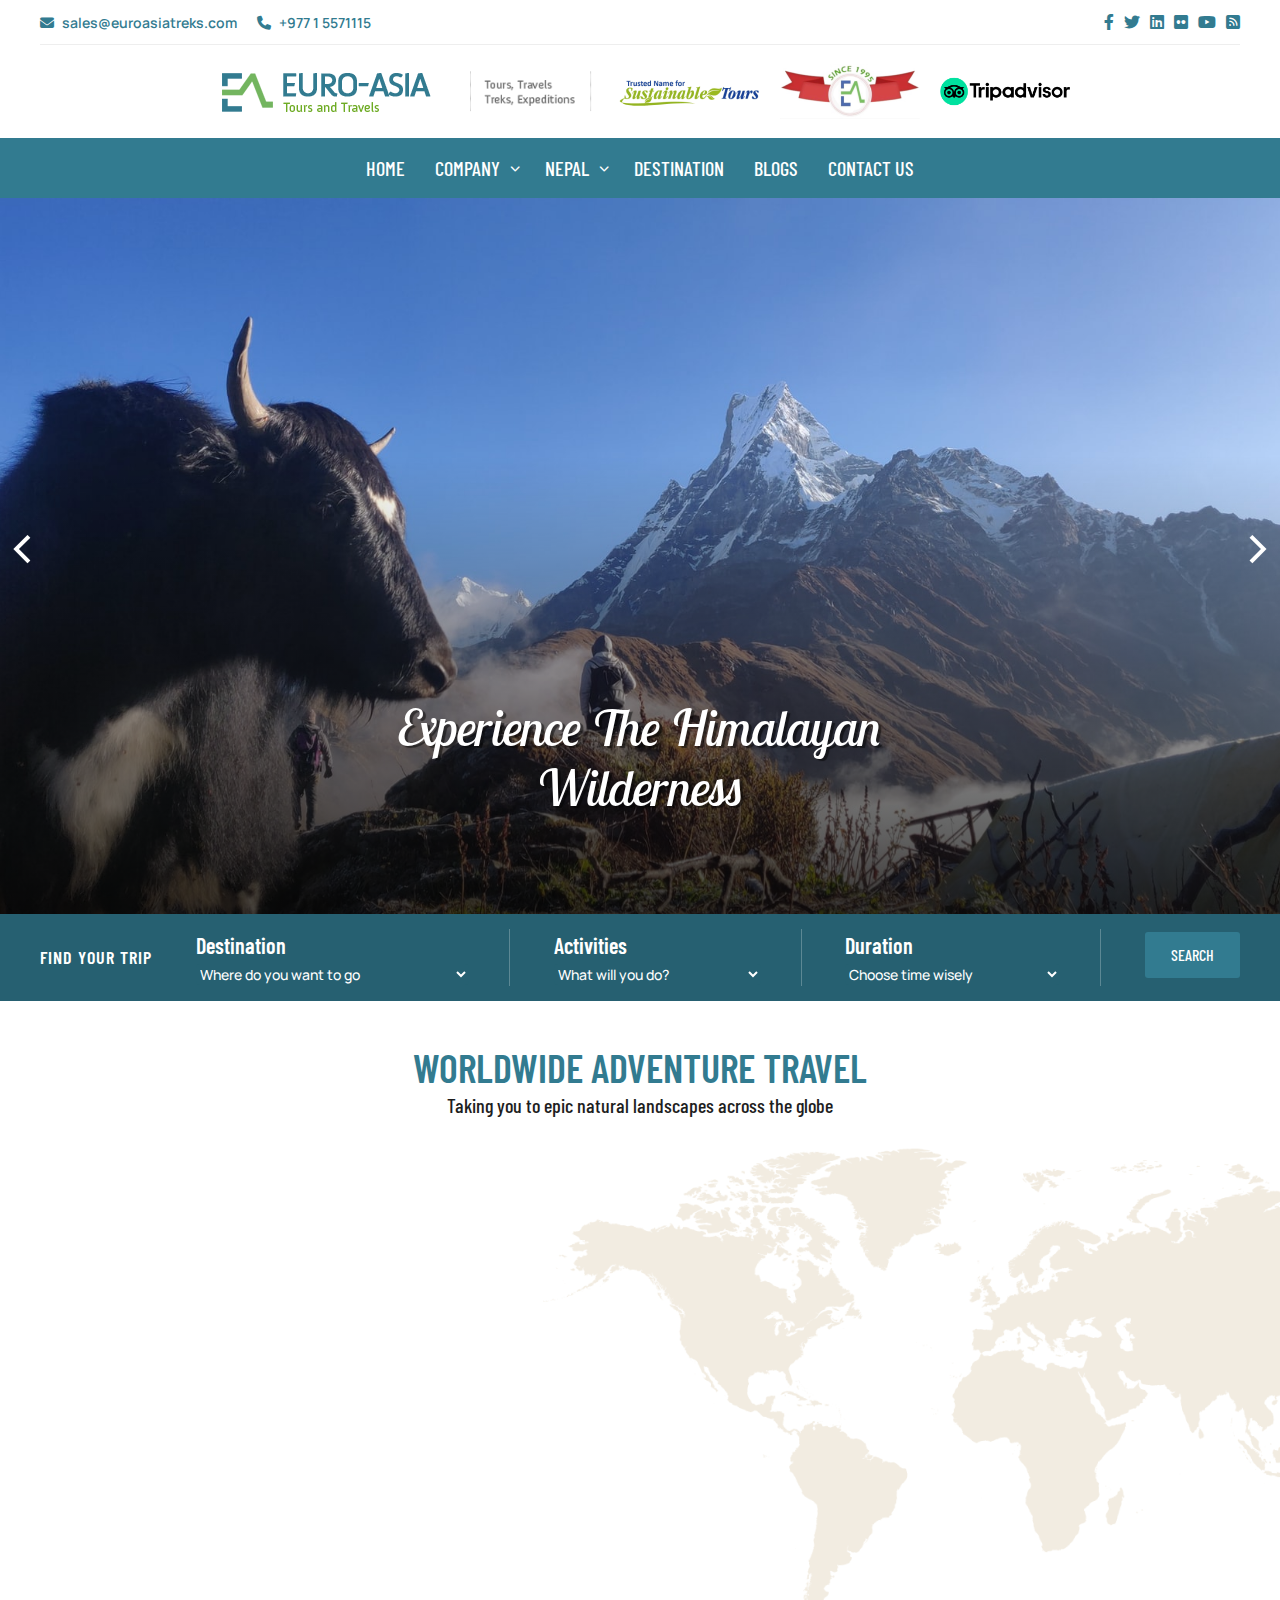
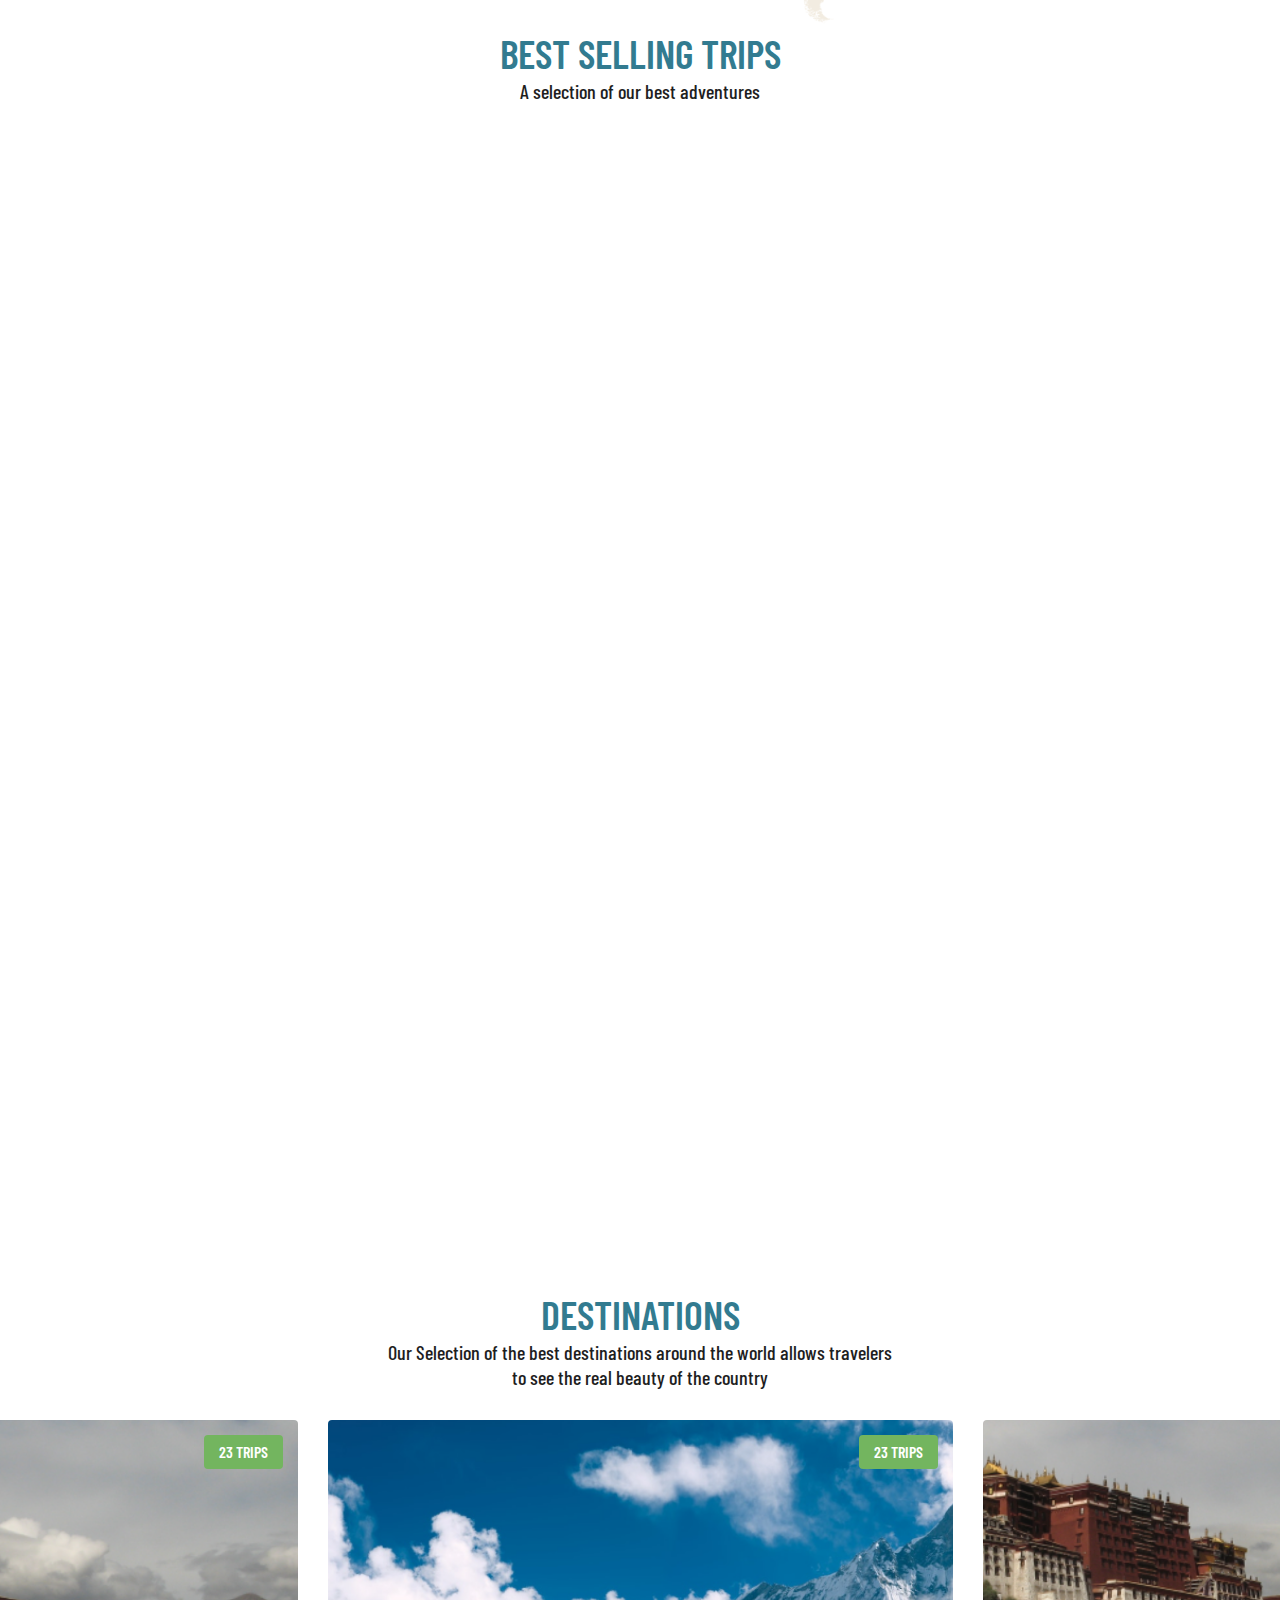
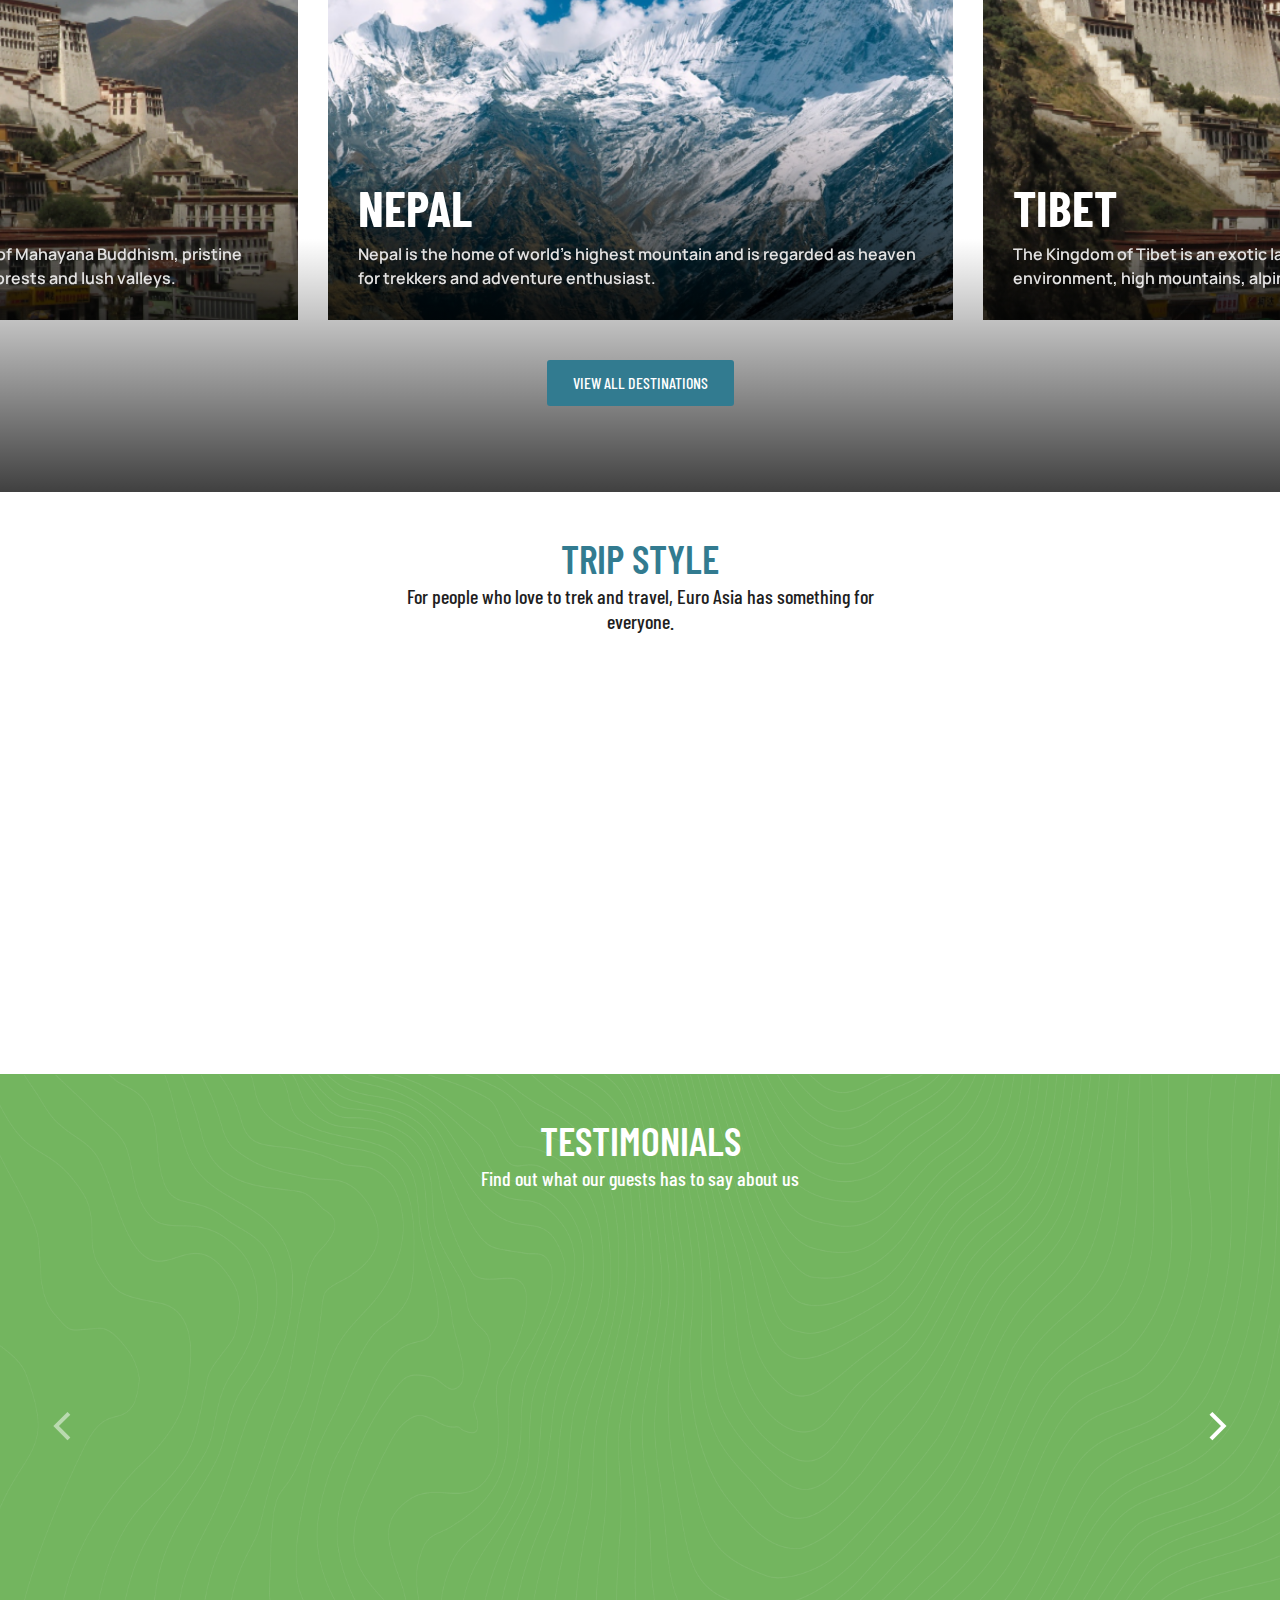
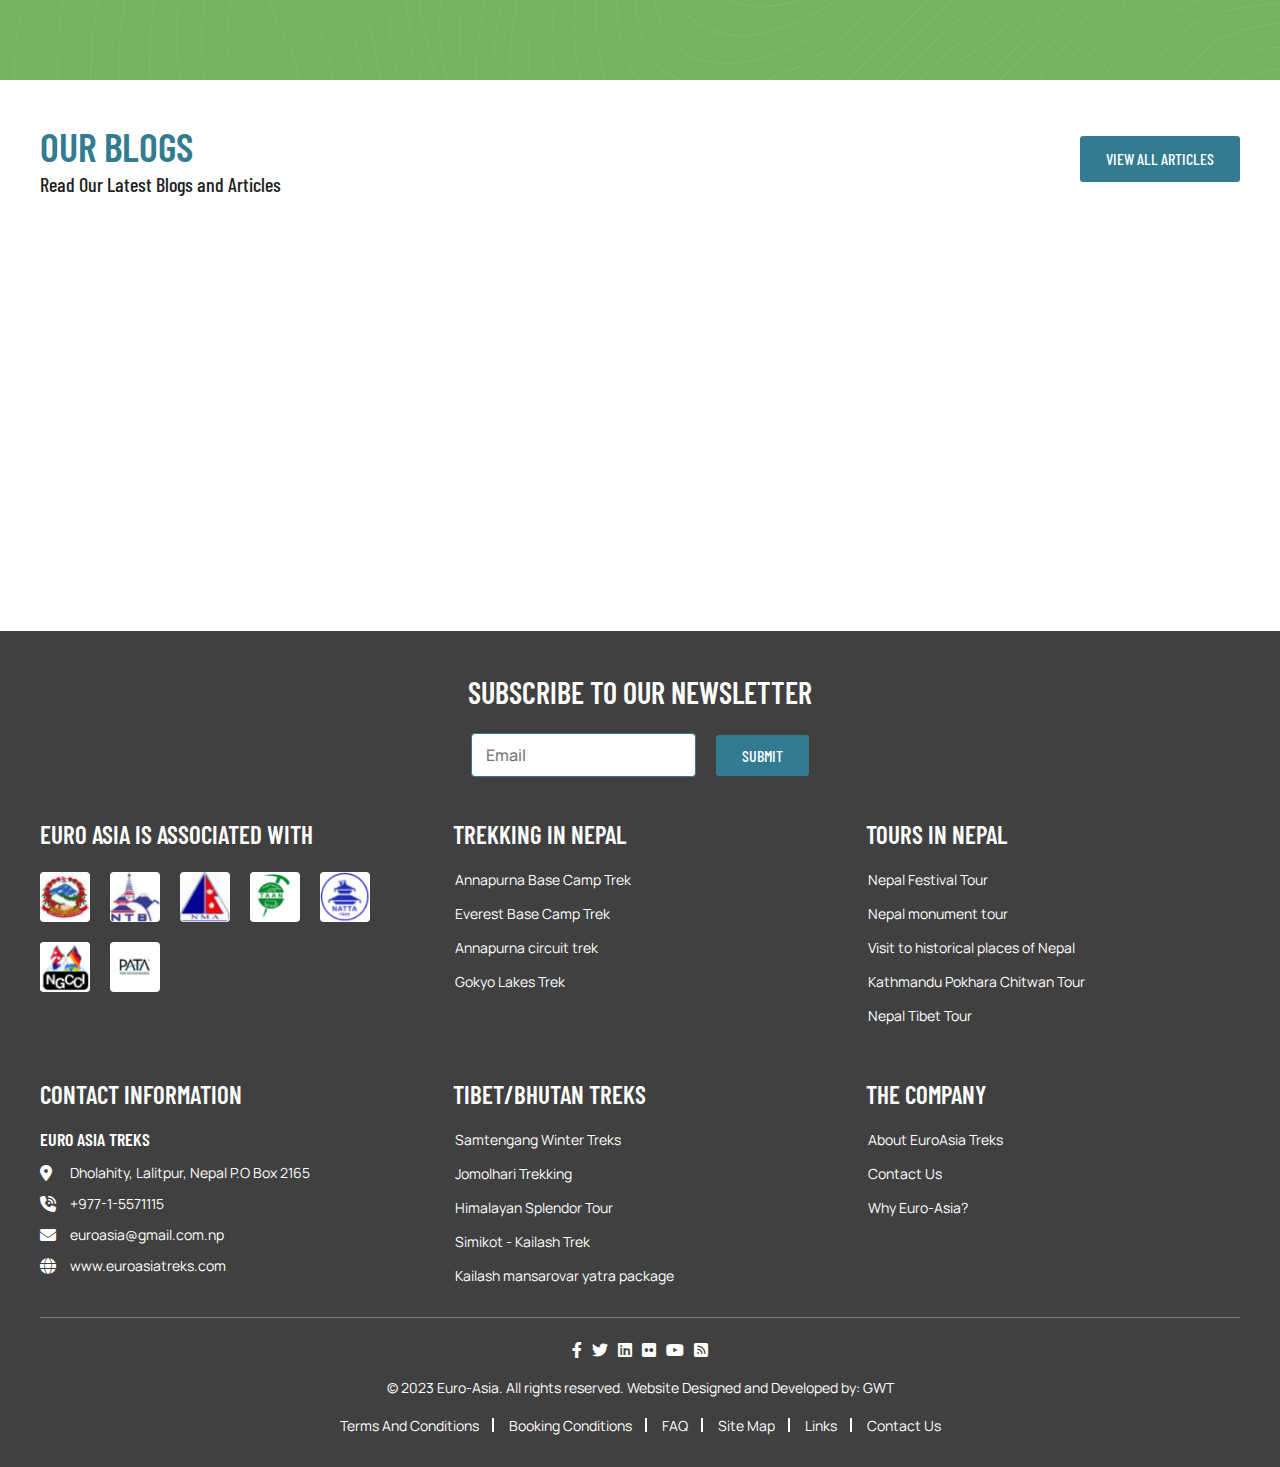
<file: index.html>
<!DOCTYPE html>
<html lang="en">

<head>
    <meta charset="UTF-8">
    <meta name="viewport" content="width=device-width, initial-scale=1.0">
    <title>Euroasia</title>

    <link rel="stylesheet" href="./assets/css/all.css">
    <link rel="stylesheet" href="./assets/css/fancybox.css">
    <link rel="stylesheet" href="./assets/css/owl.carousel.min.css">
    <link rel="stylesheet" href="./assets/css/owl.theme.default.min.css">
    <link rel="stylesheet" href="./assets/css/uikit.min.css">
    <link rel="stylesheet" href="./assets/css/style.css">
    <link rel="stylesheet" href="./assets/css/responsive.css">
</head>

<body>


    <div class="top-header uk-visible@s">
        <div class="uk-container">
            <div class="wrapper">
                <div class="info">
                    <div>
                        <i class="fa-solid fa-envelope"></i>
                        <a href="mailto:sales@euroasiatreks.com ">sales@euroasiatreks.com </a>
                    </div>
                    <div>
                        <i class="fa-solid fa-phone"></i>
                        <a href="tel:+97715571115">+977 1 5571115</a>
                    </div>
                </div>

                <div>
                    <div class="social_icons">
                        <ul>
                            <li><a href="#"><i class="fa-brands fa-facebook-f"></i></a></li>
                            <li><a href="#"><i class="fa-brands fa-twitter"></i></a></li>
                            <li><a href="#"><i class="fa-brands fa-linkedin"></i></a></li>
                            <li><a href="#"><i class="fa-brands fa-flickr"></i></a></li>
                            <li><a href="#"><i class="fa-brands fa-youtube"></i></a></li>
                            <li><a href="#"><i class="fa-solid fa-square-rss"></i></a></li>
                        </ul>
                    </div>
                </div>
            </div>
        </div>
    </div>

    <header id="masthead" class="site-header">
        <div class="mid-header"
            data-uk-sticky="media: (max-width: 960px);start: 300; animation: uk-animation-slide-top">
            <div class="uk-container">

                <div class="site-branding">
                    <div>

                        <a href="index.html" class="custom-logo-link"><img src="./assets/img/logo.png"
                                class="custom-logo" alt=""></a>

                    </div>

                    <div class="uk-visible@m">
                        <img alt="" src='/assets/img/logo-tag1.png'>
                    </div>
                    <div class="uk-visible@m">
                        <img alt="" src='/assets/img/logo-tag2.png'>
                    </div>
                    <div class="uk-visible@m">
                        <img alt="" src='/assets/img/logo-tag3.png'>
                    </div>
                    <div class="uk-visible@m trip__advisor">
                        <a href="#">
                            <img alt="" src='/assets/img/trip-advisor.png'>
                        </a>
                    </div>

                    <div class="ham__menu uk-hidden@m" data-uk-toggle="target: #offcanvas-overlay">

                        <svg width="24" height="24" viewBox="0 0 24 24" fill="none" xmlns="http://www.w3.org/2000/svg">
                            <path
                                d="M20 17.5C20.3852 17.5002 20.7556 17.6486 21.0344 17.9144C21.3132 18.1802 21.479 18.5431 21.4975 18.9279C21.516 19.3127 21.3858 19.6898 21.1338 19.9812C20.8818 20.2726 20.5274 20.4558 20.144 20.493L20 20.5H4C3.61478 20.4998 3.24441 20.3514 2.96561 20.0856C2.68682 19.8198 2.52099 19.4569 2.50248 19.0721C2.48396 18.6873 2.61419 18.3102 2.86618 18.0188C3.11816 17.7274 3.47258 17.5442 3.856 17.507L4 17.5H20ZM20 10.5C20.3978 10.5 20.7794 10.658 21.0607 10.9393C21.342 11.2206 21.5 11.6022 21.5 12C21.5 12.3978 21.342 12.7794 21.0607 13.0607C20.7794 13.342 20.3978 13.5 20 13.5H4C3.60218 13.5 3.22064 13.342 2.93934 13.0607C2.65804 12.7794 2.5 12.3978 2.5 12C2.5 11.6022 2.65804 11.2206 2.93934 10.9393C3.22064 10.658 3.60218 10.5 4 10.5H20ZM20 3.5C20.3978 3.5 20.7794 3.65804 21.0607 3.93934C21.342 4.22064 21.5 4.60218 21.5 5C21.5 5.39782 21.342 5.77936 21.0607 6.06066C20.7794 6.34196 20.3978 6.5 20 6.5H4C3.60218 6.5 3.22064 6.34196 2.93934 6.06066C2.65804 5.77936 2.5 5.39782 2.5 5C2.5 4.60218 2.65804 4.22064 2.93934 3.93934C3.22064 3.65804 3.60218 3.5 4 3.5H20Z"
                                fill="var(--secondary)" />
                        </svg>
                    </div>
                </div><!-- .site-branding -->
            </div>
        </div>

        <nav id="site-navigation" class="main-navigation uk-visible@m"
            data-uk-sticky="start: 300; animation: uk-animation-slide-top">


            <div class="menu-visible-main-menu-container">
                <ul id="primary-menu" class="menu">
                    <li class="menu-item menu-item-type-custom menu-item-object-custom current-menu-item menu-item-745">
                        <a href="index.html" aria-current="page">Home</a>
                    </li>
                    <li
                        class="menu-item menu-item-type-post_type menu-item-object-page menu-item-has-children menu-item-799">
                        <a href="#">Company</a>
                        <ul class="sub-menu">
                            <li class="menu-item menu-item-type-post_type menu-item-object-page menu-item-803"><a
                                    href="about.html">About Euroasia Treks</a></li>
                            <li class="menu-item menu-item-type-post_type menu-item-object-page menu-item-803"><a
                                    href="team.html">Our Team</a></li>
                            <li class="menu-item menu-item-type-post_type menu-item-object-page menu-item-803"><a
                                    href="partnership.html">Partnership with Euroasia</a></li>
                            <li class="menu-item menu-item-type-post_type menu-item-object-page menu-item-803"><a
                                    href="why.html">Why Euroasia?</a></li>
                        </ul>
                    </li>
                    <li
                        class="menu-item menu-item-type-post_type menu-item-object-page menu-item-has-children menu-item-746">
                        <a href="#">Nepal</a>
                        <ul class="sub-menu">
                            <li
                                class="menu-item menu-item-type-post_type menu-item-object-page menu-item-has-children menu-item-747">
                                <a href="nepalTrekking.html">Nepal Trekking</a>
                                <ul class="sub-menu">
                                    <li
                                        class="menu-item menu-item-type-custom menu-item-object-custom menu-item-has-children menu-item-810">
                                        <a href="everestRegion.html">Everest Region Trekking</a>
                                        <ul class="sub-menu">
                                            <li
                                                class="menu-item menu-item-type-taxonomy menu-item-object-category menu-item-748">
                                                <a href="everestBaseCamp.html">Everest Base Camp Trek</a>
                                            </li>
                                        </ul>
                                    </li>

                                </ul>
                            </li>

                        </ul>
                    </li>
                    <li class="menu-item menu-item-type-custom menu-item-object-custom menu-item-807">
                        <a href="destination.html">Destination</a>

                    </li>
                    <li class="menu-item menu-item-type-post_type menu-item-object-page menu-item-800"><a
                            href="blog.html">Blogs</a></li>

                    <li class="menu-item menu-item-type-post_type menu-item-object-page menu-item-801"><a
                            href="contactUs.html">Contact Us</a></li>
                </ul>
            </div>
        </nav>

        <div id="offcanvas-overlay" data-uk-offcanvas="overlay: true">
            <div class="uk-offcanvas-bar">
                <a href="index.html" class="custom-logo-link"><img src="./assets/img/logo.png" class="custom-logo"
                        alt=""></a>
                <button class="uk-offcanvas-close" type="button" data-uk-close></button>

                <div>


                    <div class="menu-visible-main-menu-container uk-hidden@m">
                        <ul id="primary-menu1" class="menu">
                            <li
                                class="menu-item menu-item-type-custom menu-item-object-custom current-menu-item menu-item-745">
                                <a href="index.html" aria-current="page">Home</a>
                            </li>
                            <li
                                class="menu-item menu-item-type-post_type menu-item-object-page menu-item-has-children menu-item-799">
                                <a href="#">Company</a>
                                <ul class="sub-menu">
                                    <li class="menu-item menu-item-type-post_type menu-item-object-page menu-item-803">
                                        <a href="about.html">About Euroasia Treks</a>
                                    </li>
                                    <li class="menu-item menu-item-type-post_type menu-item-object-page menu-item-803">
                                        <a href="team.html">Our Team</a>
                                    </li>
                                    <li class="menu-item menu-item-type-post_type menu-item-object-page menu-item-803">
                                        <a href="partnership.html">Partnership with Euroasia</a>
                                    </li>
                                    <li class="menu-item menu-item-type-post_type menu-item-object-page menu-item-803">
                                        <a href="why.html">Why Euroasia?</a>
                                    </li>
                                </ul>
                            </li>
                            <li
                                class="menu-item menu-item-type-post_type menu-item-object-page menu-item-has-children menu-item-746">
                                <a href="#">Nepal</a>
                                <ul class="sub-menu">
                                    <li
                                        class="menu-item menu-item-type-post_type menu-item-object-page menu-item-has-children menu-item-747">
                                        <a href="nepalTrekking.html">Nepal Trekking</a>
                                        <ul class="sub-menu">
                                            <li
                                                class="menu-item menu-item-type-custom menu-item-object-custom menu-item-has-children menu-item-810">
                                                <a href="everestRegion.html">Everest Region Trekking</a>
                                                <ul class="sub-menu">
                                                    <li
                                                        class="menu-item menu-item-type-taxonomy menu-item-object-category menu-item-748">
                                                        <a href="everestBaseCamp.html">Everest Base Camp Trek</a>
                                                    </li>
                                                </ul>
                                            </li>

                                        </ul>
                                    </li>

                                </ul>
                            </li>
                            <li class="menu-item menu-item-type-custom menu-item-object-custom menu-item-807">
                                <a href="destination.html">Destination</a>

                            </li>
                            <li class="menu-item menu-item-type-post_type menu-item-object-page menu-item-800"><a
                                    href="blog.html">Blogs</a></li>

                            <li class="menu-item menu-item-type-post_type menu-item-object-page menu-item-801"><a
                                    href="contactUs.html">Contact Us</a></li>
                        </ul>
                    </div>


                </div>

                <div class="offcanvas__images">
                    <div>
                        <img alt="" src='/assets/img/logo-tag1.png'>
                    </div>
                    <div>
                        <img alt="" src='/assets/img/logo-tag2.png'>
                    </div>
                    <div>
                        <img alt="" src='/assets/img/logo-tag3.png'>
                    </div>
                    <div class=" trip__advisor">
                        <a href="#">
                            <img alt="" src='/assets/img/trip-advisor.png'>
                        </a>
                    </div>
                </div>

                <div class="offcanvas__info uk-hidden@s">
                    <div class="wrapper">
                        <div class="info">
                            <div>
                                <i class="fa-solid fa-envelope"></i>
                                <a href="mailto:sales@euroasiatreks.com ">sales@euroasiatreks.com </a>
                            </div>
                            <div>
                                <i class="fa-solid fa-phone"></i>
                                <a href="tel:+97715571115">+977 1 5571115</a>
                            </div>
                        </div>

                        <div>
                            <div class="social_icons">
                                <ul>
                                    <li><a href="#"><i class="fa-brands fa-facebook-f"></i></a></li>
                                    <li><a href="#"><i class="fa-brands fa-twitter"></i></a></li>
                                    <li><a href="#"><i class="fa-brands fa-linkedin"></i></a></li>
                                    <li><a href="#"><i class="fa-brands fa-flickr"></i></a></li>
                                    <li><a href="#"><i class="fa-brands fa-youtube"></i></a></li>
                                    <li><a href="#"><i class="fa-solid fa-square-rss"></i></a></li>
                                </ul>
                            </div>
                        </div>
                    </div>
                </div>



            </div>
        </div>
    </header>



    <main id="primary" class="site-main">

        <!-- banner section -->
        <section class="banner__section">
            <div class="owl-carousel banner-carousel owl-theme">
                <div class="banner__content">
                    <img alt="bannerimg" src='/assets/img/banner1.jpg'>
                    <div class="banner__txt" data-uk-scrollspy="cls: uk-animation-fade; delay: 300;repeat:true">
                        <h1> Experience The Himalayan Wilderness</h1>
                    </div>

                    <div class="overlay"></div>
                </div>

                <div class="banner__content">
                    <img alt="bannerimg" src='/assets/img/banner2.jpg'>
                    <div class="banner__txt" data-uk-scrollspy="cls: uk-animation-fade; delay: 300;repeat:true">
                        <h1> Experience The Himalayan Wilderness</h1>
                    </div>
                    <div class="overlay"></div>
                </div>
                <div class="banner__content">
                    <img alt="bannerimg" src='/assets/img/banner3.jpg'>
                    <div class="banner__txt" data-uk-scrollspy="cls: uk-animation-fade; delay: 300;repeat:true">
                        <h1> Experience The Himalayan Wilderness</h1>
                    </div>
                    <div class="overlay"></div>
                </div>
            </div>
        </section>
        <!-- banner section -->

        <!-- search section -->
        <div class="search__section">
            <div class="uk-container">
                <div class="search__wrapper">
                    <div class="find__your__trip">

                        <h2>Find your trip</h2>

                    </div>

                    <div class="wrapper">
                        <label for="destination">Destination</label>
                        <select name="destination" id="destination">
                            <option value="">Where do you want to go</option>
                            <option value="1">Nepal</option>
                            <option value="2">Tibet</option>
                            <option value="3">Bhutan</option>
                        </select>
                    </div>

                    <div class="wrapper">
                        <label for="activities">Activities</label>
                        <select name="activities" id="activities">
                            <option value="">What will you do?</option>
                            <option value="1">Trek</option>
                            <option value="2">Tour</option>
                        </select>
                    </div>

                    <div class="wrapper">
                        <label for="duration">Duration</label>
                        <select name="duration" id="duration">
                            <option value="">Choose time wisely</option>
                            <option value="1">Morning</option>
                            <option value="2">Noon</option>
                        </select>
                    </div>

                    <div>
                        <a href="#" class="btn">Search</a>
                    </div>
                </div>
            </div>

        </div>
        <!-- search section -->

        <!-- about section -->
        <section class="about__section uk-section">
            <div class="uk-container">
                <div class="title">
                    <h2>WORLDWIDE ADVENTURE TRAVEL</h2>
                    <p>Taking you to epic natural landscapes across the globe</p>
                </div>
            </div>
            <div class="content__wrapper">
                <div class="uk-container">

                    <div class="uk-grid uk-child-width-1-2@m uk-flex-middle"
                        data-uk-scrollspy="target:>div;cls: uk-animation-fade; delay: 300" data-uk-grid>
                        <div>
                            <div class="the__content">
                                <p>Established in the year 1995, Euroasia Tours and Travels is a DMC for Nepal, Bhutan,
                                    and
                                    Tibet. Euroasia Tour and Travels was born in the foothills of the Himalayas.
                                    Euroasia Tours
                                    and Travels has successfully operated holidays in the Himalayan region of Nepal,
                                    Bhutan, and
                                    Tibet for 23 years. If you are looking for the perfect Himalayan holiday, be it
                                    tours,
                                    treks, peak climbing combined with other adventure sports, then Euro-Asia Tours &
                                    Travels is
                                    a perfect choice.</p>
                            </div>

                            <div class="about__info">

                                <div class="wrapper">

                                    <div class="info">

                                        <div>
                                            <span>4</span>
                                            <p>iconic
                                                destinations</p>
                                        </div>
                                        <div>
                                            <span>84</span>
                                            <p>Unique
                                                Adventures</p>
                                        </div>
                                        <div>
                                            <span>28</span>
                                            <p>years of
                                                Experience</p>
                                        </div>
                                    </div>

                                    <div class="about__btn">
                                        <a href="about.html" class="btn">Discover More</a>
                                    </div>
                                </div>

                            </div>
                        </div>

                        <div>
                            <div class="about__img">
                                <img alt="" src='/assets/img/about-img.png'>
                            </div>
                        </div>
                    </div>
                </div>

                <div class="overlay__bg">
                    <img alt="" src='/assets/img/about-bg.png'>
                </div>
            </div>

        </section>
        <!-- about section -->

        <!-- selling trips section -->
        <section class="selling__trips__section uk-section">
            <div class="uk-container">
                <div class="title">
                    <h2>Best Selling Trips</h2>
                    <p>A selection of our best adventures</p>
                </div>

                <div class="content__wrapper">

                    <div class="uk-grid uk-grid-match uk-child-width-1-3@m uk-child-width-1-2@s" data-uk-grid
                        data-uk-scrollspy="target:>div;cls: uk-animation-slide-bottom; delay: 300">
                        <div>
                            <div class="wrapper img__container">
                                <div class="img img__wrapper">
                                    <a href="everestBaseCamp.html">
                                        <img alt="" src='/assets/img/img1.png'>
                                    </a>
                                </div>
                                <div class="content">
                                    <div>
                                        <a href="everestBaseCamp.html">
                                            <h3>Everest Base Camp Trek</h3>
                                        </a>
                                        <p>“Experience the ultimate adventure in Nepal by trekking to the magnificent
                                            Everest
                                            Base Camp Trek with us....</p>

                                        <div class="content-info">
                                            <div>
                                                <span class="title">Duration:</span>
                                                <span class="txt">17 days</span>
                                            </div>
                                            <div class="uk-flex uk-flex-middle">
                                                <span class="title">max altitude:</span>
                                                <span class="txt">5545m</span>
                                            </div>
                                        </div>

                                    </div>
                                    <div class="view__btn">
                                        <hr>
                                        <a href="everestBaseCamp.html" class="btn">View DEtails</a>
                                    </div>

                                </div>
                            </div>
                        </div>

                        <div>
                            <div class="wrapper img__container">
                                <div class="img img__wrapper">
                                    <a href="everestBaseCamp.html">
                                        <img alt="" src='/assets/img/img2.png'>
                                    </a>
                                </div>
                                <div class="content">
                                    <div>

                                        <a href="everestBaseCamp.html">
                                            <h3>Island Peak Trek</h3>
                                        </a>
                                        <p>“To the lover of wilderness, Nepal is one of the most wonderful countries in
                                            the
                                            world for island peak trek .”</p>

                                        <div class="content-info">
                                            <div>
                                                <span class="title">Duration:</span>
                                                <span class="txt">17 days</span>
                                            </div>
                                            <div class="uk-flex uk-flex-middle">
                                                <span class="title">max altitude:</span>
                                                <span class="txt">5545m</span>
                                            </div>
                                        </div>

                                    </div>

                                    <div class="view__btn">
                                        <hr>
                                        <a href="everestBaseCamp.html" class="btn">View DEtails</a>
                                    </div>

                                </div>
                            </div>
                        </div>

                        <div>
                            <div class="wrapper img__container">
                                <div class="img img__wrapper">
                                    <a href="everestBaseCamp.html">
                                        <img alt="" src='/assets/img/img3.png'>
                                    </a>
                                </div>
                                <div class="content">
                                    <div>

                                        <a href="everestBaseCamp.html">
                                            <h3>Community trekking in Pokhara</h3>
                                        </a>
                                        <p>Pokhara day trek or community trekking known as Nepal Community Trek
                                            developed by
                                            famous personality Mahabir Pun....</p>

                                        <div class="content-info">
                                            <div>
                                                <span class="title">Duration:</span>
                                                <span class="txt">17 days</span>
                                            </div>
                                            <div class="uk-flex uk-flex-middle">
                                                <span class="title">max altitude:</span>
                                                <span class="txt">5545m</span>
                                            </div>
                                        </div>

                                    </div>
                                    <div class="view__btn">
                                        <hr>
                                        <a href="everestBaseCamp.html" class="btn">View DEtails</a>
                                    </div>

                                </div>
                            </div>
                        </div>

                        <div>
                            <div class="wrapper img__container">
                                <div class="img img__wrapper">
                                    <a href="everestBaseCamp.html">
                                        <img alt="" src='/assets/img/img4.png'>
                                    </a>
                                </div>
                                <div class="content">
                                    <div>

                                        <a href="everestBaseCamp.html">
                                            <h3>Kailash mansarovar yatra package</h3>
                                        </a>
                                        <p>Mount kailash manasa sarovar yatra package is the holiest pilgrimage tour in
                                            Tibet
                                            via Nepal. All the travelers starting for this tour will get the chance...
                                        </p>

                                        <div class="content-info">
                                            <div>
                                                <span class="title">Duration:</span>
                                                <span class="txt">17 days</span>
                                            </div>
                                            <div class="uk-flex uk-flex-middle">
                                                <span class="title">max altitude:</span>
                                                <span class="txt">5545m</span>
                                            </div>
                                        </div>

                                    </div>
                                    <div class="view__btn">
                                        <hr>
                                        <a href="everestBaseCamp.html" class="btn">View DEtails</a>
                                    </div>

                                </div>
                            </div>
                        </div>

                        <div>
                            <div class="wrapper img__container">
                                <div class="img img__wrapper">
                                    <a href="everestBaseCamp.html">
                                        <img alt="" src='/assets/img/img5.png'>
                                    </a>
                                </div>
                                <div class="content">
                                    <div>

                                        <a href="everestBaseCamp.html">
                                            <h3>Nepal Highlight Tour along with Short Hiking</h3>
                                        </a>
                                        <p>It offer a blend of short hike along with cultural and traditional
                                            exploration.
                                            It is
                                            a perfect blend with short hikes around nature and hence makes this
                                            trip.....
                                        </p>

                                        <div class="content-info">
                                            <div>
                                                <span class="title">Duration:</span>
                                                <span class="txt">17 days</span>
                                            </div>
                                            <div class="uk-flex uk-flex-middle">
                                                <span class="title">max altitude:</span>
                                                <span class="txt">5545m</span>
                                            </div>
                                        </div>

                                    </div>

                                    <div class="view__btn">
                                        <hr>
                                        <a href="everestBaseCamp.html" class="btn">View DEtails</a>
                                    </div>

                                </div>
                            </div>
                        </div>

                        <div>
                            <div class="wrapper img__container">
                                <div class="img img__wrapper">
                                    <a href="everestBaseCamp.html">
                                        <img alt="" src='/assets/img/img6.png'>
                                    </a>
                                </div>
                                <div class="content">
                                    <div>
                                        <a href="everestBaseCamp.html">
                                            <h3>Langtang Gosaikunda Trek</h3>
                                        </a>
                                        <p>It gives you the chance to be at the famous pilgrimage site Gosaikunda lake
                                            .Along
                                            with this you can enjoy trekking adventure in the beautiful.....</p>

                                        <div class="content-info">
                                            <div>
                                                <span class="title">Duration:</span>
                                                <span class="txt">17 days</span>
                                            </div>
                                            <div class="uk-flex uk-flex-middle">
                                                <span class="title">max altitude:</span>
                                                <span class="txt">5545m</span>
                                            </div>
                                        </div>
                                    </div>

                                    <div class="view__btn">
                                        <hr>
                                        <a href="everestBaseCamp.html" class="btn">View DEtails</a>
                                    </div>

                                </div>
                            </div>
                        </div>
                    </div>

                </div>
            </div>
        </section>
        <!-- selling trips section -->

        <!-- destination section -->
        <section class="destination__section uk-section pt-0">

            <div class="title small__title">
                <h2>Destinations</h2>
                <p>Our Selection of the best destinations around the world allows travelers to see the real beauty of
                    the
                    country</p>
            </div>

            <div class="content__wrapper">
                <div class="owl-carousel destination-carousel owl-theme">


                    <div class="wrapper badge__container img__container">
                        <div class="img__wrapper">
                            <a href="destination.html">
                                <img alt="" src='/assets/img/destination1.png'>
                            </a>
                        </div>
                        <div class="badge"><span>23 Trips</span></div>
                        <div class="content">
                            <a href="destination.html">

                                <h3>Nepal</h3>
                            </a>
                            <p>Nepal is the home of world's highest mountain and is regarded as heaven for trekkers and
                                adventure enthusiast.</p>
                        </div>
                    </div>
                    <div class="wrapper badge__container img__container">
                        <div class="img__wrapper">
                            <a href="destination.html">
                                <img alt="" src='/assets/img/destination2.png'>
                            </a>
                        </div>
                        <div class="badge"><span>23 Trips</span></div>
                        <div class="content">
                            <a href="destination.html">

                                <h3>Tibet</h3>
                            </a>
                            <p>The Kingdom of Tibet is an exotic land of Mahayana Buddhism, pristine environment, high
                                mountains, alpine forests and lush valleys.</p>
                        </div>
                    </div>
                    <div class="wrapper badge__container img__container">
                        <div class="img__wrapper">
                            <a href="destination.html">
                                <img alt="" src='/assets/img/destination3.png'>
                            </a>
                        </div>
                        <div class="badge"><span>23 Trips</span></div>
                        <div class="content">
                            <a href="destination.html">

                                <h3>Bhutan</h3>
                            </a>
                            <p>The Kingdom of Bhutan is an exotic land of Mahayana Buddhism, pristine environment, high
                                mountains, alpine forests and lush valleys.</p>
                        </div>
                    </div>
                    <div class="wrapper badge__container img__container">
                        <div class="img__wrapper">
                            <a href="#">
                                <img alt="" src='/assets/img/destination1.png'>
                            </a>
                        </div>
                        <div class="badge"><span>23 Trips</span></div>
                        <div class="content">
                            <a href="#">

                                <h3>Nepal</h3>
                            </a>
                            <p>Nepal is the home of world's highest mountain and is regarded as heaven for trekkers and
                                adventure enthusiast.</p>
                        </div>
                    </div>
                    <div class="wrapper badge__container img__container">
                        <div class="img__wrapper">
                            <a href="#">
                                <img alt="" src='/assets/img/destination2.png'>
                            </a>
                        </div>
                        <div class="badge"><span>23 Trips</span></div>
                        <div class="content">
                            <a href="#">

                                <h3>Tibet</h3>
                            </a>
                            <p>The Kingdom of Tibet is an exotic land of Mahayana Buddhism, pristine environment, high
                                mountains, alpine forests and lush valleys.</p>
                        </div>
                    </div>
                </div>

                <div class="center__btn">
                    <a href="#" class="btn">View all Destinations</a>
                </div>

            </div>
        </section>
        <!-- destination section -->

        <!-- trip style section -->
        <section class="trip__style__section uk-section">
            <div class="title small__title">
                <h2>Trip Style</h2>
                <p>For people who love to trek and travel, Euro Asia has something for everyone.</p>
            </div>

            <div class="uk-container">
                <div class="content__wrapper">
                    <div class="uk-grid uk-child-width-1-3@m" data-uk-grid
                        data-uk-scrollspy="target:>div;cls: uk-animation-scale-up; delay: 300">
                        <div>
                            <div class="wrapper img__container badge__container">
                                <div class="img img__wrapper">
                                    <a href="#">
                                        <img src='/assets/img/trip-style1.png' alt="">

                                    </a>
                                </div>

                                <div class="overlay"></div>
                                <div class="badge"><span>20 trips</span></div>
                                <div class="type">
                                    <div class="icon">
                                        <img src='/assets/img/icon1.png' alt="">
                                    </div>
                                    <a href="#">
                                        <h3>trekking</h3>
                                    </a>
                                </div>
                            </div>
                        </div>
                        <div>
                            <div class="wrapper img__container badge__container">
                                <div class="img img__wrapper">
                                    <a href="#">
                                        <img src='/assets/img/trip-style2.png' alt="">

                                    </a>
                                </div>

                                <div class="overlay"></div>
                                <div class="badge"><span>9 trips</span></div>
                                <div class="type">
                                    <div class="icon">
                                        <img src='/assets/img/icon2.png' alt="">
                                    </div>
                                    <a href="#">
                                        <h3>Tours</h3>
                                    </a>
                                </div>
                            </div>
                        </div>
                        <div>
                            <div class="wrapper img__container badge__container">
                                <div class="img img__wrapper">
                                    <a href="#">
                                        <img src='/assets/img/trip-style3.png' alt="">

                                    </a>
                                </div>

                                <div class="overlay"></div>
                                <div class="badge"><span>5 trips</span></div>
                                <div class="type">
                                    <div class="icon">
                                        <img src='/assets/img/icon3.png' alt="">
                                    </div>
                                    <a href="#">
                                        <h3>Peak Climbing</h3>
                                    </a>
                                </div>
                            </div>
                        </div>
                    </div>
                </div>
            </div>
        </section> <!-- trip style section -->

        <!-- testimonial section -->
        <section class="testimonial__section uk-section">
            <div class="title light__title">
                <h2>TEstimonials</h2>
                <p>Find out what our guests has to say about us</p>
            </div>

            <div class="uk-container">

                <div class="content__wrapper">
                    <div class="owl-carousel testimonial-carousel owl-theme"
                        data-uk-scrollspy="target:.wrapper;cls: uk-animation-fade; delay: 300">
                        <div class="wrapper">

                            <a href='/assets/img/testimonial1.png' data-fancybox="gallery" data-caption="Caption #1">
                                <img src='/assets/img/testimonial1.png' alt="">
                            </a>

                        </div>
                        <div class="wrapper">

                            <a href='/assets/img/testimonial2.png' data-fancybox="gallery" data-caption="Caption #1">
                                <img src='/assets/img/testimonial2.png' alt="">
                            </a>

                        </div>
                        <div class="wrapper">

                            <a href='/assets/img/testimonial3.png' data-fancybox="gallery" data-caption="Caption #1">
                                <img src='/assets/img/testimonial3.png' alt="">
                            </a>
                        </div>
                        <div class="wrapper">

                            <a href='/assets/img/testimonial1.png' data-fancybox="gallery" data-caption="Caption #1">
                                <img src='/assets/img/testimonial1.png' alt="">
                            </a>
                        </div>
                        <div class="wrapper">

                            <a href='/assets/img/testimonial2.png' data-fancybox="gallery" data-caption="Caption #1">
                                <img src='/assets/img/testimonial2.png' alt="">
                            </a>
                        </div>
                    </div>

                    <!-- <div class="center__btn">
                        <a href="#" class="btn light__btn">View all reviews</a>
                    </div> -->
                </div>
            </div>

            <div class="overlay__bg">
                <img alt="" src='/assets/img/testimonial-bg.png'>
            </div>
        </section>
        <!-- testimonial section -->

        <!-- blog section -->
        <section class="blog__section uk-section">
            <div class="uk-container">

                <div class="title__wrapper">
                    <div class="title">
                        <h2>Our Blogs</h2>
                        <p>Read Our Latest Blogs and Articles</p>
                    </div>

                    <div class="uk-flex">
                        <a href="blog.html" class="btn light__btn">View All Articles</a>
                    </div>
                </div>

                <div class="content__wrapper">
                    <div class="uk-grid uk-child-width-1-3@m" data-uk-grid
                        data-uk-scrollspy="target:>div;cls: uk-animation-slide-bottom; delay: 300">
                        <div>
                            <div class="wrapper img__container">
                                <div class="img img__wrapper">
                                    <a href="singleBlog.html">
                                        <img src='/assets/img/blog1.png' alt="">
                                    </a>
                                </div>
                                <div class="content">
                                    <a href="singleBlog.html">
                                        <h3>
                                            How travel will change post covid-19
                                        </h3>
                                    </a>
                                    <p>28 Jun 2020</p>
                                </div>
                            </div>
                        </div>
                        <div>
                            <div class="wrapper img__container">
                                <div class="img img__wrapper">
                                    <a href="singleBlog.html">
                                        <img src='/assets/img/blog2.png' alt="">
                                    </a>
                                </div>
                                <div class="content">
                                    <a href="singleBlog.html">
                                        <h3>
                                            Renovation of TIA Airport amidst Covid-19 lockdown
                                        </h3>
                                    </a>
                                    <p>28 Jun 2020</p>
                                </div>
                            </div>
                        </div>
                        <div>
                            <div class="wrapper img__container">
                                <div class="img img__wrapper">
                                    <a href="singleBlog.html">
                                        <img src='/assets/img/blog3.png' alt="">
                                    </a>
                                </div>
                                <div class="content">
                                    <a href="singleBlog.html">
                                        <h3>
                                            Top Five Attractions of Nepal
                                        </h3>
                                    </a>
                                    <p>28 Jun 2020</p>
                                </div>
                            </div>
                        </div>
                    </div>
                </div>
            </div>
        </section>
        <!-- blog section -->

    </main><!-- #main -->

    <footer id="colophon" class="site-footer">
        <div class="site-info">
            <div class=" uk-container">
                <div class="wrapper">
                    <div class="top__foot">
                        <div class="newsletter">
                            <h3>Subscribe to our NewsLetter</h3>
                            <div class="uk-margin-top">
                                <form action="">
                                    <div>
                                        <input type="email" id="email" placeholder="Email">
                                    </div>
                                    <button type="submit" class="btn">
                                        Submit
                                    </button>
                                </form>
                            </div>
                        </div>
                    </div>
                    <div class="mid__foot">
                        <div class="uk-grid uk-child-width-1-3@m uk-child-width-1-2@s" data-uk-grid>
                            <div>

                                <h3>Euro Asia is associated with</h3>
                                <div class="footer__img">

                                    <img alt="" src='/assets/img/partner1.png'>
                                    <img alt="" src='/assets/img/partner2.png'>
                                    <img alt="" src='/assets/img/partner3.png'>
                                    <img alt="" src='/assets/img/partner4.png'>
                                    <img alt="" src='/assets/img/partner5.png'>
                                    <img alt="" src='/assets/img/partner6.png'>
                                    <img alt="" src='/assets/img/partner7.png'>

                                </div>

                            </div>

                            <div>
                                <h3>Trekking in Nepal</h3>
                                <div class="content__wrapper">
                                    <ul>
                                        <li>
                                            <a href="#">
                                                Annapurna Base Camp Trek
                                            </a>
                                        </li>
                                        <li>
                                            <a href="#">
                                                Everest Base Camp Trek

                                            </a>
                                        </li>
                                        <li>
                                            <a href="#">

                                                Annapurna circuit trek
                                            </a>
                                        </li>
                                        <li>
                                            <a href="#">
                                                Gokyo Lakes Trek

                                            </a>
                                        </li>

                                    </ul>
                                </div>
                            </div>

                            <div>
                                <h3>Tours in Nepal</h3>
                                <div class="content__wrapper">
                                    <ul>
                                        <li>
                                            <a href="#">
                                                Nepal Festival Tour
                                            </a>
                                        </li>
                                        <li>
                                            <a href="#">
                                                Nepal monument tour
                                            </a>
                                        </li>
                                        <li>
                                            <a href="#">
                                                Visit to historical places of Nepal
                                            </a>
                                        </li>
                                        <li>
                                            <a href="#">
                                                Kathmandu Pokhara Chitwan Tour
                                            </a>
                                        </li>
                                        <li>
                                            <a href="#">
                                                Nepal Tibet Tour
                                            </a>
                                        </li>

                                    </ul>
                                </div>
                            </div>

                            <div>
                                <h3>Contact Information</h3>
                                <div class="content__wrapper">
                                    <h3>EURO ASIA TREKS</h3>

                                    <div>
                                        <div class="info">
                                            <i class="fa-solid fa-location-dot"></i>
                                            <span>Dholahity, Lalitpur, Nepal P.O Box 2165</span>
                                        </div>

                                        <div class="info">
                                            <i class="fa-solid fa-phone-volume"></i>
                                            <a href="tel:5571115">
                                                +977-1-5571115
                                            </a>
                                        </div>
                                        <div class="info">
                                            <i class="fa-solid fa-envelope"></i>
                                            <a href="mailto:euroasia@gmail.com.np">
                                                euroasia@gmail.com.np
                                            </a>
                                        </div>
                                        <div class="info">
                                            <i class="fa-solid fa-globe"></i>
                                            <a href="www.euroasiatreks.com">
                                                www.euroasiatreks.com
                                            </a>
                                        </div>
                                    </div>

                                </div>
                            </div>


                            <div>
                                <h3>Tibet/Bhutan Treks</h3>
                                <div class="content__wrapper">
                                    <ul>
                                        <li>
                                            <a href="#">
                                                Samtengang Winter Treks
                                            </a>
                                        </li>
                                        <li>
                                            <a href="#">
                                                Jomolhari Trekking
                                            </a>
                                        </li>
                                        <li>
                                            <a href="#">
                                                Himalayan Splendor Tour
                                            </a>
                                        </li>
                                        <li>
                                            <a href="#">
                                                Simikot - Kailash Trek
                                            </a>
                                        </li>
                                        <li>
                                            <a href="#">
                                                Kailash mansarovar yatra package
                                            </a>
                                        </li>

                                    </ul>
                                </div>
                            </div>

                            <div>
                                <h3>The Company</h3>
                                <div class="content__wrapper">
                                    <ul>
                                        <li>
                                            <a href="#">
                                                About EuroAsia Treks
                                            </a>
                                        </li>
                                        <li>
                                            <a href="#">
                                                Contact Us
                                            </a>
                                        </li>
                                        <li>
                                            <a href="#">
                                                Why Euro-Asia?
                                            </a>
                                        </li>

                                    </ul>
                                </div>
                            </div>

                        </div>

                    </div>

                    <hr>

                    <div class="bottom__foot">
                        <div class="social_icons">
                            <ul>
                                <li><a href="#"><i class="fa-brands fa-facebook-f"></i></a></li>
                                <li><a href="#"><i class="fa-brands fa-twitter"></i></a></li>
                                <li><a href="#"><i class="fa-brands fa-linkedin"></i></a></li>
                                <li><a href="#"><i class="fa-brands fa-flickr"></i></a></li>
                                <li><a href="#"><i class="fa-brands fa-youtube"></i></a></li>
                                <li><a href="#"><i class="fa-solid fa-square-rss"></i></a></li>
                            </ul>
                        </div>
                        <div>
                            <span>&copy; 2023 Euro-Asia. All rights reserved. Website Designed and Developed by:
                                GWT</span>
                        </div>

                        <div class="links">
                            <ul>
                                <li>
                                    <a href="#">
                                        Terms And Conditions
                                    </a>
                                </li>
                                <li>
                                    <a href="#">
                                        Booking Conditions
                                    </a>
                                </li>
                                <li>
                                    <a href="#">
                                        FAQ
                                    </a>
                                </li>
                                <li>
                                    <a href="#">
                                        Site Map
                                    </a>
                                </li>
                                <li>
                                    <a href="#">
                                        Links
                                    </a>
                                </li>
                                <li>
                                    <a href="#">
                                        Contact Us
                                    </a>
                                </li>
                            </ul>
                        </div>
                    </div>
                </div>
            </div>
            <div class="overlay__bg"></div>
        </div><!-- .site-info -->
    </footer>

    <script src="./assets/js/all.js"></script>
    <script src="./assets/js/fancybox.umd.js"></script>
    <script src="./assets/js/jquery.js"></script>
    <script src="./assets/js/owl.carousel.min.js"></script>
    <script src="./assets/js/readmore.min.js"></script>
    <script src="./assets/js/uikit.min.js"></script>
    <script src="./assets/js/main.js"></script>
</body>

</html>
</file>
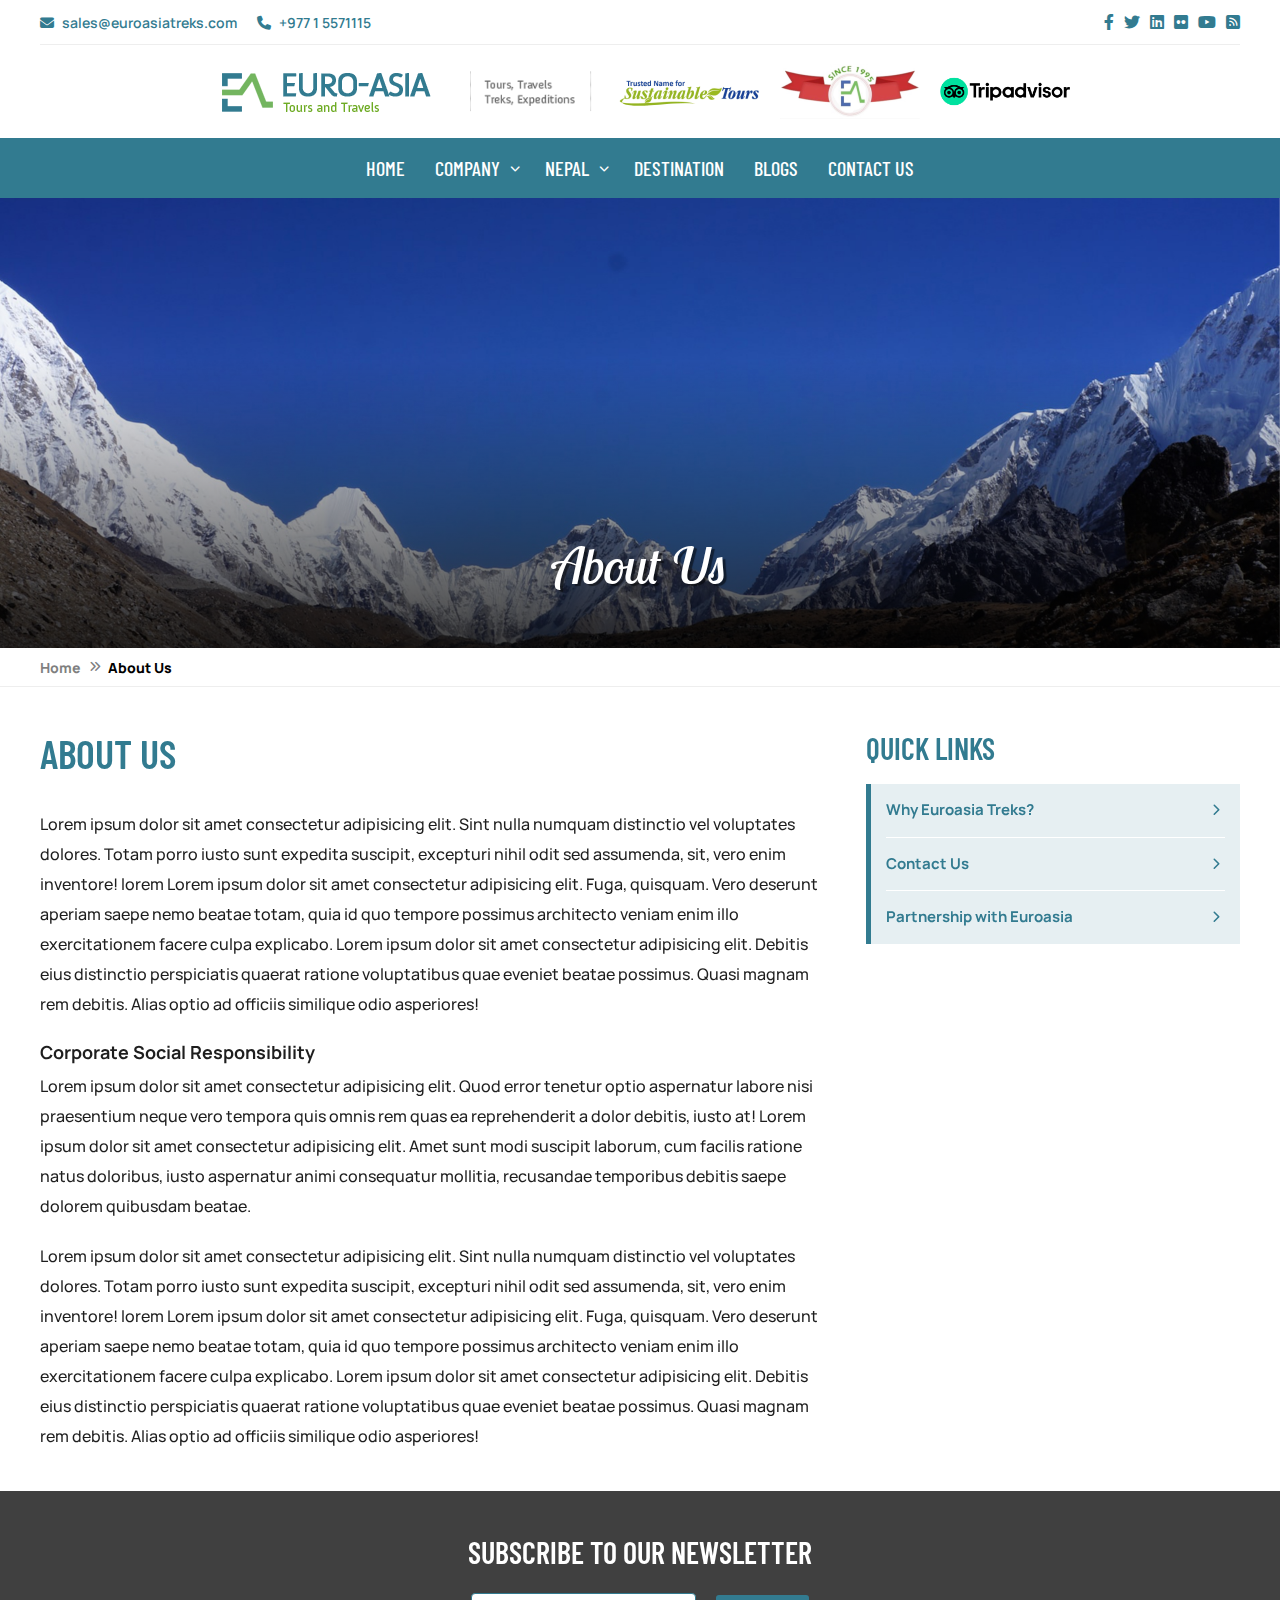
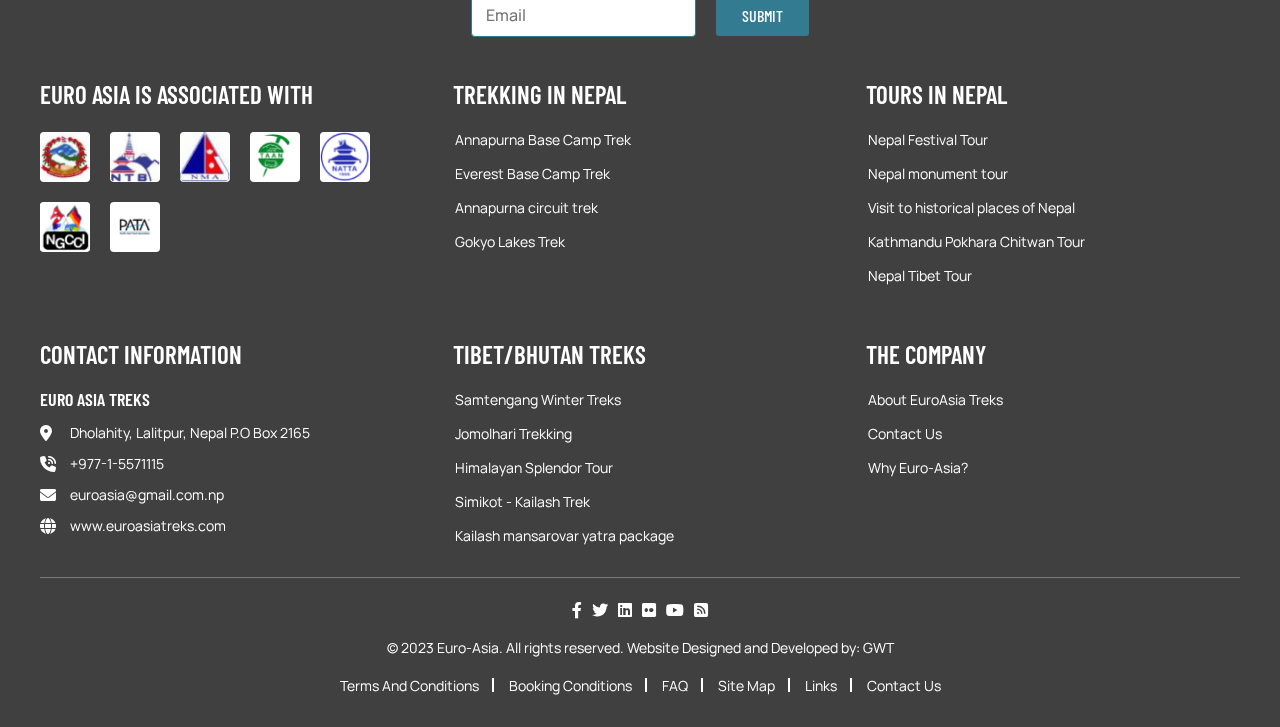
<file: about.html>
<!DOCTYPE html>
<html lang="en">

<head>
    <meta charset="UTF-8">
    <meta name="viewport" content="width=device-width, initial-scale=1.0">
    <title>Euroasia</title>

    <link rel="stylesheet" href="./assets/css/all.css">
    <link rel="stylesheet" href="./assets/css/fancybox.css">
    <link rel="stylesheet" href="./assets/css/owl.carousel.min.css">
    <link rel="stylesheet" href="./assets/css/owl.theme.default.min.css">
    <link rel="stylesheet" href="./assets/css/uikit.min.css">
    <link rel="stylesheet" href="./assets/css/style.css">
    <link rel="stylesheet" href="./assets/css/responsive.css">
</head>

<body>


    <div class="top-header uk-visible@s">
        <div class="uk-container">
            <div class="wrapper">
                <div class="info">
                    <div>
                        <i class="fa-solid fa-envelope"></i>
                        <a href="mailto:sales@euroasiatreks.com ">sales@euroasiatreks.com </a>
                    </div>
                    <div>
                        <i class="fa-solid fa-phone"></i>
                        <a href="tel:+97715571115">+977 1 5571115</a>
                    </div>
                </div>

                <div>
                    <div class="social_icons">
                        <ul>
                            <li><a href="#"><i class="fa-brands fa-facebook-f"></i></a></li>
                            <li><a href="#"><i class="fa-brands fa-twitter"></i></a></li>
                            <li><a href="#"><i class="fa-brands fa-linkedin"></i></a></li>
                            <li><a href="#"><i class="fa-brands fa-flickr"></i></a></li>
                            <li><a href="#"><i class="fa-brands fa-youtube"></i></a></li>
                            <li><a href="#"><i class="fa-solid fa-square-rss"></i></a></li>
                        </ul>
                    </div>
                </div>
            </div>
        </div>
    </div>

    <header id="masthead" class="site-header">
        <div class="mid-header"
            data-uk-sticky="media: (max-width: 960px);start: 300; animation: uk-animation-slide-top">
            <div class="uk-container">

                <div class="site-branding">
                    <div>

                        <a href="index.html" class="custom-logo-link"><img src="./assets/img/logo.png"
                                class="custom-logo" alt=""></a>

                    </div>

                    <div class="uk-visible@m">
                        <img alt="" src='/assets/img/logo-tag1.png'>
                    </div>
                    <div class="uk-visible@m">
                        <img alt="" src='/assets/img/logo-tag2.png'>
                    </div>
                    <div class="uk-visible@m">
                        <img alt="" src='/assets/img/logo-tag3.png'>
                    </div>
                    <div class="uk-visible@m trip__advisor">
                        <a href="#">
                            <img alt="" src='/assets/img/trip-advisor.png'>
                        </a>
                    </div>

                    <div class="ham__menu uk-hidden@m" data-uk-toggle="target: #offcanvas-overlay">

                        <svg width="24" height="24" viewBox="0 0 24 24" fill="none" xmlns="http://www.w3.org/2000/svg">
                            <path
                                d="M20 17.5C20.3852 17.5002 20.7556 17.6486 21.0344 17.9144C21.3132 18.1802 21.479 18.5431 21.4975 18.9279C21.516 19.3127 21.3858 19.6898 21.1338 19.9812C20.8818 20.2726 20.5274 20.4558 20.144 20.493L20 20.5H4C3.61478 20.4998 3.24441 20.3514 2.96561 20.0856C2.68682 19.8198 2.52099 19.4569 2.50248 19.0721C2.48396 18.6873 2.61419 18.3102 2.86618 18.0188C3.11816 17.7274 3.47258 17.5442 3.856 17.507L4 17.5H20ZM20 10.5C20.3978 10.5 20.7794 10.658 21.0607 10.9393C21.342 11.2206 21.5 11.6022 21.5 12C21.5 12.3978 21.342 12.7794 21.0607 13.0607C20.7794 13.342 20.3978 13.5 20 13.5H4C3.60218 13.5 3.22064 13.342 2.93934 13.0607C2.65804 12.7794 2.5 12.3978 2.5 12C2.5 11.6022 2.65804 11.2206 2.93934 10.9393C3.22064 10.658 3.60218 10.5 4 10.5H20ZM20 3.5C20.3978 3.5 20.7794 3.65804 21.0607 3.93934C21.342 4.22064 21.5 4.60218 21.5 5C21.5 5.39782 21.342 5.77936 21.0607 6.06066C20.7794 6.34196 20.3978 6.5 20 6.5H4C3.60218 6.5 3.22064 6.34196 2.93934 6.06066C2.65804 5.77936 2.5 5.39782 2.5 5C2.5 4.60218 2.65804 4.22064 2.93934 3.93934C3.22064 3.65804 3.60218 3.5 4 3.5H20Z"
                                fill="var(--secondary)" />
                        </svg>
                    </div>
                </div><!-- .site-branding -->
            </div>
        </div>

        <nav id="site-navigation" class="main-navigation uk-visible@m"
            data-uk-sticky="start: 300; animation: uk-animation-slide-top">


            <div class="menu-visible-main-menu-container">
                <ul id="primary-menu" class="menu">
                    <li class="menu-item menu-item-type-custom menu-item-object-custom current-menu-item menu-item-745">
                        <a href="index.html" aria-current="page">Home</a>
                    </li>
                    <li
                        class="menu-item menu-item-type-post_type menu-item-object-page menu-item-has-children menu-item-799">
                        <a href="#">Company</a>
                        <ul class="sub-menu">
                            <li class="menu-item menu-item-type-post_type menu-item-object-page menu-item-803"><a
                                    href="about.html">About Euroasia Treks</a></li>
                            <li class="menu-item menu-item-type-post_type menu-item-object-page menu-item-803"><a
                                    href="team.html">Our Team</a></li>
                            <li class="menu-item menu-item-type-post_type menu-item-object-page menu-item-803"><a
                                    href="partnership.html">Partnership with Euroasia</a></li>
                            <li class="menu-item menu-item-type-post_type menu-item-object-page menu-item-803"><a
                                    href="why.html">Why Euroasia?</a></li>
                        </ul>
                    </li>
                    <li
                        class="menu-item menu-item-type-post_type menu-item-object-page menu-item-has-children menu-item-746">
                        <a href="#">Nepal</a>
                        <ul class="sub-menu">
                            <li
                                class="menu-item menu-item-type-post_type menu-item-object-page menu-item-has-children menu-item-747">
                                <a href="nepalTrekking.html">Nepal Trekking</a>
                                <ul class="sub-menu">
                                    <li
                                        class="menu-item menu-item-type-custom menu-item-object-custom menu-item-has-children menu-item-810">
                                        <a href="everestRegion.html">Everest Region Trekking</a>
                                        <ul class="sub-menu">
                                            <li
                                                class="menu-item menu-item-type-taxonomy menu-item-object-category menu-item-748">
                                                <a href="everestBaseCamp.html">Everest Base Camp Trek</a>
                                            </li>
                                        </ul>
                                    </li>

                                </ul>
                            </li>

                        </ul>
                    </li>
                    <li class="menu-item menu-item-type-custom menu-item-object-custom menu-item-807">
                        <a href="destination.html">Destination</a>

                    </li>
                    <li class="menu-item menu-item-type-post_type menu-item-object-page menu-item-800"><a
                            href="blog.html">Blogs</a></li>

                    <li class="menu-item menu-item-type-post_type menu-item-object-page menu-item-801"><a
                            href="contactUs.html">Contact Us</a></li>
                </ul>
            </div>
        </nav>

        <div id="offcanvas-overlay" data-uk-offcanvas="overlay: true">
            <div class="uk-offcanvas-bar">
                <a href="index.html" class="custom-logo-link"><img src="./assets/img/logo.png" class="custom-logo"
                        alt=""></a>
                <button class="uk-offcanvas-close" type="button" data-uk-close></button>

                <div>


                    <div class="menu-visible-main-menu-container uk-hidden@m">
                        <ul id="primary-menu1" class="menu">
                            <li
                                class="menu-item menu-item-type-custom menu-item-object-custom current-menu-item menu-item-745">
                                <a href="index.html" aria-current="page">Home</a>
                            </li>
                            <li
                                class="menu-item menu-item-type-post_type menu-item-object-page menu-item-has-children menu-item-799">
                                <a href="#">Company</a>
                                <ul class="sub-menu">
                                    <li class="menu-item menu-item-type-post_type menu-item-object-page menu-item-803">
                                        <a href="about.html">About Euroasia Treks</a>
                                    </li>
                                    <li class="menu-item menu-item-type-post_type menu-item-object-page menu-item-803">
                                        <a href="team.html">Our Team</a>
                                    </li>
                                    <li class="menu-item menu-item-type-post_type menu-item-object-page menu-item-803">
                                        <a href="partnership.html">Partnership with Euroasia</a>
                                    </li>
                                    <li class="menu-item menu-item-type-post_type menu-item-object-page menu-item-803">
                                        <a href="why.html">Why Euroasia?</a>
                                    </li>
                                </ul>
                            </li>
                            <li
                                class="menu-item menu-item-type-post_type menu-item-object-page menu-item-has-children menu-item-746">
                                <a href="#">Nepal</a>
                                <ul class="sub-menu">
                                    <li
                                        class="menu-item menu-item-type-post_type menu-item-object-page menu-item-has-children menu-item-747">
                                        <a href="nepalTrekking.html">Nepal Trekking</a>
                                        <ul class="sub-menu">
                                            <li
                                                class="menu-item menu-item-type-custom menu-item-object-custom menu-item-has-children menu-item-810">
                                                <a href="everestRegion.html">Everest Region Trekking</a>
                                                <ul class="sub-menu">
                                                    <li
                                                        class="menu-item menu-item-type-taxonomy menu-item-object-category menu-item-748">
                                                        <a href="everestBaseCamp.html">Everest Base Camp Trek</a>
                                                    </li>
                                                </ul>
                                            </li>

                                        </ul>
                                    </li>

                                </ul>
                            </li>
                            <li class="menu-item menu-item-type-custom menu-item-object-custom menu-item-807">
                                <a href="destination.html">Destination</a>

                            </li>
                            <li class="menu-item menu-item-type-post_type menu-item-object-page menu-item-800"><a
                                    href="blog.html">Blogs</a></li>

                            <li class="menu-item menu-item-type-post_type menu-item-object-page menu-item-801"><a
                                    href="contactUs.html">Contact Us</a></li>
                        </ul>
                    </div>


                </div>

                <div class="offcanvas__images">
                    <div>
                        <img alt="" src='/assets/img/logo-tag1.png'>
                    </div>
                    <div>
                        <img alt="" src='/assets/img/logo-tag2.png'>
                    </div>
                    <div>
                        <img alt="" src='/assets/img/logo-tag3.png'>
                    </div>
                    <div class=" trip__advisor">
                        <a href="#">
                            <img alt="" src='/assets/img/trip-advisor.png'>
                        </a>
                    </div>
                </div>

                <div class="offcanvas__info uk-hidden@s">
                    <div class="wrapper">
                        <div class="info">
                            <div>
                                <i class="fa-solid fa-envelope"></i>
                                <a href="mailto:sales@euroasiatreks.com ">sales@euroasiatreks.com </a>
                            </div>
                            <div>
                                <i class="fa-solid fa-phone"></i>
                                <a href="tel:+97715571115">+977 1 5571115</a>
                            </div>
                        </div>

                        <div>
                            <div class="social_icons">
                                <ul>
                                    <li><a href="#"><i class="fa-brands fa-facebook-f"></i></a></li>
                                    <li><a href="#"><i class="fa-brands fa-twitter"></i></a></li>
                                    <li><a href="#"><i class="fa-brands fa-linkedin"></i></a></li>
                                    <li><a href="#"><i class="fa-brands fa-flickr"></i></a></li>
                                    <li><a href="#"><i class="fa-brands fa-youtube"></i></a></li>
                                    <li><a href="#"><i class="fa-solid fa-square-rss"></i></a></li>
                                </ul>
                            </div>
                        </div>
                    </div>
                </div>

            </div>
        </div>
    </header>

    <main id="primary" class="site-main">

        <!-- single banner section -->
        <section class="banner__section single__banner">
            <div class="banner__content">
                <img alt="bannerimg" src='/assets/img/single-banner.png'>
                <div class="banner__txt" data-uk-scrollspy="cls: uk-animation-fade; delay: 300;repeat:true">
                    <h1>About Us</h1>
                </div>

                <div class="overlay"></div>
            </div>
        </section>
        <!-- single banner section -->

        <!-- breadcrumb section -->
        <div class="breadcrumb">
            <div class="uk-container">
                <ul>
                    <li><a href="index.html">Home</a></li>
                    <li><a href="about.html" class="active">About Us</a></li>
                </ul>
            </div>
        </div>
        <!-- breadcrumb section -->

        <!-- about section -->
        <section class="about__section uk-section">
            <div class="uk-container">

                <div class="uk-grid" data-uk-grid>
                    <div class="uk-width-2-3@m">

                        <div class="sticky__class">

                            <div class="title uk-text-left">
                                <h2>about us</h2>
                            </div>

                            <div class="content__wrapper">
                                <div class="the__content">
                                    <p>Lorem ipsum dolor sit amet consectetur adipisicing elit. Sint nulla numquam
                                        distinctio
                                        vel
                                        voluptates dolores. Totam porro iusto sunt expedita suscipit, excepturi nihil
                                        odit
                                        sed
                                        assumenda, sit, vero enim inventore! lorem Lorem ipsum dolor sit amet
                                        consectetur
                                        adipisicing
                                        elit. Fuga, quisquam. Vero deserunt aperiam saepe nemo beatae totam, quia id quo
                                        tempore
                                        possimus architecto veniam enim illo exercitationem facere culpa explicabo.
                                        Lorem
                                        ipsum
                                        dolor
                                        sit amet consectetur adipisicing elit. Debitis eius distinctio perspiciatis
                                        quaerat
                                        ratione
                                        voluptatibus quae eveniet beatae possimus. Quasi magnam rem debitis. Alias optio
                                        ad
                                        officiis
                                        similique odio asperiores!</p>

                                    <strong>Corporate Social Responsibility</strong>
                                    <p>Lorem ipsum dolor sit amet consectetur adipisicing elit. Quod error tenetur optio
                                        aspernatur
                                        labore nisi praesentium neque vero tempora quis omnis rem quas ea reprehenderit
                                        a
                                        dolor
                                        debitis,
                                        iusto at! Lorem ipsum dolor sit amet consectetur adipisicing elit. Amet sunt
                                        modi
                                        suscipit
                                        laborum, cum facilis ratione natus doloribus, iusto aspernatur animi consequatur
                                        mollitia,
                                        recusandae temporibus debitis saepe dolorem quibusdam beatae.</p>

                                    <p>Lorem ipsum dolor sit amet consectetur adipisicing elit. Sint nulla numquam
                                        distinctio
                                        vel
                                        voluptates dolores. Totam porro iusto sunt expedita suscipit, excepturi nihil
                                        odit
                                        sed
                                        assumenda, sit, vero enim inventore! lorem Lorem ipsum dolor sit amet
                                        consectetur
                                        adipisicing
                                        elit. Fuga, quisquam. Vero deserunt aperiam saepe nemo beatae totam, quia id quo
                                        tempore
                                        possimus architecto veniam enim illo exercitationem facere culpa explicabo.
                                        Lorem
                                        ipsum
                                        dolor
                                        sit amet consectetur adipisicing elit. Debitis eius distinctio perspiciatis
                                        quaerat
                                        ratione
                                        voluptatibus quae eveniet beatae possimus. Quasi magnam rem debitis. Alias optio
                                        ad
                                        officiis
                                        similique odio asperiores!</p>
                                </div>
                            </div>
                        </div>
                    </div>

                    <div class="uk-width-1-3@m">
                        <div class="sticky__class">

                            <div class="sticky__content quick__links">
                                <h3>Quick Links</h3>
                                <div class="list">
                                    <ul>
                                        <li>
                                            <a href="#">
                                                Why Euroasia Treks?
                                            </a>
                                        </li>
                                        <li>
                                            <a href="#">
                                                Contact Us
                                            </a>
                                        </li>
                                        <li>
                                            <a href="#">
                                                Partnership with Euroasia
                                            </a>
                                        </li>


                                    </ul>
                                </div>
                            </div>


                        </div>
                    </div>
                </div>
            </div>
        </section>
        <!-- about section -->

    </main><!-- #main -->
    <footer id="colophon" class="site-footer">
        <div class="site-info">
            <div class=" uk-container">
                <div class="wrapper">
                    <div class="top__foot">
                        <div class="newsletter">
                            <h3>Subscribe to our NewsLetter</h3>
                            <div class="uk-margin-top">
                                <form action="">
                                    <div>
                                        <input type="email" id="email" placeholder="Email">
                                    </div>
                                    <button type="submit" class="btn">
                                        Submit
                                    </button>
                                </form>
                            </div>
                        </div>
                    </div>
                    <div class="mid__foot">
                        <div class="uk-grid uk-child-width-1-3@m uk-child-width-1-2@s" data-uk-grid>
                            <div>

                                <h3>Euro Asia is associated with</h3>
                                <div class="footer__img">

                                    <img alt="" src='/assets/img/partner1.png'>
                                    <img alt="" src='/assets/img/partner2.png'>
                                    <img alt="" src='/assets/img/partner3.png'>
                                    <img alt="" src='/assets/img/partner4.png'>
                                    <img alt="" src='/assets/img/partner5.png'>
                                    <img alt="" src='/assets/img/partner6.png'>
                                    <img alt="" src='/assets/img/partner7.png'>

                                </div>

                            </div>

                            <div>
                                <h3>Trekking in Nepal</h3>
                                <div class="content__wrapper">
                                    <ul>
                                        <li>
                                            <a href="#">
                                                Annapurna Base Camp Trek
                                            </a>
                                        </li>
                                        <li>
                                            <a href="#">
                                                Everest Base Camp Trek

                                            </a>
                                        </li>
                                        <li>
                                            <a href="#">

                                                Annapurna circuit trek
                                            </a>
                                        </li>
                                        <li>
                                            <a href="#">
                                                Gokyo Lakes Trek

                                            </a>
                                        </li>

                                    </ul>
                                </div>
                            </div>

                            <div>
                                <h3>Tours in Nepal</h3>
                                <div class="content__wrapper">
                                    <ul>
                                        <li>
                                            <a href="#">
                                                Nepal Festival Tour
                                            </a>
                                        </li>
                                        <li>
                                            <a href="#">
                                                Nepal monument tour
                                            </a>
                                        </li>
                                        <li>
                                            <a href="#">
                                                Visit to historical places of Nepal
                                            </a>
                                        </li>
                                        <li>
                                            <a href="#">
                                                Kathmandu Pokhara Chitwan Tour
                                            </a>
                                        </li>
                                        <li>
                                            <a href="#">
                                                Nepal Tibet Tour
                                            </a>
                                        </li>

                                    </ul>
                                </div>
                            </div>

                            <div>
                                <h3>Contact Information</h3>
                                <div class="content__wrapper">
                                    <h3>EURO ASIA TREKS</h3>

                                    <div>
                                        <div class="info">
                                            <i class="fa-solid fa-location-dot"></i>
                                            <span>Dholahity, Lalitpur, Nepal P.O Box 2165</span>
                                        </div>

                                        <div class="info">
                                            <i class="fa-solid fa-phone-volume"></i>
                                            <a href="tel:5571115">
                                                +977-1-5571115
                                            </a>
                                        </div>
                                        <div class="info">
                                            <i class="fa-solid fa-envelope"></i>
                                            <a href="mailto:euroasia@gmail.com.np">
                                                euroasia@gmail.com.np
                                            </a>
                                        </div>
                                        <div class="info">
                                            <i class="fa-solid fa-globe"></i>
                                            <a href="www.euroasiatreks.com">
                                                www.euroasiatreks.com
                                            </a>
                                        </div>
                                    </div>

                                </div>
                            </div>


                            <div>
                                <h3>Tibet/Bhutan Treks</h3>
                                <div class="content__wrapper">
                                    <ul>
                                        <li>
                                            <a href="#">
                                                Samtengang Winter Treks
                                            </a>
                                        </li>
                                        <li>
                                            <a href="#">
                                                Jomolhari Trekking
                                            </a>
                                        </li>
                                        <li>
                                            <a href="#">
                                                Himalayan Splendor Tour
                                            </a>
                                        </li>
                                        <li>
                                            <a href="#">
                                                Simikot - Kailash Trek
                                            </a>
                                        </li>
                                        <li>
                                            <a href="#">
                                                Kailash mansarovar yatra package
                                            </a>
                                        </li>

                                    </ul>
                                </div>
                            </div>

                            <div>
                                <h3>The Company</h3>
                                <div class="content__wrapper">
                                    <ul>
                                        <li>
                                            <a href="#">
                                                About EuroAsia Treks
                                            </a>
                                        </li>
                                        <li>
                                            <a href="#">
                                                Contact Us
                                            </a>
                                        </li>
                                        <li>
                                            <a href="#">
                                                Why Euro-Asia?
                                            </a>
                                        </li>

                                    </ul>
                                </div>
                            </div>

                        </div>

                    </div>

                    <hr>

                    <div class="bottom__foot">
                        <div class="social_icons">
                            <ul>
                                <li><a href="#"><i class="fa-brands fa-facebook-f"></i></a></li>
                                <li><a href="#"><i class="fa-brands fa-twitter"></i></a></li>
                                <li><a href="#"><i class="fa-brands fa-linkedin"></i></a></li>
                                <li><a href="#"><i class="fa-brands fa-flickr"></i></a></li>
                                <li><a href="#"><i class="fa-brands fa-youtube"></i></a></li>
                                <li><a href="#"><i class="fa-solid fa-square-rss"></i></a></li>
                            </ul>
                        </div>
                        <div>
                            <span>&copy; 2023 Euro-Asia. All rights reserved. Website Designed and Developed by:
                                GWT</span>
                        </div>

                        <div class="links">
                            <ul>
                                <li>
                                    <a href="#">
                                        Terms And Conditions
                                    </a>
                                </li>
                                <li>
                                    <a href="#">
                                        Booking Conditions
                                    </a>
                                </li>
                                <li>
                                    <a href="#">
                                        FAQ
                                    </a>
                                </li>
                                <li>
                                    <a href="#">
                                        Site Map
                                    </a>
                                </li>
                                <li>
                                    <a href="#">
                                        Links
                                    </a>
                                </li>
                                <li>
                                    <a href="#">
                                        Contact Us
                                    </a>
                                </li>
                            </ul>
                        </div>
                    </div>
                </div>
            </div>
            <div class="overlay__bg"></div>
        </div><!-- .site-info -->
    </footer>

    <script src="./assets/js/all.js"></script>
    <script src="./assets/js/fancybox.umd.js"></script>
    <script src="./assets/js/jquery.js"></script>
    <script src="./assets/js/owl.carousel.min.js"></script>
    <script src="./assets/js/readmore.min.js"></script>
    <script src="./assets/js/uikit.min.js"></script>
    <script src="./assets/js/main.js"></script>
</body>

</html>
</file>
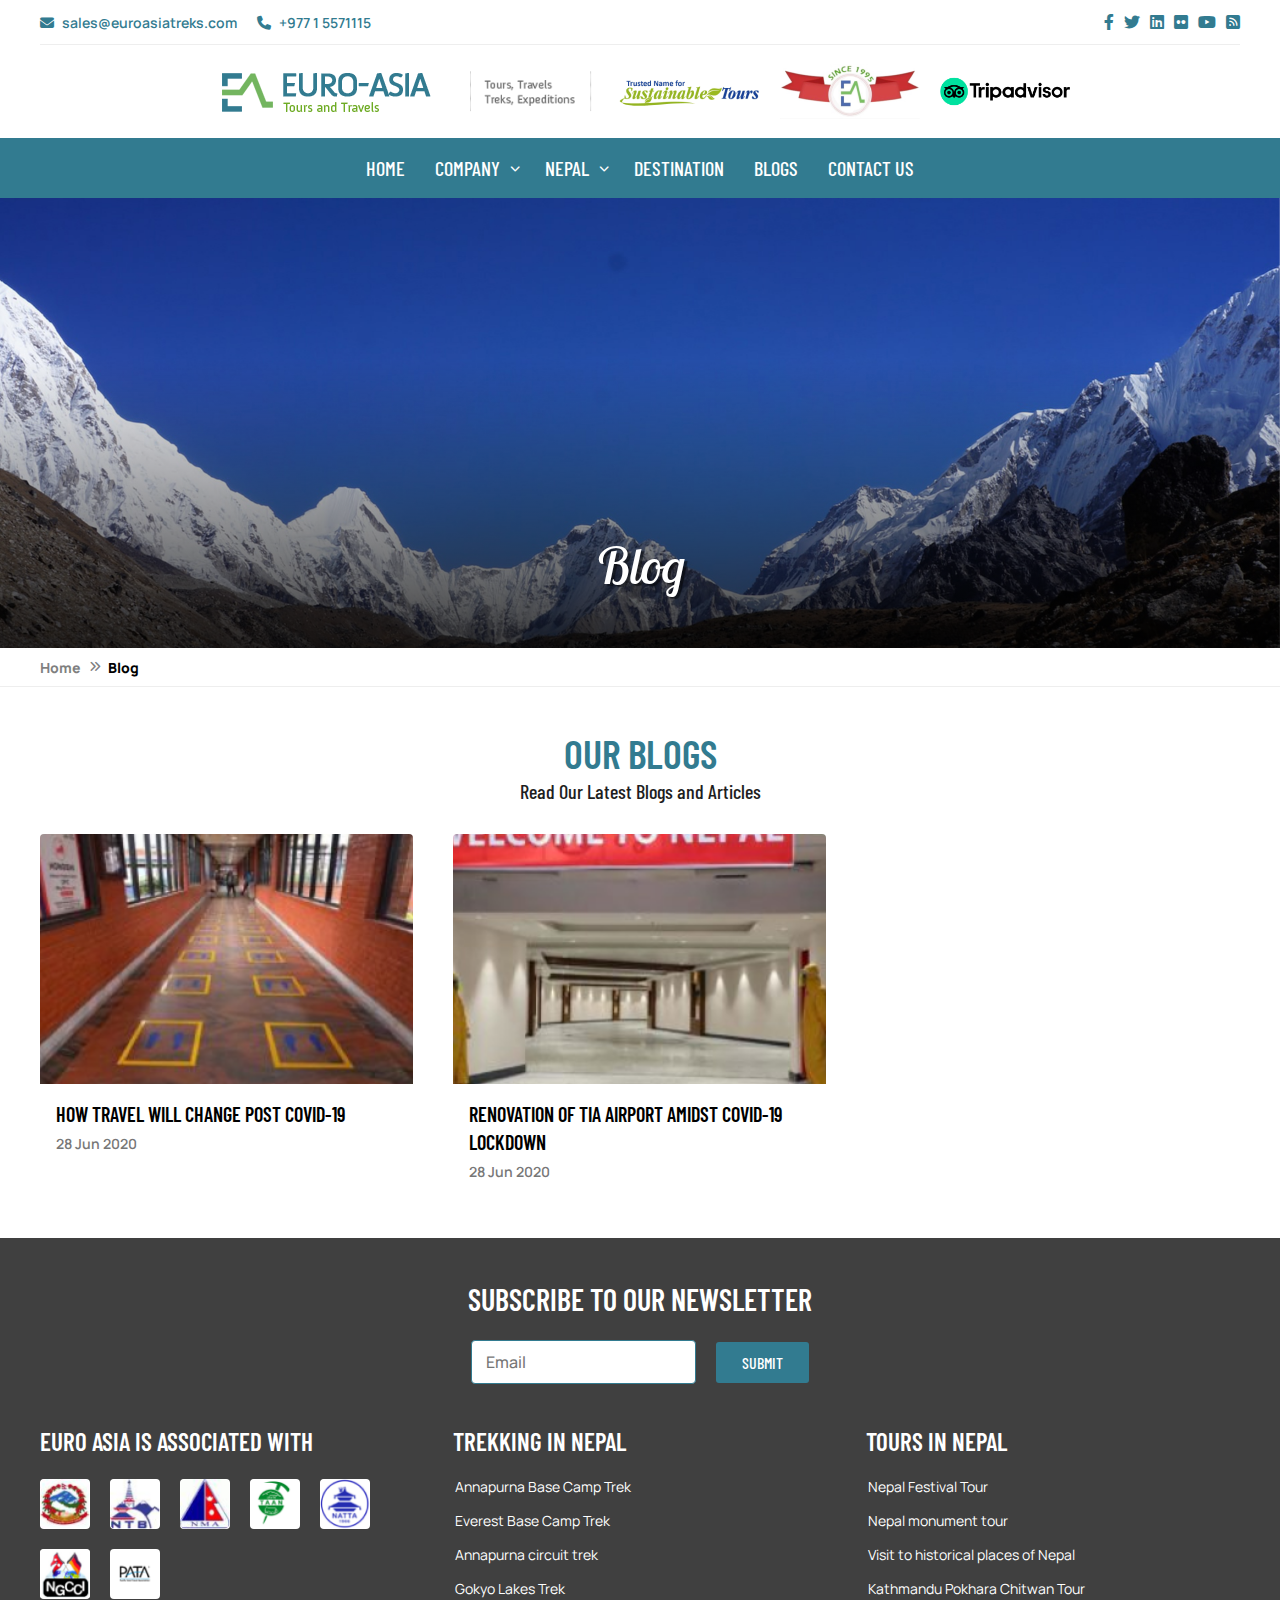
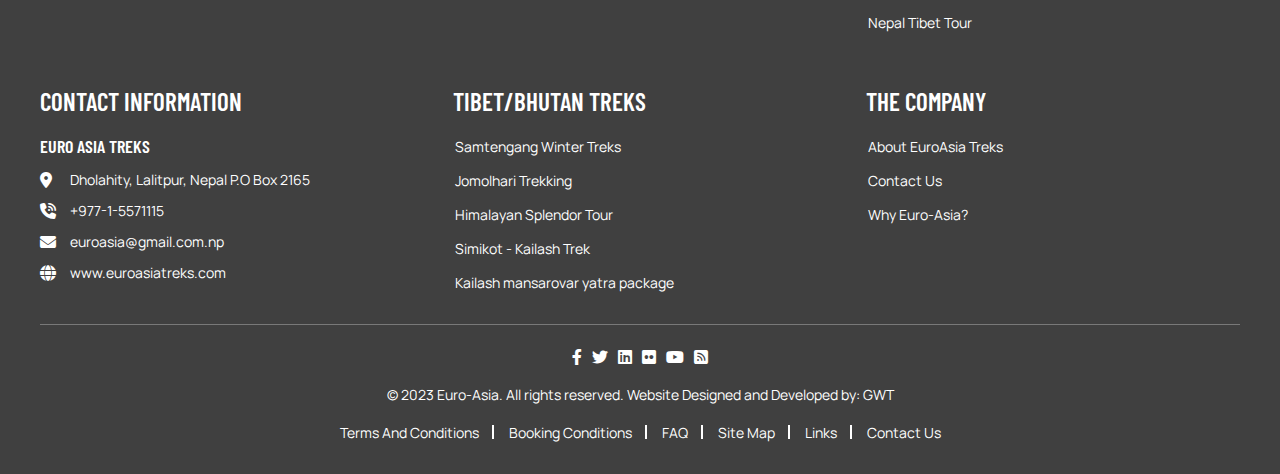
<file: blog.html>
<!DOCTYPE html>
<html lang="en">

<head>
    <meta charset="UTF-8">
    <meta name="viewport" content="width=device-width, initial-scale=1.0">
    <title>Euroasia</title>

    <link rel="stylesheet" href="./assets/css/all.css">
    <link rel="stylesheet" href="./assets/css/fancybox.css">
    <link rel="stylesheet" href="./assets/css/owl.carousel.min.css">
    <link rel="stylesheet" href="./assets/css/owl.theme.default.min.css">
    <link rel="stylesheet" href="./assets/css/uikit.min.css">
    <link rel="stylesheet" href="./assets/css/style.css">
    <link rel="stylesheet" href="./assets/css/responsive.css">
</head>

<body>


    <div class="top-header uk-visible@s">
        <div class="uk-container">
            <div class="wrapper">
                <div class="info">
                    <div>
                        <i class="fa-solid fa-envelope"></i>
                        <a href="mailto:sales@euroasiatreks.com ">sales@euroasiatreks.com </a>
                    </div>
                    <div>
                        <i class="fa-solid fa-phone"></i>
                        <a href="tel:+97715571115">+977 1 5571115</a>
                    </div>
                </div>

                <div>
                    <div class="social_icons">
                        <ul>
                            <li><a href="#"><i class="fa-brands fa-facebook-f"></i></a></li>
                            <li><a href="#"><i class="fa-brands fa-twitter"></i></a></li>
                            <li><a href="#"><i class="fa-brands fa-linkedin"></i></a></li>
                            <li><a href="#"><i class="fa-brands fa-flickr"></i></a></li>
                            <li><a href="#"><i class="fa-brands fa-youtube"></i></a></li>
                            <li><a href="#"><i class="fa-solid fa-square-rss"></i></a></li>
                        </ul>
                    </div>
                </div>
            </div>
        </div>
    </div>

    <header id="masthead" class="site-header">
        <div class="mid-header"
            data-uk-sticky="media: (max-width: 960px);start: 300; animation: uk-animation-slide-top">
            <div class="uk-container">

                <div class="site-branding">
                    <div>

                        <a href="index.html" class="custom-logo-link"><img src="./assets/img/logo.png"
                                class="custom-logo" alt=""></a>

                    </div>

                    <div class="uk-visible@m">
                        <img alt="" src='/assets/img/logo-tag1.png'>
                    </div>
                    <div class="uk-visible@m">
                        <img alt="" src='/assets/img/logo-tag2.png'>
                    </div>
                    <div class="uk-visible@m">
                        <img alt="" src='/assets/img/logo-tag3.png'>
                    </div>
                    <div class="uk-visible@m trip__advisor">
                        <a href="#">
                            <img alt="" src='/assets/img/trip-advisor.png'>
                        </a>
                    </div>

                    <div class="ham__menu uk-hidden@m" data-uk-toggle="target: #offcanvas-overlay">

                        <svg width="24" height="24" viewBox="0 0 24 24" fill="none" xmlns="http://www.w3.org/2000/svg">
                            <path
                                d="M20 17.5C20.3852 17.5002 20.7556 17.6486 21.0344 17.9144C21.3132 18.1802 21.479 18.5431 21.4975 18.9279C21.516 19.3127 21.3858 19.6898 21.1338 19.9812C20.8818 20.2726 20.5274 20.4558 20.144 20.493L20 20.5H4C3.61478 20.4998 3.24441 20.3514 2.96561 20.0856C2.68682 19.8198 2.52099 19.4569 2.50248 19.0721C2.48396 18.6873 2.61419 18.3102 2.86618 18.0188C3.11816 17.7274 3.47258 17.5442 3.856 17.507L4 17.5H20ZM20 10.5C20.3978 10.5 20.7794 10.658 21.0607 10.9393C21.342 11.2206 21.5 11.6022 21.5 12C21.5 12.3978 21.342 12.7794 21.0607 13.0607C20.7794 13.342 20.3978 13.5 20 13.5H4C3.60218 13.5 3.22064 13.342 2.93934 13.0607C2.65804 12.7794 2.5 12.3978 2.5 12C2.5 11.6022 2.65804 11.2206 2.93934 10.9393C3.22064 10.658 3.60218 10.5 4 10.5H20ZM20 3.5C20.3978 3.5 20.7794 3.65804 21.0607 3.93934C21.342 4.22064 21.5 4.60218 21.5 5C21.5 5.39782 21.342 5.77936 21.0607 6.06066C20.7794 6.34196 20.3978 6.5 20 6.5H4C3.60218 6.5 3.22064 6.34196 2.93934 6.06066C2.65804 5.77936 2.5 5.39782 2.5 5C2.5 4.60218 2.65804 4.22064 2.93934 3.93934C3.22064 3.65804 3.60218 3.5 4 3.5H20Z"
                                fill="var(--secondary)" />
                        </svg>
                    </div>
                </div><!-- .site-branding -->
            </div>
        </div>

        <nav id="site-navigation" class="main-navigation uk-visible@m"
            data-uk-sticky="start: 300; animation: uk-animation-slide-top">


            <div class="menu-visible-main-menu-container">
                <ul id="primary-menu" class="menu">
                    <li class="menu-item menu-item-type-custom menu-item-object-custom current-menu-item menu-item-745">
                        <a href="index.html" aria-current="page">Home</a>
                    </li>
                    <li
                        class="menu-item menu-item-type-post_type menu-item-object-page menu-item-has-children menu-item-799">
                        <a href="#">Company</a>
                        <ul class="sub-menu">
                            <li class="menu-item menu-item-type-post_type menu-item-object-page menu-item-803"><a
                                    href="about.html">About Euroasia Treks</a></li>
                            <li class="menu-item menu-item-type-post_type menu-item-object-page menu-item-803"><a
                                    href="team.html">Our Team</a></li>
                            <li class="menu-item menu-item-type-post_type menu-item-object-page menu-item-803"><a
                                    href="partnership.html">Partnership with Euroasia</a></li>
                            <li class="menu-item menu-item-type-post_type menu-item-object-page menu-item-803"><a
                                    href="why.html">Why Euroasia?</a></li>
                        </ul>
                    </li>
                    <li
                        class="menu-item menu-item-type-post_type menu-item-object-page menu-item-has-children menu-item-746">
                        <a href="#">Nepal</a>
                        <ul class="sub-menu">
                            <li
                                class="menu-item menu-item-type-post_type menu-item-object-page menu-item-has-children menu-item-747">
                                <a href="nepalTrekking.html">Nepal Trekking</a>
                                <ul class="sub-menu">
                                    <li
                                        class="menu-item menu-item-type-custom menu-item-object-custom menu-item-has-children menu-item-810">
                                        <a href="everestRegion.html">Everest Region Trekking</a>
                                        <ul class="sub-menu">
                                            <li
                                                class="menu-item menu-item-type-taxonomy menu-item-object-category menu-item-748">
                                                <a href="everestBaseCamp.html">Everest Base Camp Trek</a>
                                            </li>
                                        </ul>
                                    </li>

                                </ul>
                            </li>

                        </ul>
                    </li>
                    <li class="menu-item menu-item-type-custom menu-item-object-custom menu-item-807">
                        <a href="destination.html">Destination</a>

                    </li>
                    <li class="menu-item menu-item-type-post_type menu-item-object-page menu-item-800"><a
                            href="blog.html">Blogs</a></li>

                    <li class="menu-item menu-item-type-post_type menu-item-object-page menu-item-801"><a
                            href="contactUs.html">Contact Us</a></li>
                </ul>
            </div>
        </nav>

        <div id="offcanvas-overlay" data-uk-offcanvas="overlay: true">
            <div class="uk-offcanvas-bar">
                <a href="index.html" class="custom-logo-link"><img src="./assets/img/logo.png" class="custom-logo"
                        alt=""></a>
                <button class="uk-offcanvas-close" type="button" data-uk-close></button>

                <div>


                    <div class="menu-visible-main-menu-container uk-hidden@m">
                        <ul id="primary-menu1" class="menu">
                            <li
                                class="menu-item menu-item-type-custom menu-item-object-custom current-menu-item menu-item-745">
                                <a href="index.html" aria-current="page">Home</a>
                            </li>
                            <li
                                class="menu-item menu-item-type-post_type menu-item-object-page menu-item-has-children menu-item-799">
                                <a href="#">Company</a>
                                <ul class="sub-menu">
                                    <li class="menu-item menu-item-type-post_type menu-item-object-page menu-item-803">
                                        <a href="about.html">About Euroasia Treks</a>
                                    </li>
                                    <li class="menu-item menu-item-type-post_type menu-item-object-page menu-item-803">
                                        <a href="team.html">Our Team</a>
                                    </li>
                                    <li class="menu-item menu-item-type-post_type menu-item-object-page menu-item-803">
                                        <a href="partnership.html">Partnership with Euroasia</a>
                                    </li>
                                    <li class="menu-item menu-item-type-post_type menu-item-object-page menu-item-803">
                                        <a href="why.html">Why Euroasia?</a>
                                    </li>
                                </ul>
                            </li>
                            <li
                                class="menu-item menu-item-type-post_type menu-item-object-page menu-item-has-children menu-item-746">
                                <a href="#">Nepal</a>
                                <ul class="sub-menu">
                                    <li
                                        class="menu-item menu-item-type-post_type menu-item-object-page menu-item-has-children menu-item-747">
                                        <a href="nepalTrekking.html">Nepal Trekking</a>
                                        <ul class="sub-menu">
                                            <li
                                                class="menu-item menu-item-type-custom menu-item-object-custom menu-item-has-children menu-item-810">
                                                <a href="everestRegion.html">Everest Region Trekking</a>
                                                <ul class="sub-menu">
                                                    <li
                                                        class="menu-item menu-item-type-taxonomy menu-item-object-category menu-item-748">
                                                        <a href="everestBaseCamp.html">Everest Base Camp Trek</a>
                                                    </li>
                                                </ul>
                                            </li>

                                        </ul>
                                    </li>

                                </ul>
                            </li>
                            <li class="menu-item menu-item-type-custom menu-item-object-custom menu-item-807">
                                <a href="destination.html">Destination</a>

                            </li>
                            <li class="menu-item menu-item-type-post_type menu-item-object-page menu-item-800"><a
                                    href="blog.html">Blogs</a></li>

                            <li class="menu-item menu-item-type-post_type menu-item-object-page menu-item-801"><a
                                    href="contactUs.html">Contact Us</a></li>
                        </ul>
                    </div>


                </div>

                <div class="offcanvas__images">
                    <div>
                        <img alt="" src='/assets/img/logo-tag1.png'>
                    </div>
                    <div>
                        <img alt="" src='/assets/img/logo-tag2.png'>
                    </div>
                    <div>
                        <img alt="" src='/assets/img/logo-tag3.png'>
                    </div>
                    <div class=" trip__advisor">
                        <a href="#">
                            <img alt="" src='/assets/img/trip-advisor.png'>
                        </a>
                    </div>
                </div>

                <div class="offcanvas__info uk-hidden@s">
                    <div class="wrapper">
                        <div class="info">
                            <div>
                                <i class="fa-solid fa-envelope"></i>
                                <a href="mailto:sales@euroasiatreks.com ">sales@euroasiatreks.com </a>
                            </div>
                            <div>
                                <i class="fa-solid fa-phone"></i>
                                <a href="tel:+97715571115">+977 1 5571115</a>
                            </div>
                        </div>

                        <div>
                            <div class="social_icons">
                                <ul>
                                    <li><a href="#"><i class="fa-brands fa-facebook-f"></i></a></li>
                                    <li><a href="#"><i class="fa-brands fa-twitter"></i></a></li>
                                    <li><a href="#"><i class="fa-brands fa-linkedin"></i></a></li>
                                    <li><a href="#"><i class="fa-brands fa-flickr"></i></a></li>
                                    <li><a href="#"><i class="fa-brands fa-youtube"></i></a></li>
                                    <li><a href="#"><i class="fa-solid fa-square-rss"></i></a></li>
                                </ul>
                            </div>
                        </div>
                    </div>
                </div>

            </div>
        </div>
    </header>

    <main id="primary" class="site-main">

        <!-- single banner section -->
        <section class="banner__section single__banner">
            <div class="banner__content">
                <img alt="bannerimg" src='/assets/img/single-banner.png'>
                <div class="banner__txt" data-uk-scrollspy="cls: uk-animation-fade; delay: 300;repeat:true">
                    <h1>Blog</h1>
                </div>

                <div class="overlay"></div>
            </div>
        </section>
        <!-- single banner section -->

        <!-- breadcrumb section -->
        <div class="breadcrumb">
            <div class="uk-container">
                <ul>
                    <li><a href="index.html">Home</a></li>
                    <li><a href="blog.html" class="active">Blog</a></li>
                </ul>
            </div>
        </div>
        <!-- breadcrumb section -->

        <!-- blog section -->
        <section class="blog__section uk-section">
            <div class="uk-container">

                <div class="title">
                    <h2>Our Blogs</h2>
                    <p>Read Our Latest Blogs and Articles</p>
                </div>

                <div class="content__wrapper">
                    <div class="uk-grid uk-child-width-1-3@m" data-uk-grid
                        data-uk-scrollspy="target:>div;cls: uk-animation-slide-bottom; delay: 300">
                        <div>
                            <div class="wrapper img__container">
                                <div class="img img__wrapper">
                                    <a href="singleBlog.html">
                                        <img src='/assets/img/blog1.png' alt="">
                                    </a>
                                </div>
                                <div class="content">
                                    <a href="singleBlog.html">
                                        <h3>
                                            How travel will change post covid-19
                                        </h3>
                                    </a>
                                    <p>28 Jun 2020</p>
                                </div>
                            </div>
                        </div>
                        <div>
                            <div class="wrapper img__container">
                                <div class="img img__wrapper">
                                    <a href="singleBlog.html">
                                        <img src='/assets/img/blog2.png' alt="">
                                    </a>
                                </div>
                                <div class="content">
                                    <a href="singleBlog.html">
                                        <h3>
                                            Renovation of TIA Airport amidst Covid-19 lockdown
                                        </h3>
                                    </a>
                                    <p>28 Jun 2020</p>
                                </div>
                            </div>
                        </div>
                        <div>
                            <div class="wrapper img__container">
                                <div class="img img__wrapper">
                                    <a href="singleBlog.html">
                                        <img src='/assets/img/blog3.png' alt="">
                                    </a>
                                </div>
                                <div class="content">
                                    <a href="singleBlog.html">
                                        <h3>
                                            Top Five Attractions of Nepal
                                        </h3>
                                    </a>
                                    <p>28 Jun 2020</p>
                                </div>
                            </div>
                        </div>
                    </div>
                </div>
            </div>
        </section>
        <!-- blog section -->

    </main>



    <footer id="colophon" class="site-footer">
        <div class="site-info">
            <div class=" uk-container">
                <div class="wrapper">
                    <div class="top__foot">
                        <div class="newsletter">
                            <h3>Subscribe to our NewsLetter</h3>
                            <div class="uk-margin-top">
                                <form action="">
                                    <div>
                                        <input type="email" id="email" placeholder="Email">
                                    </div>
                                    <button type="submit" class="btn">
                                        Submit
                                    </button>
                                </form>
                            </div>
                        </div>
                    </div>
                    <div class="mid__foot">
                        <div class="uk-grid uk-child-width-1-3@m uk-child-width-1-2@s" data-uk-grid>
                            <div>

                                <h3>Euro Asia is associated with</h3>
                                <div class="footer__img">

                                    <img alt="" src='/assets/img/partner1.png'>
                                    <img alt="" src='/assets/img/partner2.png'>
                                    <img alt="" src='/assets/img/partner3.png'>
                                    <img alt="" src='/assets/img/partner4.png'>
                                    <img alt="" src='/assets/img/partner5.png'>
                                    <img alt="" src='/assets/img/partner6.png'>
                                    <img alt="" src='/assets/img/partner7.png'>

                                </div>

                            </div>

                            <div>
                                <h3>Trekking in Nepal</h3>
                                <div class="content__wrapper">
                                    <ul>
                                        <li>
                                            <a href="#">
                                                Annapurna Base Camp Trek
                                            </a>
                                        </li>
                                        <li>
                                            <a href="#">
                                                Everest Base Camp Trek

                                            </a>
                                        </li>
                                        <li>
                                            <a href="#">

                                                Annapurna circuit trek
                                            </a>
                                        </li>
                                        <li>
                                            <a href="#">
                                                Gokyo Lakes Trek

                                            </a>
                                        </li>

                                    </ul>
                                </div>
                            </div>

                            <div>
                                <h3>Tours in Nepal</h3>
                                <div class="content__wrapper">
                                    <ul>
                                        <li>
                                            <a href="#">
                                                Nepal Festival Tour
                                            </a>
                                        </li>
                                        <li>
                                            <a href="#">
                                                Nepal monument tour
                                            </a>
                                        </li>
                                        <li>
                                            <a href="#">
                                                Visit to historical places of Nepal
                                            </a>
                                        </li>
                                        <li>
                                            <a href="#">
                                                Kathmandu Pokhara Chitwan Tour
                                            </a>
                                        </li>
                                        <li>
                                            <a href="#">
                                                Nepal Tibet Tour
                                            </a>
                                        </li>

                                    </ul>
                                </div>
                            </div>

                            <div>
                                <h3>Contact Information</h3>
                                <div class="content__wrapper">
                                    <h3>EURO ASIA TREKS</h3>

                                    <div>
                                        <div class="info">
                                            <i class="fa-solid fa-location-dot"></i>
                                            <span>Dholahity, Lalitpur, Nepal P.O Box 2165</span>
                                        </div>

                                        <div class="info">
                                            <i class="fa-solid fa-phone-volume"></i>
                                            <a href="tel:5571115">
                                                +977-1-5571115
                                            </a>
                                        </div>
                                        <div class="info">
                                            <i class="fa-solid fa-envelope"></i>
                                            <a href="mailto:euroasia@gmail.com.np">
                                                euroasia@gmail.com.np
                                            </a>
                                        </div>
                                        <div class="info">
                                            <i class="fa-solid fa-globe"></i>
                                            <a href="www.euroasiatreks.com">
                                                www.euroasiatreks.com
                                            </a>
                                        </div>
                                    </div>

                                </div>
                            </div>


                            <div>
                                <h3>Tibet/Bhutan Treks</h3>
                                <div class="content__wrapper">
                                    <ul>
                                        <li>
                                            <a href="#">
                                                Samtengang Winter Treks
                                            </a>
                                        </li>
                                        <li>
                                            <a href="#">
                                                Jomolhari Trekking
                                            </a>
                                        </li>
                                        <li>
                                            <a href="#">
                                                Himalayan Splendor Tour
                                            </a>
                                        </li>
                                        <li>
                                            <a href="#">
                                                Simikot - Kailash Trek
                                            </a>
                                        </li>
                                        <li>
                                            <a href="#">
                                                Kailash mansarovar yatra package
                                            </a>
                                        </li>

                                    </ul>
                                </div>
                            </div>

                            <div>
                                <h3>The Company</h3>
                                <div class="content__wrapper">
                                    <ul>
                                        <li>
                                            <a href="#">
                                                About EuroAsia Treks
                                            </a>
                                        </li>
                                        <li>
                                            <a href="#">
                                                Contact Us
                                            </a>
                                        </li>
                                        <li>
                                            <a href="#">
                                                Why Euro-Asia?
                                            </a>
                                        </li>

                                    </ul>
                                </div>
                            </div>

                        </div>

                    </div>

                    <hr>

                    <div class="bottom__foot">
                        <div class="social_icons">
                            <ul>
                                <li><a href="#"><i class="fa-brands fa-facebook-f"></i></a></li>
                                <li><a href="#"><i class="fa-brands fa-twitter"></i></a></li>
                                <li><a href="#"><i class="fa-brands fa-linkedin"></i></a></li>
                                <li><a href="#"><i class="fa-brands fa-flickr"></i></a></li>
                                <li><a href="#"><i class="fa-brands fa-youtube"></i></a></li>
                                <li><a href="#"><i class="fa-solid fa-square-rss"></i></a></li>
                            </ul>
                        </div>
                        <div>
                            <span>&copy; 2023 Euro-Asia. All rights reserved. Website Designed and Developed by:
                                GWT</span>
                        </div>

                        <div class="links">
                            <ul>
                                <li>
                                    <a href="#">
                                        Terms And Conditions
                                    </a>
                                </li>
                                <li>
                                    <a href="#">
                                        Booking Conditions
                                    </a>
                                </li>
                                <li>
                                    <a href="#">
                                        FAQ
                                    </a>
                                </li>
                                <li>
                                    <a href="#">
                                        Site Map
                                    </a>
                                </li>
                                <li>
                                    <a href="#">
                                        Links
                                    </a>
                                </li>
                                <li>
                                    <a href="#">
                                        Contact Us
                                    </a>
                                </li>
                            </ul>
                        </div>
                    </div>
                </div>
            </div>
            <div class="overlay__bg"></div>
        </div><!-- .site-info -->
    </footer>

    <script src="./assets/js/all.js"></script>
    <script src="./assets/js/fancybox.umd.js"></script>
    <script src="./assets/js/jquery.js"></script>
    <script src="./assets/js/owl.carousel.min.js"></script>
    <script src="./assets/js/readmore.min.js"></script>
    <script src="./assets/js/uikit.min.js"></script>
    <script src="./assets/js/main.js"></script>
</body>

</html>
</file>
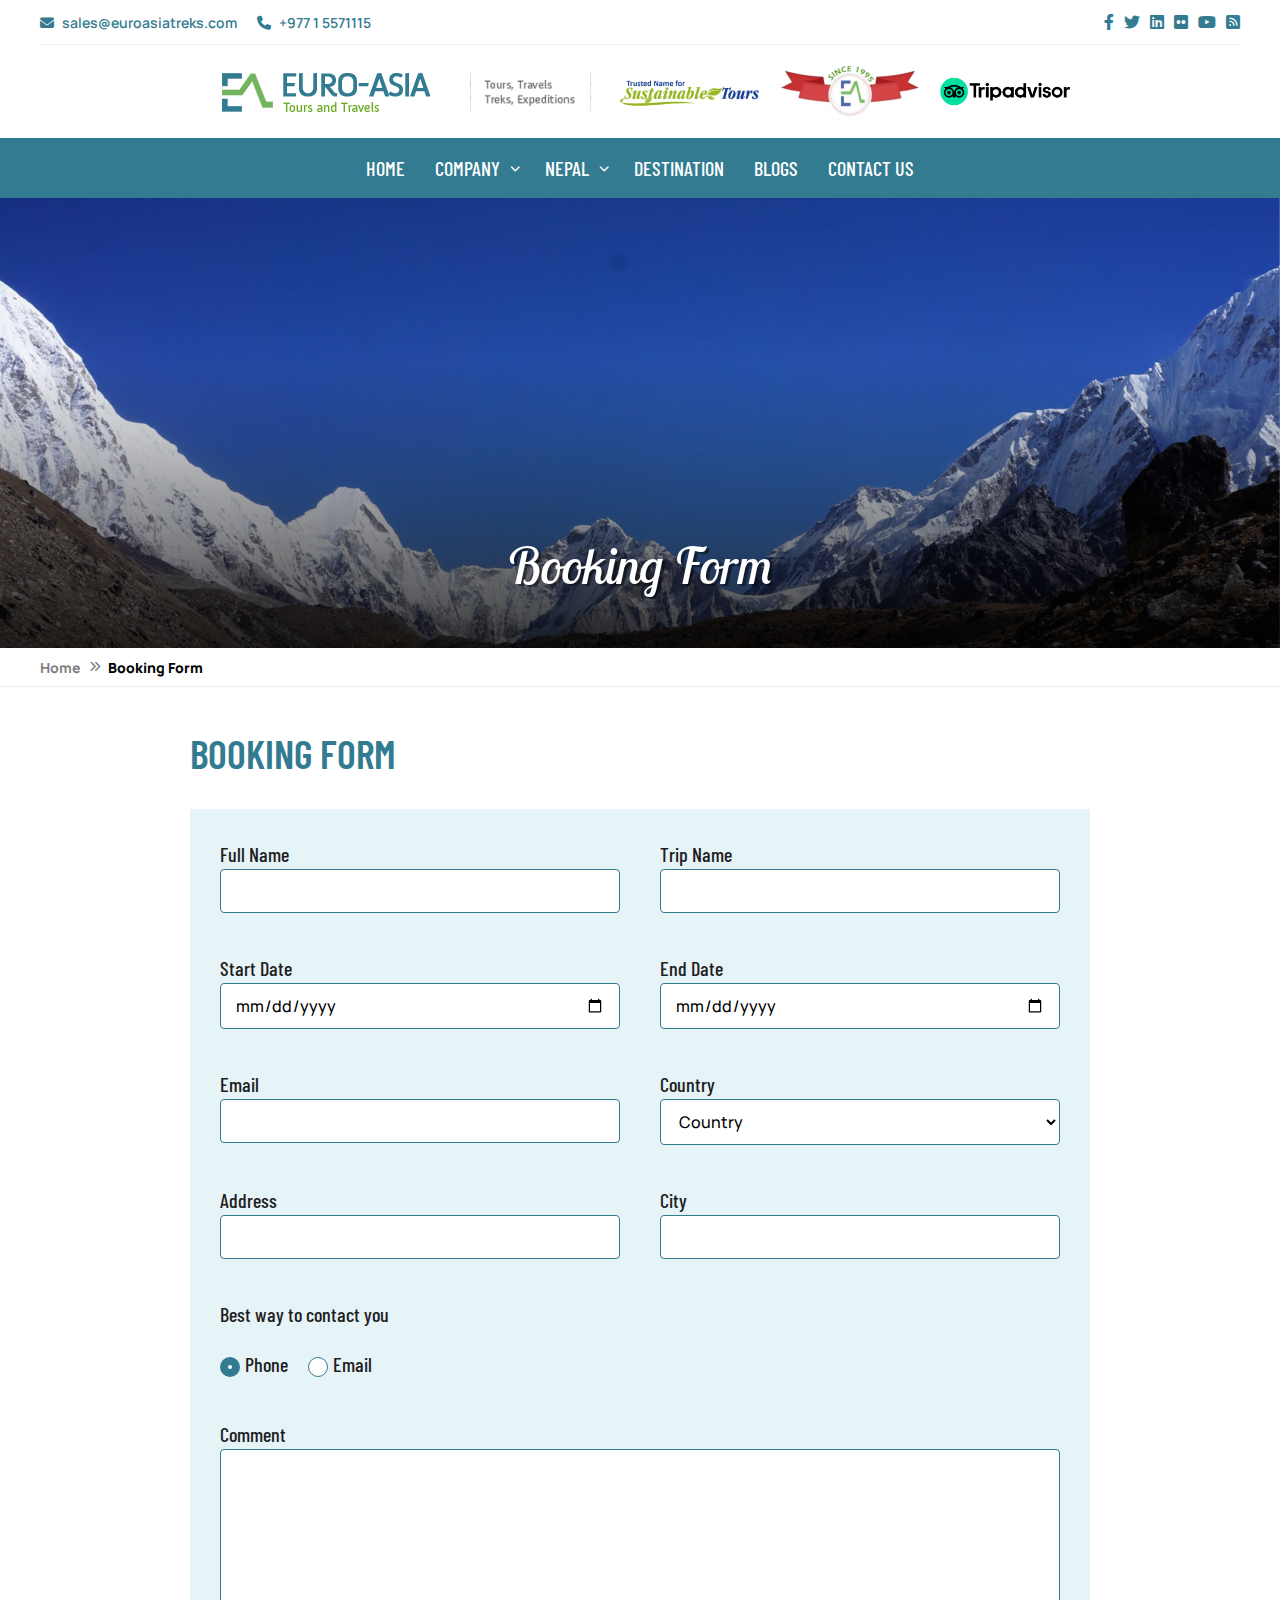
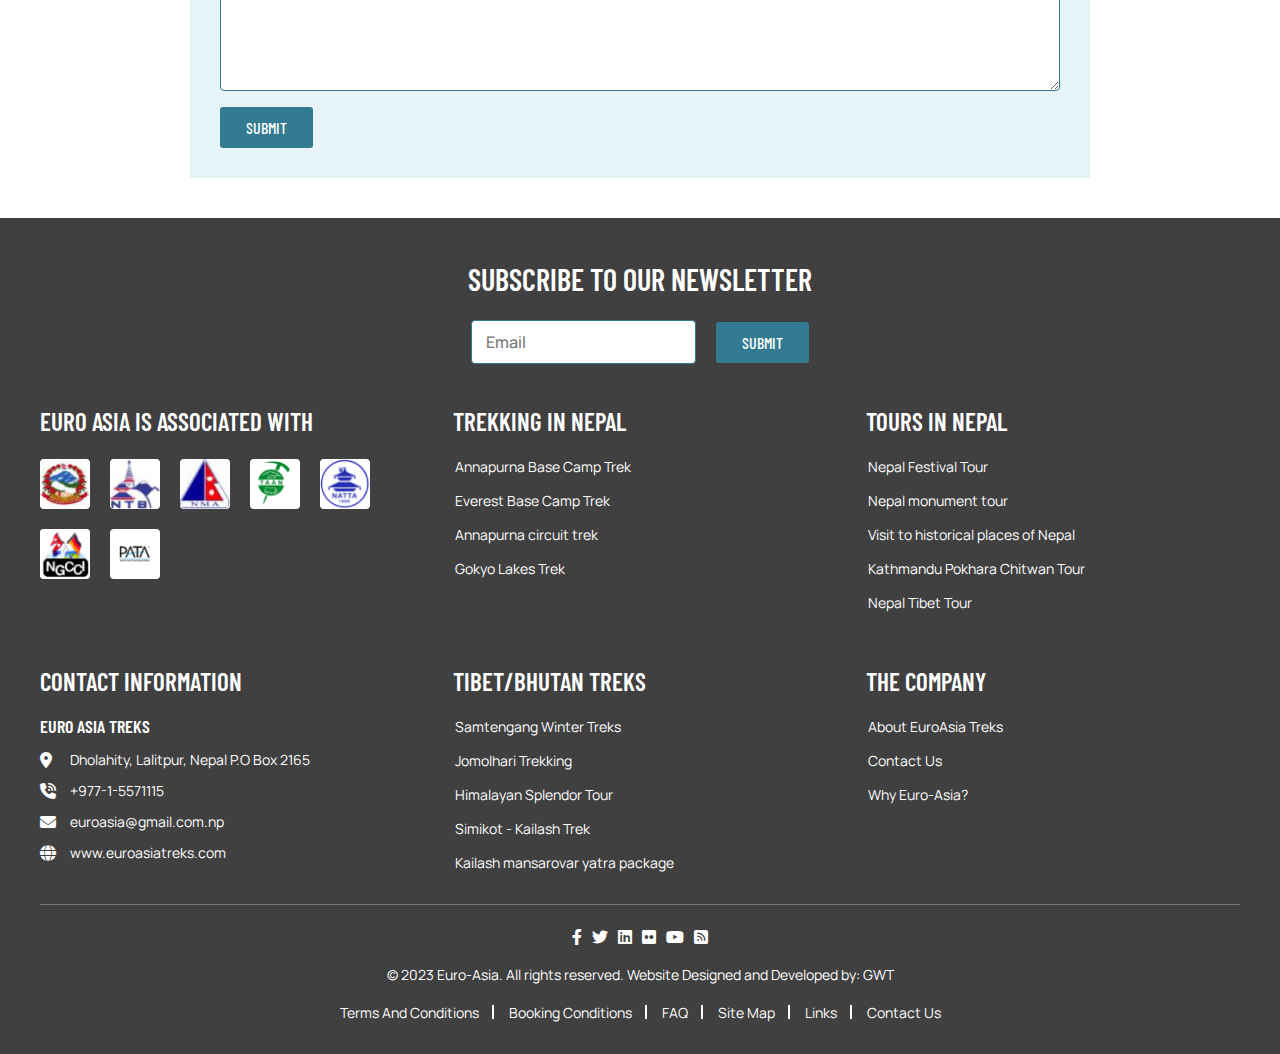
<file: bookingForm.html>
<!DOCTYPE html>
<html lang="en">

<head>
    <meta charset="UTF-8">
    <meta name="viewport" content="width=device-width, initial-scale=1.0">
    <title>Euroasia</title>

    <link rel="stylesheet" href="./assets/css/all.css">
    <link rel="stylesheet" href="./assets/css/fancybox.css">
    <link rel="stylesheet" href="./assets/css/owl.carousel.min.css">
    <link rel="stylesheet" href="./assets/css/owl.theme.default.min.css">
    <link rel="stylesheet" href="./assets/css/uikit.min.css">
    <link rel="stylesheet" href="./assets/css/style.css">
    <link rel="stylesheet" href="./assets/css/responsive.css">
</head>

<body>


    <div class="top-header uk-visible@s">
        <div class="uk-container">
            <div class="wrapper">
                <div class="info">
                    <div>
                        <i class="fa-solid fa-envelope"></i>
                        <a href="mailto:sales@euroasiatreks.com ">sales@euroasiatreks.com </a>
                    </div>
                    <div>
                        <i class="fa-solid fa-phone"></i>
                        <a href="tel:+97715571115">+977 1 5571115</a>
                    </div>
                </div>

                <div>
                    <div class="social_icons">
                        <ul>
                            <li><a href="#"><i class="fa-brands fa-facebook-f"></i></a></li>
                            <li><a href="#"><i class="fa-brands fa-twitter"></i></a></li>
                            <li><a href="#"><i class="fa-brands fa-linkedin"></i></a></li>
                            <li><a href="#"><i class="fa-brands fa-flickr"></i></a></li>
                            <li><a href="#"><i class="fa-brands fa-youtube"></i></a></li>
                            <li><a href="#"><i class="fa-solid fa-square-rss"></i></a></li>
                        </ul>
                    </div>
                </div>
            </div>
        </div>
    </div>

    <header id="masthead" class="site-header">
        <div class="mid-header"
            data-uk-sticky="media: (max-width: 960px);start: 300; animation: uk-animation-slide-top">
            <div class="uk-container">

                <div class="site-branding">
                    <div>

                        <a href="index.html" class="custom-logo-link"><img src="./assets/img/logo.png"
                                class="custom-logo" alt=""></a>

                    </div>

                    <div class="uk-visible@m">
                        <img alt="" src='/assets/img/logo-tag1.png'>
                    </div>
                    <div class="uk-visible@m">
                        <img alt="" src='/assets/img/logo-tag2.png'>
                    </div>
                    <div class="uk-visible@m">
                        <img alt="" src='/assets/img/logo-tag3.png'>
                    </div>
                    <div class="uk-visible@m trip__advisor">
                        <a href="#">
                            <img alt="" src='/assets/img/trip-advisor.png'>
                        </a>
                    </div>

                    <div class="ham__menu uk-hidden@m" data-uk-toggle="target: #offcanvas-overlay">

                        <svg width="24" height="24" viewBox="0 0 24 24" fill="none" xmlns="http://www.w3.org/2000/svg">
                            <path
                                d="M20 17.5C20.3852 17.5002 20.7556 17.6486 21.0344 17.9144C21.3132 18.1802 21.479 18.5431 21.4975 18.9279C21.516 19.3127 21.3858 19.6898 21.1338 19.9812C20.8818 20.2726 20.5274 20.4558 20.144 20.493L20 20.5H4C3.61478 20.4998 3.24441 20.3514 2.96561 20.0856C2.68682 19.8198 2.52099 19.4569 2.50248 19.0721C2.48396 18.6873 2.61419 18.3102 2.86618 18.0188C3.11816 17.7274 3.47258 17.5442 3.856 17.507L4 17.5H20ZM20 10.5C20.3978 10.5 20.7794 10.658 21.0607 10.9393C21.342 11.2206 21.5 11.6022 21.5 12C21.5 12.3978 21.342 12.7794 21.0607 13.0607C20.7794 13.342 20.3978 13.5 20 13.5H4C3.60218 13.5 3.22064 13.342 2.93934 13.0607C2.65804 12.7794 2.5 12.3978 2.5 12C2.5 11.6022 2.65804 11.2206 2.93934 10.9393C3.22064 10.658 3.60218 10.5 4 10.5H20ZM20 3.5C20.3978 3.5 20.7794 3.65804 21.0607 3.93934C21.342 4.22064 21.5 4.60218 21.5 5C21.5 5.39782 21.342 5.77936 21.0607 6.06066C20.7794 6.34196 20.3978 6.5 20 6.5H4C3.60218 6.5 3.22064 6.34196 2.93934 6.06066C2.65804 5.77936 2.5 5.39782 2.5 5C2.5 4.60218 2.65804 4.22064 2.93934 3.93934C3.22064 3.65804 3.60218 3.5 4 3.5H20Z"
                                fill="var(--secondary)" />
                        </svg>
                    </div>
                </div><!-- .site-branding -->
            </div>
        </div>

        <nav id="site-navigation" class="main-navigation uk-visible@m"
            data-uk-sticky="start: 300; animation: uk-animation-slide-top">


            <div class="menu-visible-main-menu-container">
                <ul id="primary-menu" class="menu">
                    <li class="menu-item menu-item-type-custom menu-item-object-custom current-menu-item menu-item-745">
                        <a href="index.html" aria-current="page">Home</a>
                    </li>
                    <li
                        class="menu-item menu-item-type-post_type menu-item-object-page menu-item-has-children menu-item-799">
                        <a href="#">Company</a>
                        <ul class="sub-menu">
                            <li class="menu-item menu-item-type-post_type menu-item-object-page menu-item-803"><a
                                    href="about.html">About Euroasia Treks</a></li>
                            <li class="menu-item menu-item-type-post_type menu-item-object-page menu-item-803"><a
                                    href="team.html">Our Team</a></li>
                            <li class="menu-item menu-item-type-post_type menu-item-object-page menu-item-803"><a
                                    href="partnership.html">Partnership with Euroasia</a></li>
                            <li class="menu-item menu-item-type-post_type menu-item-object-page menu-item-803"><a
                                    href="why.html">Why Euroasia?</a></li>
                        </ul>
                    </li>
                    <li
                        class="menu-item menu-item-type-post_type menu-item-object-page menu-item-has-children menu-item-746">
                        <a href="#">Nepal</a>
                        <ul class="sub-menu">
                            <li
                                class="menu-item menu-item-type-post_type menu-item-object-page menu-item-has-children menu-item-747">
                                <a href="nepalTrekking.html">Nepal Trekking</a>
                                <ul class="sub-menu">
                                    <li
                                        class="menu-item menu-item-type-custom menu-item-object-custom menu-item-has-children menu-item-810">
                                        <a href="everestRegion.html">Everest Region Trekking</a>
                                        <ul class="sub-menu">
                                            <li
                                                class="menu-item menu-item-type-taxonomy menu-item-object-category menu-item-748">
                                                <a href="everestBaseCamp.html">Everest Base Camp Trek</a>
                                            </li>
                                        </ul>
                                    </li>

                                </ul>
                            </li>

                        </ul>
                    </li>
                    <li class="menu-item menu-item-type-custom menu-item-object-custom menu-item-807">
                        <a href="destination.html">Destination</a>

                    </li>
                    <li class="menu-item menu-item-type-post_type menu-item-object-page menu-item-800"><a
                            href="blog.html">Blogs</a></li>

                    <li class="menu-item menu-item-type-post_type menu-item-object-page menu-item-801"><a
                            href="contactUs.html">Contact Us</a></li>
                </ul>
            </div>
        </nav>

        <div id="offcanvas-overlay" data-uk-offcanvas="overlay: true">
            <div class="uk-offcanvas-bar">
                <a href="index.html" class="custom-logo-link"><img src="./assets/img/logo.png" class="custom-logo"
                        alt=""></a>
                <button class="uk-offcanvas-close" type="button" data-uk-close></button>

                <div>


                    <div class="menu-visible-main-menu-container uk-hidden@m">
                        <ul id="primary-menu1" class="menu">
                            <li
                                class="menu-item menu-item-type-custom menu-item-object-custom current-menu-item menu-item-745">
                                <a href="index.html" aria-current="page">Home</a>
                            </li>
                            <li
                                class="menu-item menu-item-type-post_type menu-item-object-page menu-item-has-children menu-item-799">
                                <a href="#">Company</a>
                                <ul class="sub-menu">
                                    <li class="menu-item menu-item-type-post_type menu-item-object-page menu-item-803">
                                        <a href="about.html">About Euroasia Treks</a>
                                    </li>
                                    <li class="menu-item menu-item-type-post_type menu-item-object-page menu-item-803">
                                        <a href="team.html">Our Team</a>
                                    </li>
                                    <li class="menu-item menu-item-type-post_type menu-item-object-page menu-item-803">
                                        <a href="partnership.html">Partnership with Euroasia</a>
                                    </li>
                                    <li class="menu-item menu-item-type-post_type menu-item-object-page menu-item-803">
                                        <a href="why.html">Why Euroasia?</a>
                                    </li>
                                </ul>
                            </li>
                            <li
                                class="menu-item menu-item-type-post_type menu-item-object-page menu-item-has-children menu-item-746">
                                <a href="#">Nepal</a>
                                <ul class="sub-menu">
                                    <li
                                        class="menu-item menu-item-type-post_type menu-item-object-page menu-item-has-children menu-item-747">
                                        <a href="nepalTrekking.html">Nepal Trekking</a>
                                        <ul class="sub-menu">
                                            <li
                                                class="menu-item menu-item-type-custom menu-item-object-custom menu-item-has-children menu-item-810">
                                                <a href="everestRegion.html">Everest Region Trekking</a>
                                                <ul class="sub-menu">
                                                    <li
                                                        class="menu-item menu-item-type-taxonomy menu-item-object-category menu-item-748">
                                                        <a href="everestBaseCamp.html">Everest Base Camp Trek</a>
                                                    </li>
                                                </ul>
                                            </li>

                                        </ul>
                                    </li>

                                </ul>
                            </li>
                            <li class="menu-item menu-item-type-custom menu-item-object-custom menu-item-807">
                                <a href="destination.html">Destination</a>

                            </li>
                            <li class="menu-item menu-item-type-post_type menu-item-object-page menu-item-800"><a
                                    href="blog.html">Blogs</a></li>

                            <li class="menu-item menu-item-type-post_type menu-item-object-page menu-item-801"><a
                                    href="contactUs.html">Contact Us</a></li>
                        </ul>
                    </div>


                </div>

                <div class="offcanvas__images">
                    <div>
                        <img alt="" src='/assets/img/logo-tag1.png'>
                    </div>
                    <div>
                        <img alt="" src='/assets/img/logo-tag2.png'>
                    </div>
                    <div>
                        <img alt="" src='/assets/img/logo-tag3.png'>
                    </div>
                    <div class=" trip__advisor">
                        <a href="#">
                            <img alt="" src='/assets/img/trip-advisor.png'>
                        </a>
                    </div>
                </div>

                <div class="offcanvas__info uk-hidden@s">
                    <div class="wrapper">
                        <div class="info">
                            <div>
                                <i class="fa-solid fa-envelope"></i>
                                <a href="mailto:sales@euroasiatreks.com ">sales@euroasiatreks.com </a>
                            </div>
                            <div>
                                <i class="fa-solid fa-phone"></i>
                                <a href="tel:+97715571115">+977 1 5571115</a>
                            </div>
                        </div>

                        <div>
                            <div class="social_icons">
                                <ul>
                                    <li><a href="#"><i class="fa-brands fa-facebook-f"></i></a></li>
                                    <li><a href="#"><i class="fa-brands fa-twitter"></i></a></li>
                                    <li><a href="#"><i class="fa-brands fa-linkedin"></i></a></li>
                                    <li><a href="#"><i class="fa-brands fa-flickr"></i></a></li>
                                    <li><a href="#"><i class="fa-brands fa-youtube"></i></a></li>
                                    <li><a href="#"><i class="fa-solid fa-square-rss"></i></a></li>
                                </ul>
                            </div>
                        </div>
                    </div>
                </div>

            </div>
        </div>
    </header>

    <main id="primary" class="site-main">

        <!-- single banner section -->
        <section class="banner__section single__banner">
            <div class="banner__content">
                <img alt="bannerimg" src='/assets/img/single-banner.png'>
                <div class="banner__txt" data-uk-scrollspy="cls: uk-animation-fade; delay: 300;repeat:true">
                    <h1>Booking Form</h1>
                </div>

                <div class="overlay"></div>
            </div>
        </section>
        <!-- single banner section -->

        <!-- breadcrumb section -->
        <div class="breadcrumb">
            <div class="uk-container">
                <ul>
                    <li><a href="#">Home</a></li>
                    <li><a href="#" class="active">Booking Form</a></li>
                </ul>
            </div>
        </div>
        <!-- breadcrumb section -->

        <!-- blog section -->
        <section class="blog__section uk-section">
            <div class="uk-container uk-container-small">

                <div class="title uk-text-left">
                    <h2>Booking Form</h2>
                </div>

                <div class="content__wrapper">
                    <div class="trip__content__wrapper">
                        <div class="form__bg">
                            <div class="form__wrapper">
                                <form action="">
                                    <div class="uk-grid uk-child-width-1-2@m" data-uk-grid>
                                        <div>
                                            <label for="name">Full Name</label>
                                            <input type="text" id="name">
                                        </div>
                                        <div>
                                            <label for="tripname">Trip Name</label>
                                            <input type="text" id="tripname">
                                        </div>
                                        <div>
                                            <label for="startdate">Start Date</label>
                                            <input type="date" id="startdate">
                                        </div>
                                        <div>
                                            <label for="enddate">End Date</label>
                                            <input type="date" id="enddate">
                                        </div>
                                        <div>
                                            <label for="email">Email</label>
                                            <input type="email" id="email">
                                        </div>
                                        <div>
                                            <label for="country">Country</label>
                                            <select name="country" id="country">
                                                <option value="">Country</option>
                                                <option value="1">Nepal</option>
                                            </select>
                                        </div>
                                        <div>
                                            <label for="address">Address</label>
                                            <input type="text" id="address">
                                        </div>
                                        <div>
                                            <label for="city">City</label>
                                            <input type="text" id="city">
                                        </div>
                                        <div>
                                            <label>Best way to contact you</label>
                                            <div class="radio__btn">
                                                <label><input class="uk-radio" type="radio" name="contact" value="phone"
                                                        checked>Phone</label>
                                                <label><input class="uk-radio" type="radio" name="contact"
                                                        value="email">Email</label>
                                            </div>
                                        </div>
                                        <div class="uk-width-1-1">
                                            <label for="comment">Comment</label>
                                            <textarea name="comment" id="comment" cols="30" rows="10"></textarea>
                                        </div>
                                    </div>

                                    <button type="submit" class="btn uk-margin-small-top">
                                        Submit
                                    </button>
                                </form>
                            </div>
                        </div>
                    </div>
                </div>
            </div>
        </section>
        <!-- blog section -->

    </main><!-- #main -->
    <footer id="colophon" class="site-footer">
        <div class="site-info">
            <div class=" uk-container">
                <div class="wrapper">
                    <div class="top__foot">
                        <div class="newsletter">
                            <h3>Subscribe to our NewsLetter</h3>
                            <div class="uk-margin-top">
                                <form action="">
                                    <div>
                                        <input type="email" id="email" placeholder="Email">
                                    </div>
                                    <button type="submit" class="btn">
                                        Submit
                                    </button>
                                </form>
                            </div>
                        </div>
                    </div>
                    <div class="mid__foot">
                        <div class="uk-grid uk-child-width-1-3@m uk-child-width-1-2@s" data-uk-grid>
                            <div>

                                <h3>Euro Asia is associated with</h3>
                                <div class="footer__img">

                                    <img alt="" src='/assets/img/partner1.png'>
                                    <img alt="" src='/assets/img/partner2.png'>
                                    <img alt="" src='/assets/img/partner3.png'>
                                    <img alt="" src='/assets/img/partner4.png'>
                                    <img alt="" src='/assets/img/partner5.png'>
                                    <img alt="" src='/assets/img/partner6.png'>
                                    <img alt="" src='/assets/img/partner7.png'>

                                </div>

                            </div>

                            <div>
                                <h3>Trekking in Nepal</h3>
                                <div class="content__wrapper">
                                    <ul>
                                        <li>
                                            <a href="#">
                                                Annapurna Base Camp Trek
                                            </a>
                                        </li>
                                        <li>
                                            <a href="#">
                                                Everest Base Camp Trek

                                            </a>
                                        </li>
                                        <li>
                                            <a href="#">

                                                Annapurna circuit trek
                                            </a>
                                        </li>
                                        <li>
                                            <a href="#">
                                                Gokyo Lakes Trek

                                            </a>
                                        </li>

                                    </ul>
                                </div>
                            </div>

                            <div>
                                <h3>Tours in Nepal</h3>
                                <div class="content__wrapper">
                                    <ul>
                                        <li>
                                            <a href="#">
                                                Nepal Festival Tour
                                            </a>
                                        </li>
                                        <li>
                                            <a href="#">
                                                Nepal monument tour
                                            </a>
                                        </li>
                                        <li>
                                            <a href="#">
                                                Visit to historical places of Nepal
                                            </a>
                                        </li>
                                        <li>
                                            <a href="#">
                                                Kathmandu Pokhara Chitwan Tour
                                            </a>
                                        </li>
                                        <li>
                                            <a href="#">
                                                Nepal Tibet Tour
                                            </a>
                                        </li>

                                    </ul>
                                </div>
                            </div>

                            <div>
                                <h3>Contact Information</h3>
                                <div class="content__wrapper">
                                    <h3>EURO ASIA TREKS</h3>

                                    <div>
                                        <div class="info">
                                            <i class="fa-solid fa-location-dot"></i>
                                            <span>Dholahity, Lalitpur, Nepal P.O Box 2165</span>
                                        </div>

                                        <div class="info">
                                            <i class="fa-solid fa-phone-volume"></i>
                                            <a href="tel:5571115">
                                                +977-1-5571115
                                            </a>
                                        </div>
                                        <div class="info">
                                            <i class="fa-solid fa-envelope"></i>
                                            <a href="mailto:euroasia@gmail.com.np">
                                                euroasia@gmail.com.np
                                            </a>
                                        </div>
                                        <div class="info">
                                            <i class="fa-solid fa-globe"></i>
                                            <a href="www.euroasiatreks.com">
                                                www.euroasiatreks.com
                                            </a>
                                        </div>
                                    </div>

                                </div>
                            </div>


                            <div>
                                <h3>Tibet/Bhutan Treks</h3>
                                <div class="content__wrapper">
                                    <ul>
                                        <li>
                                            <a href="#">
                                                Samtengang Winter Treks
                                            </a>
                                        </li>
                                        <li>
                                            <a href="#">
                                                Jomolhari Trekking
                                            </a>
                                        </li>
                                        <li>
                                            <a href="#">
                                                Himalayan Splendor Tour
                                            </a>
                                        </li>
                                        <li>
                                            <a href="#">
                                                Simikot - Kailash Trek
                                            </a>
                                        </li>
                                        <li>
                                            <a href="#">
                                                Kailash mansarovar yatra package
                                            </a>
                                        </li>

                                    </ul>
                                </div>
                            </div>

                            <div>
                                <h3>The Company</h3>
                                <div class="content__wrapper">
                                    <ul>
                                        <li>
                                            <a href="#">
                                                About EuroAsia Treks
                                            </a>
                                        </li>
                                        <li>
                                            <a href="#">
                                                Contact Us
                                            </a>
                                        </li>
                                        <li>
                                            <a href="#">
                                                Why Euro-Asia?
                                            </a>
                                        </li>

                                    </ul>
                                </div>
                            </div>

                        </div>

                    </div>

                    <hr>

                    <div class="bottom__foot">
                        <div class="social_icons">
                            <ul>
                                <li><a href="#"><i class="fa-brands fa-facebook-f"></i></a></li>
                                <li><a href="#"><i class="fa-brands fa-twitter"></i></a></li>
                                <li><a href="#"><i class="fa-brands fa-linkedin"></i></a></li>
                                <li><a href="#"><i class="fa-brands fa-flickr"></i></a></li>
                                <li><a href="#"><i class="fa-brands fa-youtube"></i></a></li>
                                <li><a href="#"><i class="fa-solid fa-square-rss"></i></a></li>
                            </ul>
                        </div>
                        <div>
                            <span>&copy; 2023 Euro-Asia. All rights reserved. Website Designed and Developed by:
                                GWT</span>
                        </div>

                        <div class="links">
                            <ul>
                                <li>
                                    <a href="#">
                                        Terms And Conditions
                                    </a>
                                </li>
                                <li>
                                    <a href="#">
                                        Booking Conditions
                                    </a>
                                </li>
                                <li>
                                    <a href="#">
                                        FAQ
                                    </a>
                                </li>
                                <li>
                                    <a href="#">
                                        Site Map
                                    </a>
                                </li>
                                <li>
                                    <a href="#">
                                        Links
                                    </a>
                                </li>
                                <li>
                                    <a href="#">
                                        Contact Us
                                    </a>
                                </li>
                            </ul>
                        </div>
                    </div>
                </div>
            </div>
            <div class="overlay__bg"></div>
        </div><!-- .site-info -->
    </footer>

    <script src="./assets/js/all.js"></script>
    <script src="./assets/js/fancybox.umd.js"></script>
    <script src="./assets/js/jquery.js"></script>
    <script src="./assets/js/owl.carousel.min.js"></script>
    <script src="./assets/js/readmore.min.js"></script>
    <script src="./assets/js/uikit.min.js"></script>
    <script src="./assets/js/main.js"></script>
</body>

</html>
</file>
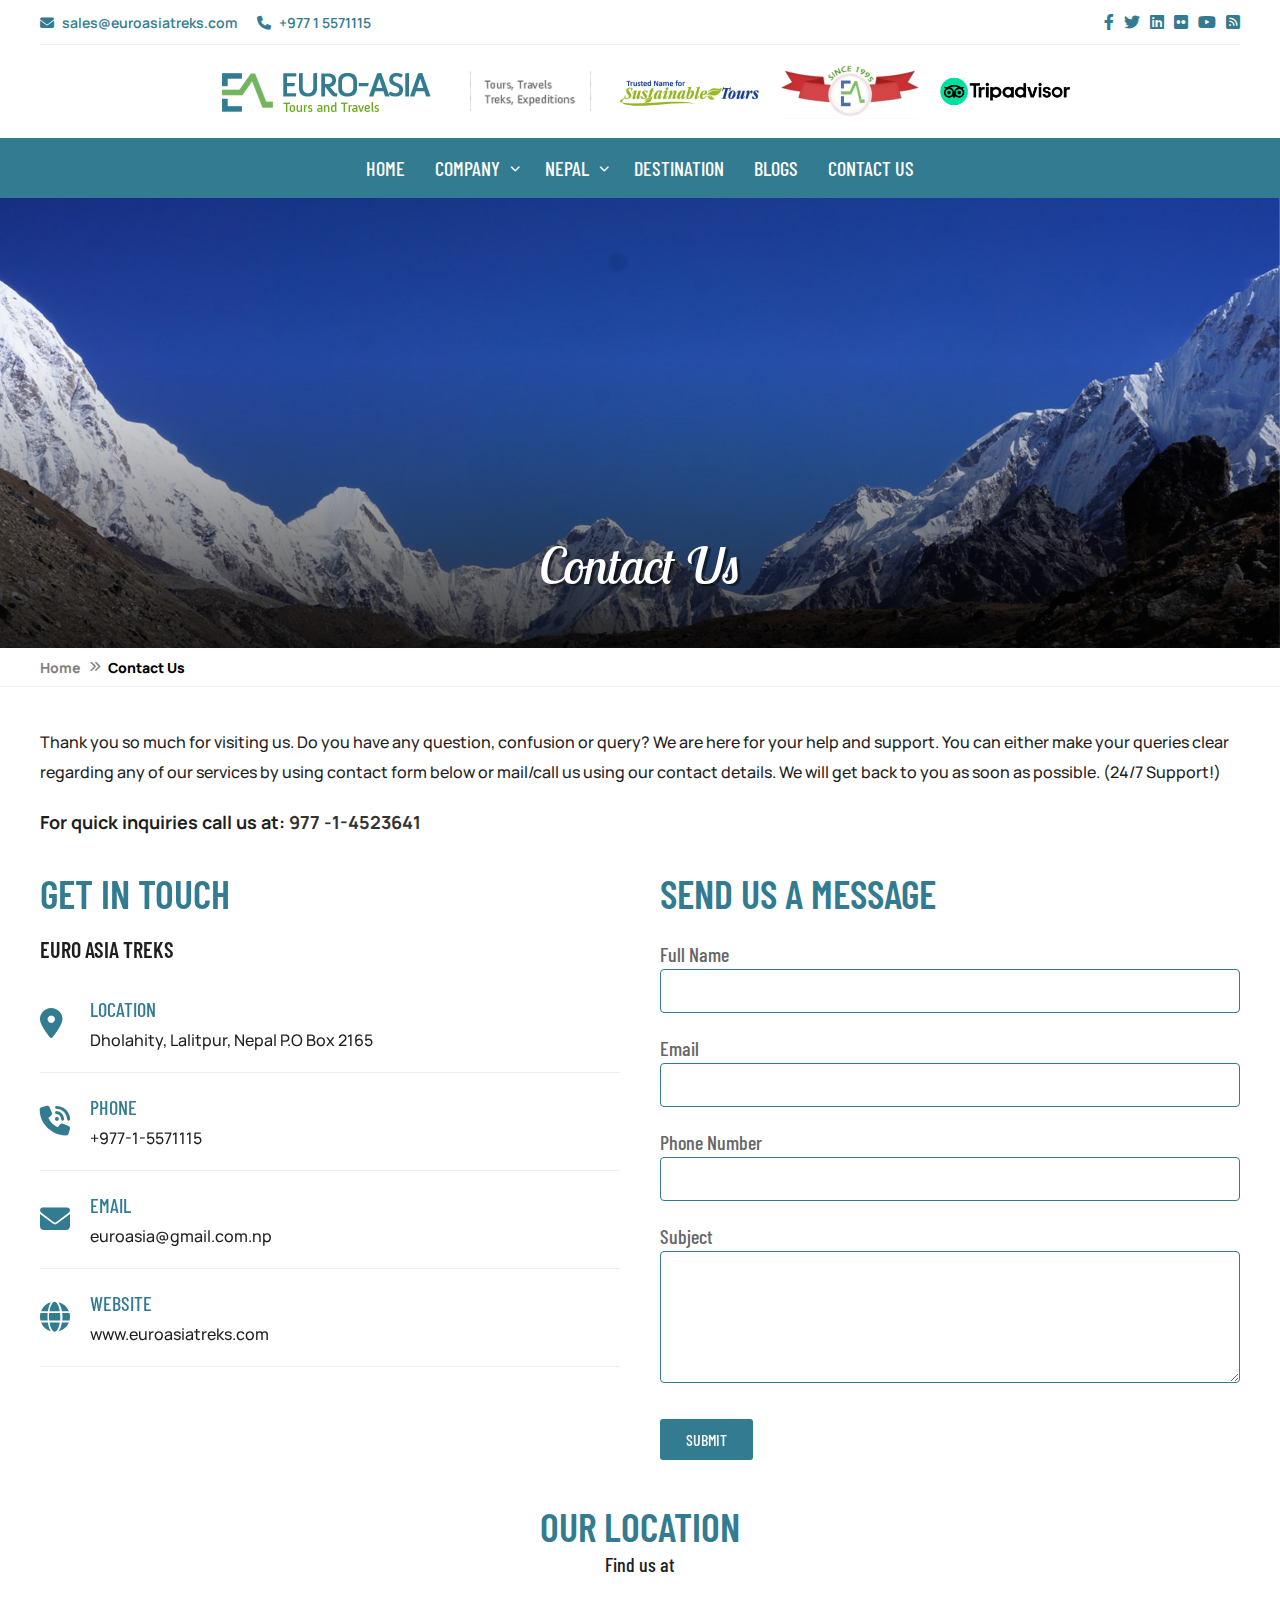
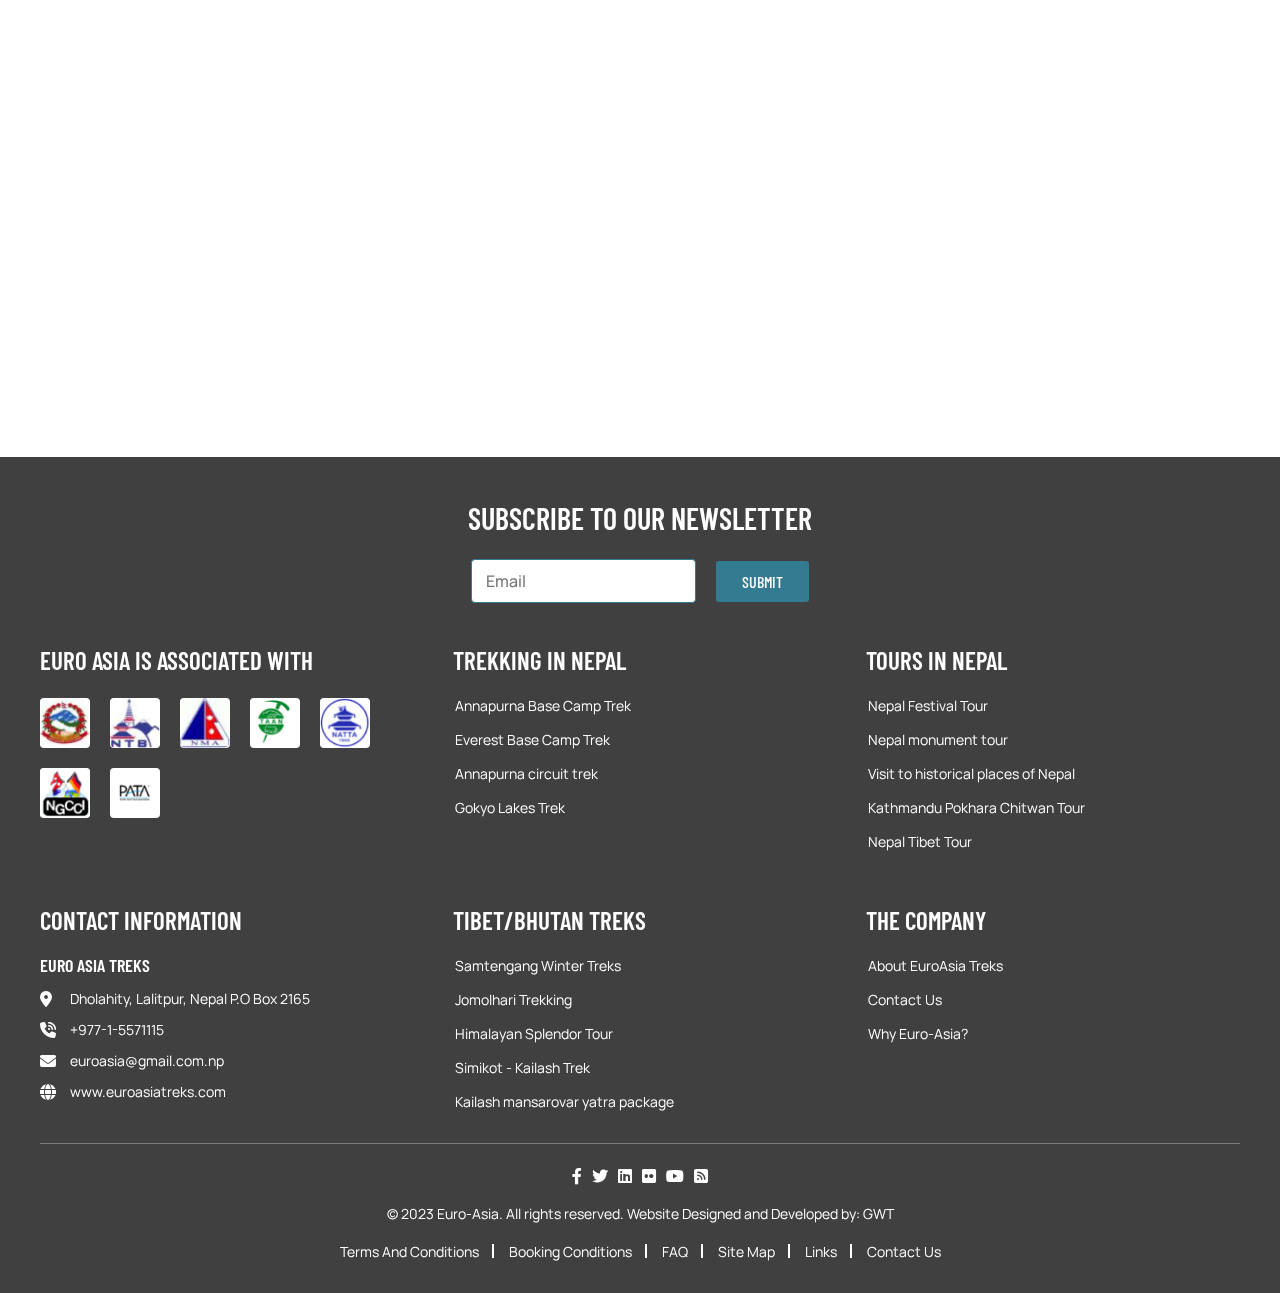
<file: contactUs.html>
<!DOCTYPE html>
<html lang="en">

<head>
    <meta charset="UTF-8">
    <meta name="viewport" content="width=device-width, initial-scale=1.0">
    <title>Euroasia</title>

    <link rel="stylesheet" href="./assets/css/all.css">
    <link rel="stylesheet" href="./assets/css/fancybox.css">
    <link rel="stylesheet" href="./assets/css/owl.carousel.min.css">
    <link rel="stylesheet" href="./assets/css/owl.theme.default.min.css">
    <link rel="stylesheet" href="./assets/css/uikit.min.css">
    <link rel="stylesheet" href="./assets/css/style.css">
    <link rel="stylesheet" href="./assets/css/responsive.css">
</head>

<body>


    <div class="top-header uk-visible@s">
        <div class="uk-container">
            <div class="wrapper">
                <div class="info">
                    <div>
                        <i class="fa-solid fa-envelope"></i>
                        <a href="mailto:sales@euroasiatreks.com ">sales@euroasiatreks.com </a>
                    </div>
                    <div>
                        <i class="fa-solid fa-phone"></i>
                        <a href="tel:+97715571115">+977 1 5571115</a>
                    </div>
                </div>

                <div>
                    <div class="social_icons">
                        <ul>
                            <li><a href="#"><i class="fa-brands fa-facebook-f"></i></a></li>
                            <li><a href="#"><i class="fa-brands fa-twitter"></i></a></li>
                            <li><a href="#"><i class="fa-brands fa-linkedin"></i></a></li>
                            <li><a href="#"><i class="fa-brands fa-flickr"></i></a></li>
                            <li><a href="#"><i class="fa-brands fa-youtube"></i></a></li>
                            <li><a href="#"><i class="fa-solid fa-square-rss"></i></a></li>
                        </ul>
                    </div>
                </div>
            </div>
        </div>
    </div>

    <header id="masthead" class="site-header">
        <div class="mid-header"
            data-uk-sticky="media: (max-width: 960px);start: 300; animation: uk-animation-slide-top">
            <div class="uk-container">

                <div class="site-branding">
                    <div>

                        <a href="index.html" class="custom-logo-link"><img src="./assets/img/logo.png"
                                class="custom-logo" alt=""></a>

                    </div>

                    <div class="uk-visible@m">
                        <img alt="" src='/assets/img/logo-tag1.png'>
                    </div>
                    <div class="uk-visible@m">
                        <img alt="" src='/assets/img/logo-tag2.png'>
                    </div>
                    <div class="uk-visible@m">
                        <img alt="" src='/assets/img/logo-tag3.png'>
                    </div>
                    <div class="uk-visible@m trip__advisor">
                        <a href="#">
                            <img alt="" src='/assets/img/trip-advisor.png'>
                        </a>
                    </div>

                    <div class="ham__menu uk-hidden@m" data-uk-toggle="target: #offcanvas-overlay">

                        <svg width="24" height="24" viewBox="0 0 24 24" fill="none" xmlns="http://www.w3.org/2000/svg">
                            <path
                                d="M20 17.5C20.3852 17.5002 20.7556 17.6486 21.0344 17.9144C21.3132 18.1802 21.479 18.5431 21.4975 18.9279C21.516 19.3127 21.3858 19.6898 21.1338 19.9812C20.8818 20.2726 20.5274 20.4558 20.144 20.493L20 20.5H4C3.61478 20.4998 3.24441 20.3514 2.96561 20.0856C2.68682 19.8198 2.52099 19.4569 2.50248 19.0721C2.48396 18.6873 2.61419 18.3102 2.86618 18.0188C3.11816 17.7274 3.47258 17.5442 3.856 17.507L4 17.5H20ZM20 10.5C20.3978 10.5 20.7794 10.658 21.0607 10.9393C21.342 11.2206 21.5 11.6022 21.5 12C21.5 12.3978 21.342 12.7794 21.0607 13.0607C20.7794 13.342 20.3978 13.5 20 13.5H4C3.60218 13.5 3.22064 13.342 2.93934 13.0607C2.65804 12.7794 2.5 12.3978 2.5 12C2.5 11.6022 2.65804 11.2206 2.93934 10.9393C3.22064 10.658 3.60218 10.5 4 10.5H20ZM20 3.5C20.3978 3.5 20.7794 3.65804 21.0607 3.93934C21.342 4.22064 21.5 4.60218 21.5 5C21.5 5.39782 21.342 5.77936 21.0607 6.06066C20.7794 6.34196 20.3978 6.5 20 6.5H4C3.60218 6.5 3.22064 6.34196 2.93934 6.06066C2.65804 5.77936 2.5 5.39782 2.5 5C2.5 4.60218 2.65804 4.22064 2.93934 3.93934C3.22064 3.65804 3.60218 3.5 4 3.5H20Z"
                                fill="var(--secondary)" />
                        </svg>
                    </div>
                </div><!-- .site-branding -->
            </div>
        </div>

        <nav id="site-navigation" class="main-navigation uk-visible@m"
            data-uk-sticky="start: 300; animation: uk-animation-slide-top">


            <div class="menu-visible-main-menu-container">
                <ul id="primary-menu" class="menu">
                    <li class="menu-item menu-item-type-custom menu-item-object-custom current-menu-item menu-item-745">
                        <a href="index.html" aria-current="page">Home</a>
                    </li>
                    <li
                        class="menu-item menu-item-type-post_type menu-item-object-page menu-item-has-children menu-item-799">
                        <a href="#">Company</a>
                        <ul class="sub-menu">
                            <li class="menu-item menu-item-type-post_type menu-item-object-page menu-item-803"><a
                                    href="about.html">About Euroasia Treks</a></li>
                            <li class="menu-item menu-item-type-post_type menu-item-object-page menu-item-803"><a
                                    href="team.html">Our Team</a></li>
                            <li class="menu-item menu-item-type-post_type menu-item-object-page menu-item-803"><a
                                    href="partnership.html">Partnership with Euroasia</a></li>
                            <li class="menu-item menu-item-type-post_type menu-item-object-page menu-item-803"><a
                                    href="why.html">Why Euroasia?</a></li>
                        </ul>
                    </li>
                    <li
                        class="menu-item menu-item-type-post_type menu-item-object-page menu-item-has-children menu-item-746">
                        <a href="#">Nepal</a>
                        <ul class="sub-menu">
                            <li
                                class="menu-item menu-item-type-post_type menu-item-object-page menu-item-has-children menu-item-747">
                                <a href="nepalTrekking.html">Nepal Trekking</a>
                                <ul class="sub-menu">
                                    <li
                                        class="menu-item menu-item-type-custom menu-item-object-custom menu-item-has-children menu-item-810">
                                        <a href="everestRegion.html">Everest Region Trekking</a>
                                        <ul class="sub-menu">
                                            <li
                                                class="menu-item menu-item-type-taxonomy menu-item-object-category menu-item-748">
                                                <a href="everestBaseCamp.html">Everest Base Camp Trek</a>
                                            </li>
                                        </ul>
                                    </li>

                                </ul>
                            </li>

                        </ul>
                    </li>
                    <li class="menu-item menu-item-type-custom menu-item-object-custom menu-item-807">
                        <a href="destination.html">Destination</a>

                    </li>
                    <li class="menu-item menu-item-type-post_type menu-item-object-page menu-item-800"><a
                            href="blog.html">Blogs</a></li>

                    <li class="menu-item menu-item-type-post_type menu-item-object-page menu-item-801"><a
                            href="contactUs.html">Contact Us</a></li>
                </ul>
            </div>
        </nav>

        <div id="offcanvas-overlay" data-uk-offcanvas="overlay: true">
            <div class="uk-offcanvas-bar">
                <a href="index.html" class="custom-logo-link"><img src="./assets/img/logo.png" class="custom-logo"
                        alt=""></a>
                <button class="uk-offcanvas-close" type="button" data-uk-close></button>

                <div>


                    <div class="menu-visible-main-menu-container uk-hidden@m">
                        <ul id="primary-menu1" class="menu">
                            <li
                                class="menu-item menu-item-type-custom menu-item-object-custom current-menu-item menu-item-745">
                                <a href="index.html" aria-current="page">Home</a>
                            </li>
                            <li
                                class="menu-item menu-item-type-post_type menu-item-object-page menu-item-has-children menu-item-799">
                                <a href="#">Company</a>
                                <ul class="sub-menu">
                                    <li class="menu-item menu-item-type-post_type menu-item-object-page menu-item-803">
                                        <a href="about.html">About Euroasia Treks</a>
                                    </li>
                                    <li class="menu-item menu-item-type-post_type menu-item-object-page menu-item-803">
                                        <a href="team.html">Our Team</a>
                                    </li>
                                    <li class="menu-item menu-item-type-post_type menu-item-object-page menu-item-803">
                                        <a href="partnership.html">Partnership with Euroasia</a>
                                    </li>
                                    <li class="menu-item menu-item-type-post_type menu-item-object-page menu-item-803">
                                        <a href="why.html">Why Euroasia?</a>
                                    </li>
                                </ul>
                            </li>
                            <li
                                class="menu-item menu-item-type-post_type menu-item-object-page menu-item-has-children menu-item-746">
                                <a href="#">Nepal</a>
                                <ul class="sub-menu">
                                    <li
                                        class="menu-item menu-item-type-post_type menu-item-object-page menu-item-has-children menu-item-747">
                                        <a href="nepalTrekking.html">Nepal Trekking</a>
                                        <ul class="sub-menu">
                                            <li
                                                class="menu-item menu-item-type-custom menu-item-object-custom menu-item-has-children menu-item-810">
                                                <a href="everestRegion.html">Everest Region Trekking</a>
                                                <ul class="sub-menu">
                                                    <li
                                                        class="menu-item menu-item-type-taxonomy menu-item-object-category menu-item-748">
                                                        <a href="everestBaseCamp.html">Everest Base Camp Trek</a>
                                                    </li>
                                                </ul>
                                            </li>

                                        </ul>
                                    </li>

                                </ul>
                            </li>
                            <li class="menu-item menu-item-type-custom menu-item-object-custom menu-item-807">
                                <a href="destination.html">Destination</a>

                            </li>
                            <li class="menu-item menu-item-type-post_type menu-item-object-page menu-item-800"><a
                                    href="blog.html">Blogs</a></li>

                            <li class="menu-item menu-item-type-post_type menu-item-object-page menu-item-801"><a
                                    href="contactUs.html">Contact Us</a></li>
                        </ul>
                    </div>


                </div>

                <div class="offcanvas__images">
                    <div>
                        <img alt="" src='/assets/img/logo-tag1.png'>
                    </div>
                    <div>
                        <img alt="" src='/assets/img/logo-tag2.png'>
                    </div>
                    <div>
                        <img alt="" src='/assets/img/logo-tag3.png'>
                    </div>
                    <div class=" trip__advisor">
                        <a href="#">
                            <img alt="" src='/assets/img/trip-advisor.png'>
                        </a>
                    </div>
                </div>

                <div class="offcanvas__info uk-hidden@s">
                    <div class="wrapper">
                        <div class="info">
                            <div>
                                <i class="fa-solid fa-envelope"></i>
                                <a href="mailto:sales@euroasiatreks.com ">sales@euroasiatreks.com </a>
                            </div>
                            <div>
                                <i class="fa-solid fa-phone"></i>
                                <a href="tel:+97715571115">+977 1 5571115</a>
                            </div>
                        </div>

                        <div>
                            <div class="social_icons">
                                <ul>
                                    <li><a href="#"><i class="fa-brands fa-facebook-f"></i></a></li>
                                    <li><a href="#"><i class="fa-brands fa-twitter"></i></a></li>
                                    <li><a href="#"><i class="fa-brands fa-linkedin"></i></a></li>
                                    <li><a href="#"><i class="fa-brands fa-flickr"></i></a></li>
                                    <li><a href="#"><i class="fa-brands fa-youtube"></i></a></li>
                                    <li><a href="#"><i class="fa-solid fa-square-rss"></i></a></li>
                                </ul>
                            </div>
                        </div>
                    </div>
                </div>

            </div>
        </div>
    </header>

    <main id="primary" class="site-main">

        <!-- single banner section -->
        <section class="banner__section single__banner">
            <div class="banner__content">
                <img alt="bannerimg" src='/assets/img/single-banner.png'>
                <div class="banner__txt" data-uk-scrollspy="cls: uk-animation-fade; delay: 300;repeat:true">
                    <h1>Contact Us</h1>
                </div>

                <div class="overlay"></div>
            </div>
        </section>
        <!-- single banner section -->

        <!-- breadcrumb section -->
        <div class="breadcrumb">
            <div class="uk-container">
                <ul>
                    <li><a href="index.html">Home</a></li>
                    <li><a href="contactUs.html" class="active">Contact Us</a></li>
                </ul>
            </div>
        </div>
        <!-- breadcrumb section -->

        <!-- contact section -->
        <section class="contact__section uk-section">
            <div class="uk-container">

                <div class="the__content">
                    <p>Thank you so much for visiting us. Do you have any question, confusion or query? We are here for
                        your
                        help and support. You can either make your queries clear regarding any of our services by using
                        contact form below or mail/call us using our contact details. We will get back to you as soon as
                        possible. (24/7 Support!)</p>
                    <p><strong>For quick inquiries call us at: <a href="tel:977 -1-4523641">977 -1-4523641</a> </strong>
                    </p>
                </div>

                <div class="content__wrapper">

                    <div class="uk-grid uk-child-width-1-2@m" data-uk-grid>
                        <div>
                            <div class="sticky__sidebar">
                                <div class="title uk-text-left">
                                    <h2>get in touch</h2>
                                </div>

                                <div class="content__info">
                                    <h3>EURO ASIA TREKS</h3>

                                    <div>
                                        <div class="info">
                                            <i class="fa-solid fa-location-dot"></i>
                                            <div>
                                                <h4>Location</h4>
                                                <span>Dholahity, Lalitpur, Nepal P.O Box 2165</span>
                                            </div>
                                        </div>

                                        <div class="info">
                                            <i class="fa-solid fa-phone-volume"></i>
                                            <div>
                                                <h4>Phone</h4>
                                                <a href="tel:5571115">
                                                    +977-1-5571115
                                                </a>
                                            </div>
                                        </div>
                                        <div class="info">
                                            <i class="fa-solid fa-envelope"></i>
                                            <div>
                                                <h4>Email</h4>
                                                <a href="mailto:euroasia@gmail.com.np">
                                                    euroasia@gmail.com.np
                                                </a>
                                            </div>
                                        </div>
                                        <div class="info">
                                            <i class="fa-solid fa-globe"></i>
                                            <div>
                                                <h4>Website</h4>
                                                <a href="www.euroasiatreks.com">
                                                    www.euroasiatreks.com
                                                </a>
                                            </div>
                                        </div>
                                    </div>

                                </div>

                            </div>
                        </div>
                        <div>
                            <div class="title uk-text-left">
                                <h2>send us a message</h2>
                            </div>

                            <div class="uk-margin-top">
                                <div class="contact__form">
                                    <form action="">
                                        <div class="wrapper">
                                            <label for="name">Full Name</label>
                                            <input type="text" id="name">
                                        </div>
                                        <div class="wrapper">
                                            <label for="email">Email</label>
                                            <input type="email" id="email">
                                        </div>
                                        <div class="wrapper">
                                            <label for="number">Phone Number</label>
                                            <input type="number" id="number">
                                        </div>
                                        <div class="wrapper">
                                            <label for="subject">Subject</label>
                                            <textarea rows="5" cols="5"></textarea>
                                        </div>
                                        <button type="submit" class="btn uk-margin-small-top">
                                            Submit
                                        </button>
                                    </form>
                                </div>
                            </div>
                        </div>


                    </div>
                </div>

            </div>
        </section>
        <!-- contact section -->

        <!-- map section -->
        <section class="map__section">

            <div class="title">
                <h2>Our Location</h2>
                <p>Find us at</p>
            </div>

            <div class="content__wrapper">

                <iframe
                    src="https://www.google.com/maps/embed?pb=!1m18!1m12!1m3!1d3533.242807498259!2d85.32867567619361!3d27.678889426744835!2m3!1f0!2f0!3f0!3m2!1i1024!2i768!4f13.1!3m3!1m2!1s0x39eb197dc1858317%3A0x66c1d87713aef527!2sSankhamul%20Park!5e0!3m2!1sen!2snp!4v1690887968194!5m2!1sen!2snp"
                    allowfullscreen="" loading="lazy" referrerpolicy="no-referrer-when-downgrade"></iframe>
            </div>

        </section>
        <!-- map section -->

    </main><!-- #main -->


    <footer id="colophon" class="site-footer">
        <div class="site-info">
            <div class=" uk-container">
                <div class="wrapper">
                    <div class="top__foot">
                        <div class="newsletter">
                            <h3>Subscribe to our NewsLetter</h3>
                            <div class="uk-margin-top">
                                <form action="">
                                    <div>
                                        <input type="email" id="email" placeholder="Email">
                                    </div>
                                    <button type="submit" class="btn">
                                        Submit
                                    </button>
                                </form>
                            </div>
                        </div>
                    </div>
                    <div class="mid__foot">
                        <div class="uk-grid uk-child-width-1-3@m uk-child-width-1-2@s" data-uk-grid>
                            <div>

                                <h3>Euro Asia is associated with</h3>
                                <div class="footer__img">

                                    <img alt="" src='/assets/img/partner1.png'>
                                    <img alt="" src='/assets/img/partner2.png'>
                                    <img alt="" src='/assets/img/partner3.png'>
                                    <img alt="" src='/assets/img/partner4.png'>
                                    <img alt="" src='/assets/img/partner5.png'>
                                    <img alt="" src='/assets/img/partner6.png'>
                                    <img alt="" src='/assets/img/partner7.png'>

                                </div>

                            </div>

                            <div>
                                <h3>Trekking in Nepal</h3>
                                <div class="content__wrapper">
                                    <ul>
                                        <li>
                                            <a href="#">
                                                Annapurna Base Camp Trek
                                            </a>
                                        </li>
                                        <li>
                                            <a href="#">
                                                Everest Base Camp Trek

                                            </a>
                                        </li>
                                        <li>
                                            <a href="#">

                                                Annapurna circuit trek
                                            </a>
                                        </li>
                                        <li>
                                            <a href="#">
                                                Gokyo Lakes Trek

                                            </a>
                                        </li>

                                    </ul>
                                </div>
                            </div>

                            <div>
                                <h3>Tours in Nepal</h3>
                                <div class="content__wrapper">
                                    <ul>
                                        <li>
                                            <a href="#">
                                                Nepal Festival Tour
                                            </a>
                                        </li>
                                        <li>
                                            <a href="#">
                                                Nepal monument tour
                                            </a>
                                        </li>
                                        <li>
                                            <a href="#">
                                                Visit to historical places of Nepal
                                            </a>
                                        </li>
                                        <li>
                                            <a href="#">
                                                Kathmandu Pokhara Chitwan Tour
                                            </a>
                                        </li>
                                        <li>
                                            <a href="#">
                                                Nepal Tibet Tour
                                            </a>
                                        </li>

                                    </ul>
                                </div>
                            </div>

                            <div>
                                <h3>Contact Information</h3>
                                <div class="content__wrapper">
                                    <h3>EURO ASIA TREKS</h3>

                                    <div>
                                        <div class="info">
                                            <i class="fa-solid fa-location-dot"></i>
                                            <span>Dholahity, Lalitpur, Nepal P.O Box 2165</span>
                                        </div>

                                        <div class="info">
                                            <i class="fa-solid fa-phone-volume"></i>
                                            <a href="tel:5571115">
                                                +977-1-5571115
                                            </a>
                                        </div>
                                        <div class="info">
                                            <i class="fa-solid fa-envelope"></i>
                                            <a href="mailto:euroasia@gmail.com.np">
                                                euroasia@gmail.com.np
                                            </a>
                                        </div>
                                        <div class="info">
                                            <i class="fa-solid fa-globe"></i>
                                            <a href="www.euroasiatreks.com">
                                                www.euroasiatreks.com
                                            </a>
                                        </div>
                                    </div>

                                </div>
                            </div>


                            <div>
                                <h3>Tibet/Bhutan Treks</h3>
                                <div class="content__wrapper">
                                    <ul>
                                        <li>
                                            <a href="#">
                                                Samtengang Winter Treks
                                            </a>
                                        </li>
                                        <li>
                                            <a href="#">
                                                Jomolhari Trekking
                                            </a>
                                        </li>
                                        <li>
                                            <a href="#">
                                                Himalayan Splendor Tour
                                            </a>
                                        </li>
                                        <li>
                                            <a href="#">
                                                Simikot - Kailash Trek
                                            </a>
                                        </li>
                                        <li>
                                            <a href="#">
                                                Kailash mansarovar yatra package
                                            </a>
                                        </li>

                                    </ul>
                                </div>
                            </div>

                            <div>
                                <h3>The Company</h3>
                                <div class="content__wrapper">
                                    <ul>
                                        <li>
                                            <a href="#">
                                                About EuroAsia Treks
                                            </a>
                                        </li>
                                        <li>
                                            <a href="#">
                                                Contact Us
                                            </a>
                                        </li>
                                        <li>
                                            <a href="#">
                                                Why Euro-Asia?
                                            </a>
                                        </li>

                                    </ul>
                                </div>
                            </div>

                        </div>

                    </div>

                    <hr>

                    <div class="bottom__foot">
                        <div class="social_icons">
                            <ul>
                                <li><a href="#"><i class="fa-brands fa-facebook-f"></i></a></li>
                                <li><a href="#"><i class="fa-brands fa-twitter"></i></a></li>
                                <li><a href="#"><i class="fa-brands fa-linkedin"></i></a></li>
                                <li><a href="#"><i class="fa-brands fa-flickr"></i></a></li>
                                <li><a href="#"><i class="fa-brands fa-youtube"></i></a></li>
                                <li><a href="#"><i class="fa-solid fa-square-rss"></i></a></li>
                            </ul>
                        </div>
                        <div>
                            <span>&copy; 2023 Euro-Asia. All rights reserved. Website Designed and Developed by:
                                GWT</span>
                        </div>

                        <div class="links">
                            <ul>
                                <li>
                                    <a href="#">
                                        Terms And Conditions
                                    </a>
                                </li>
                                <li>
                                    <a href="#">
                                        Booking Conditions
                                    </a>
                                </li>
                                <li>
                                    <a href="#">
                                        FAQ
                                    </a>
                                </li>
                                <li>
                                    <a href="#">
                                        Site Map
                                    </a>
                                </li>
                                <li>
                                    <a href="#">
                                        Links
                                    </a>
                                </li>
                                <li>
                                    <a href="#">
                                        Contact Us
                                    </a>
                                </li>
                            </ul>
                        </div>
                    </div>
                </div>
            </div>
            <div class="overlay__bg"></div>
        </div><!-- .site-info -->
    </footer>

    <script src="./assets/js/all.js"></script>
    <script src="./assets/js/fancybox.umd.js"></script>
    <script src="./assets/js/jquery.js"></script>
    <script src="./assets/js/owl.carousel.min.js"></script>
    <script src="./assets/js/readmore.min.js"></script>
    <script src="./assets/js/uikit.min.js"></script>
    <script src="./assets/js/main.js"></script>
</body>

</html>
</file>
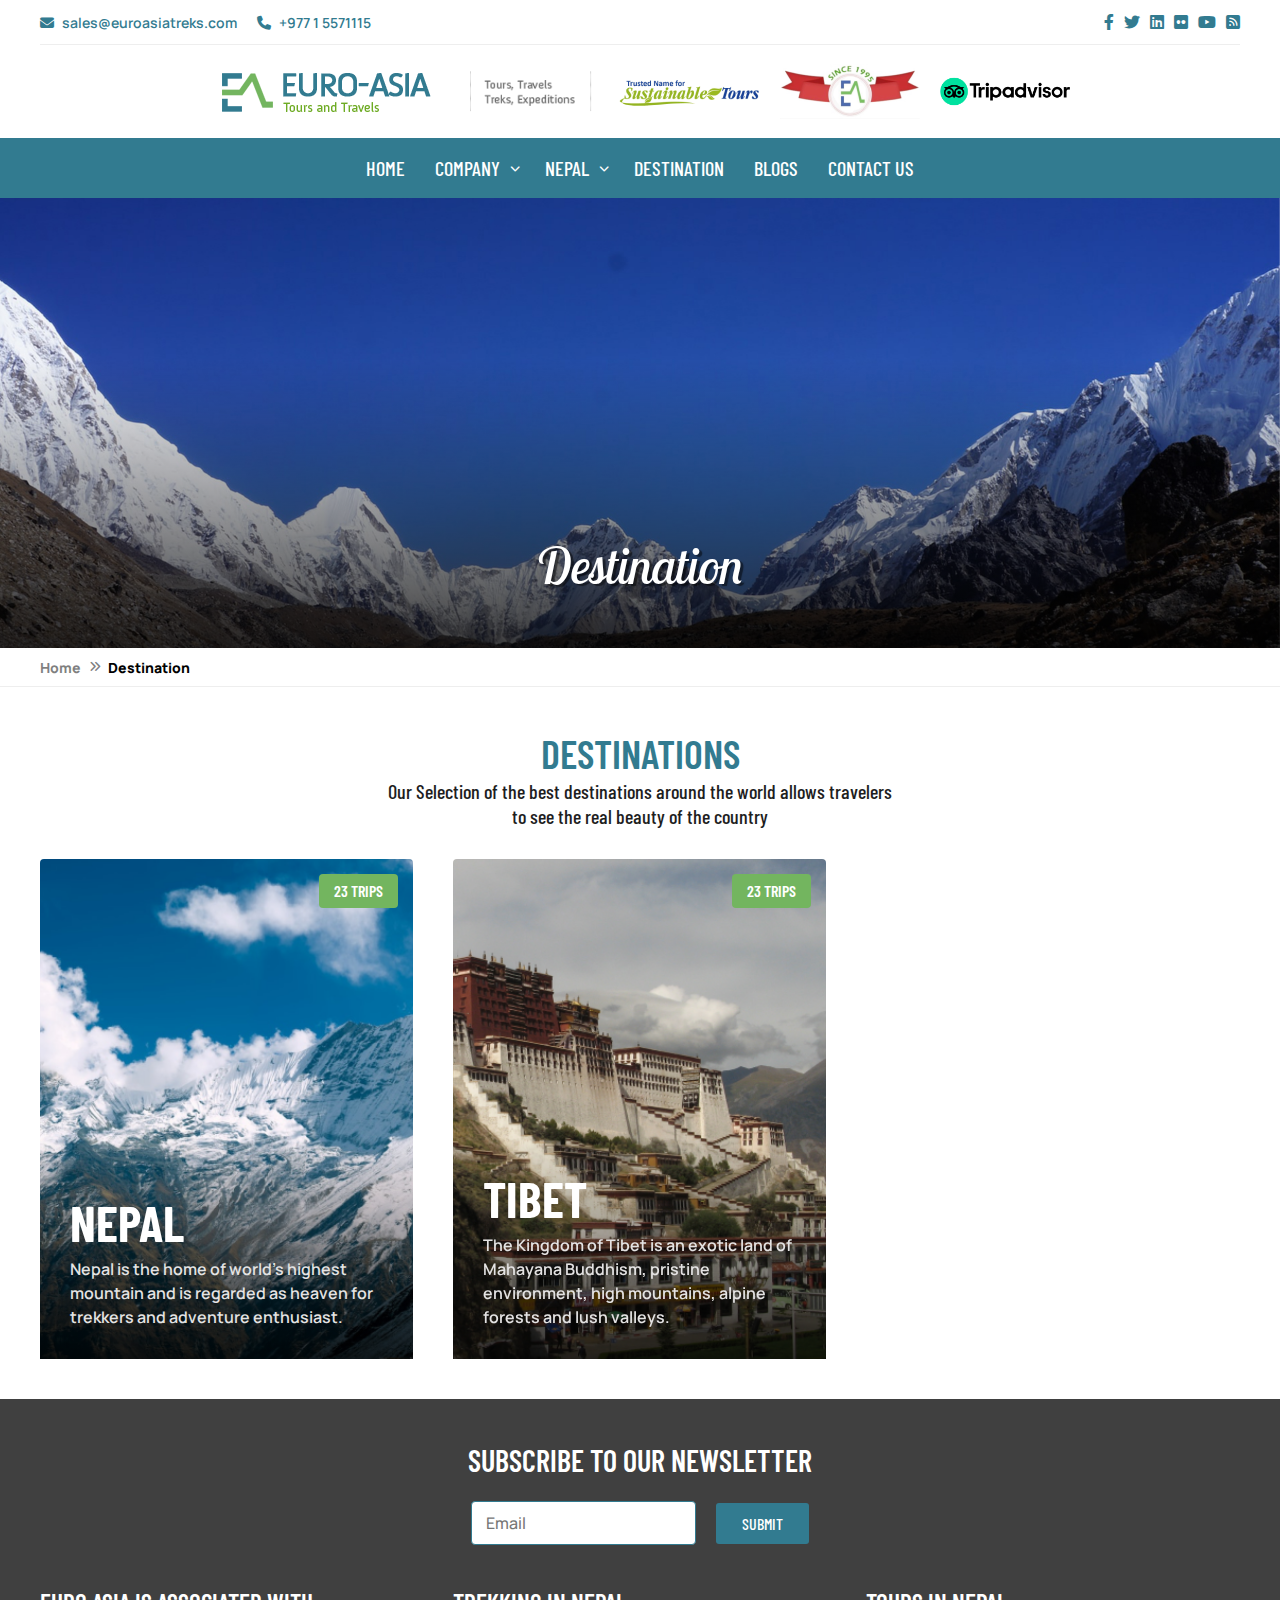
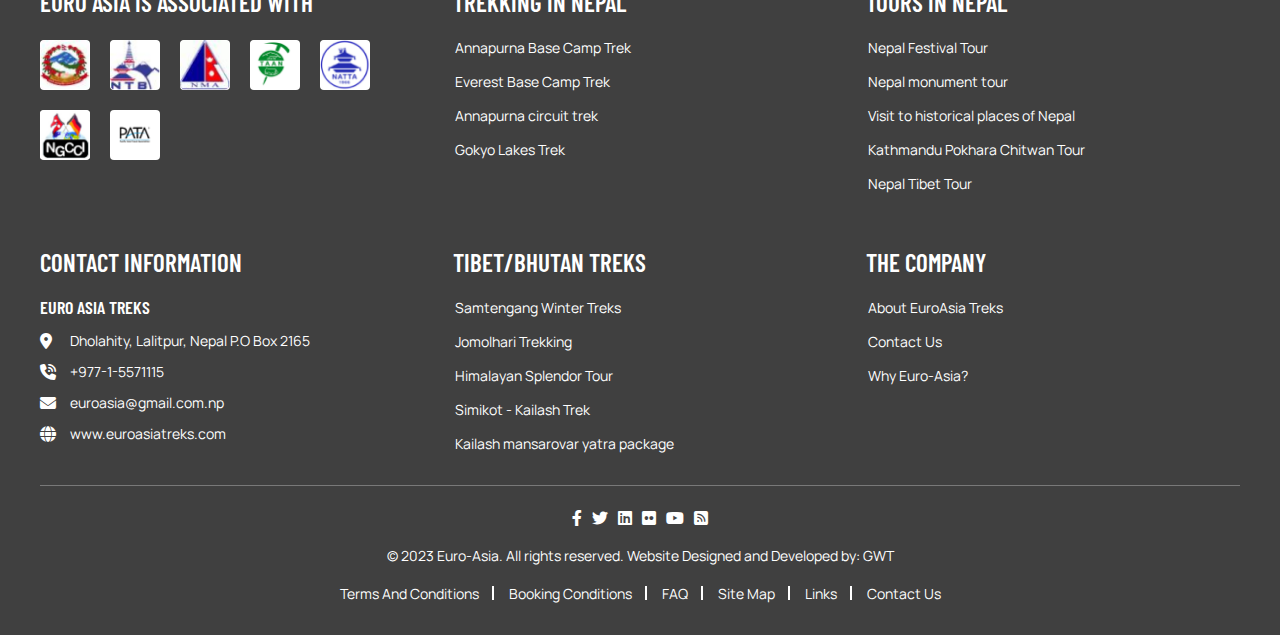
<file: destination.html>
<!DOCTYPE html>
<html lang="en">

<head>
    <meta charset="UTF-8">
    <meta name="viewport" content="width=device-width, initial-scale=1.0">
    <title>Euroasia</title>

    <link rel="stylesheet" href="./assets/css/all.css">
    <link rel="stylesheet" href="./assets/css/fancybox.css">
    <link rel="stylesheet" href="./assets/css/owl.carousel.min.css">
    <link rel="stylesheet" href="./assets/css/owl.theme.default.min.css">
    <link rel="stylesheet" href="./assets/css/uikit.min.css">
    <link rel="stylesheet" href="./assets/css/style.css">
    <link rel="stylesheet" href="./assets/css/responsive.css">
</head>

<body>


    <div class="top-header uk-visible@s">
        <div class="uk-container">
            <div class="wrapper">
                <div class="info">
                    <div>
                        <i class="fa-solid fa-envelope"></i>
                        <a href="mailto:sales@euroasiatreks.com ">sales@euroasiatreks.com </a>
                    </div>
                    <div>
                        <i class="fa-solid fa-phone"></i>
                        <a href="tel:+97715571115">+977 1 5571115</a>
                    </div>
                </div>

                <div>
                    <div class="social_icons">
                        <ul>
                            <li><a href="#"><i class="fa-brands fa-facebook-f"></i></a></li>
                            <li><a href="#"><i class="fa-brands fa-twitter"></i></a></li>
                            <li><a href="#"><i class="fa-brands fa-linkedin"></i></a></li>
                            <li><a href="#"><i class="fa-brands fa-flickr"></i></a></li>
                            <li><a href="#"><i class="fa-brands fa-youtube"></i></a></li>
                            <li><a href="#"><i class="fa-solid fa-square-rss"></i></a></li>
                        </ul>
                    </div>
                </div>
            </div>
        </div>
    </div>

    <header id="masthead" class="site-header">
        <div class="mid-header"
            data-uk-sticky="media: (max-width: 960px);start: 300; animation: uk-animation-slide-top">
            <div class="uk-container">

                <div class="site-branding">
                    <div>

                        <a href="index.html" class="custom-logo-link"><img src="./assets/img/logo.png"
                                class="custom-logo" alt=""></a>

                    </div>

                    <div class="uk-visible@m">
                        <img alt="" src='/assets/img/logo-tag1.png'>
                    </div>
                    <div class="uk-visible@m">
                        <img alt="" src='/assets/img/logo-tag2.png'>
                    </div>
                    <div class="uk-visible@m">
                        <img alt="" src='/assets/img/logo-tag3.png'>
                    </div>
                    <div class="uk-visible@m trip__advisor">
                        <a href="#">
                            <img alt="" src='/assets/img/trip-advisor.png'>
                        </a>
                    </div>

                    <div class="ham__menu uk-hidden@m" data-uk-toggle="target: #offcanvas-overlay">

                        <svg width="24" height="24" viewBox="0 0 24 24" fill="none" xmlns="http://www.w3.org/2000/svg">
                            <path
                                d="M20 17.5C20.3852 17.5002 20.7556 17.6486 21.0344 17.9144C21.3132 18.1802 21.479 18.5431 21.4975 18.9279C21.516 19.3127 21.3858 19.6898 21.1338 19.9812C20.8818 20.2726 20.5274 20.4558 20.144 20.493L20 20.5H4C3.61478 20.4998 3.24441 20.3514 2.96561 20.0856C2.68682 19.8198 2.52099 19.4569 2.50248 19.0721C2.48396 18.6873 2.61419 18.3102 2.86618 18.0188C3.11816 17.7274 3.47258 17.5442 3.856 17.507L4 17.5H20ZM20 10.5C20.3978 10.5 20.7794 10.658 21.0607 10.9393C21.342 11.2206 21.5 11.6022 21.5 12C21.5 12.3978 21.342 12.7794 21.0607 13.0607C20.7794 13.342 20.3978 13.5 20 13.5H4C3.60218 13.5 3.22064 13.342 2.93934 13.0607C2.65804 12.7794 2.5 12.3978 2.5 12C2.5 11.6022 2.65804 11.2206 2.93934 10.9393C3.22064 10.658 3.60218 10.5 4 10.5H20ZM20 3.5C20.3978 3.5 20.7794 3.65804 21.0607 3.93934C21.342 4.22064 21.5 4.60218 21.5 5C21.5 5.39782 21.342 5.77936 21.0607 6.06066C20.7794 6.34196 20.3978 6.5 20 6.5H4C3.60218 6.5 3.22064 6.34196 2.93934 6.06066C2.65804 5.77936 2.5 5.39782 2.5 5C2.5 4.60218 2.65804 4.22064 2.93934 3.93934C3.22064 3.65804 3.60218 3.5 4 3.5H20Z"
                                fill="var(--secondary)" />
                        </svg>
                    </div>
                </div><!-- .site-branding -->
            </div>
        </div>

        <nav id="site-navigation" class="main-navigation uk-visible@m"
            data-uk-sticky="start: 300; animation: uk-animation-slide-top">


            <div class="menu-visible-main-menu-container">
                <ul id="primary-menu" class="menu">
                    <li class="menu-item menu-item-type-custom menu-item-object-custom current-menu-item menu-item-745">
                        <a href="index.html" aria-current="page">Home</a>
                    </li>
                    <li
                        class="menu-item menu-item-type-post_type menu-item-object-page menu-item-has-children menu-item-799">
                        <a href="#">Company</a>
                        <ul class="sub-menu">
                            <li class="menu-item menu-item-type-post_type menu-item-object-page menu-item-803"><a
                                    href="about.html">About Euroasia Treks</a></li>
                            <li class="menu-item menu-item-type-post_type menu-item-object-page menu-item-803"><a
                                    href="team.html">Our Team</a></li>
                            <li class="menu-item menu-item-type-post_type menu-item-object-page menu-item-803"><a
                                    href="partnership.html">Partnership with Euroasia</a></li>
                            <li class="menu-item menu-item-type-post_type menu-item-object-page menu-item-803"><a
                                    href="why.html">Why Euroasia?</a></li>
                        </ul>
                    </li>
                    <li
                        class="menu-item menu-item-type-post_type menu-item-object-page menu-item-has-children menu-item-746">
                        <a href="#">Nepal</a>
                        <ul class="sub-menu">
                            <li
                                class="menu-item menu-item-type-post_type menu-item-object-page menu-item-has-children menu-item-747">
                                <a href="nepalTrekking.html">Nepal Trekking</a>
                                <ul class="sub-menu">
                                    <li
                                        class="menu-item menu-item-type-custom menu-item-object-custom menu-item-has-children menu-item-810">
                                        <a href="everestRegion.html">Everest Region Trekking</a>
                                        <ul class="sub-menu">
                                            <li
                                                class="menu-item menu-item-type-taxonomy menu-item-object-category menu-item-748">
                                                <a href="everestBaseCamp.html">Everest Base Camp Trek</a>
                                            </li>
                                        </ul>
                                    </li>

                                </ul>
                            </li>

                        </ul>
                    </li>
                    <li class="menu-item menu-item-type-custom menu-item-object-custom menu-item-807">
                        <a href="destination.html">Destination</a>

                    </li>
                    <li class="menu-item menu-item-type-post_type menu-item-object-page menu-item-800"><a
                            href="blog.html">Blogs</a></li>

                    <li class="menu-item menu-item-type-post_type menu-item-object-page menu-item-801"><a
                            href="contactUs.html">Contact Us</a></li>
                </ul>
            </div>
        </nav>

        <div id="offcanvas-overlay" data-uk-offcanvas="overlay: true">
            <div class="uk-offcanvas-bar">
                <a href="index.html" class="custom-logo-link"><img src="./assets/img/logo.png" class="custom-logo"
                        alt=""></a>
                <button class="uk-offcanvas-close" type="button" data-uk-close></button>

                <div>


                    <div class="menu-visible-main-menu-container uk-hidden@m">
                        <ul id="primary-menu1" class="menu">
                            <li
                                class="menu-item menu-item-type-custom menu-item-object-custom current-menu-item menu-item-745">
                                <a href="index.html" aria-current="page">Home</a>
                            </li>
                            <li
                                class="menu-item menu-item-type-post_type menu-item-object-page menu-item-has-children menu-item-799">
                                <a href="#">Company</a>
                                <ul class="sub-menu">
                                    <li class="menu-item menu-item-type-post_type menu-item-object-page menu-item-803">
                                        <a href="about.html">About Euroasia Treks</a>
                                    </li>
                                    <li class="menu-item menu-item-type-post_type menu-item-object-page menu-item-803">
                                        <a href="team.html">Our Team</a>
                                    </li>
                                    <li class="menu-item menu-item-type-post_type menu-item-object-page menu-item-803">
                                        <a href="partnership.html">Partnership with Euroasia</a>
                                    </li>
                                    <li class="menu-item menu-item-type-post_type menu-item-object-page menu-item-803">
                                        <a href="why.html">Why Euroasia?</a>
                                    </li>
                                </ul>
                            </li>
                            <li
                                class="menu-item menu-item-type-post_type menu-item-object-page menu-item-has-children menu-item-746">
                                <a href="#">Nepal</a>
                                <ul class="sub-menu">
                                    <li
                                        class="menu-item menu-item-type-post_type menu-item-object-page menu-item-has-children menu-item-747">
                                        <a href="nepalTrekking.html">Nepal Trekking</a>
                                        <ul class="sub-menu">
                                            <li
                                                class="menu-item menu-item-type-custom menu-item-object-custom menu-item-has-children menu-item-810">
                                                <a href="everestRegion.html">Everest Region Trekking</a>
                                                <ul class="sub-menu">
                                                    <li
                                                        class="menu-item menu-item-type-taxonomy menu-item-object-category menu-item-748">
                                                        <a href="everestBaseCamp.html">Everest Base Camp Trek</a>
                                                    </li>
                                                </ul>
                                            </li>

                                        </ul>
                                    </li>

                                </ul>
                            </li>
                            <li class="menu-item menu-item-type-custom menu-item-object-custom menu-item-807">
                                <a href="destination.html">Destination</a>

                            </li>
                            <li class="menu-item menu-item-type-post_type menu-item-object-page menu-item-800"><a
                                    href="blog.html">Blogs</a></li>

                            <li class="menu-item menu-item-type-post_type menu-item-object-page menu-item-801"><a
                                    href="contactUs.html">Contact Us</a></li>
                        </ul>
                    </div>


                </div>

                <div class="offcanvas__images">
                    <div>
                        <img alt="" src='/assets/img/logo-tag1.png'>
                    </div>
                    <div>
                        <img alt="" src='/assets/img/logo-tag2.png'>
                    </div>
                    <div>
                        <img alt="" src='/assets/img/logo-tag3.png'>
                    </div>
                    <div class=" trip__advisor">
                        <a href="#">
                            <img alt="" src='/assets/img/trip-advisor.png'>
                        </a>
                    </div>
                </div>

                <div class="offcanvas__info uk-hidden@s">
                    <div class="wrapper">
                        <div class="info">
                            <div>
                                <i class="fa-solid fa-envelope"></i>
                                <a href="mailto:sales@euroasiatreks.com ">sales@euroasiatreks.com </a>
                            </div>
                            <div>
                                <i class="fa-solid fa-phone"></i>
                                <a href="tel:+97715571115">+977 1 5571115</a>
                            </div>
                        </div>

                        <div>
                            <div class="social_icons">
                                <ul>
                                    <li><a href="#"><i class="fa-brands fa-facebook-f"></i></a></li>
                                    <li><a href="#"><i class="fa-brands fa-twitter"></i></a></li>
                                    <li><a href="#"><i class="fa-brands fa-linkedin"></i></a></li>
                                    <li><a href="#"><i class="fa-brands fa-flickr"></i></a></li>
                                    <li><a href="#"><i class="fa-brands fa-youtube"></i></a></li>
                                    <li><a href="#"><i class="fa-solid fa-square-rss"></i></a></li>
                                </ul>
                            </div>
                        </div>
                    </div>
                </div>

            </div>
        </div>
    </header>

    <main id="primary" class="site-main">

        <!-- single banner section -->
        <section class="banner__section single__banner">
            <div class="banner__content">
                <img alt="bannerimg" src="/assets/img/single-banner.png">
                <div class="banner__txt" data-uk-scrollspy="cls: uk-animation-fade; delay: 300;repeat:true">
                    <h1>Destination</h1>
                </div>

                <div class="overlay"></div>
            </div>
        </section>
        <!-- single banner section -->

        <!-- breadcrumb section -->
        <div class="breadcrumb">
            <div class="uk-container">
                <ul>
                    <li><a href="index.html">Home</a></li>
                    <li><a href="destination.html" class="active">Destination</a></li>
                </ul>
            </div>
        </div>
        <!-- breadcrumb section -->

        <!-- destination section -->
        <section class="destination__section destination__page uk-section">
            <div class="title small__title">
                <h2>Destinations</h2>
                <p>Our Selection of the best destinations around the world allows travelers to see the real beauty of
                    the
                    country</p>
            </div>
            <div class="uk-container">
                <div class="content__wrapper">
                    <div class="uk-grid uk-child-width-1-3@m" data-uk-grid
                        data-uk-scrollspy="target:>div;cls: uk-animation-slide-bottom; delay: 300">
                        <div>
                            <div class="wrapper badge__container img__container">
                                <div class="img__wrapper">
                                    <a href="nepalTrekking.html">
                                        <img alt=""
                                            src="/assets/img/destination1.png">
                                    </a>
                                </div>
                                <div class="badge"><span>23 Trips</span></div>
                                <div class="content">
                                    <a href="nepalTrekking.html">

                                        <h3>Nepal</h3>
                                    </a>
                                    <p>Nepal is the home of world's highest mountain and is regarded as heaven for
                                        trekkers and
                                        adventure enthusiast.</p>
                                </div>
                            </div>
                        </div>

                        <div>
                            <div class="wrapper badge__container img__container">
                                <div class="img__wrapper">
                                    <a href="nepalTrekking.html">
                                        <img alt=""
                                            src="/assets/img/destination2.png">
                                    </a>
                                </div>
                                <div class="badge"><span>23 Trips</span></div>
                                <div class="content">
                                    <a href="nepalTrekking.html">

                                        <h3>Tibet</h3>
                                    </a>
                                    <p>The Kingdom of Tibet is an exotic land of Mahayana Buddhism, pristine
                                        environment, high
                                        mountains, alpine forests and lush valleys.</p>
                                </div>
                            </div>
                        </div>

                        <div>

                            <div class="wrapper badge__container img__container">
                                <div class="img__wrapper">
                                    <a href="nepalTrekking.html">
                                        <img alt=""
                                            src="/assets/img/destination3.png">
                                    </a>
                                </div>
                                <div class="badge"><span>23 Trips</span></div>
                                <div class="content">
                                    <a href="nepalTrekking.html">

                                        <h3>Bhutan</h3>
                                    </a>
                                    <p>The Kingdom of Bhutan is an exotic land of Mahayana Buddhism, pristine
                                        environment, high
                                        mountains, alpine forests and lush valleys.</p>
                                </div>
                            </div>
                        </div>
                    </div>
                </div>
            </div>
        </section>
        <!-- destination section -->

    </main><!-- #main -->
    <footer id="colophon" class="site-footer">
        <div class="site-info">
            <div class=" uk-container">
                <div class="wrapper">
                    <div class="top__foot">
                        <div class="newsletter">
                            <h3>Subscribe to our NewsLetter</h3>
                            <div class="uk-margin-top">
                                <form action="">
                                    <div>
                                        <input type="email" id="email" placeholder="Email">
                                    </div>
                                    <button type="submit" class="btn">
                                        Submit
                                    </button>
                                </form>
                            </div>
                        </div>
                    </div>
                    <div class="mid__foot">
                        <div class="uk-grid uk-child-width-1-3@m uk-child-width-1-2@s" data-uk-grid>
                            <div>

                                <h3>Euro Asia is associated with</h3>
                                <div class="footer__img">

                                    <img alt="" src='/assets/img/partner1.png'>
                                    <img alt="" src='/assets/img/partner2.png'>
                                    <img alt="" src='/assets/img/partner3.png'>
                                    <img alt="" src='/assets/img/partner4.png'>
                                    <img alt="" src='/assets/img/partner5.png'>
                                    <img alt="" src='/assets/img/partner6.png'>
                                    <img alt="" src='/assets/img/partner7.png'>

                                </div>

                            </div>

                            <div>
                                <h3>Trekking in Nepal</h3>
                                <div class="content__wrapper">
                                    <ul>
                                        <li>
                                            <a href="#">
                                                Annapurna Base Camp Trek
                                            </a>
                                        </li>
                                        <li>
                                            <a href="#">
                                                Everest Base Camp Trek

                                            </a>
                                        </li>
                                        <li>
                                            <a href="#">

                                                Annapurna circuit trek
                                            </a>
                                        </li>
                                        <li>
                                            <a href="#">
                                                Gokyo Lakes Trek

                                            </a>
                                        </li>

                                    </ul>
                                </div>
                            </div>

                            <div>
                                <h3>Tours in Nepal</h3>
                                <div class="content__wrapper">
                                    <ul>
                                        <li>
                                            <a href="#">
                                                Nepal Festival Tour
                                            </a>
                                        </li>
                                        <li>
                                            <a href="#">
                                                Nepal monument tour
                                            </a>
                                        </li>
                                        <li>
                                            <a href="#">
                                                Visit to historical places of Nepal
                                            </a>
                                        </li>
                                        <li>
                                            <a href="#">
                                                Kathmandu Pokhara Chitwan Tour
                                            </a>
                                        </li>
                                        <li>
                                            <a href="#">
                                                Nepal Tibet Tour
                                            </a>
                                        </li>

                                    </ul>
                                </div>
                            </div>

                            <div>
                                <h3>Contact Information</h3>
                                <div class="content__wrapper">
                                    <h3>EURO ASIA TREKS</h3>

                                    <div>
                                        <div class="info">
                                            <i class="fa-solid fa-location-dot"></i>
                                            <span>Dholahity, Lalitpur, Nepal P.O Box 2165</span>
                                        </div>

                                        <div class="info">
                                            <i class="fa-solid fa-phone-volume"></i>
                                            <a href="tel:5571115">
                                                +977-1-5571115
                                            </a>
                                        </div>
                                        <div class="info">
                                            <i class="fa-solid fa-envelope"></i>
                                            <a href="mailto:euroasia@gmail.com.np">
                                                euroasia@gmail.com.np
                                            </a>
                                        </div>
                                        <div class="info">
                                            <i class="fa-solid fa-globe"></i>
                                            <a href="www.euroasiatreks.com">
                                                www.euroasiatreks.com
                                            </a>
                                        </div>
                                    </div>

                                </div>
                            </div>


                            <div>
                                <h3>Tibet/Bhutan Treks</h3>
                                <div class="content__wrapper">
                                    <ul>
                                        <li>
                                            <a href="#">
                                                Samtengang Winter Treks
                                            </a>
                                        </li>
                                        <li>
                                            <a href="#">
                                                Jomolhari Trekking
                                            </a>
                                        </li>
                                        <li>
                                            <a href="#">
                                                Himalayan Splendor Tour
                                            </a>
                                        </li>
                                        <li>
                                            <a href="#">
                                                Simikot - Kailash Trek
                                            </a>
                                        </li>
                                        <li>
                                            <a href="#">
                                                Kailash mansarovar yatra package
                                            </a>
                                        </li>

                                    </ul>
                                </div>
                            </div>

                            <div>
                                <h3>The Company</h3>
                                <div class="content__wrapper">
                                    <ul>
                                        <li>
                                            <a href="#">
                                                About EuroAsia Treks
                                            </a>
                                        </li>
                                        <li>
                                            <a href="#">
                                                Contact Us
                                            </a>
                                        </li>
                                        <li>
                                            <a href="#">
                                                Why Euro-Asia?
                                            </a>
                                        </li>

                                    </ul>
                                </div>
                            </div>

                        </div>

                    </div>

                    <hr>

                    <div class="bottom__foot">
                        <div class="social_icons">
                            <ul>
                                <li><a href="#"><i class="fa-brands fa-facebook-f"></i></a></li>
                                <li><a href="#"><i class="fa-brands fa-twitter"></i></a></li>
                                <li><a href="#"><i class="fa-brands fa-linkedin"></i></a></li>
                                <li><a href="#"><i class="fa-brands fa-flickr"></i></a></li>
                                <li><a href="#"><i class="fa-brands fa-youtube"></i></a></li>
                                <li><a href="#"><i class="fa-solid fa-square-rss"></i></a></li>
                            </ul>
                        </div>
                        <div>
                            <span>&copy; 2023 Euro-Asia. All rights reserved. Website Designed and Developed by:
                                GWT</span>
                        </div>

                        <div class="links">
                            <ul>
                                <li>
                                    <a href="#">
                                        Terms And Conditions
                                    </a>
                                </li>
                                <li>
                                    <a href="#">
                                        Booking Conditions
                                    </a>
                                </li>
                                <li>
                                    <a href="#">
                                        FAQ
                                    </a>
                                </li>
                                <li>
                                    <a href="#">
                                        Site Map
                                    </a>
                                </li>
                                <li>
                                    <a href="#">
                                        Links
                                    </a>
                                </li>
                                <li>
                                    <a href="#">
                                        Contact Us
                                    </a>
                                </li>
                            </ul>
                        </div>
                    </div>
                </div>
            </div>
            <div class="overlay__bg"></div>
        </div><!-- .site-info -->
    </footer>

    <script src="./assets/js/all.js"></script>
    <script src="./assets/js/fancybox.umd.js"></script>
    <script src="./assets/js/jquery.js"></script>
    <script src="./assets/js/owl.carousel.min.js"></script>
    <script src="./assets/js/readmore.min.js"></script>
    <script src="./assets/js/uikit.min.js"></script>
    <script src="./assets/js/main.js"></script>
</body>

</html>
</file>
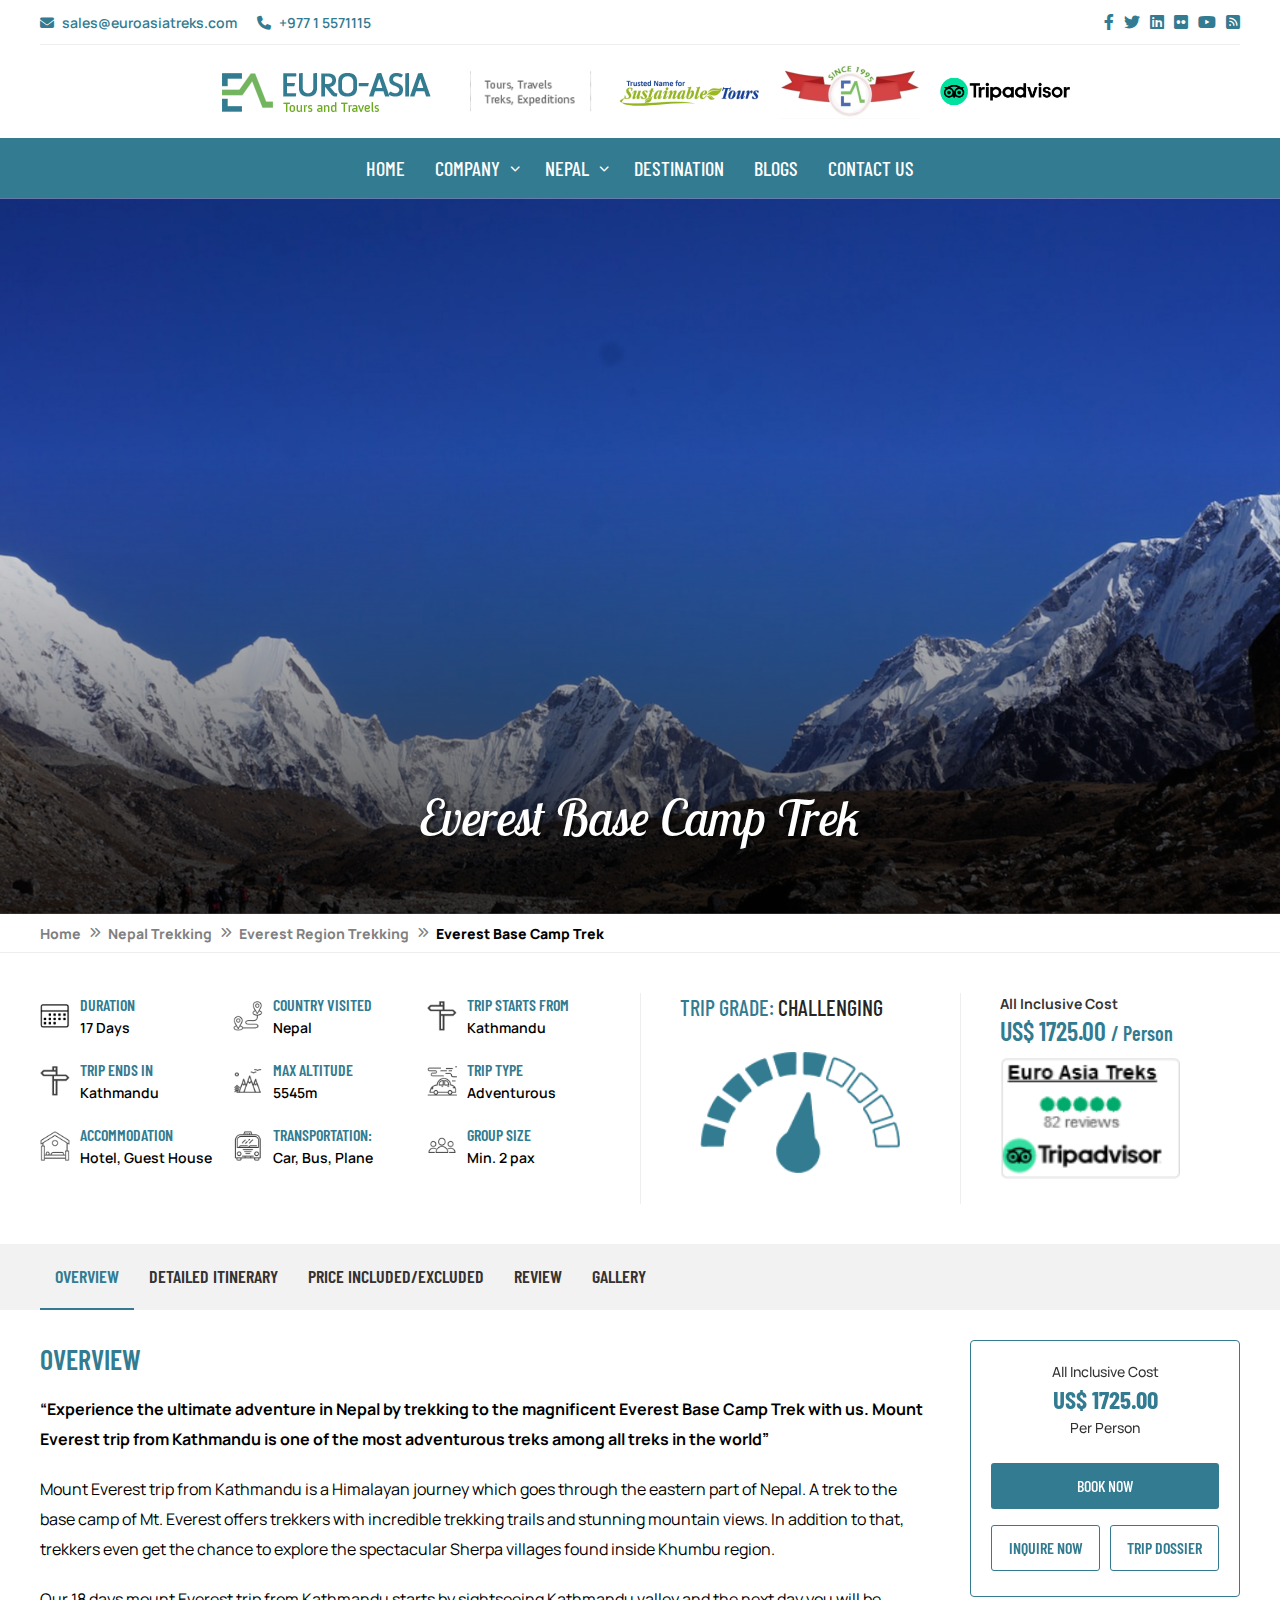
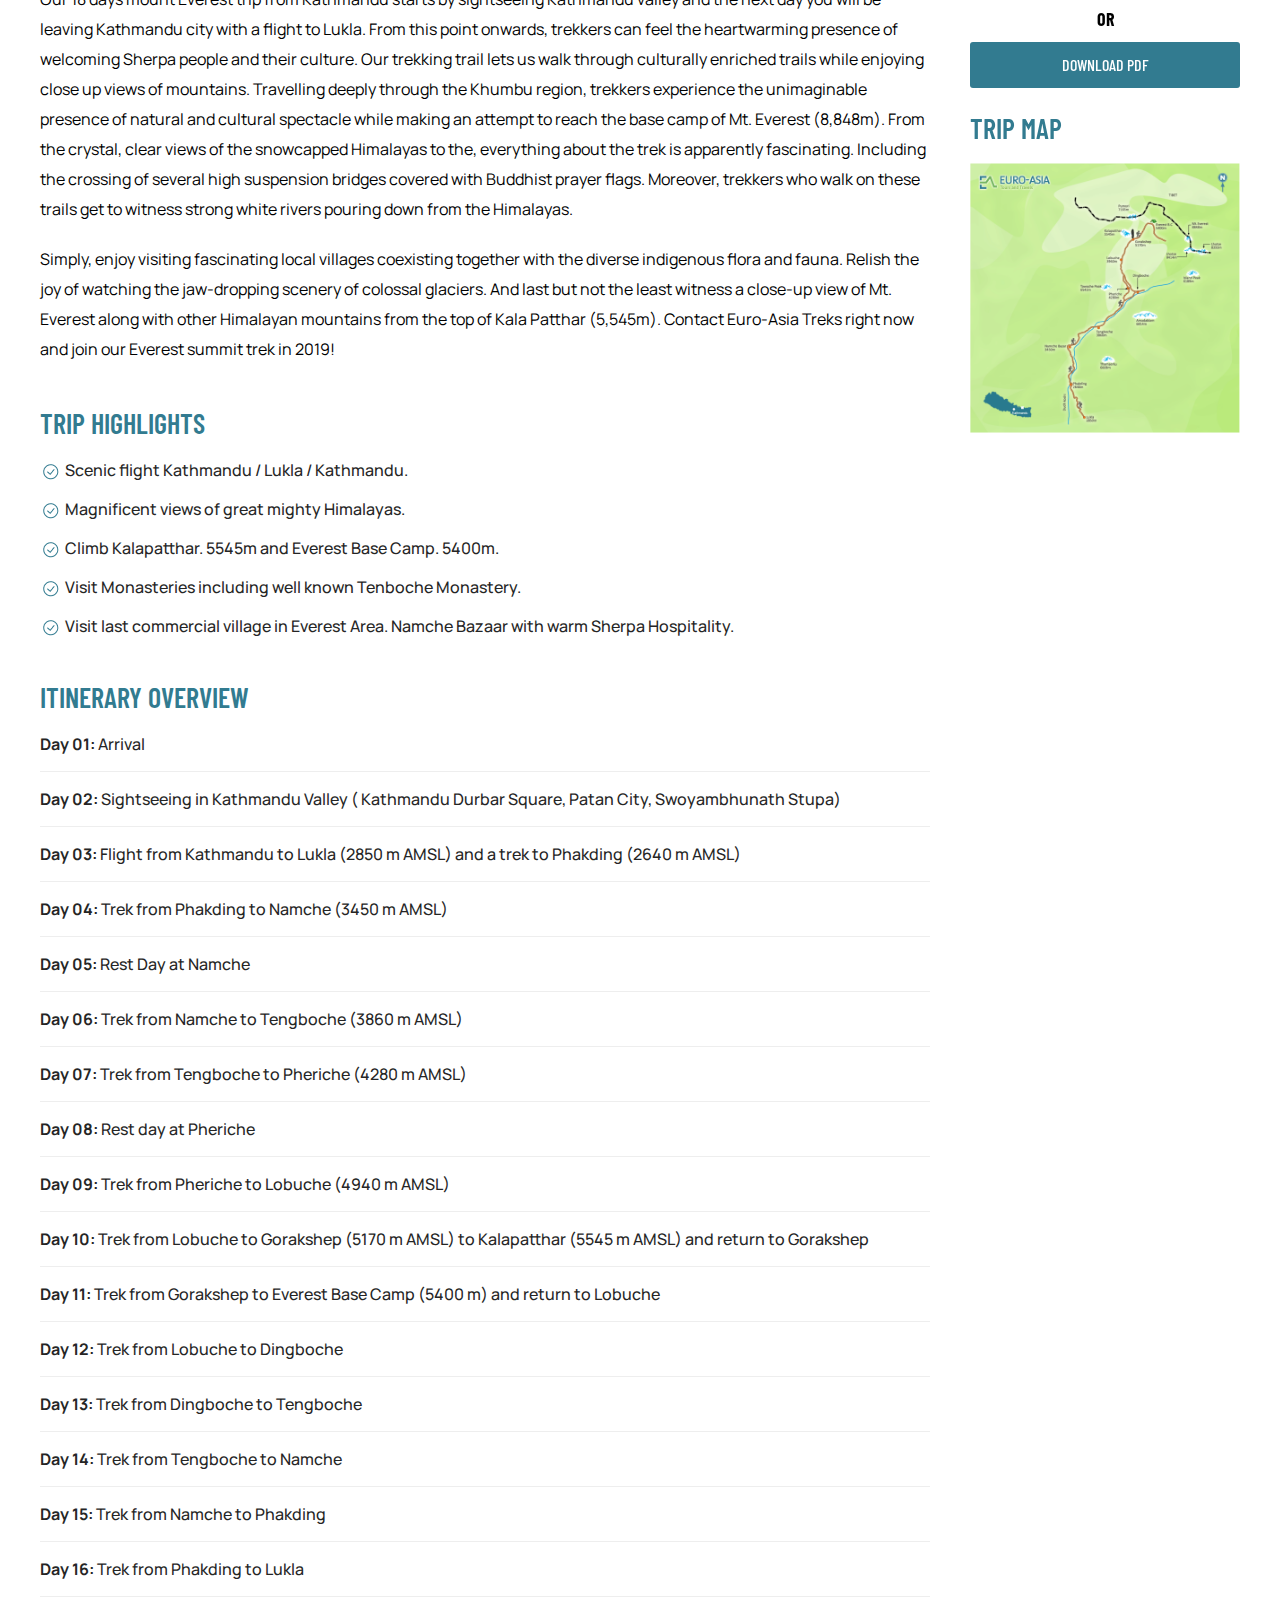
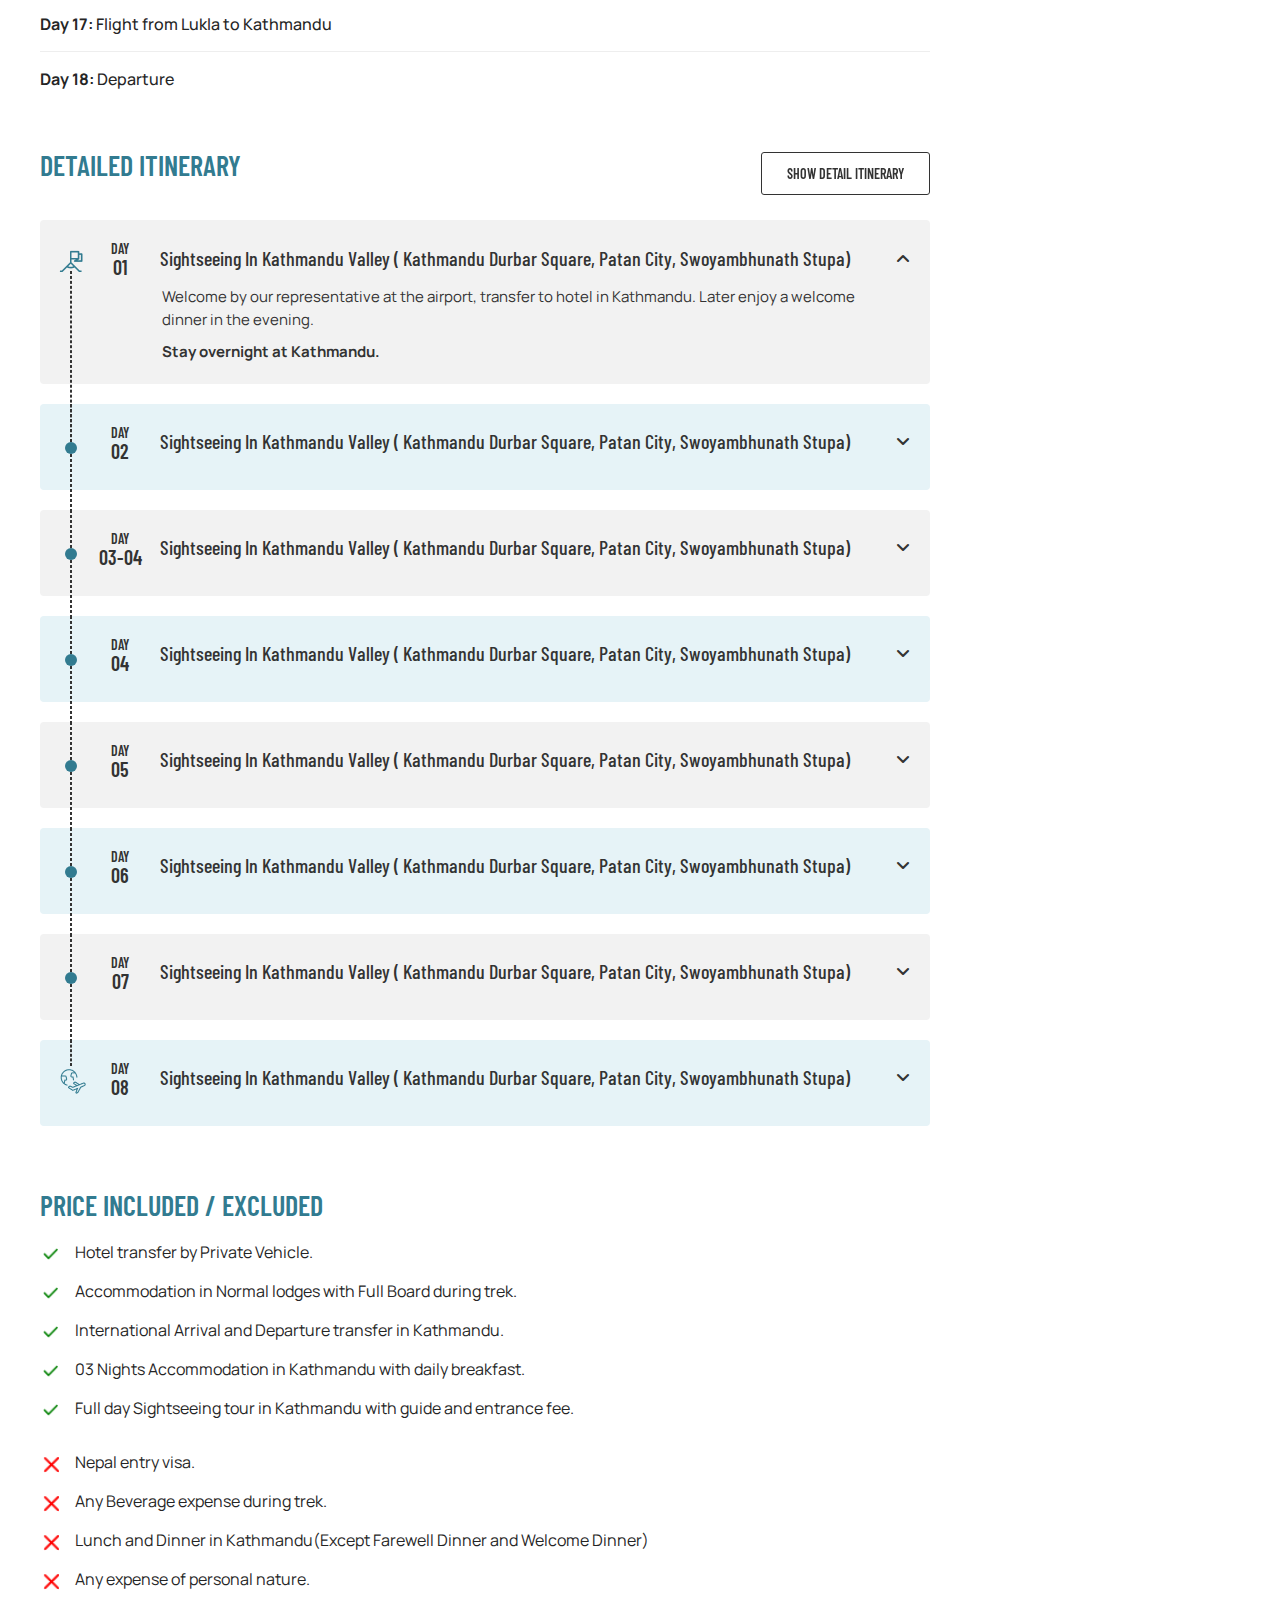
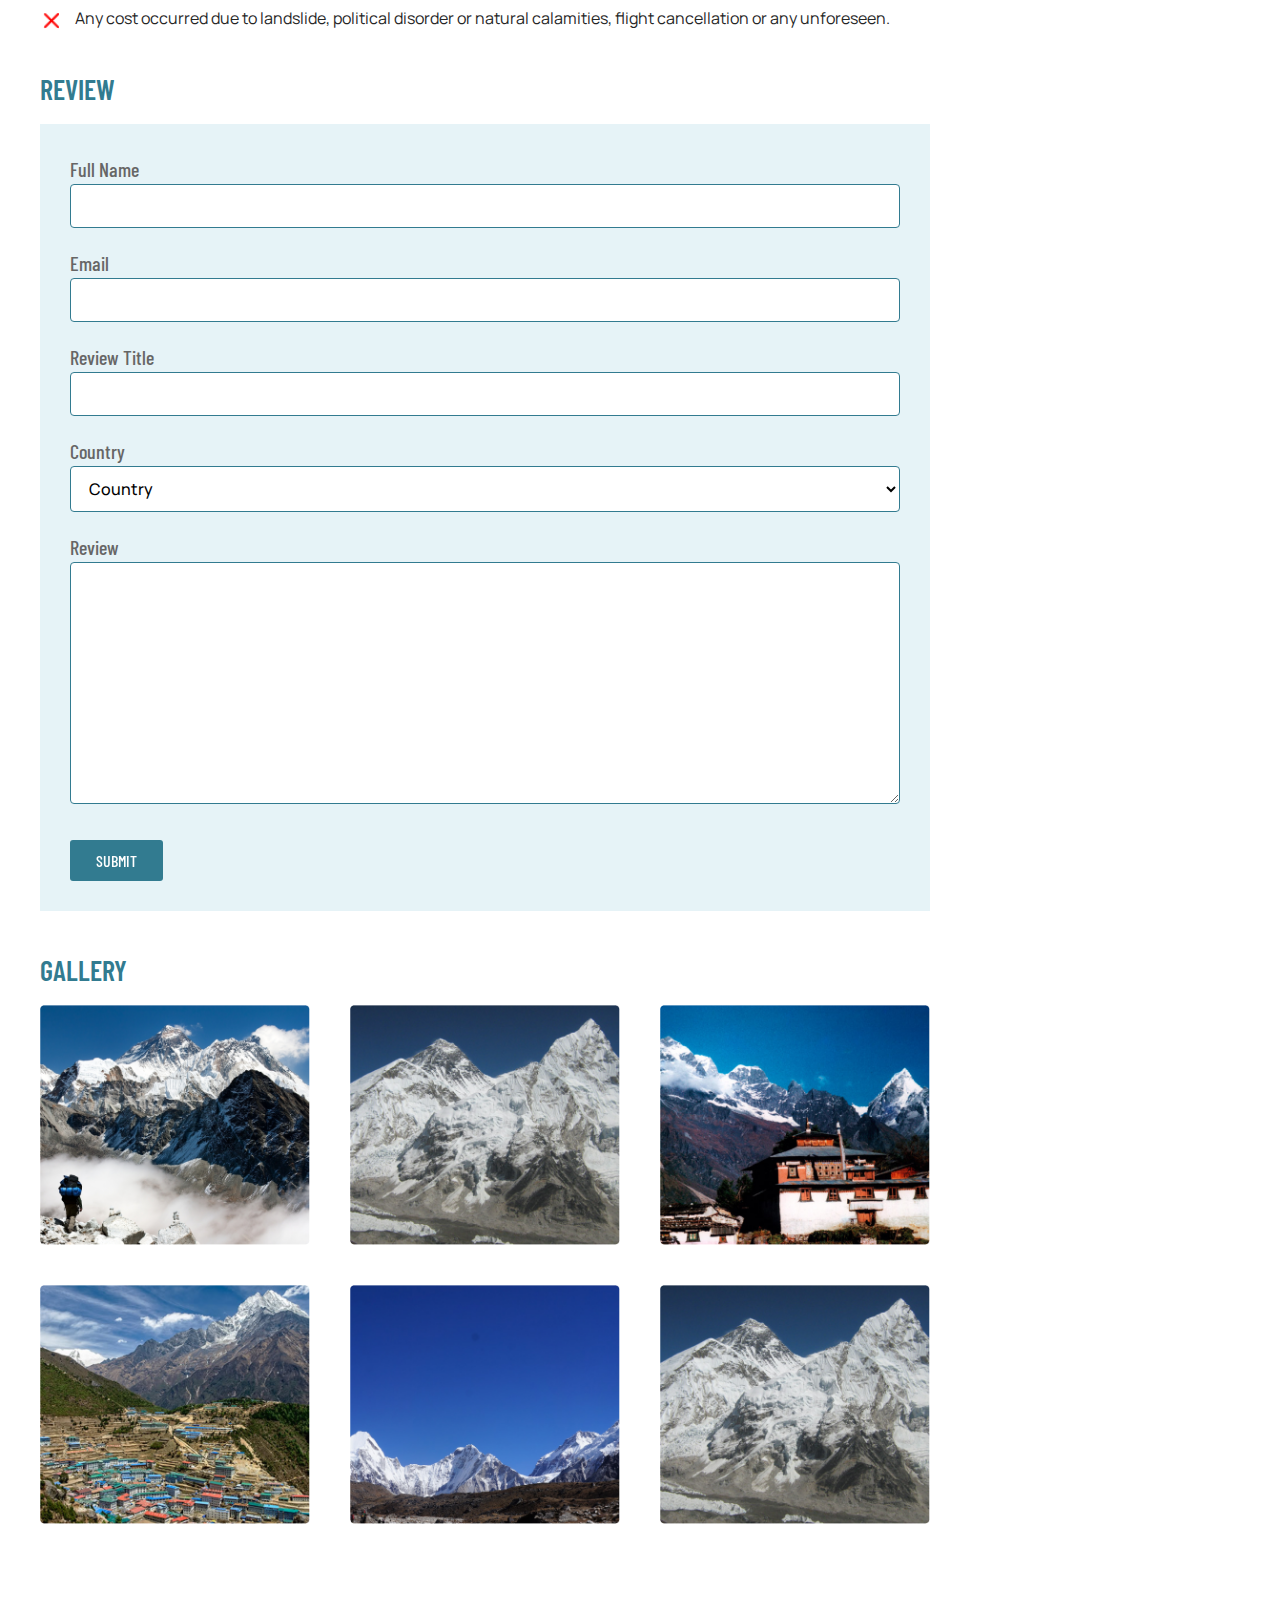
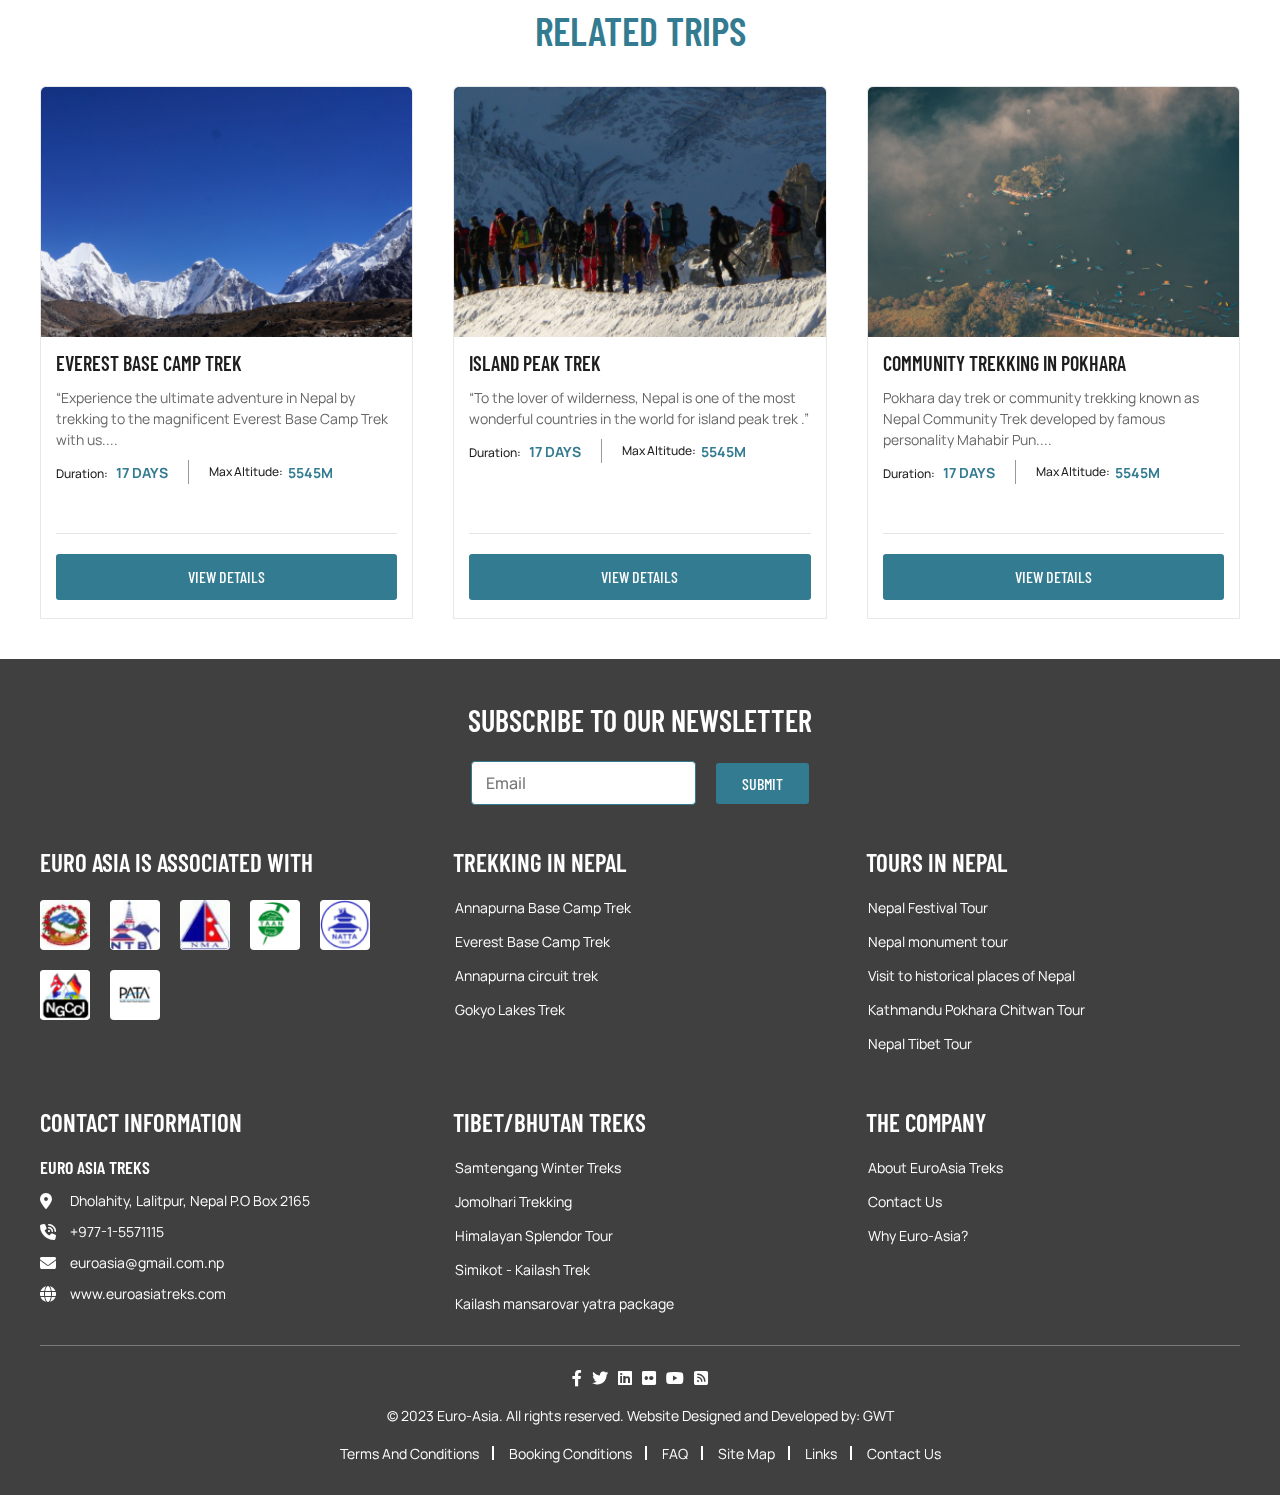
<file: everestBaseCamp.html>
<!DOCTYPE html>
<html lang="en">

<head>
    <meta charset="UTF-8">
    <meta name="viewport" content="width=device-width, initial-scale=1.0">
    <title>Euroasia</title>

    <link rel="stylesheet" href="./assets/css/all.css">
    <link rel="stylesheet" href="./assets/css/fancybox.css">
    <link rel="stylesheet" href="./assets/css/owl.carousel.min.css">
    <link rel="stylesheet" href="./assets/css/owl.theme.default.min.css">
    <link rel="stylesheet" href="./assets/css/uikit.min.css">
    <link rel="stylesheet" href="./assets/css/style.css">
    <link rel="stylesheet" href="./assets/css/responsive.css">
</head>

<body class="single-post">


    <div class="top-header uk-visible@s">
        <div class="uk-container">
            <div class="wrapper">
                <div class="info">
                    <div>
                        <i class="fa-solid fa-envelope"></i>
                        <a href="mailto:sales@euroasiatreks.com ">sales@euroasiatreks.com </a>
                    </div>
                    <div>
                        <i class="fa-solid fa-phone"></i>
                        <a href="tel:+97715571115">+977 1 5571115</a>
                    </div>
                </div>

                <div>
                    <div class="social_icons">
                        <ul>
                            <li><a href="#"><i class="fa-brands fa-facebook-f"></i></a></li>
                            <li><a href="#"><i class="fa-brands fa-twitter"></i></a></li>
                            <li><a href="#"><i class="fa-brands fa-linkedin"></i></a></li>
                            <li><a href="#"><i class="fa-brands fa-flickr"></i></a></li>
                            <li><a href="#"><i class="fa-brands fa-youtube"></i></a></li>
                            <li><a href="#"><i class="fa-solid fa-square-rss"></i></a></li>
                        </ul>
                    </div>
                </div>
            </div>
        </div>
    </div>

    <header id="masthead" class="site-header">
        <div class="mid-header"
            data-uk-sticky="media: (max-width: 960px);start: 300; animation: uk-animation-slide-top">
            <div class="uk-container">

                <div class="site-branding">
                    <div>

                        <a href="index.html" class="custom-logo-link"><img src="./assets/img/logo.png"
                                class="custom-logo" alt=""></a>

                    </div>

                    <div class="uk-visible@m">
                        <img alt="" src='/assets/img/logo-tag1.png'>
                    </div>
                    <div class="uk-visible@m">
                        <img alt="" src='/assets/img/logo-tag2.png'>
                    </div>
                    <div class="uk-visible@m">
                        <img alt="" src='/assets/img/logo-tag3.png'>
                    </div>
                    <div class="uk-visible@m trip__advisor">
                        <a href="#">
                            <img alt="" src='/assets/img/trip-advisor.png'>
                        </a>
                    </div>

                    <div class="ham__menu uk-hidden@m" data-uk-toggle="target: #offcanvas-overlay">

                        <svg width="24" height="24" viewBox="0 0 24 24" fill="none" xmlns="http://www.w3.org/2000/svg">
                            <path
                                d="M20 17.5C20.3852 17.5002 20.7556 17.6486 21.0344 17.9144C21.3132 18.1802 21.479 18.5431 21.4975 18.9279C21.516 19.3127 21.3858 19.6898 21.1338 19.9812C20.8818 20.2726 20.5274 20.4558 20.144 20.493L20 20.5H4C3.61478 20.4998 3.24441 20.3514 2.96561 20.0856C2.68682 19.8198 2.52099 19.4569 2.50248 19.0721C2.48396 18.6873 2.61419 18.3102 2.86618 18.0188C3.11816 17.7274 3.47258 17.5442 3.856 17.507L4 17.5H20ZM20 10.5C20.3978 10.5 20.7794 10.658 21.0607 10.9393C21.342 11.2206 21.5 11.6022 21.5 12C21.5 12.3978 21.342 12.7794 21.0607 13.0607C20.7794 13.342 20.3978 13.5 20 13.5H4C3.60218 13.5 3.22064 13.342 2.93934 13.0607C2.65804 12.7794 2.5 12.3978 2.5 12C2.5 11.6022 2.65804 11.2206 2.93934 10.9393C3.22064 10.658 3.60218 10.5 4 10.5H20ZM20 3.5C20.3978 3.5 20.7794 3.65804 21.0607 3.93934C21.342 4.22064 21.5 4.60218 21.5 5C21.5 5.39782 21.342 5.77936 21.0607 6.06066C20.7794 6.34196 20.3978 6.5 20 6.5H4C3.60218 6.5 3.22064 6.34196 2.93934 6.06066C2.65804 5.77936 2.5 5.39782 2.5 5C2.5 4.60218 2.65804 4.22064 2.93934 3.93934C3.22064 3.65804 3.60218 3.5 4 3.5H20Z"
                                fill="var(--secondary)" />
                        </svg>
                    </div>
                </div><!-- .site-branding -->
            </div>
        </div>

        <nav id="site-navigation" class="main-navigation uk-visible@m"
            data-uk-sticky="start: 300; animation: uk-animation-slide-top">


            <div class="menu-visible-main-menu-container">
                <ul id="primary-menu" class="menu">
                    <li class="menu-item menu-item-type-custom menu-item-object-custom current-menu-item menu-item-745">
                        <a href="index.html" aria-current="page">Home</a>
                    </li>
                    <li
                        class="menu-item menu-item-type-post_type menu-item-object-page menu-item-has-children menu-item-799">
                        <a href="#">Company</a>
                        <ul class="sub-menu">
                            <li class="menu-item menu-item-type-post_type menu-item-object-page menu-item-803"><a
                                    href="about.html">About Euroasia Treks</a></li>
                            <li class="menu-item menu-item-type-post_type menu-item-object-page menu-item-803"><a
                                    href="team.html">Our Team</a></li>
                            <li class="menu-item menu-item-type-post_type menu-item-object-page menu-item-803"><a
                                    href="partnership.html">Partnership with Euroasia</a></li>
                            <li class="menu-item menu-item-type-post_type menu-item-object-page menu-item-803"><a
                                    href="why.html">Why Euroasia?</a></li>
                        </ul>
                    </li>
                    <li
                        class="menu-item menu-item-type-post_type menu-item-object-page menu-item-has-children menu-item-746">
                        <a href="#">Nepal</a>
                        <ul class="sub-menu">
                            <li
                                class="menu-item menu-item-type-post_type menu-item-object-page menu-item-has-children menu-item-747">
                                <a href="nepalTrekking.html">Nepal Trekking</a>
                                <ul class="sub-menu">
                                    <li
                                        class="menu-item menu-item-type-custom menu-item-object-custom menu-item-has-children menu-item-810">
                                        <a href="everestRegion.html">Everest Region Trekking</a>
                                        <ul class="sub-menu">
                                            <li
                                                class="menu-item menu-item-type-taxonomy menu-item-object-category menu-item-748">
                                                <a href="everestBaseCamp.html">Everest Base Camp Trek</a>
                                            </li>
                                        </ul>
                                    </li>

                                </ul>
                            </li>

                        </ul>
                    </li>
                    <li class="menu-item menu-item-type-custom menu-item-object-custom menu-item-807">
                        <a href="destination.html">Destination</a>

                    </li>
                    <li class="menu-item menu-item-type-post_type menu-item-object-page menu-item-800"><a
                            href="blog.html">Blogs</a></li>

                    <li class="menu-item menu-item-type-post_type menu-item-object-page menu-item-801"><a
                            href="contactUs.html">Contact Us</a></li>
                </ul>
            </div>
        </nav>

        <div id="offcanvas-overlay" data-uk-offcanvas="overlay: true">
            <div class="uk-offcanvas-bar">
                <a href="index.html" class="custom-logo-link"><img src="./assets/img/logo.png" class="custom-logo"
                        alt=""></a>
                <button class="uk-offcanvas-close" type="button" data-uk-close></button>

                <div>


                    <div class="menu-visible-main-menu-container uk-hidden@m">
                        <ul id="primary-menu1" class="menu">
                            <li
                                class="menu-item menu-item-type-custom menu-item-object-custom current-menu-item menu-item-745">
                                <a href="index.html" aria-current="page">Home</a>
                            </li>
                            <li
                                class="menu-item menu-item-type-post_type menu-item-object-page menu-item-has-children menu-item-799">
                                <a href="#">Company</a>
                                <ul class="sub-menu">
                                    <li class="menu-item menu-item-type-post_type menu-item-object-page menu-item-803">
                                        <a href="about.html">About Euroasia Treks</a>
                                    </li>
                                    <li class="menu-item menu-item-type-post_type menu-item-object-page menu-item-803">
                                        <a href="team.html">Our Team</a>
                                    </li>
                                    <li class="menu-item menu-item-type-post_type menu-item-object-page menu-item-803">
                                        <a href="partnership.html">Partnership with Euroasia</a>
                                    </li>
                                    <li class="menu-item menu-item-type-post_type menu-item-object-page menu-item-803">
                                        <a href="why.html">Why Euroasia?</a>
                                    </li>
                                </ul>
                            </li>
                            <li
                                class="menu-item menu-item-type-post_type menu-item-object-page menu-item-has-children menu-item-746">
                                <a href="#">Nepal</a>
                                <ul class="sub-menu">
                                    <li
                                        class="menu-item menu-item-type-post_type menu-item-object-page menu-item-has-children menu-item-747">
                                        <a href="nepalTrekking.html">Nepal Trekking</a>
                                        <ul class="sub-menu">
                                            <li
                                                class="menu-item menu-item-type-custom menu-item-object-custom menu-item-has-children menu-item-810">
                                                <a href="everestRegion.html">Everest Region Trekking</a>
                                                <ul class="sub-menu">
                                                    <li
                                                        class="menu-item menu-item-type-taxonomy menu-item-object-category menu-item-748">
                                                        <a href="everestBaseCamp.html">Everest Base Camp Trek</a>
                                                    </li>
                                                </ul>
                                            </li>

                                        </ul>
                                    </li>

                                </ul>
                            </li>
                            <li class="menu-item menu-item-type-custom menu-item-object-custom menu-item-807">
                                <a href="destination.html">Destination</a>

                            </li>
                            <li class="menu-item menu-item-type-post_type menu-item-object-page menu-item-800"><a
                                    href="blog.html">Blogs</a></li>

                            <li class="menu-item menu-item-type-post_type menu-item-object-page menu-item-801"><a
                                    href="contactUs.html">Contact Us</a></li>
                        </ul>
                    </div>


                </div>

                <div class="offcanvas__images">
                    <div>
                        <img alt="" src='/assets/img/logo-tag1.png'>
                    </div>
                    <div>
                        <img alt="" src='/assets/img/logo-tag2.png'>
                    </div>
                    <div>
                        <img alt="" src='/assets/img/logo-tag3.png'>
                    </div>
                    <div class=" trip__advisor">
                        <a href="#">
                            <img alt="" src='/assets/img/trip-advisor.png'>
                        </a>
                    </div>
                </div>

                <div class="offcanvas__info uk-hidden@s">
                    <div class="wrapper">
                        <div class="info">
                            <div>
                                <i class="fa-solid fa-envelope"></i>
                                <a href="mailto:sales@euroasiatreks.com ">sales@euroasiatreks.com </a>
                            </div>
                            <div>
                                <i class="fa-solid fa-phone"></i>
                                <a href="tel:+97715571115">+977 1 5571115</a>
                            </div>
                        </div>

                        <div>
                            <div class="social_icons">
                                <ul>
                                    <li><a href="#"><i class="fa-brands fa-facebook-f"></i></a></li>
                                    <li><a href="#"><i class="fa-brands fa-twitter"></i></a></li>
                                    <li><a href="#"><i class="fa-brands fa-linkedin"></i></a></li>
                                    <li><a href="#"><i class="fa-brands fa-flickr"></i></a></li>
                                    <li><a href="#"><i class="fa-brands fa-youtube"></i></a></li>
                                    <li><a href="#"><i class="fa-solid fa-square-rss"></i></a></li>
                                </ul>
                            </div>
                        </div>
                    </div>
                </div>

            </div>
        </div>
    </header>

    <main id="primary" class="site-main ">

        <!-- single banner section -->
        <section class="banner__section">
            <div class="banner__content">
                <img alt="bannerimg" src='/assets/img/single-banner.png'>
                <div class="banner__txt" data-uk-scrollspy="cls: uk-animation-fade; delay: 300;repeat:true">
                    <h1>Everest Base Camp Trek</h1>
                </div>

                <div class="overlay"></div>
            </div>
        </section>
        <!-- single banner section -->

        <!-- breadcrumb section -->
        <div class="breadcrumb">
            <div class="uk-container">
                <ul>
                    <li><a href="index.html">Home</a></li>
                    <li><a href="nepalTrekking.html">Nepal Trekking</a></li>
                    <li><a href="everestRegion.html">Everest Region Trekking</a></li>
                    <li><a href="everestBaseCamp.html" class="active">Everest Base Camp Trek</a></li>
                </ul>
            </div>
        </div>
        <!-- breadcrumb section -->

        <!-- single trip fact section -->
        <div class="tripfact__section">
            <div class="uk-container">
                <div class="uk-grid uk-grid-divider" data-uk-grid>

                    <div class="uk-width-expand tripfact__content uk-visible@s">
                        <ul>
                            <li>
                                <img src='/assets/img/duration.png' alt="">

                                <div>
                                    <span>
                                        Duration
                                    </span>

                                    <p>
                                        17 Days
                                    </p>
                                </div>
                            </li>
                            <li>
                                <img src='/assets/img/country-visited.png' alt="">

                                <div>
                                    <span>
                                        Country visited
                                    </span>
                                    <p>Nepal</p>
                                </div>
                            </li>
                            <li>
                                <img src='/assets/img/trip-start-end.png' alt="">

                                <div>
                                    <span>
                                        trip starts from
                                    </span>
                                    <p>
                                        Kathmandu</p>
                                </div>
                            </li>
                            <li>
                                <img src='/assets/img/trip-start-end.png' alt="">

                                <div>
                                    <span>
                                        trip ends in
                                    </span>

                                    <p>Kathmandu</p>

                                </div>
                            </li>
                            <li>
                                <img src='/assets/img/altitude.png' alt="">

                                <div>
                                    <span>
                                        Max altitude
                                    </span>

                                    <p>5545m</p>

                                </div>
                            </li>
                            <li>
                                <img src='/assets/img/trip-type.png' alt="">

                                <div>
                                    <span>
                                        Trip Type
                                    </span>
                                    <p>
                                        Adventurous</p>
                                </div>
                            </li>
                            <li>
                                <img src='/assets/img/accommodation.png' alt="">

                                <div>
                                    <span>
                                        Accommodation
                                    </span>

                                    <p>Hotel, Guest House</p>

                                </div>
                            </li>
                            <li>
                                <img src='/assets/img/transportation.png' alt="">

                                <div>
                                    <span>
                                        Transportation:
                                    </span>

                                    <p>Car, Bus, Plane</p>

                                </div>
                            </li>
                            <li>
                                <img src='/assets/img/group-size.png' alt="">

                                <div>
                                    <span>
                                        Group size
                                    </span>

                                    <p>Min. 2 pax</p>

                                </div>
                            </li>

                        </ul>
                    </div>

                    <div class="uk-width-1-4@m uk-width-1-2@s">
                        <div class="trip__grade">
                            <h2>Trip Grade: <span>Challenging</span> </h2>
                            <img alt="" src='/assets/img/trip-grade.png'>
                        </div>
                    </div>
                    <div class="uk-width-1-4@m uk-width-1-2@s uk-visible@s">
                        <div class="trip__cost">
                            <p>All Inclusive Cost</p>
                            <h2>US$ 1725.00 <span>/ Person</span> </h2>
                            <img alt="" src='/assets/img/trip-cost-advisor.png'>
                        </div>
                    </div>

                    <!-- button section for mobile version-->
                    <div class='uk-hidden@s uk-width-1-1'>
                        <div class="btn__wrapper">
                            <a href="#download-container" class="btn" data-uk-toggle>Download PDF</a>
                            <a href="#" class="btn light__transparent__btn">trip dossier</a>
                        </div>
                    </div>
                    <!-- button section for mobile version-->

                </div>
            </div>
        </div>
        <!-- single trip fact section -->

        <!-- single nav section -->
        <section class="tripNav__section uk-visible@s">
            <div class="uk-container itenery_nav_scroll">
                <ul data-uk-scrollspy-nav="closest: li; scroll: true;offset:155">
                    <li class="active">
                        <h3>
                            <a href="#overview"><span>
                                    Overview
                                </span></a>
                        </h3>
                    </li>
                    <li>
                        <h3><a href="#itinerary"><span>Detailed Itinerary</span></a></h3>
                    </li>
                    <li>
                        <h3><a href="#price"><span>Price Included/Excluded</span></a></h3>
                    </li>
                    <li>
                        <h3><a href="#review"><span>review</span></a>
                        </h3>
                    </li>
                    <li>
                        <h3><a href="#gallery"><span>Gallery</span></a>
                        </h3>
                    </li>
                </ul>
            </div>
        </section>
        <!-- single nav section -->

        <!-- single trip list section -->
        <section class="tripList__section">
            <div class="uk-container">
                <div class="uk-grid" data-uk-grid>
                    <div class="uk-width-expand maincontent">
                        <!-- overview section -->
                        <div id="overview">
                            <div class="trip__content__wrapper active">
                                <h4>Overview</h4>
                                <div class="trip__overview toggleContent">

                                    <p>
                                        <strong>

                                            “Experience the ultimate adventure in Nepal by trekking to the magnificent
                                            Everest
                                            Base Camp Trek with us. Mount Everest trip from Kathmandu is one of the most
                                            adventurous treks among all treks in the world”
                                        </strong>
                                    </p>

                                    <p>
                                        Mount Everest trip from Kathmandu is a Himalayan journey which goes through the
                                        eastern
                                        part of Nepal. A trek to the base camp of Mt. Everest offers trekkers with
                                        incredible
                                        trekking trails and stunning mountain views. In addition to that, trekkers even
                                        get
                                        the
                                        chance to explore the spectacular Sherpa villages found inside Khumbu region.

                                    </p>

                                    <p>

                                        Our 18 days mount Everest trip from Kathmandu starts by sightseeing Kathmandu
                                        valley
                                        and
                                        the next day you will be leaving Kathmandu city with a flight to Lukla. From
                                        this
                                        point
                                        onwards, trekkers can feel the heartwarming presence of welcoming Sherpa people
                                        and
                                        their culture. Our trekking trail lets us walk through culturally enriched
                                        trails
                                        while
                                        enjoying close up views of mountains. Travelling deeply through the Khumbu
                                        region,
                                        trekkers experience the unimaginable presence of natural and cultural spectacle
                                        while
                                        making an attempt to reach the base camp of Mt. Everest (8,848m). From the
                                        crystal,
                                        clear views of the snowcapped Himalayas to the, everything about the trek is
                                        apparently
                                        fascinating. Including the crossing of several high suspension bridges covered
                                        with
                                        Buddhist prayer flags. Moreover, trekkers who walk on these trails get to
                                        witness
                                        strong
                                        white rivers pouring down from the Himalayas.
                                    </p>

                                    <p>

                                        Simply, enjoy visiting fascinating local villages coexisting together with the
                                        diverse
                                        indigenous flora and fauna. Relish the joy of watching the jaw-dropping scenery
                                        of
                                        colossal glaciers. And last but not the least witness a close-up view of Mt.
                                        Everest
                                        along with other Himalayan mountains from the top of Kala Patthar (5,545m).
                                        Contact Euro-Asia Treks right now and join our Everest summit trek in 2019!
                                    </p>

                                </div>
                            </div>

                            <!-- trip fact section for mobile version -->
                            <div class="uk-hidden@s">
                                <div class="trip__content__wrapper">
                                    <h4>Trip facts</h4>

                                    <div class="tripfact__section uk-padding-remove toggleContent">
                                        <ul>
                                            <li>
                                                <img src='/assets/img/duration.png' alt="">

                                                <div>
                                                    <span>
                                                        Duration
                                                    </span>

                                                    <p>
                                                        17 Days
                                                    </p>
                                                </div>
                                            </li>
                                            <li>
                                                <img src='/assets/img/country-visited.png' alt="">

                                                <div>
                                                    <span>
                                                        Country visited
                                                    </span>
                                                    <p>Nepal</p>
                                                </div>
                                            </li>
                                            <li>
                                                <img src='/assets/img/trip-start-end.png' alt="">

                                                <div>
                                                    <span>
                                                        trip starts from
                                                    </span>
                                                    <p>
                                                        Kathmandu</p>
                                                </div>
                                            </li>
                                            <li>
                                                <img src='/assets/img/trip-start-end.png' alt="">

                                                <div>
                                                    <span>
                                                        trip ends in
                                                    </span>

                                                    <p>Kathmandu</p>

                                                </div>
                                            </li>
                                            <li>
                                                <img src='/assets/img/altitude.png' alt="">

                                                <div>
                                                    <span>
                                                        Max altitude
                                                    </span>

                                                    <p>5545m</p>

                                                </div>
                                            </li>
                                            <li>
                                                <img src='/assets/img/trip-type.png' alt="">

                                                <div>
                                                    <span>
                                                        Trip Type
                                                    </span>
                                                    <p>
                                                        Adventurous</p>
                                                </div>
                                            </li>
                                            <li>
                                                <img src='/assets/img/accommodation.png' alt="">

                                                <div>
                                                    <span>
                                                        Accommodation
                                                    </span>

                                                    <p>Hotel, Guest House</p>

                                                </div>
                                            </li>
                                            <li>
                                                <img src='/assets/img/transportation.png' alt="">

                                                <div>
                                                    <span>
                                                        Transportation:
                                                    </span>

                                                    <p>Car, Bus, Plane</p>

                                                </div>
                                            </li>
                                            <li>
                                                <img src='/assets/img/group-size.png' alt="">

                                                <div>
                                                    <span>
                                                        Group size
                                                    </span>

                                                    <p>Min. 2 pax</p>

                                                </div>
                                            </li>

                                        </ul>
                                    </div>
                                </div>
                            </div>
                            <!-- trip fact section for mobile version -->

                            <div class="trip__content__wrapper">
                                <h4>Trip highlights</h4>

                                <div class="trip__highlight toggleContent">
                                    <ul>
                                        <li>Scenic flight Kathmandu / Lukla / Kathmandu.</li>
                                        <li>Magnificent views of great mighty Himalayas.</li>
                                        <li>Climb Kalapatthar. 5545m and Everest Base Camp. 5400m.</li>
                                        <li>Visit Monasteries including well known Tenboche Monastery.</li>
                                        <li>Visit last commercial village in Everest Area. Namche Bazaar with warm
                                            Sherpa
                                            Hospitality.</li>
                                    </ul>
                                </div>
                            </div>

                            <div class="trip__content__wrapper">
                                <h4>itinerary Overview</h4>

                                <div class="itinerary__overview toggleContent">
                                    <ul>
                                        <li>Day 01: <span>Arrival</span></li>
                                        <li>Day 02: <span>Sightseeing in Kathmandu Valley ( Kathmandu Durbar Square,
                                                Patan
                                                City,
                                                Swoyambhunath Stupa)</span></li>
                                        <li>Day 03: <span>Flight from Kathmandu to Lukla (2850 m AMSL) and a trek to
                                                Phakding (2640 m
                                                AMSL)</span></li>
                                        <li>Day 04: <span>Trek from Phakding to Namche (3450 m AMSL)</span></li>
                                        <li>Day 05: <span>Rest Day at Namche</span></li>
                                        <li>Day 06: <span>Trek from Namche to Tengboche (3860 m AMSL)</span></li>
                                        <li>Day 07: <span>Trek from Tengboche to Pheriche (4280 m AMSL)</span></li>
                                        <li>Day 08: <span>Rest day at Pheriche</span></li>
                                        <li>Day 09: <span>Trek from Pheriche to Lobuche (4940 m AMSL)</span></li>
                                        <li>Day 10: <span>Trek from Lobuche to Gorakshep (5170 m AMSL) to Kalapatthar
                                                (5545
                                                m AMSL)
                                                and return to Gorakshep</span></li>
                                        <li>Day 11: <span>Trek from Gorakshep to Everest Base Camp (5400 m) and return
                                                to
                                                Lobuche</span></li>
                                        <li>Day 12: <span>Trek from Lobuche to Dingboche</span></li>
                                        <li>Day 13: <span>Trek from Dingboche to Tengboche</span></li>
                                        <li>Day 14: <span>Trek from Tengboche to Namche</span></li>
                                        <li>Day 15: <span>Trek from Namche to Phakding</span></li>
                                        <li>Day 16: <span>Trek from Phakding to Lukla</span></li>
                                        <li>Day 17: <span>Flight from Lukla to Kathmandu</span></li>
                                        <li>Day 18: <span>Departure</span></li>

                                    </ul>
                                </div>
                            </div>
                        </div>
                        <!-- overview section -->

                        <!-- detailed itinerary section -->
                        <div id="itinerary">
                            <div class="trip__content__wrapper">

                                <h4 class="resp_title">Detailed itinerary</h4>

                                <div class="title__wrapper">
                                    <div>
                                        <h4>Detailed itinerary</h4>
                                    </div>

                                    <div class="uk-flex">
                                        <span class="btn dark__transparent__btn openAllBtn">Show Detail
                                            Itinerary</span>
                                    </div>
                                </div>

                                <div class="detailed__itinerary toggleContent">
                                    <div class="resp_title uk-margin-small-bottom">
                                        <span class="btn dark__transparent__btn openAllBtn">Show Detail
                                            Itinerary</span>
                                    </div>
                                    <ul>
                                        <li class="active">
                                            <div>
                                                <div class="content__title">
                                                    <div class="days">
                                                        <span>day</span>
                                                        <span>01</span>
                                                    </div>

                                                    <div class="title__txt">
                                                        <span> Sightseeing in Kathmandu Valley (
                                                            Kathmandu Durbar Square, Patan City, Swoyambhunath
                                                            Stupa)</span>
                                                    </div>
                                                </div>
                                                <div class="content__desc">
                                                    <p>Welcome by our representative at the airport, transfer to hotel
                                                        in
                                                        Kathmandu. Later enjoy a welcome dinner in the evening.
                                                    </p>
                                                    <p>
                                                        <strong>Stay overnight at Kathmandu.</strong>
                                                    </p>
                                                </div>
                                            </div>
                                        </li>

                                        <li>
                                            <div>
                                                <div class="content__title">
                                                    <div class="days">
                                                        <span>day</span>
                                                        <span>02</span>
                                                    </div>

                                                    <div class="title__txt">
                                                        <span> Sightseeing in Kathmandu Valley (
                                                            Kathmandu Durbar Square, Patan City, Swoyambhunath
                                                            Stupa)</span>
                                                    </div>
                                                </div>
                                                <div class="content__desc">
                                                    <p>Welcome by our representative at the airport, transfer to hotel
                                                        in
                                                        Kathmandu. Later enjoy a welcome dinner in the evening.
                                                    </p>
                                                    <p>
                                                        <strong>Stay overnight at Kathmandu.</strong>
                                                    </p>
                                                </div>
                                            </div>
                                        </li>

                                        <li>
                                            <div>
                                                <div class="content__title">
                                                    <div class="days">
                                                        <span>day</span>
                                                        <span>03-04</span>
                                                    </div>

                                                    <div class="title__txt">
                                                        <span> Sightseeing in Kathmandu Valley (
                                                            Kathmandu Durbar Square, Patan City, Swoyambhunath
                                                            Stupa)</span>
                                                    </div>
                                                </div>
                                                <div class="content__desc">
                                                    <p>Welcome by our representative at the airport, transfer to hotel
                                                        in
                                                        Kathmandu. Later enjoy a welcome dinner in the evening.
                                                    </p>
                                                    <p>
                                                        <strong>Stay overnight at Kathmandu.</strong>
                                                    </p>
                                                </div>
                                            </div>
                                        </li>

                                        <li>
                                            <div>
                                                <div class="content__title">
                                                    <div class="days">
                                                        <span>day</span>
                                                        <span>04</span>
                                                    </div>

                                                    <div class="title__txt">
                                                        <span> Sightseeing in Kathmandu Valley (
                                                            Kathmandu Durbar Square, Patan City, Swoyambhunath
                                                            Stupa)</span>
                                                    </div>
                                                </div>
                                                <div class="content__desc">
                                                    <p>Welcome by our representative at the airport, transfer to hotel
                                                        in
                                                        Kathmandu. Later enjoy a welcome dinner in the evening.
                                                    </p>
                                                    <p>
                                                        <strong>Stay overnight at Kathmandu.</strong>
                                                    </p>
                                                </div>
                                            </div>
                                        </li>

                                        <li>
                                            <div>
                                                <div class="content__title">
                                                    <div class="days">
                                                        <span>day</span>
                                                        <span>05</span>
                                                    </div>

                                                    <div class="title__txt">
                                                        <span> Sightseeing in Kathmandu Valley (
                                                            Kathmandu Durbar Square, Patan City, Swoyambhunath
                                                            Stupa)</span>
                                                    </div>
                                                </div>
                                                <div class="content__desc">
                                                    <p>Welcome by our representative at the airport, transfer to hotel
                                                        in
                                                        Kathmandu. Later enjoy a welcome dinner in the evening.
                                                    </p>
                                                    <p>
                                                        <strong>Stay overnight at Kathmandu.</strong>
                                                    </p>
                                                </div>
                                            </div>
                                        </li>

                                        <li>
                                            <div>
                                                <div class="content__title">
                                                    <div class="days">
                                                        <span>day</span>
                                                        <span>06</span>
                                                    </div>

                                                    <div class="title__txt">
                                                        <span> Sightseeing in Kathmandu Valley (
                                                            Kathmandu Durbar Square, Patan City, Swoyambhunath
                                                            Stupa)</span>
                                                    </div>
                                                </div>
                                                <div class="content__desc">
                                                    <p>Welcome by our representative at the airport, transfer to hotel
                                                        in
                                                        Kathmandu. Later enjoy a welcome dinner in the evening.
                                                    </p>
                                                    <p>
                                                        <strong>Stay overnight at Kathmandu.</strong>
                                                    </p>
                                                </div>
                                            </div>
                                        </li>

                                        <li>
                                            <div>
                                                <div class="content__title">
                                                    <div class="days">
                                                        <span>day</span>
                                                        <span>07</span>
                                                    </div>

                                                    <div class="title__txt">
                                                        <span> Sightseeing in Kathmandu Valley (
                                                            Kathmandu Durbar Square, Patan City, Swoyambhunath
                                                            Stupa)</span>
                                                    </div>
                                                </div>
                                                <div class="content__desc">
                                                    <p>Welcome by our representative at the airport, transfer to hotel
                                                        in
                                                        Kathmandu. Later enjoy a welcome dinner in the evening.
                                                    </p>
                                                    <p>
                                                        <strong>Stay overnight at Kathmandu.</strong>
                                                    </p>
                                                </div>
                                            </div>
                                        </li>

                                        <li>
                                            <div>
                                                <div class="content__title">
                                                    <div class="days">
                                                        <span>day</span>
                                                        <span>08</span>
                                                    </div>

                                                    <div class="title__txt">
                                                        <span> Sightseeing in Kathmandu Valley (
                                                            Kathmandu Durbar Square, Patan City, Swoyambhunath
                                                            Stupa)</span>
                                                    </div>
                                                </div>
                                                <div class="content__desc">
                                                    <p>Welcome by our representative at the airport, transfer to hotel
                                                        in
                                                        Kathmandu. Later enjoy a welcome dinner in the evening.
                                                    </p>
                                                    <p>
                                                        <strong>Stay overnight at Kathmandu.</strong>
                                                    </p>
                                                </div>
                                            </div>
                                        </li>


                                    </ul>
                                </div>
                            </div>
                        </div>
                        <!-- detailed itinerary section -->

                        <!-- price section -->
                        <div id="price">
                            <div class="trip__content__wrapper">
                                <h4>Price Included / Excluded</h4>

                                <div class="toggleContent">

                                    <div class="trip__price include__price">
                                        <ul>
                                            <li>Hotel transfer by Private Vehicle.</li>
                                            <li>Accommodation in Normal lodges with Full Board during trek.</li>
                                            <li>International Arrival and Departure transfer in Kathmandu.</li>
                                            <li>03 Nights Accommodation in Kathmandu with daily breakfast.</li>
                                            <li>Full day Sightseeing tour in Kathmandu with guide and entrance fee.</li>
                                        </ul>
                                    </div>
                                    <div class="trip__price exclude__price">
                                        <ul>
                                            <li>Nepal entry visa.</li>
                                            <li>Any Beverage expense during trek.</li>
                                            <li>Lunch and Dinner in Kathmandu(Except Farewell Dinner and Welcome Dinner)
                                            </li>
                                            <li>Any expense of personal nature.</li>
                                            <li>Any cost occurred due to landslide, political disorder or natural
                                                calamities,
                                                flight cancellation or any unforeseen.</li>
                                        </ul>
                                    </div>

                                </div>
                            </div>
                        </div>
                        <!-- price section -->

                        <!-- review section -->
                        <div id="review">
                            <div class="trip__content__wrapper">
                                <h4>Review</h4>
                                <div class="trip__review toggleContent">
                                    <div class="review__form">
                                        <form action="">
                                            <div>
                                                <label for="name">Full Name</label>
                                                <input type="text" id="name">
                                            </div>
                                           
                                            <div>
                                                <label for="email">Email</label>
                                                <input type="email" id="email">
                                            </div>
                                            <div>
                                                <label for="reviewTitle">Review Title</label>
                                                <input type="text" id="reviewTitle">
                                            </div>
                                            
                                            <div>
                                                <label for="country">Country</label>
                                                <select name="country" id="country">
                                                    <option value="">Country</option>
                                                    <option value="1">Nepal</option>
                                                </select>
                                            </div>
                                            <div>
                                                <label for="review">Review</label>
                                                <textarea name="review" id="review" cols="30" rows="10"></textarea>
                                            </div>
                                            <button type="submit" class="btn uk-margin-small-top">
                                                Submit
                                            </button>
                                        </form>
                                    </div>
                                </div>
                            </div>
                        </div>
                        <!-- review section -->

                        <!-- gallery section -->
                        <div id="gallery">
                            <div class="trip__content__wrapper">
                                <h4>Gallery</h4>
                                <div class="trip__gallery toggleContent">
                                    <div class="uk-grid uk-child-width-1-3@m uk-child-width-1-2@s" data-uk-grid>
                                        <div>
                                            <a href='/assets/img/gallery1.png' data-fancybox="gallery"
                                                data-caption="Caption #1">
                                                <img alt="" src='/assets/img/gallery1.png'>
                                            </a>

                                        </div>

                                        <div>
                                            <a href='/assets/img/gallery2.png' data-fancybox="gallery"
                                                data-caption="Caption #1">
                                                <img alt="" src='/assets/img/gallery2.png'>
                                            </a>

                                        </div>
                                        <div>
                                            <a href='/assets/img/gallery3.png' data-fancybox="gallery"
                                                data-caption="Caption #1">
                                                <img alt="" src='/assets/img/gallery3.png'>
                                            </a>

                                        </div>
                                        <div>
                                            <a href='/assets/img/gallery4.png' data-fancybox="gallery"
                                                data-caption="Caption #1">
                                                <img alt="" src='/assets/img/gallery4.png'>
                                            </a>

                                        </div>
                                        <div>
                                            <a href='/assets/img/gallery5.png' data-fancybox="gallery"
                                                data-caption="Caption #1">
                                                <img alt="" src='/assets/img/gallery5.png'>
                                            </a>

                                        </div>
                                        <div>
                                            <a href='/assets/img/gallery6.png' data-fancybox="gallery"
                                                data-caption="Caption #1">
                                                <img alt="" src='/assets/img/gallery6.png'>
                                            </a>

                                        </div>
                                    </div>
                                </div>
                            </div>
                        </div>
                        <!-- gallery section -->

                        <!-- trip map section for mobile version -->
                        <div class="uk-hidden@s">
                            <div class="trip__content__wrapper">
                                <h4>Trip Map</h4>
                                <div class="trip__map toggleContent">

                                    <a href='/assets/img/map.png' data-fancybox data-caption="Trip Map">
                                        <img alt="" src='/assets/img/map.png'>
                                    </a>
                                </div>

                            </div>
                        </div>
                        <!-- trip map section for mobile version -->


                    </div>

                    <div class="uk-width-1-4@l uk-width-1-3@m sidecontent">
                        <div class="sticky__sidebar uk-visible@s">
                            <div>

                                <div class="inclusive__cost ">
                                    <p>All Inclusive Cost</p>
                                    <h4>US$ 1725.00</h4>
                                    <p>Per Person</p>

                                    <div class="uk-margin-top">
                                        <a href="bookingForm.html" class="btn">Book Now</a>
                                    </div>
                                    <div class="btn__wrapper">
                                        <a href="contactUs.html" class="btn light__transparent__btn">Inquire Now</a>
                                        <a href="#" class="btn light__transparent__btn">trip dossier</a>
                                    </div>
                                </div>

                                <h5>Or</h5>

                                <div class="download__pdf">
                                    <a href="#download-container" class="btn" data-uk-toggle>download pdf</a>
                                </div>
                            </div>

                            <div class="trip__map">
                                <h4>Trip Map</h4>

                                <a href='/assets/img/map.png' data-fancybox data-caption="Trip Map">
                                    <img alt="" src='/assets/img/map.png'>
                                </a>
                            </div>
                        </div>
                    </div>
                </div>
            </div>

        </section>
        <!-- single trip list section -->

        <!-- download pop up -->


        <div id="download-container" class="uk-flex-top" data-uk-modal>
            <div class="uk-modal-dialog uk-modal-body uk-margin-auto-vertical download-container">

                <button class="uk-modal-close-default" type="button" data-uk-close></button>

                <div class="form__wrapper">
                    <p>Please provide your email address.</p>
                    <form action="">
                        <div>
                            <input type="email" id="email">
                        </div>
                        <button type="submit" class="btn uk-margin-small-top">
                            Submit
                        </button>
                    </form>
                </div>

            </div>
        </div>
        <!-- download pop up -->

        <!-- trip price fixed on bottom for mobile version -->
        <div class="uk-hidden@s tripList__section fixed__trip__price">
            <div class="inclusive__cost ">
                <div>
                    <p>All Inclusive Cost</p>
                    <h4>US$ 1725.00</h4>
                    <p>Per Person</p>
                </div>

                <div class="btn__wrapper">
                    <a href="bookingForm.html" class="btn">Book Now</a>
                    <a href="contactUs.html" class="btn light__transparent__btn">Inquire Now</a>

                </div>
            </div>
        </div>
        <!-- trip price fixed on bottom for mobile version -->


        <!-- selling trips section -->
        <section class="selling__trips__section uk-section">
            <div class="uk-container">
                <div class="title">
                    <h2>Related Trips</h2>
                </div>

                <div class="content__wrapper">

                    <div class="owl-carousel related-carousel owl-theme">
                        <div>
                            <div class="wrapper img__container">
                                <div class="img img__wrapper">
                                    <a href="everestBaseCamp.html">
                                        <img alt="" src='/assets/img/img1.png'>
                                    </a>
                                </div>
                                <div class="content">
                                    <div>
                                        <a href="everestBaseCamp.html">
                                            <h3>Everest Base Camp Trek</h3>
                                        </a>
                                        <p>“Experience the ultimate adventure in Nepal by trekking to the magnificent
                                            Everest
                                            Base Camp Trek with us....</p>

                                        <div class="content-info">
                                            <div>
                                                <span class="title">Duration:</span>
                                                <span class="txt">17 days</span>
                                            </div>
                                            <div class="uk-flex uk-flex-middle">
                                                <span class="title">max altitude:</span>
                                                <span class="txt">5545m</span>
                                            </div>
                                        </div>

                                    </div>
                                    <div class="view__btn">
                                        <hr>
                                        <a href="everestBaseCamp.html" class="btn">View DEtails</a>
                                    </div>

                                </div>
                            </div>
                        </div>

                        <div>
                            <div class="wrapper img__container">
                                <div class="img img__wrapper">
                                    <a href="everestBaseCamp.html">
                                        <img alt="" src='/assets/img/img2.png'>
                                    </a>
                                </div>
                                <div class="content">
                                    <div>

                                        <a href="everestBaseCamp.html">
                                            <h3>Island Peak Trek</h3>
                                        </a>
                                        <p>“To the lover of wilderness, Nepal is one of the most wonderful countries in
                                            the
                                            world for island peak trek .”</p>

                                        <div class="content-info">
                                            <div>
                                                <span class="title">Duration:</span>
                                                <span class="txt">17 days</span>
                                            </div>
                                            <div class="uk-flex uk-flex-middle">
                                                <span class="title">max altitude:</span>
                                                <span class="txt">5545m</span>
                                            </div>
                                        </div>

                                    </div>

                                    <div class="view__btn">
                                        <hr>
                                        <a href="everestBaseCamp.html" class="btn">View DEtails</a>
                                    </div>

                                </div>
                            </div>
                        </div>

                        <div>
                            <div class="wrapper img__container">
                                <div class="img img__wrapper">
                                    <a href="everestBaseCamp.html">
                                        <img alt="" src='/assets/img/img3.png'>
                                    </a>
                                </div>
                                <div class="content">
                                    <div>

                                        <a href="everestBaseCamp.html">
                                            <h3>Community trekking in Pokhara</h3>
                                        </a>
                                        <p>Pokhara day trek or community trekking known as Nepal Community Trek
                                            developed by
                                            famous personality Mahabir Pun....</p>

                                        <div class="content-info">
                                            <div>
                                                <span class="title">Duration:</span>
                                                <span class="txt">17 days</span>
                                            </div>
                                            <div class="uk-flex uk-flex-middle">
                                                <span class="title">max altitude:</span>
                                                <span class="txt">5545m</span>
                                            </div>
                                        </div>

                                    </div>
                                    <div class="view__btn">
                                        <hr>
                                        <a href="everestBaseCamp.html" class="btn">View DEtails</a>
                                    </div>

                                </div>
                            </div>
                        </div>

                    </div>

                </div>
            </div>
        </section>
        <!-- selling trips section -->


    </main><!-- #main -->
    <footer id="colophon" class="site-footer">
        <div class="site-info">
            <div class=" uk-container">
                <div class="wrapper">
                    <div class="top__foot">
                        <div class="newsletter">
                            <h3>Subscribe to our NewsLetter</h3>
                            <div class="uk-margin-top">
                                <form action="">
                                    <div>
                                        <input type="email" id="email" placeholder="Email">
                                    </div>
                                    <button type="submit" class="btn">
                                        Submit
                                    </button>
                                </form>
                            </div>
                        </div>
                    </div>
                    <div class="mid__foot">
                        <div class="uk-grid uk-child-width-1-3@m uk-child-width-1-2@s" data-uk-grid>
                            <div>

                                <h3>Euro Asia is associated with</h3>
                                <div class="footer__img">

                                    <img alt="" src='/assets/img/partner1.png'>
                                    <img alt="" src='/assets/img/partner2.png'>
                                    <img alt="" src='/assets/img/partner3.png'>
                                    <img alt="" src='/assets/img/partner4.png'>
                                    <img alt="" src='/assets/img/partner5.png'>
                                    <img alt="" src='/assets/img/partner6.png'>
                                    <img alt="" src='/assets/img/partner7.png'>

                                </div>

                            </div>

                            <div>
                                <h3>Trekking in Nepal</h3>
                                <div class="content__wrapper">
                                    <ul>
                                        <li>
                                            <a href="#">
                                                Annapurna Base Camp Trek
                                            </a>
                                        </li>
                                        <li>
                                            <a href="#">
                                                Everest Base Camp Trek

                                            </a>
                                        </li>
                                        <li>
                                            <a href="#">

                                                Annapurna circuit trek
                                            </a>
                                        </li>
                                        <li>
                                            <a href="#">
                                                Gokyo Lakes Trek

                                            </a>
                                        </li>

                                    </ul>
                                </div>
                            </div>

                            <div>
                                <h3>Tours in Nepal</h3>
                                <div class="content__wrapper">
                                    <ul>
                                        <li>
                                            <a href="#">
                                                Nepal Festival Tour
                                            </a>
                                        </li>
                                        <li>
                                            <a href="#">
                                                Nepal monument tour
                                            </a>
                                        </li>
                                        <li>
                                            <a href="#">
                                                Visit to historical places of Nepal
                                            </a>
                                        </li>
                                        <li>
                                            <a href="#">
                                                Kathmandu Pokhara Chitwan Tour
                                            </a>
                                        </li>
                                        <li>
                                            <a href="#">
                                                Nepal Tibet Tour
                                            </a>
                                        </li>

                                    </ul>
                                </div>
                            </div>

                            <div>
                                <h3>Contact Information</h3>
                                <div class="content__wrapper">
                                    <h3>EURO ASIA TREKS</h3>

                                    <div>
                                        <div class="info">
                                            <i class="fa-solid fa-location-dot"></i>
                                            <span>Dholahity, Lalitpur, Nepal P.O Box 2165</span>
                                        </div>

                                        <div class="info">
                                            <i class="fa-solid fa-phone-volume"></i>
                                            <a href="tel:5571115">
                                                +977-1-5571115
                                            </a>
                                        </div>
                                        <div class="info">
                                            <i class="fa-solid fa-envelope"></i>
                                            <a href="mailto:euroasia@gmail.com.np">
                                                euroasia@gmail.com.np
                                            </a>
                                        </div>
                                        <div class="info">
                                            <i class="fa-solid fa-globe"></i>
                                            <a href="www.euroasiatreks.com">
                                                www.euroasiatreks.com
                                            </a>
                                        </div>
                                    </div>

                                </div>
                            </div>


                            <div>
                                <h3>Tibet/Bhutan Treks</h3>
                                <div class="content__wrapper">
                                    <ul>
                                        <li>
                                            <a href="#">
                                                Samtengang Winter Treks
                                            </a>
                                        </li>
                                        <li>
                                            <a href="#">
                                                Jomolhari Trekking
                                            </a>
                                        </li>
                                        <li>
                                            <a href="#">
                                                Himalayan Splendor Tour
                                            </a>
                                        </li>
                                        <li>
                                            <a href="#">
                                                Simikot - Kailash Trek
                                            </a>
                                        </li>
                                        <li>
                                            <a href="#">
                                                Kailash mansarovar yatra package
                                            </a>
                                        </li>

                                    </ul>
                                </div>
                            </div>

                            <div>
                                <h3>The Company</h3>
                                <div class="content__wrapper">
                                    <ul>
                                        <li>
                                            <a href="#">
                                                About EuroAsia Treks
                                            </a>
                                        </li>
                                        <li>
                                            <a href="#">
                                                Contact Us
                                            </a>
                                        </li>
                                        <li>
                                            <a href="#">
                                                Why Euro-Asia?
                                            </a>
                                        </li>

                                    </ul>
                                </div>
                            </div>

                        </div>

                    </div>

                    <hr>

                    <div class="bottom__foot">
                        <div class="social_icons">
                            <ul>
                                <li><a href="#"><i class="fa-brands fa-facebook-f"></i></a></li>
                                <li><a href="#"><i class="fa-brands fa-twitter"></i></a></li>
                                <li><a href="#"><i class="fa-brands fa-linkedin"></i></a></li>
                                <li><a href="#"><i class="fa-brands fa-flickr"></i></a></li>
                                <li><a href="#"><i class="fa-brands fa-youtube"></i></a></li>
                                <li><a href="#"><i class="fa-solid fa-square-rss"></i></a></li>
                            </ul>
                        </div>
                        <div>
                            <span>&copy; 2023 Euro-Asia. All rights reserved. Website Designed and Developed by:
                                GWT</span>
                        </div>

                        <div class="links">
                            <ul>
                                <li>
                                    <a href="#">
                                        Terms And Conditions
                                    </a>
                                </li>
                                <li>
                                    <a href="#">
                                        Booking Conditions
                                    </a>
                                </li>
                                <li>
                                    <a href="#">
                                        FAQ
                                    </a>
                                </li>
                                <li>
                                    <a href="#">
                                        Site Map
                                    </a>
                                </li>
                                <li>
                                    <a href="#">
                                        Links
                                    </a>
                                </li>
                                <li>
                                    <a href="#">
                                        Contact Us
                                    </a>
                                </li>
                            </ul>
                        </div>
                    </div>
                </div>
            </div>
            <div class="overlay__bg"></div>
        </div><!-- .site-info -->
    </footer>

    <script src="./assets/js/all.js"></script>
    <script src="./assets/js/fancybox.umd.js"></script>
    <script src="./assets/js/jquery.js"></script>
    <script src="./assets/js/owl.carousel.min.js"></script>
    <script src="./assets/js/readmore.min.js"></script>
    <script src="./assets/js/uikit.min.js"></script>
    <script src="./assets/js/main.js"></script>
</body>

</html>
</file>
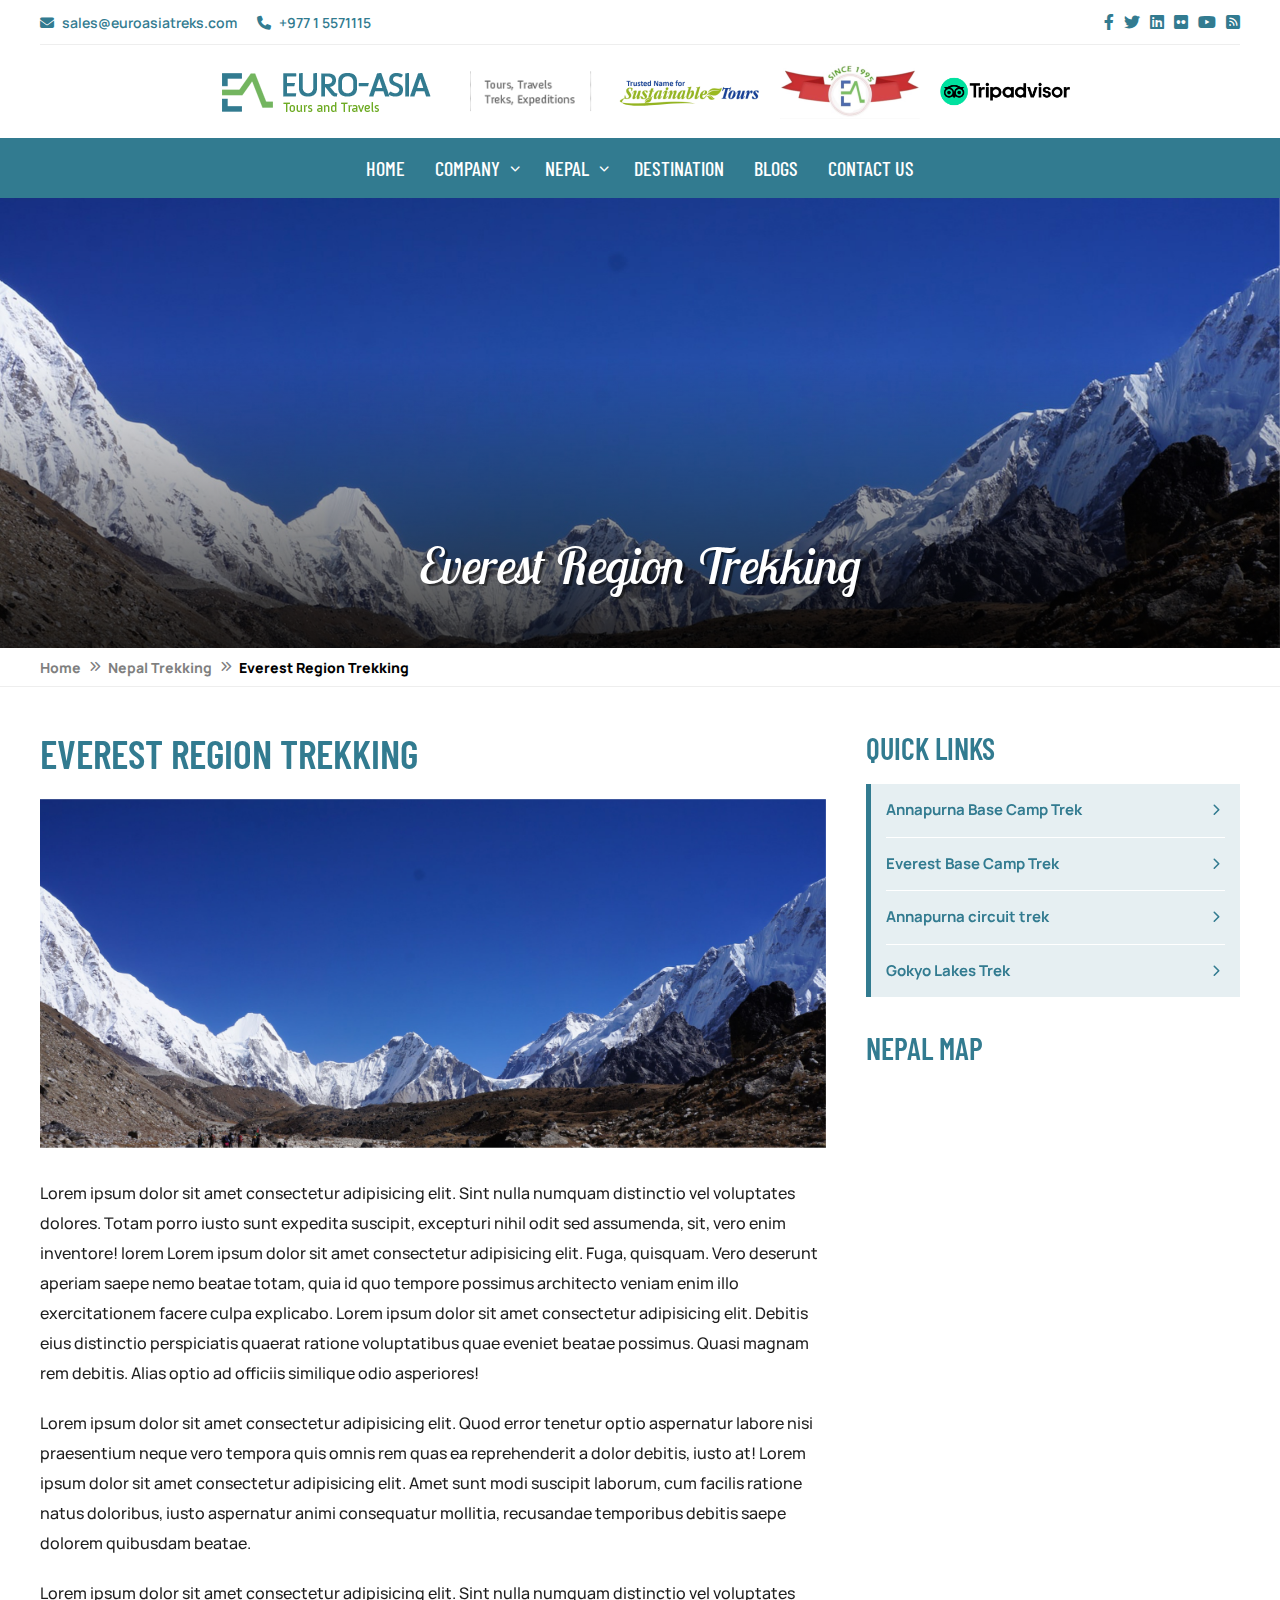
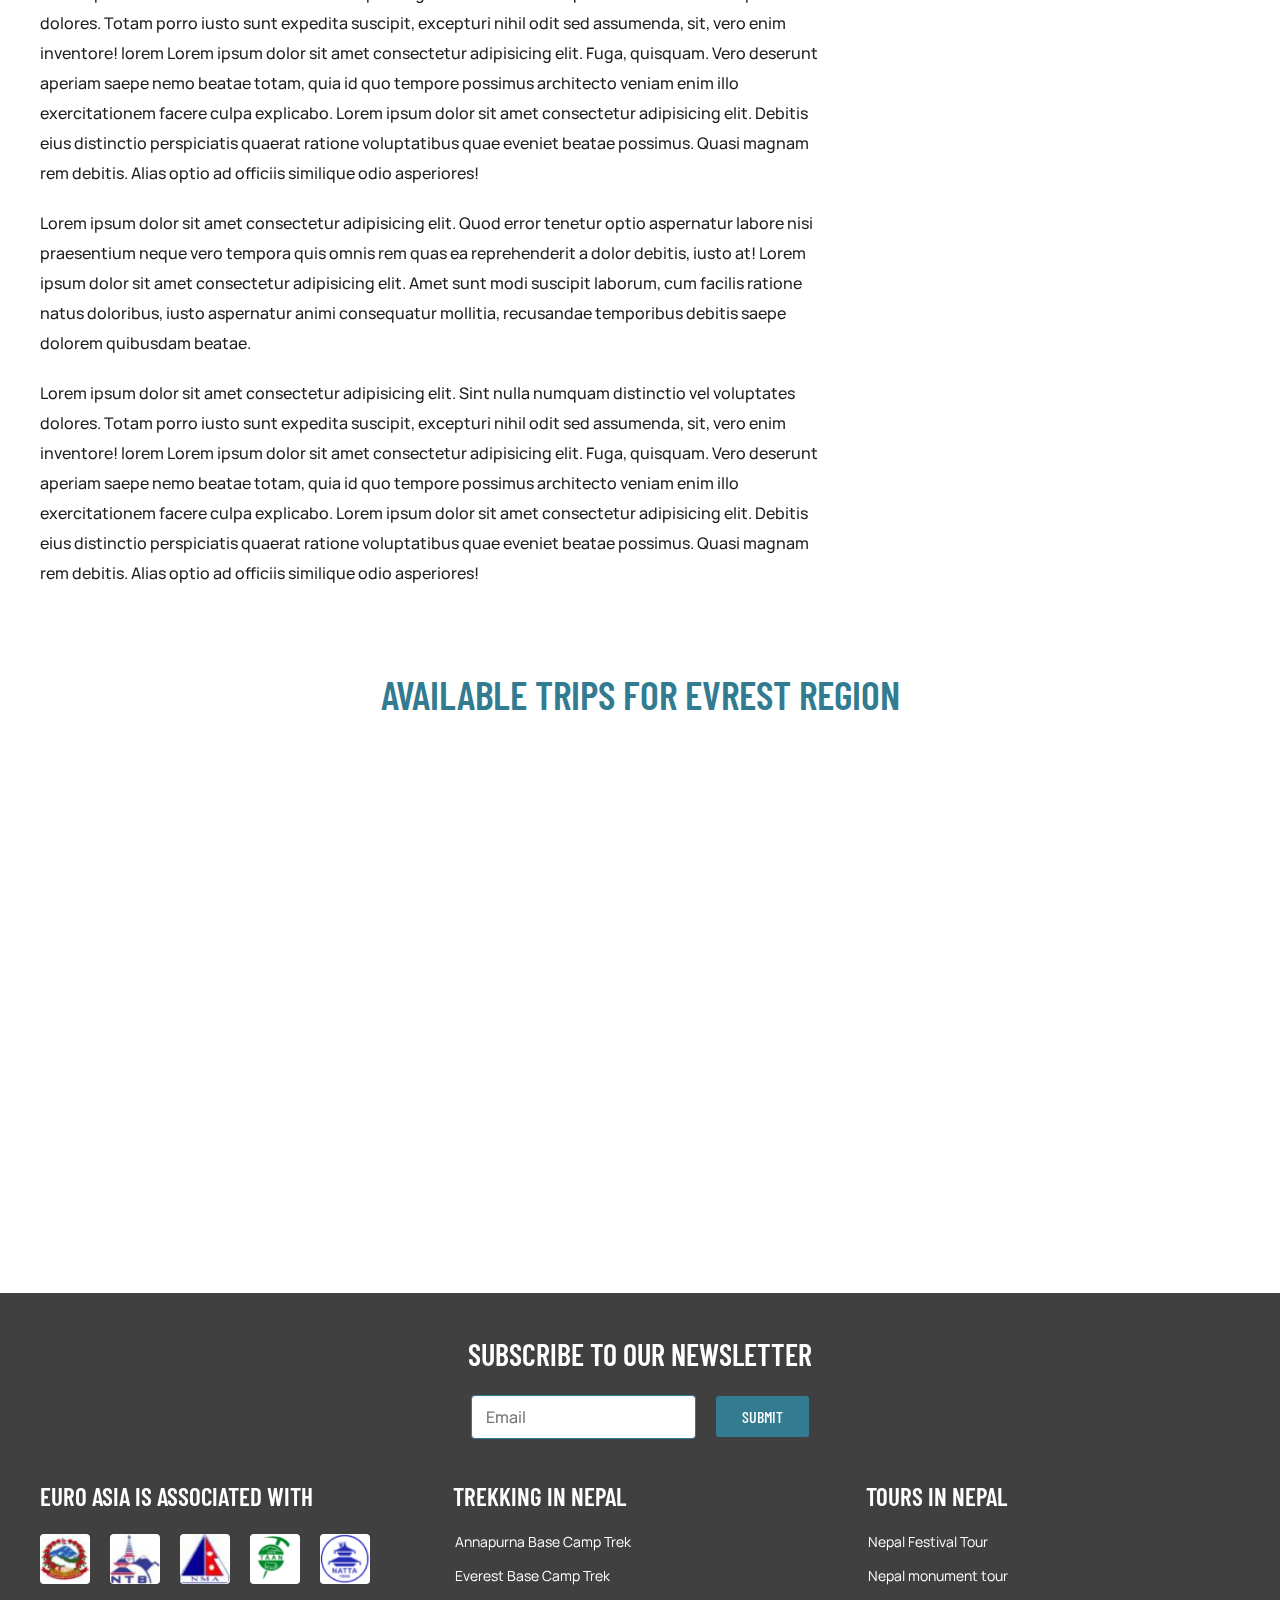
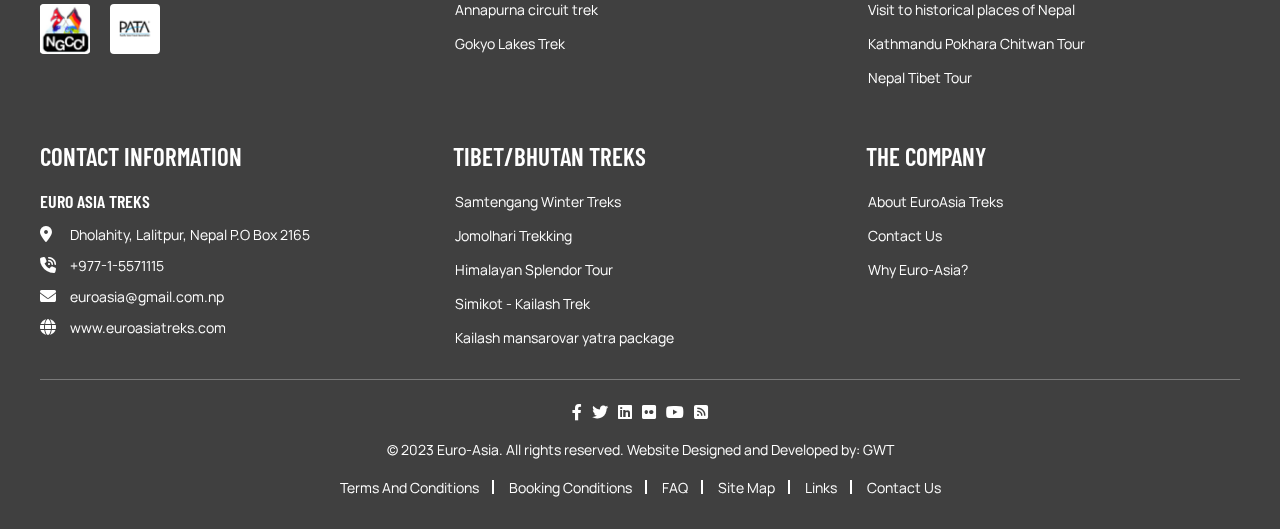
<file: everestRegion.html>
<!DOCTYPE html>
<html lang="en">

<head>
    <meta charset="UTF-8">
    <meta name="viewport" content="width=device-width, initial-scale=1.0">
    <title>Euroasia</title>

    <link rel="stylesheet" href="./assets/css/all.css">
    <link rel="stylesheet" href="./assets/css/fancybox.css">
    <link rel="stylesheet" href="./assets/css/owl.carousel.min.css">
    <link rel="stylesheet" href="./assets/css/owl.theme.default.min.css">
    <link rel="stylesheet" href="./assets/css/uikit.min.css">
    <link rel="stylesheet" href="./assets/css/style.css">
    <link rel="stylesheet" href="./assets/css/responsive.css">
</head>

<body>


    <div class="top-header uk-visible@s">
        <div class="uk-container">
            <div class="wrapper">
                <div class="info">
                    <div>
                        <i class="fa-solid fa-envelope"></i>
                        <a href="mailto:sales@euroasiatreks.com ">sales@euroasiatreks.com </a>
                    </div>
                    <div>
                        <i class="fa-solid fa-phone"></i>
                        <a href="tel:+97715571115">+977 1 5571115</a>
                    </div>
                </div>

                <div>
                    <div class="social_icons">
                        <ul>
                            <li><a href="#"><i class="fa-brands fa-facebook-f"></i></a></li>
                            <li><a href="#"><i class="fa-brands fa-twitter"></i></a></li>
                            <li><a href="#"><i class="fa-brands fa-linkedin"></i></a></li>
                            <li><a href="#"><i class="fa-brands fa-flickr"></i></a></li>
                            <li><a href="#"><i class="fa-brands fa-youtube"></i></a></li>
                            <li><a href="#"><i class="fa-solid fa-square-rss"></i></a></li>
                        </ul>
                    </div>
                </div>
            </div>
        </div>
    </div>

    <header id="masthead" class="site-header">
        <div class="mid-header"
            data-uk-sticky="media: (max-width: 960px);start: 300; animation: uk-animation-slide-top">
            <div class="uk-container">

                <div class="site-branding">
                    <div>

                        <a href="index.html" class="custom-logo-link"><img src="./assets/img/logo.png"
                                class="custom-logo" alt=""></a>

                    </div>

                    <div class="uk-visible@m">
                        <img alt="" src='/assets/img/logo-tag1.png'>
                    </div>
                    <div class="uk-visible@m">
                        <img alt="" src='/assets/img/logo-tag2.png'>
                    </div>
                    <div class="uk-visible@m">
                        <img alt="" src='/assets/img/logo-tag3.png'>
                    </div>
                    <div class="uk-visible@m trip__advisor">
                        <a href="#">
                            <img alt="" src='/assets/img/trip-advisor.png'>
                        </a>
                    </div>

                    <div class="ham__menu uk-hidden@m" data-uk-toggle="target: #offcanvas-overlay">

                        <svg width="24" height="24" viewBox="0 0 24 24" fill="none" xmlns="http://www.w3.org/2000/svg">
                            <path
                                d="M20 17.5C20.3852 17.5002 20.7556 17.6486 21.0344 17.9144C21.3132 18.1802 21.479 18.5431 21.4975 18.9279C21.516 19.3127 21.3858 19.6898 21.1338 19.9812C20.8818 20.2726 20.5274 20.4558 20.144 20.493L20 20.5H4C3.61478 20.4998 3.24441 20.3514 2.96561 20.0856C2.68682 19.8198 2.52099 19.4569 2.50248 19.0721C2.48396 18.6873 2.61419 18.3102 2.86618 18.0188C3.11816 17.7274 3.47258 17.5442 3.856 17.507L4 17.5H20ZM20 10.5C20.3978 10.5 20.7794 10.658 21.0607 10.9393C21.342 11.2206 21.5 11.6022 21.5 12C21.5 12.3978 21.342 12.7794 21.0607 13.0607C20.7794 13.342 20.3978 13.5 20 13.5H4C3.60218 13.5 3.22064 13.342 2.93934 13.0607C2.65804 12.7794 2.5 12.3978 2.5 12C2.5 11.6022 2.65804 11.2206 2.93934 10.9393C3.22064 10.658 3.60218 10.5 4 10.5H20ZM20 3.5C20.3978 3.5 20.7794 3.65804 21.0607 3.93934C21.342 4.22064 21.5 4.60218 21.5 5C21.5 5.39782 21.342 5.77936 21.0607 6.06066C20.7794 6.34196 20.3978 6.5 20 6.5H4C3.60218 6.5 3.22064 6.34196 2.93934 6.06066C2.65804 5.77936 2.5 5.39782 2.5 5C2.5 4.60218 2.65804 4.22064 2.93934 3.93934C3.22064 3.65804 3.60218 3.5 4 3.5H20Z"
                                fill="var(--secondary)" />
                        </svg>
                    </div>
                </div><!-- .site-branding -->
            </div>
        </div>

        <nav id="site-navigation" class="main-navigation uk-visible@m"
            data-uk-sticky="start: 300; animation: uk-animation-slide-top">


            <div class="menu-visible-main-menu-container">
                <ul id="primary-menu" class="menu">
                    <li class="menu-item menu-item-type-custom menu-item-object-custom current-menu-item menu-item-745">
                        <a href="index.html" aria-current="page">Home</a>
                    </li>
                    <li
                        class="menu-item menu-item-type-post_type menu-item-object-page menu-item-has-children menu-item-799">
                        <a href="#">Company</a>
                        <ul class="sub-menu">
                            <li class="menu-item menu-item-type-post_type menu-item-object-page menu-item-803"><a
                                    href="about.html">About Euroasia Treks</a></li>
                            <li class="menu-item menu-item-type-post_type menu-item-object-page menu-item-803"><a
                                    href="team.html">Our Team</a></li>
                            <li class="menu-item menu-item-type-post_type menu-item-object-page menu-item-803"><a
                                    href="partnership.html">Partnership with Euroasia</a></li>
                            <li class="menu-item menu-item-type-post_type menu-item-object-page menu-item-803"><a
                                    href="why.html">Why Euroasia?</a></li>
                        </ul>
                    </li>
                    <li
                        class="menu-item menu-item-type-post_type menu-item-object-page menu-item-has-children menu-item-746">
                        <a href="#">Nepal</a>
                        <ul class="sub-menu">
                            <li
                                class="menu-item menu-item-type-post_type menu-item-object-page menu-item-has-children menu-item-747">
                                <a href="nepalTrekking.html">Nepal Trekking</a>
                                <ul class="sub-menu">
                                    <li
                                        class="menu-item menu-item-type-custom menu-item-object-custom menu-item-has-children menu-item-810">
                                        <a href="everestRegion.html">Everest Region Trekking</a>
                                        <ul class="sub-menu">
                                            <li
                                                class="menu-item menu-item-type-taxonomy menu-item-object-category menu-item-748">
                                                <a href="everestBaseCamp.html">Everest Base Camp Trek</a>
                                            </li>
                                        </ul>
                                    </li>

                                </ul>
                            </li>

                        </ul>
                    </li>
                    <li class="menu-item menu-item-type-custom menu-item-object-custom menu-item-807">
                        <a href="destination.html">Destination</a>

                    </li>
                    <li class="menu-item menu-item-type-post_type menu-item-object-page menu-item-800"><a
                            href="blog.html">Blogs</a></li>

                    <li class="menu-item menu-item-type-post_type menu-item-object-page menu-item-801"><a
                            href="contactUs.html">Contact Us</a></li>
                </ul>
            </div>
        </nav>

        <div id="offcanvas-overlay" data-uk-offcanvas="overlay: true">
            <div class="uk-offcanvas-bar">
                <a href="index.html" class="custom-logo-link"><img src="./assets/img/logo.png" class="custom-logo"
                        alt=""></a>
                <button class="uk-offcanvas-close" type="button" data-uk-close></button>

                <div>


                    <div class="menu-visible-main-menu-container uk-hidden@m">
                        <ul id="primary-menu1" class="menu">
                            <li
                                class="menu-item menu-item-type-custom menu-item-object-custom current-menu-item menu-item-745">
                                <a href="index.html" aria-current="page">Home</a>
                            </li>
                            <li
                                class="menu-item menu-item-type-post_type menu-item-object-page menu-item-has-children menu-item-799">
                                <a href="#">Company</a>
                                <ul class="sub-menu">
                                    <li class="menu-item menu-item-type-post_type menu-item-object-page menu-item-803">
                                        <a href="about.html">About Euroasia Treks</a>
                                    </li>
                                    <li class="menu-item menu-item-type-post_type menu-item-object-page menu-item-803">
                                        <a href="team.html">Our Team</a>
                                    </li>
                                    <li class="menu-item menu-item-type-post_type menu-item-object-page menu-item-803">
                                        <a href="partnership.html">Partnership with Euroasia</a>
                                    </li>
                                    <li class="menu-item menu-item-type-post_type menu-item-object-page menu-item-803">
                                        <a href="why.html">Why Euroasia?</a>
                                    </li>
                                </ul>
                            </li>
                            <li
                                class="menu-item menu-item-type-post_type menu-item-object-page menu-item-has-children menu-item-746">
                                <a href="#">Nepal</a>
                                <ul class="sub-menu">
                                    <li
                                        class="menu-item menu-item-type-post_type menu-item-object-page menu-item-has-children menu-item-747">
                                        <a href="nepalTrekking.html">Nepal Trekking</a>
                                        <ul class="sub-menu">
                                            <li
                                                class="menu-item menu-item-type-custom menu-item-object-custom menu-item-has-children menu-item-810">
                                                <a href="everestRegion.html">Everest Region Trekking</a>
                                                <ul class="sub-menu">
                                                    <li
                                                        class="menu-item menu-item-type-taxonomy menu-item-object-category menu-item-748">
                                                        <a href="everestBaseCamp.html">Everest Base Camp Trek</a>
                                                    </li>
                                                </ul>
                                            </li>

                                        </ul>
                                    </li>

                                </ul>
                            </li>
                            <li class="menu-item menu-item-type-custom menu-item-object-custom menu-item-807">
                                <a href="destination.html">Destination</a>

                            </li>
                            <li class="menu-item menu-item-type-post_type menu-item-object-page menu-item-800"><a
                                    href="blog.html">Blogs</a></li>

                            <li class="menu-item menu-item-type-post_type menu-item-object-page menu-item-801"><a
                                    href="contactUs.html">Contact Us</a></li>
                        </ul>
                    </div>


                </div>

                <div class="offcanvas__images">
                    <div>
                        <img alt="" src='/assets/img/logo-tag1.png'>
                    </div>
                    <div>
                        <img alt="" src='/assets/img/logo-tag2.png'>
                    </div>
                    <div>
                        <img alt="" src='/assets/img/logo-tag3.png'>
                    </div>
                    <div class=" trip__advisor">
                        <a href="#">
                            <img alt="" src='/assets/img/trip-advisor.png'>
                        </a>
                    </div>
                </div>

                <div class="offcanvas__info uk-hidden@s">
                    <div class="wrapper">
                        <div class="info">
                            <div>
                                <i class="fa-solid fa-envelope"></i>
                                <a href="mailto:sales@euroasiatreks.com ">sales@euroasiatreks.com </a>
                            </div>
                            <div>
                                <i class="fa-solid fa-phone"></i>
                                <a href="tel:+97715571115">+977 1 5571115</a>
                            </div>
                        </div>

                        <div>
                            <div class="social_icons">
                                <ul>
                                    <li><a href="#"><i class="fa-brands fa-facebook-f"></i></a></li>
                                    <li><a href="#"><i class="fa-brands fa-twitter"></i></a></li>
                                    <li><a href="#"><i class="fa-brands fa-linkedin"></i></a></li>
                                    <li><a href="#"><i class="fa-brands fa-flickr"></i></a></li>
                                    <li><a href="#"><i class="fa-brands fa-youtube"></i></a></li>
                                    <li><a href="#"><i class="fa-solid fa-square-rss"></i></a></li>
                                </ul>
                            </div>
                        </div>
                    </div>
                </div>

            </div>
        </div>
    </header>
    <main id="primary" class="site-main">

        <!-- single banner section -->
        <section class="banner__section single__banner">
            <div class="banner__content">
                <img alt="bannerimg" src='/assets/img/single-banner.png'>
                <div class="banner__txt" data-uk-scrollspy="cls: uk-animation-fade; delay: 300;repeat:true">
                    <h1>Everest Region Trekking</h1>
                </div>

                <div class="overlay"></div>
            </div>
        </section>
        <!-- single banner section -->

        <!-- breadcrumb section -->
        <div class="breadcrumb">
            <div class="uk-container">
                <ul>
                    <li><a href="index.html">Home</a></li>
                    <li><a href="nepalTrekking.html">Nepal Trekking</a></li>
                    <li><a href="everestRegion.html" class="active">Everest Region Trekking</a></li>
                </ul>
            </div>
        </div>
        <!-- breadcrumb section -->

        <!-- destination single section -->
        <section class="destination__page uk-section">

            <div class="uk-container">

                <div class="uk-grid" data-uk-grid>
                    <div class="uk-width-2-3@m">

                        <div class="sticky__class">

                            <div class="title uk-text-left">
                                <h2>Everest region trekking</h2>
                            </div>

                            <div class="page__img">
                                <img alt="bannerimg" src="/assets/img/single-banner.png">
                            </div>

                            <div class="content__wrapper">
                                <div class="the__content">
                                    <p>Lorem ipsum dolor sit amet consectetur adipisicing elit. Sint nulla numquam
                                        distinctio
                                        vel
                                        voluptates dolores. Totam porro iusto sunt expedita suscipit, excepturi nihil
                                        odit
                                        sed
                                        assumenda, sit, vero enim inventore! lorem Lorem ipsum dolor sit amet
                                        consectetur
                                        adipisicing
                                        elit. Fuga, quisquam. Vero deserunt aperiam saepe nemo beatae totam, quia id quo
                                        tempore
                                        possimus architecto veniam enim illo exercitationem facere culpa explicabo.
                                        Lorem
                                        ipsum
                                        dolor
                                        sit amet consectetur adipisicing elit. Debitis eius distinctio perspiciatis
                                        quaerat
                                        ratione
                                        voluptatibus quae eveniet beatae possimus. Quasi magnam rem debitis. Alias optio
                                        ad
                                        officiis
                                        similique odio asperiores!</p>


                                    <p>Lorem ipsum dolor sit amet consectetur adipisicing elit. Quod error tenetur optio
                                        aspernatur
                                        labore nisi praesentium neque vero tempora quis omnis rem quas ea reprehenderit
                                        a
                                        dolor
                                        debitis,
                                        iusto at! Lorem ipsum dolor sit amet consectetur adipisicing elit. Amet sunt
                                        modi
                                        suscipit
                                        laborum, cum facilis ratione natus doloribus, iusto aspernatur animi consequatur
                                        mollitia,
                                        recusandae temporibus debitis saepe dolorem quibusdam beatae.</p>

                                    <p>Lorem ipsum dolor sit amet consectetur adipisicing elit. Sint nulla numquam
                                        distinctio
                                        vel
                                        voluptates dolores. Totam porro iusto sunt expedita suscipit, excepturi nihil
                                        odit
                                        sed
                                        assumenda, sit, vero enim inventore! lorem Lorem ipsum dolor sit amet
                                        consectetur
                                        adipisicing
                                        elit. Fuga, quisquam. Vero deserunt aperiam saepe nemo beatae totam, quia id quo
                                        tempore
                                        possimus architecto veniam enim illo exercitationem facere culpa explicabo.
                                        Lorem
                                        ipsum
                                        dolor
                                        sit amet consectetur adipisicing elit. Debitis eius distinctio perspiciatis
                                        quaerat
                                        ratione
                                        voluptatibus quae eveniet beatae possimus. Quasi magnam rem debitis. Alias optio
                                        ad
                                        officiis
                                        similique odio asperiores!</p>
                                    <p>Lorem ipsum dolor sit amet consectetur adipisicing elit. Quod error tenetur optio
                                        aspernatur
                                        labore nisi praesentium neque vero tempora quis omnis rem quas ea reprehenderit
                                        a
                                        dolor
                                        debitis,
                                        iusto at! Lorem ipsum dolor sit amet consectetur adipisicing elit. Amet sunt
                                        modi
                                        suscipit
                                        laborum, cum facilis ratione natus doloribus, iusto aspernatur animi consequatur
                                        mollitia,
                                        recusandae temporibus debitis saepe dolorem quibusdam beatae.</p>

                                    <p>Lorem ipsum dolor sit amet consectetur adipisicing elit. Sint nulla numquam
                                        distinctio
                                        vel
                                        voluptates dolores. Totam porro iusto sunt expedita suscipit, excepturi nihil
                                        odit
                                        sed
                                        assumenda, sit, vero enim inventore! lorem Lorem ipsum dolor sit amet
                                        consectetur
                                        adipisicing
                                        elit. Fuga, quisquam. Vero deserunt aperiam saepe nemo beatae totam, quia id quo
                                        tempore
                                        possimus architecto veniam enim illo exercitationem facere culpa explicabo.
                                        Lorem
                                        ipsum
                                        dolor
                                        sit amet consectetur adipisicing elit. Debitis eius distinctio perspiciatis
                                        quaerat
                                        ratione
                                        voluptatibus quae eveniet beatae possimus. Quasi magnam rem debitis. Alias optio
                                        ad
                                        officiis
                                        similique odio asperiores!</p>
                                </div>
                            </div>
                        </div>
                    </div>
                    <div class="uk-width-1-3@m">
                        <div class="sticky__class">
                            <div class="sticky__content quick__links">
                                <h3>Quick Links</h3>
                                <div class="list">
                                    <ul>
                                        <li>
                                            <a href="everestBaseCamp.html">
                                                Annapurna Base Camp Trek
                                            </a>
                                        </li>
                                        <li>
                                            <a href="everestBaseCamp.html">
                                                Everest Base Camp Trek
                                            </a>
                                        </li>
                                        <li>
                                            <a href="everestBaseCamp.html">
                                                Annapurna circuit trek
                                            </a>
                                        </li>
                                        <li>
                                            <a href="everestBaseCamp.html">
                                                Gokyo Lakes Trek
                                            </a>
                                        </li>

                                    </ul>
                                </div>
                            </div>

                            <div class="sticky__content">
                                <h3>Nepal Map</h3>
                                <div class="map__section">
                                    <iframe
                                        src="https://www.google.com/maps/embed?pb=!1m18!1m12!1m3!1d3594654.4372169175!2d81.48983549447463!3d28.376841430986605!2m3!1f0!2f0!3f0!3m2!1i1024!2i768!4f13.1!3m3!1m2!1s0x3995e8c77d2e68cf%3A0x34a29abcd0cc86de!2sNepal!5e0!3m2!1sen!2snp!4v1690977484908!5m2!1sen!2snp"
                                        allowfullscreen="" loading="lazy"
                                        referrerpolicy="no-referrer-when-downgrade"></iframe>
                                </div>
                            </div>
                        </div>
                    </div>
                </div>
            </div>
        </section>
        <!-- destination single section -->

        <section class="selling__trips__section uk-section">
            <div class="uk-container">
                <div class="title">
                    <h2>available Trips for Evrest Region</h2>
                </div>

                <div class="content__wrapper">

                    <div class="uk-grid uk-grid-match uk-child-width-1-3@m uk-child-width-1-2@s" data-uk-grid
                        data-uk-scrollspy="target:>div;cls: uk-animation-slide-bottom; delay: 300">
                        <div>
                            <div class="wrapper img__container">
                                <div class="img img__wrapper">
                                    <a href="everestBaseCamp.html">
                                        <img alt="" src='/assets/img/img1.png'>
                                    </a>
                                </div>
                                <div class="content">
                                    <div>
                                        <a href="everestBaseCamp.html">
                                            <h3>Everest Base Camp Trek</h3>
                                        </a>
                                        <p>“Experience the ultimate adventure in Nepal by trekking to the magnificent
                                            Everest
                                            Base Camp Trek with us....</p>

                                        <div class="content-info">
                                            <div>
                                                <span class="title">Duration:</span>
                                                <span class="txt">17 days</span>
                                            </div>
                                            <div class="uk-flex uk-flex-middle">
                                                <span class="title">max altitude:</span>
                                                <span class="txt">5545m</span>
                                            </div>
                                        </div>

                                    </div>
                                    <div class="view__btn">
                                        <hr>
                                        <a href="everestBaseCamp.html" class="btn">View DEtails</a>
                                    </div>

                                </div>
                            </div>
                        </div>

                        <div>
                            <div class="wrapper img__container">
                                <div class="img img__wrapper">
                                    <a href="everestBaseCamp.html">
                                        <img alt="" src='/assets/img/img2.png'>
                                    </a>
                                </div>
                                <div class="content">
                                    <div>

                                        <a href="everestBaseCamp.html">
                                            <h3>Island Peak Trek</h3>
                                        </a>
                                        <p>“To the lover of wilderness, Nepal is one of the most wonderful countries in
                                            the
                                            world for island peak trek .”</p>

                                        <div class="content-info">
                                            <div>
                                                <span class="title">Duration:</span>
                                                <span class="txt">17 days</span>
                                            </div>
                                            <div class="uk-flex uk-flex-middle">
                                                <span class="title">max altitude:</span>
                                                <span class="txt">5545m</span>
                                            </div>
                                        </div>

                                    </div>

                                    <div class="view__btn">
                                        <hr>
                                        <a href="everestBaseCamp.html" class="btn">View DEtails</a>
                                    </div>

                                </div>
                            </div>
                        </div>

                        <div>
                            <div class="wrapper img__container">
                                <div class="img img__wrapper">
                                    <a href="everestBaseCamp.html">
                                        <img alt="" src='/assets/img/img3.png'>
                                    </a>
                                </div>
                                <div class="content">
                                    <div>

                                        <a href="everestBaseCamp.html">
                                            <h3>Community trekking in Pokhara</h3>
                                        </a>
                                        <p>Pokhara day trek or community trekking known as Nepal Community Trek
                                            developed by
                                            famous personality Mahabir Pun....</p>

                                        <div class="content-info">
                                            <div>
                                                <span class="title">Duration:</span>
                                                <span class="txt">17 days</span>
                                            </div>
                                            <div class="uk-flex uk-flex-middle">
                                                <span class="title">max altitude:</span>
                                                <span class="txt">5545m</span>
                                            </div>
                                        </div>

                                    </div>
                                    <div class="view__btn">
                                        <hr>
                                        <a href="everestBaseCamp.html" class="btn">View DEtails</a>
                                    </div>

                                </div>
                            </div>
                        </div>

                    </div>

                </div>
            </div>
        </section>

    </main><!-- #main -->


    <footer id="colophon" class="site-footer">
        <div class="site-info">
            <div class=" uk-container">
                <div class="wrapper">
                    <div class="top__foot">
                        <div class="newsletter">
                            <h3>Subscribe to our NewsLetter</h3>
                            <div class="uk-margin-top">
                                <form action="">
                                    <div>
                                        <input type="email" id="email" placeholder="Email">
                                    </div>
                                    <button type="submit" class="btn">
                                        Submit
                                    </button>
                                </form>
                            </div>
                        </div>
                    </div>
                    <div class="mid__foot">
                        <div class="uk-grid uk-child-width-1-3@m uk-child-width-1-2@s" data-uk-grid>
                            <div>

                                <h3>Euro Asia is associated with</h3>
                                <div class="footer__img">

                                    <img alt="" src='/assets/img/partner1.png'>
                                    <img alt="" src='/assets/img/partner2.png'>
                                    <img alt="" src='/assets/img/partner3.png'>
                                    <img alt="" src='/assets/img/partner4.png'>
                                    <img alt="" src='/assets/img/partner5.png'>
                                    <img alt="" src='/assets/img/partner6.png'>
                                    <img alt="" src='/assets/img/partner7.png'>

                                </div>

                            </div>

                            <div>
                                <h3>Trekking in Nepal</h3>
                                <div class="content__wrapper">
                                    <ul>
                                        <li>
                                            <a href="#">
                                                Annapurna Base Camp Trek
                                            </a>
                                        </li>
                                        <li>
                                            <a href="#">
                                                Everest Base Camp Trek

                                            </a>
                                        </li>
                                        <li>
                                            <a href="#">

                                                Annapurna circuit trek
                                            </a>
                                        </li>
                                        <li>
                                            <a href="#">
                                                Gokyo Lakes Trek

                                            </a>
                                        </li>

                                    </ul>
                                </div>
                            </div>

                            <div>
                                <h3>Tours in Nepal</h3>
                                <div class="content__wrapper">
                                    <ul>
                                        <li>
                                            <a href="#">
                                                Nepal Festival Tour
                                            </a>
                                        </li>
                                        <li>
                                            <a href="#">
                                                Nepal monument tour
                                            </a>
                                        </li>
                                        <li>
                                            <a href="#">
                                                Visit to historical places of Nepal
                                            </a>
                                        </li>
                                        <li>
                                            <a href="#">
                                                Kathmandu Pokhara Chitwan Tour
                                            </a>
                                        </li>
                                        <li>
                                            <a href="#">
                                                Nepal Tibet Tour
                                            </a>
                                        </li>

                                    </ul>
                                </div>
                            </div>

                            <div>
                                <h3>Contact Information</h3>
                                <div class="content__wrapper">
                                    <h3>EURO ASIA TREKS</h3>

                                    <div>
                                        <div class="info">
                                            <i class="fa-solid fa-location-dot"></i>
                                            <span>Dholahity, Lalitpur, Nepal P.O Box 2165</span>
                                        </div>

                                        <div class="info">
                                            <i class="fa-solid fa-phone-volume"></i>
                                            <a href="tel:5571115">
                                                +977-1-5571115
                                            </a>
                                        </div>
                                        <div class="info">
                                            <i class="fa-solid fa-envelope"></i>
                                            <a href="mailto:euroasia@gmail.com.np">
                                                euroasia@gmail.com.np
                                            </a>
                                        </div>
                                        <div class="info">
                                            <i class="fa-solid fa-globe"></i>
                                            <a href="www.euroasiatreks.com">
                                                www.euroasiatreks.com
                                            </a>
                                        </div>
                                    </div>

                                </div>
                            </div>


                            <div>
                                <h3>Tibet/Bhutan Treks</h3>
                                <div class="content__wrapper">
                                    <ul>
                                        <li>
                                            <a href="#">
                                                Samtengang Winter Treks
                                            </a>
                                        </li>
                                        <li>
                                            <a href="#">
                                                Jomolhari Trekking
                                            </a>
                                        </li>
                                        <li>
                                            <a href="#">
                                                Himalayan Splendor Tour
                                            </a>
                                        </li>
                                        <li>
                                            <a href="#">
                                                Simikot - Kailash Trek
                                            </a>
                                        </li>
                                        <li>
                                            <a href="#">
                                                Kailash mansarovar yatra package
                                            </a>
                                        </li>

                                    </ul>
                                </div>
                            </div>

                            <div>
                                <h3>The Company</h3>
                                <div class="content__wrapper">
                                    <ul>
                                        <li>
                                            <a href="#">
                                                About EuroAsia Treks
                                            </a>
                                        </li>
                                        <li>
                                            <a href="#">
                                                Contact Us
                                            </a>
                                        </li>
                                        <li>
                                            <a href="#">
                                                Why Euro-Asia?
                                            </a>
                                        </li>

                                    </ul>
                                </div>
                            </div>

                        </div>

                    </div>

                    <hr>

                    <div class="bottom__foot">
                        <div class="social_icons">
                            <ul>
                                <li><a href="#"><i class="fa-brands fa-facebook-f"></i></a></li>
                                <li><a href="#"><i class="fa-brands fa-twitter"></i></a></li>
                                <li><a href="#"><i class="fa-brands fa-linkedin"></i></a></li>
                                <li><a href="#"><i class="fa-brands fa-flickr"></i></a></li>
                                <li><a href="#"><i class="fa-brands fa-youtube"></i></a></li>
                                <li><a href="#"><i class="fa-solid fa-square-rss"></i></a></li>
                            </ul>
                        </div>
                        <div>
                            <span>&copy; 2023 Euro-Asia. All rights reserved. Website Designed and Developed by:
                                GWT</span>
                        </div>

                        <div class="links">
                            <ul>
                                <li>
                                    <a href="#">
                                        Terms And Conditions
                                    </a>
                                </li>
                                <li>
                                    <a href="#">
                                        Booking Conditions
                                    </a>
                                </li>
                                <li>
                                    <a href="#">
                                        FAQ
                                    </a>
                                </li>
                                <li>
                                    <a href="#">
                                        Site Map
                                    </a>
                                </li>
                                <li>
                                    <a href="#">
                                        Links
                                    </a>
                                </li>
                                <li>
                                    <a href="#">
                                        Contact Us
                                    </a>
                                </li>
                            </ul>
                        </div>
                    </div>
                </div>
            </div>
            <div class="overlay__bg"></div>
        </div><!-- .site-info -->
    </footer>

    <script src="./assets/js/all.js"></script>
    <script src="./assets/js/fancybox.umd.js"></script>
    <script src="./assets/js/jquery.js"></script>
    <script src="./assets/js/owl.carousel.min.js"></script>
    <script src="./assets/js/readmore.min.js"></script>
    <script src="./assets/js/uikit.min.js"></script>
    <script src="./assets/js/main.js"></script>
</body>

</html>
</file>
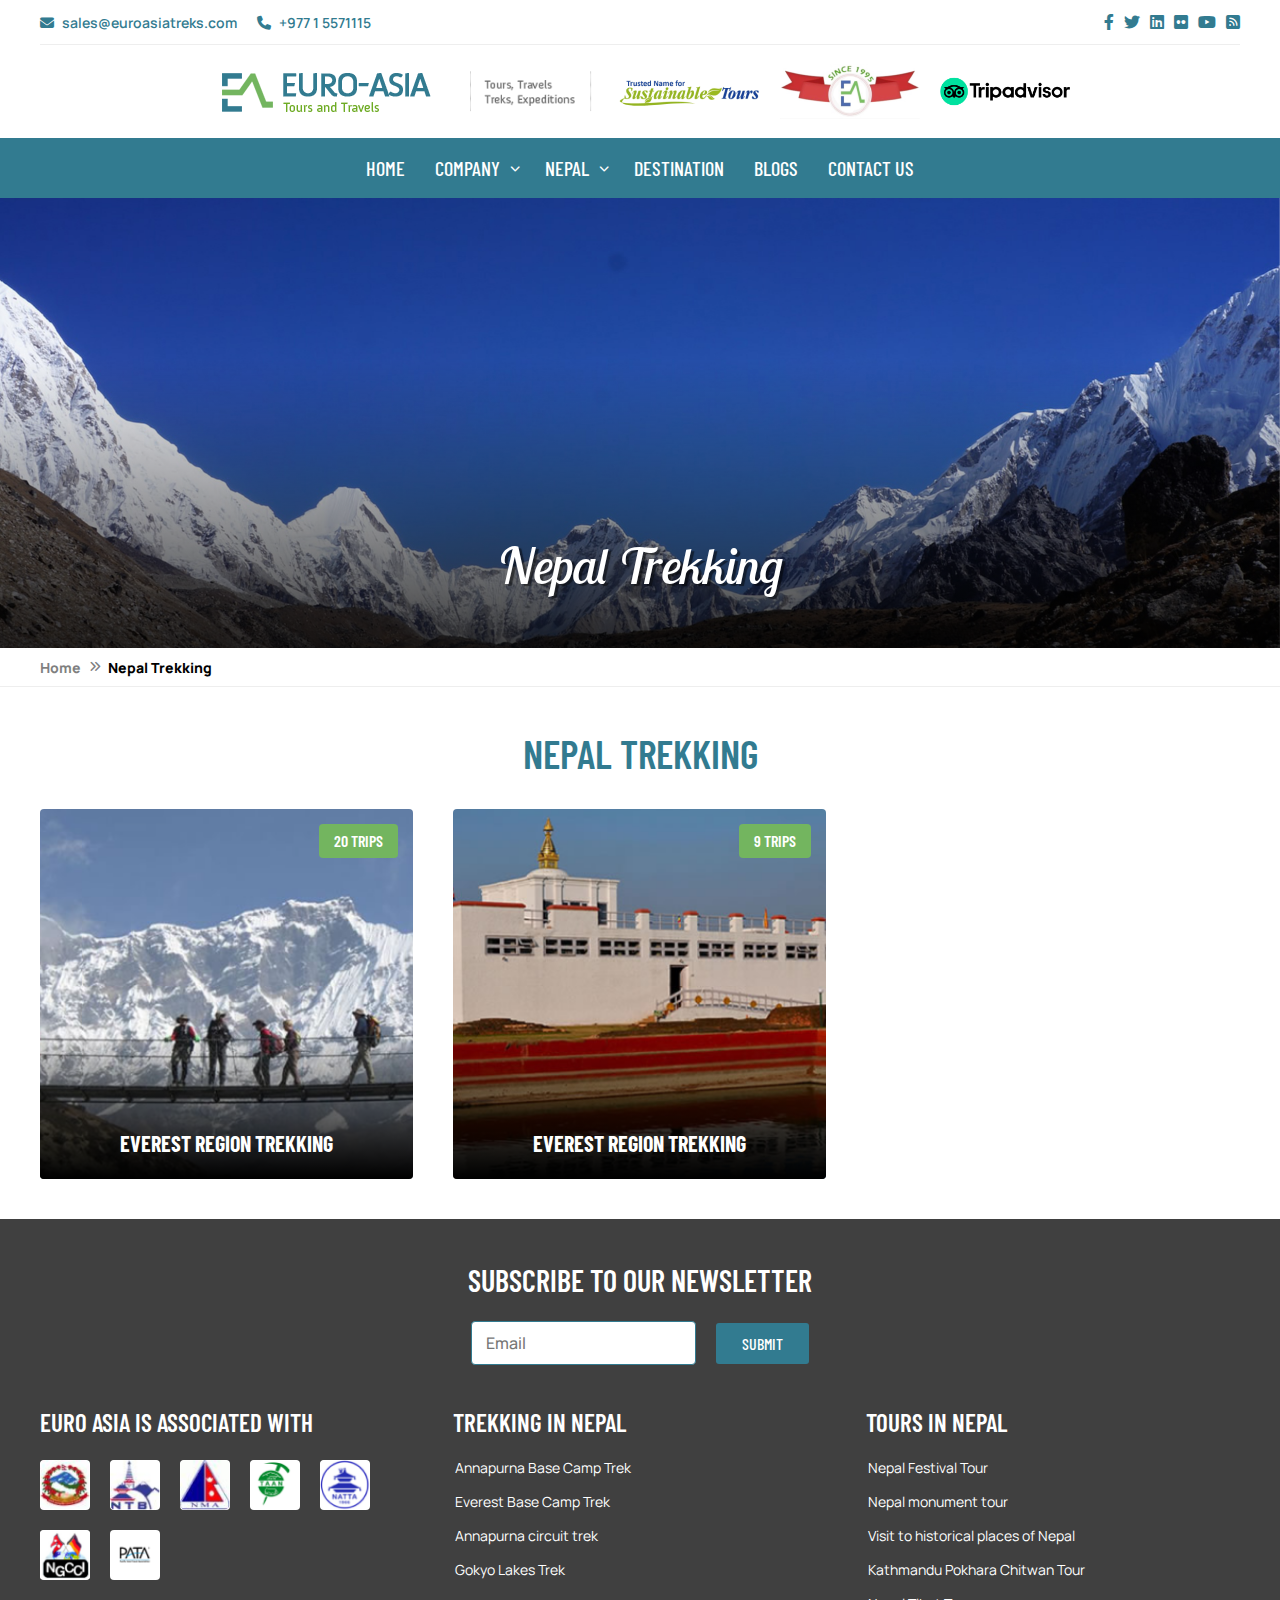
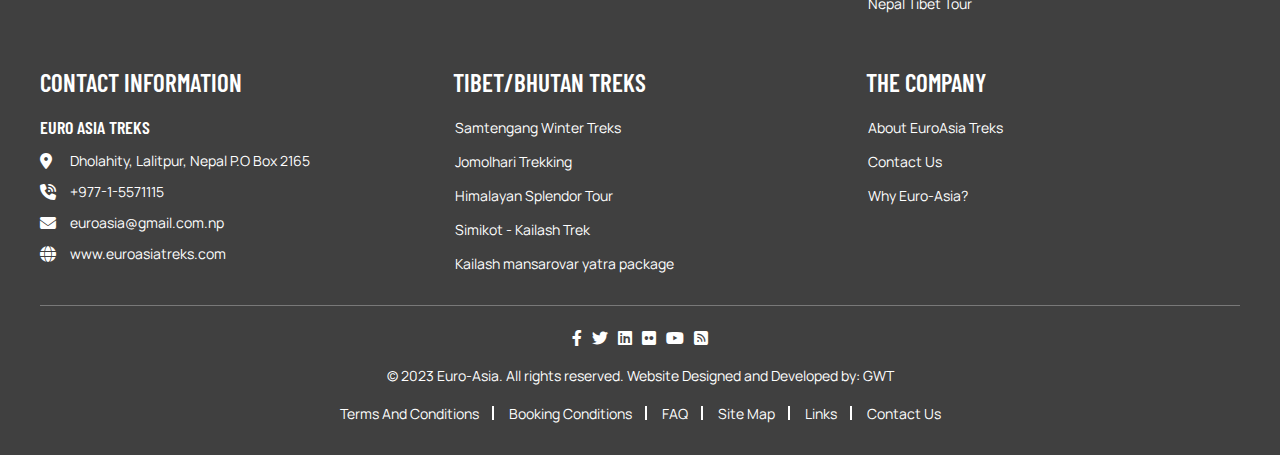
<file: nepalTrekking.html>
<!DOCTYPE html>
<html lang="en">

<head>
    <meta charset="UTF-8">
    <meta name="viewport" content="width=device-width, initial-scale=1.0">
    <title>Euroasia</title>

    <link rel="stylesheet" href="./assets/css/all.css">
    <link rel="stylesheet" href="./assets/css/fancybox.css">
    <link rel="stylesheet" href="./assets/css/owl.carousel.min.css">
    <link rel="stylesheet" href="./assets/css/owl.theme.default.min.css">
    <link rel="stylesheet" href="./assets/css/uikit.min.css">
    <link rel="stylesheet" href="./assets/css/style.css">
    <link rel="stylesheet" href="./assets/css/responsive.css">
</head>

<body>


    <div class="top-header uk-visible@s">
        <div class="uk-container">
            <div class="wrapper">
                <div class="info">
                    <div>
                        <i class="fa-solid fa-envelope"></i>
                        <a href="mailto:sales@euroasiatreks.com ">sales@euroasiatreks.com </a>
                    </div>
                    <div>
                        <i class="fa-solid fa-phone"></i>
                        <a href="tel:+97715571115">+977 1 5571115</a>
                    </div>
                </div>

                <div>
                    <div class="social_icons">
                        <ul>
                            <li><a href="#"><i class="fa-brands fa-facebook-f"></i></a></li>
                            <li><a href="#"><i class="fa-brands fa-twitter"></i></a></li>
                            <li><a href="#"><i class="fa-brands fa-linkedin"></i></a></li>
                            <li><a href="#"><i class="fa-brands fa-flickr"></i></a></li>
                            <li><a href="#"><i class="fa-brands fa-youtube"></i></a></li>
                            <li><a href="#"><i class="fa-solid fa-square-rss"></i></a></li>
                        </ul>
                    </div>
                </div>
            </div>
        </div>
    </div>

    <header id="masthead" class="site-header">
        <div class="mid-header"
            data-uk-sticky="media: (max-width: 960px);start: 300; animation: uk-animation-slide-top">
            <div class="uk-container">

                <div class="site-branding">
                    <div>

                        <a href="index.html" class="custom-logo-link"><img src="./assets/img/logo.png"
                                class="custom-logo" alt=""></a>

                    </div>

                    <div class="uk-visible@m">
                        <img alt="" src='/assets/img/logo-tag1.png'>
                    </div>
                    <div class="uk-visible@m">
                        <img alt="" src='/assets/img/logo-tag2.png'>
                    </div>
                    <div class="uk-visible@m">
                        <img alt="" src='/assets/img/logo-tag3.png'>
                    </div>
                    <div class="uk-visible@m trip__advisor">
                        <a href="#">
                            <img alt="" src='/assets/img/trip-advisor.png'>
                        </a>
                    </div>

                    <div class="ham__menu uk-hidden@m" data-uk-toggle="target: #offcanvas-overlay">

                        <svg width="24" height="24" viewBox="0 0 24 24" fill="none" xmlns="http://www.w3.org/2000/svg">
                            <path
                                d="M20 17.5C20.3852 17.5002 20.7556 17.6486 21.0344 17.9144C21.3132 18.1802 21.479 18.5431 21.4975 18.9279C21.516 19.3127 21.3858 19.6898 21.1338 19.9812C20.8818 20.2726 20.5274 20.4558 20.144 20.493L20 20.5H4C3.61478 20.4998 3.24441 20.3514 2.96561 20.0856C2.68682 19.8198 2.52099 19.4569 2.50248 19.0721C2.48396 18.6873 2.61419 18.3102 2.86618 18.0188C3.11816 17.7274 3.47258 17.5442 3.856 17.507L4 17.5H20ZM20 10.5C20.3978 10.5 20.7794 10.658 21.0607 10.9393C21.342 11.2206 21.5 11.6022 21.5 12C21.5 12.3978 21.342 12.7794 21.0607 13.0607C20.7794 13.342 20.3978 13.5 20 13.5H4C3.60218 13.5 3.22064 13.342 2.93934 13.0607C2.65804 12.7794 2.5 12.3978 2.5 12C2.5 11.6022 2.65804 11.2206 2.93934 10.9393C3.22064 10.658 3.60218 10.5 4 10.5H20ZM20 3.5C20.3978 3.5 20.7794 3.65804 21.0607 3.93934C21.342 4.22064 21.5 4.60218 21.5 5C21.5 5.39782 21.342 5.77936 21.0607 6.06066C20.7794 6.34196 20.3978 6.5 20 6.5H4C3.60218 6.5 3.22064 6.34196 2.93934 6.06066C2.65804 5.77936 2.5 5.39782 2.5 5C2.5 4.60218 2.65804 4.22064 2.93934 3.93934C3.22064 3.65804 3.60218 3.5 4 3.5H20Z"
                                fill="var(--secondary)" />
                        </svg>
                    </div>
                </div><!-- .site-branding -->
            </div>
        </div>

        <nav id="site-navigation" class="main-navigation uk-visible@m"
            data-uk-sticky="start: 300; animation: uk-animation-slide-top">


            <div class="menu-visible-main-menu-container">
                <ul id="primary-menu" class="menu">
                    <li class="menu-item menu-item-type-custom menu-item-object-custom current-menu-item menu-item-745">
                        <a href="index.html" aria-current="page">Home</a>
                    </li>
                    <li
                        class="menu-item menu-item-type-post_type menu-item-object-page menu-item-has-children menu-item-799">
                        <a href="#">Company</a>
                        <ul class="sub-menu">
                            <li class="menu-item menu-item-type-post_type menu-item-object-page menu-item-803"><a
                                    href="about.html">About Euroasia Treks</a></li>
                            <li class="menu-item menu-item-type-post_type menu-item-object-page menu-item-803"><a
                                    href="team.html">Our Team</a></li>
                            <li class="menu-item menu-item-type-post_type menu-item-object-page menu-item-803"><a
                                    href="partnership.html">Partnership with Euroasia</a></li>
                            <li class="menu-item menu-item-type-post_type menu-item-object-page menu-item-803"><a
                                    href="why.html">Why Euroasia?</a></li>
                        </ul>
                    </li>
                    <li
                        class="menu-item menu-item-type-post_type menu-item-object-page menu-item-has-children menu-item-746">
                        <a href="#">Nepal</a>
                        <ul class="sub-menu">
                            <li
                                class="menu-item menu-item-type-post_type menu-item-object-page menu-item-has-children menu-item-747">
                                <a href="nepalTrekking.html">Nepal Trekking</a>
                                <ul class="sub-menu">
                                    <li
                                        class="menu-item menu-item-type-custom menu-item-object-custom menu-item-has-children menu-item-810">
                                        <a href="everestRegion.html">Everest Region Trekking</a>
                                        <ul class="sub-menu">
                                            <li
                                                class="menu-item menu-item-type-taxonomy menu-item-object-category menu-item-748">
                                                <a href="everestBaseCamp.html">Everest Base Camp Trek</a>
                                            </li>
                                        </ul>
                                    </li>

                                </ul>
                            </li>

                        </ul>
                    </li>
                    <li class="menu-item menu-item-type-custom menu-item-object-custom menu-item-807">
                        <a href="destination.html">Destination</a>

                    </li>
                    <li class="menu-item menu-item-type-post_type menu-item-object-page menu-item-800"><a
                            href="blog.html">Blogs</a></li>

                    <li class="menu-item menu-item-type-post_type menu-item-object-page menu-item-801"><a
                            href="contactUs.html">Contact Us</a></li>
                </ul>
            </div>
        </nav>

        <div id="offcanvas-overlay" data-uk-offcanvas="overlay: true">
            <div class="uk-offcanvas-bar">
                <a href="index.html" class="custom-logo-link"><img src="./assets/img/logo.png" class="custom-logo"
                        alt=""></a>
                <button class="uk-offcanvas-close" type="button" data-uk-close></button>

                <div>


                    <div class="menu-visible-main-menu-container uk-hidden@m">
                        <ul id="primary-menu1" class="menu">
                            <li
                                class="menu-item menu-item-type-custom menu-item-object-custom current-menu-item menu-item-745">
                                <a href="index.html" aria-current="page">Home</a>
                            </li>
                            <li
                                class="menu-item menu-item-type-post_type menu-item-object-page menu-item-has-children menu-item-799">
                                <a href="#">Company</a>
                                <ul class="sub-menu">
                                    <li class="menu-item menu-item-type-post_type menu-item-object-page menu-item-803">
                                        <a href="about.html">About Euroasia Treks</a>
                                    </li>
                                    <li class="menu-item menu-item-type-post_type menu-item-object-page menu-item-803">
                                        <a href="team.html">Our Team</a>
                                    </li>
                                    <li class="menu-item menu-item-type-post_type menu-item-object-page menu-item-803">
                                        <a href="partnership.html">Partnership with Euroasia</a>
                                    </li>
                                    <li class="menu-item menu-item-type-post_type menu-item-object-page menu-item-803">
                                        <a href="why.html">Why Euroasia?</a>
                                    </li>
                                </ul>
                            </li>
                            <li
                                class="menu-item menu-item-type-post_type menu-item-object-page menu-item-has-children menu-item-746">
                                <a href="#">Nepal</a>
                                <ul class="sub-menu">
                                    <li
                                        class="menu-item menu-item-type-post_type menu-item-object-page menu-item-has-children menu-item-747">
                                        <a href="nepalTrekking.html">Nepal Trekking</a>
                                        <ul class="sub-menu">
                                            <li
                                                class="menu-item menu-item-type-custom menu-item-object-custom menu-item-has-children menu-item-810">
                                                <a href="everestRegion.html">Everest Region Trekking</a>
                                                <ul class="sub-menu">
                                                    <li
                                                        class="menu-item menu-item-type-taxonomy menu-item-object-category menu-item-748">
                                                        <a href="everestBaseCamp.html">Everest Base Camp Trek</a>
                                                    </li>
                                                </ul>
                                            </li>

                                        </ul>
                                    </li>

                                </ul>
                            </li>
                            <li class="menu-item menu-item-type-custom menu-item-object-custom menu-item-807">
                                <a href="destination.html">Destination</a>

                            </li>
                            <li class="menu-item menu-item-type-post_type menu-item-object-page menu-item-800"><a
                                    href="blog.html">Blogs</a></li>

                            <li class="menu-item menu-item-type-post_type menu-item-object-page menu-item-801"><a
                                    href="contactUs.html">Contact Us</a></li>
                        </ul>
                    </div>


                </div>

                <div class="offcanvas__images">
                    <div>
                        <img alt="" src='/assets/img/logo-tag1.png'>
                    </div>
                    <div>
                        <img alt="" src='/assets/img/logo-tag2.png'>
                    </div>
                    <div>
                        <img alt="" src='/assets/img/logo-tag3.png'>
                    </div>
                    <div class=" trip__advisor">
                        <a href="#">
                            <img alt="" src='/assets/img/trip-advisor.png'>
                        </a>
                    </div>
                </div>

                <div class="offcanvas__info uk-hidden@s">
                    <div class="wrapper">
                        <div class="info">
                            <div>
                                <i class="fa-solid fa-envelope"></i>
                                <a href="mailto:sales@euroasiatreks.com ">sales@euroasiatreks.com </a>
                            </div>
                            <div>
                                <i class="fa-solid fa-phone"></i>
                                <a href="tel:+97715571115">+977 1 5571115</a>
                            </div>
                        </div>

                        <div>
                            <div class="social_icons">
                                <ul>
                                    <li><a href="#"><i class="fa-brands fa-facebook-f"></i></a></li>
                                    <li><a href="#"><i class="fa-brands fa-twitter"></i></a></li>
                                    <li><a href="#"><i class="fa-brands fa-linkedin"></i></a></li>
                                    <li><a href="#"><i class="fa-brands fa-flickr"></i></a></li>
                                    <li><a href="#"><i class="fa-brands fa-youtube"></i></a></li>
                                    <li><a href="#"><i class="fa-solid fa-square-rss"></i></a></li>
                                </ul>
                            </div>
                        </div>
                    </div>
                </div>

            </div>
        </div>
    </header>

    <main id="primary" class="site-main">

        <!-- single banner section -->
        <section class="banner__section single__banner">
            <div class="banner__content">
                <img alt="bannerimg" src='/assets/img/single-banner.png'>
                <div class="banner__txt" data-uk-scrollspy="cls: uk-animation-fade; delay: 300;repeat:true">
                    <h1>Nepal Trekking</h1>
                </div>

                <div class="overlay"></div>
            </div>
        </section>
        <!-- single banner section -->

        <!-- breadcrumb section -->
        <div class="breadcrumb">
            <div class="uk-container">
                <ul>
                    <li><a href="index.html">Home</a></li>
                    <li><a href="nepalTrekking.html" class="active">Nepal Trekking</a></li>
                </ul>
            </div>
        </div>
        <!-- breadcrumb section -->

        <section class="trip__style__section uk-section">
            <div class="title">
                <h2>Nepal Trekking</h2>
            </div>

            <div class="uk-container">
                <div class="content__wrapper">
                    <div class="uk-grid uk-child-width-1-3@m" data-uk-grid
                        data-uk-scrollspy="target:>div;cls: uk-animation-scale-up; delay: 300">
                        <div>
                            <div class="wrapper img__container badge__container">
                                <div class="img img__wrapper">
                                    <a href="everestRegion.html">
                                        <img src='/assets/img/trip-style1.png' alt="">

                                    </a>
                                </div>

                                <div class="overlay"></div>
                                <div class="badge"><span>20 trips</span></div>
                                <div class="type">

                                    <a href="everestRegion.html">
                                        <h3>everest region trekking</h3>
                                    </a>
                                </div>
                            </div>
                        </div>
                        <div>
                            <div class="wrapper img__container badge__container">
                                <div class="img img__wrapper">
                                    <a href="everestRegion.html">
                                        <img src='/assets/img/trip-style2.png' alt="">

                                    </a>
                                </div>

                                <div class="overlay"></div>
                                <div class="badge"><span>9 trips</span></div>
                                <div class="type">

                                    <a href="everestRegion.html">
                                        <h3>everest region trekking</h3>
                                    </a>
                                </div>
                            </div>
                        </div>
                        <div>
                            <div class="wrapper img__container badge__container">
                                <div class="img img__wrapper">
                                    <a href="everestRegion.html">
                                        <img src='/assets/img/trip-style3.png' alt="">

                                    </a>
                                </div>

                                <div class="overlay"></div>
                                <div class="badge"><span>5 trips</span></div>
                                <div class="type">

                                    <a href="everestRegion.html">
                                        <h3>everest region trekking</h3>
                                    </a>
                                </div>
                            </div>
                        </div>
                    </div>
                </div>
            </div>
        </section>

    </main><!-- #main -->


    <footer id="colophon" class="site-footer">
        <div class="site-info">
            <div class=" uk-container">
                <div class="wrapper">
                    <div class="top__foot">
                        <div class="newsletter">
                            <h3>Subscribe to our NewsLetter</h3>
                            <div class="uk-margin-top">
                                <form action="">
                                    <div>
                                        <input type="email" id="email" placeholder="Email">
                                    </div>
                                    <button type="submit" class="btn">
                                        Submit
                                    </button>
                                </form>
                            </div>
                        </div>
                    </div>
                    <div class="mid__foot">
                        <div class="uk-grid uk-child-width-1-3@m uk-child-width-1-2@s" data-uk-grid>
                            <div>

                                <h3>Euro Asia is associated with</h3>
                                <div class="footer__img">

                                    <img alt="" src='/assets/img/partner1.png'>
                                    <img alt="" src='/assets/img/partner2.png'>
                                    <img alt="" src='/assets/img/partner3.png'>
                                    <img alt="" src='/assets/img/partner4.png'>
                                    <img alt="" src='/assets/img/partner5.png'>
                                    <img alt="" src='/assets/img/partner6.png'>
                                    <img alt="" src='/assets/img/partner7.png'>

                                </div>

                            </div>

                            <div>
                                <h3>Trekking in Nepal</h3>
                                <div class="content__wrapper">
                                    <ul>
                                        <li>
                                            <a href="#">
                                                Annapurna Base Camp Trek
                                            </a>
                                        </li>
                                        <li>
                                            <a href="#">
                                                Everest Base Camp Trek

                                            </a>
                                        </li>
                                        <li>
                                            <a href="#">

                                                Annapurna circuit trek
                                            </a>
                                        </li>
                                        <li>
                                            <a href="#">
                                                Gokyo Lakes Trek

                                            </a>
                                        </li>

                                    </ul>
                                </div>
                            </div>

                            <div>
                                <h3>Tours in Nepal</h3>
                                <div class="content__wrapper">
                                    <ul>
                                        <li>
                                            <a href="#">
                                                Nepal Festival Tour
                                            </a>
                                        </li>
                                        <li>
                                            <a href="#">
                                                Nepal monument tour
                                            </a>
                                        </li>
                                        <li>
                                            <a href="#">
                                                Visit to historical places of Nepal
                                            </a>
                                        </li>
                                        <li>
                                            <a href="#">
                                                Kathmandu Pokhara Chitwan Tour
                                            </a>
                                        </li>
                                        <li>
                                            <a href="#">
                                                Nepal Tibet Tour
                                            </a>
                                        </li>

                                    </ul>
                                </div>
                            </div>

                            <div>
                                <h3>Contact Information</h3>
                                <div class="content__wrapper">
                                    <h3>EURO ASIA TREKS</h3>

                                    <div>
                                        <div class="info">
                                            <i class="fa-solid fa-location-dot"></i>
                                            <span>Dholahity, Lalitpur, Nepal P.O Box 2165</span>
                                        </div>

                                        <div class="info">
                                            <i class="fa-solid fa-phone-volume"></i>
                                            <a href="tel:5571115">
                                                +977-1-5571115
                                            </a>
                                        </div>
                                        <div class="info">
                                            <i class="fa-solid fa-envelope"></i>
                                            <a href="mailto:euroasia@gmail.com.np">
                                                euroasia@gmail.com.np
                                            </a>
                                        </div>
                                        <div class="info">
                                            <i class="fa-solid fa-globe"></i>
                                            <a href="www.euroasiatreks.com">
                                                www.euroasiatreks.com
                                            </a>
                                        </div>
                                    </div>

                                </div>
                            </div>


                            <div>
                                <h3>Tibet/Bhutan Treks</h3>
                                <div class="content__wrapper">
                                    <ul>
                                        <li>
                                            <a href="#">
                                                Samtengang Winter Treks
                                            </a>
                                        </li>
                                        <li>
                                            <a href="#">
                                                Jomolhari Trekking
                                            </a>
                                        </li>
                                        <li>
                                            <a href="#">
                                                Himalayan Splendor Tour
                                            </a>
                                        </li>
                                        <li>
                                            <a href="#">
                                                Simikot - Kailash Trek
                                            </a>
                                        </li>
                                        <li>
                                            <a href="#">
                                                Kailash mansarovar yatra package
                                            </a>
                                        </li>

                                    </ul>
                                </div>
                            </div>

                            <div>
                                <h3>The Company</h3>
                                <div class="content__wrapper">
                                    <ul>
                                        <li>
                                            <a href="#">
                                                About EuroAsia Treks
                                            </a>
                                        </li>
                                        <li>
                                            <a href="#">
                                                Contact Us
                                            </a>
                                        </li>
                                        <li>
                                            <a href="#">
                                                Why Euro-Asia?
                                            </a>
                                        </li>

                                    </ul>
                                </div>
                            </div>

                        </div>

                    </div>

                    <hr>

                    <div class="bottom__foot">
                        <div class="social_icons">
                            <ul>
                                <li><a href="#"><i class="fa-brands fa-facebook-f"></i></a></li>
                                <li><a href="#"><i class="fa-brands fa-twitter"></i></a></li>
                                <li><a href="#"><i class="fa-brands fa-linkedin"></i></a></li>
                                <li><a href="#"><i class="fa-brands fa-flickr"></i></a></li>
                                <li><a href="#"><i class="fa-brands fa-youtube"></i></a></li>
                                <li><a href="#"><i class="fa-solid fa-square-rss"></i></a></li>
                            </ul>
                        </div>
                        <div>
                            <span>&copy; 2023 Euro-Asia. All rights reserved. Website Designed and Developed by:
                                GWT</span>
                        </div>

                        <div class="links">
                            <ul>
                                <li>
                                    <a href="#">
                                        Terms And Conditions
                                    </a>
                                </li>
                                <li>
                                    <a href="#">
                                        Booking Conditions
                                    </a>
                                </li>
                                <li>
                                    <a href="#">
                                        FAQ
                                    </a>
                                </li>
                                <li>
                                    <a href="#">
                                        Site Map
                                    </a>
                                </li>
                                <li>
                                    <a href="#">
                                        Links
                                    </a>
                                </li>
                                <li>
                                    <a href="#">
                                        Contact Us
                                    </a>
                                </li>
                            </ul>
                        </div>
                    </div>
                </div>
            </div>
            <div class="overlay__bg"></div>
        </div><!-- .site-info -->
    </footer>

    <script src="./assets/js/all.js"></script>
    <script src="./assets/js/fancybox.umd.js"></script>
    <script src="./assets/js/jquery.js"></script>
    <script src="./assets/js/owl.carousel.min.js"></script>
    <script src="./assets/js/readmore.min.js"></script>
    <script src="./assets/js/uikit.min.js"></script>
    <script src="./assets/js/main.js"></script>
</body>

</html>
</file>
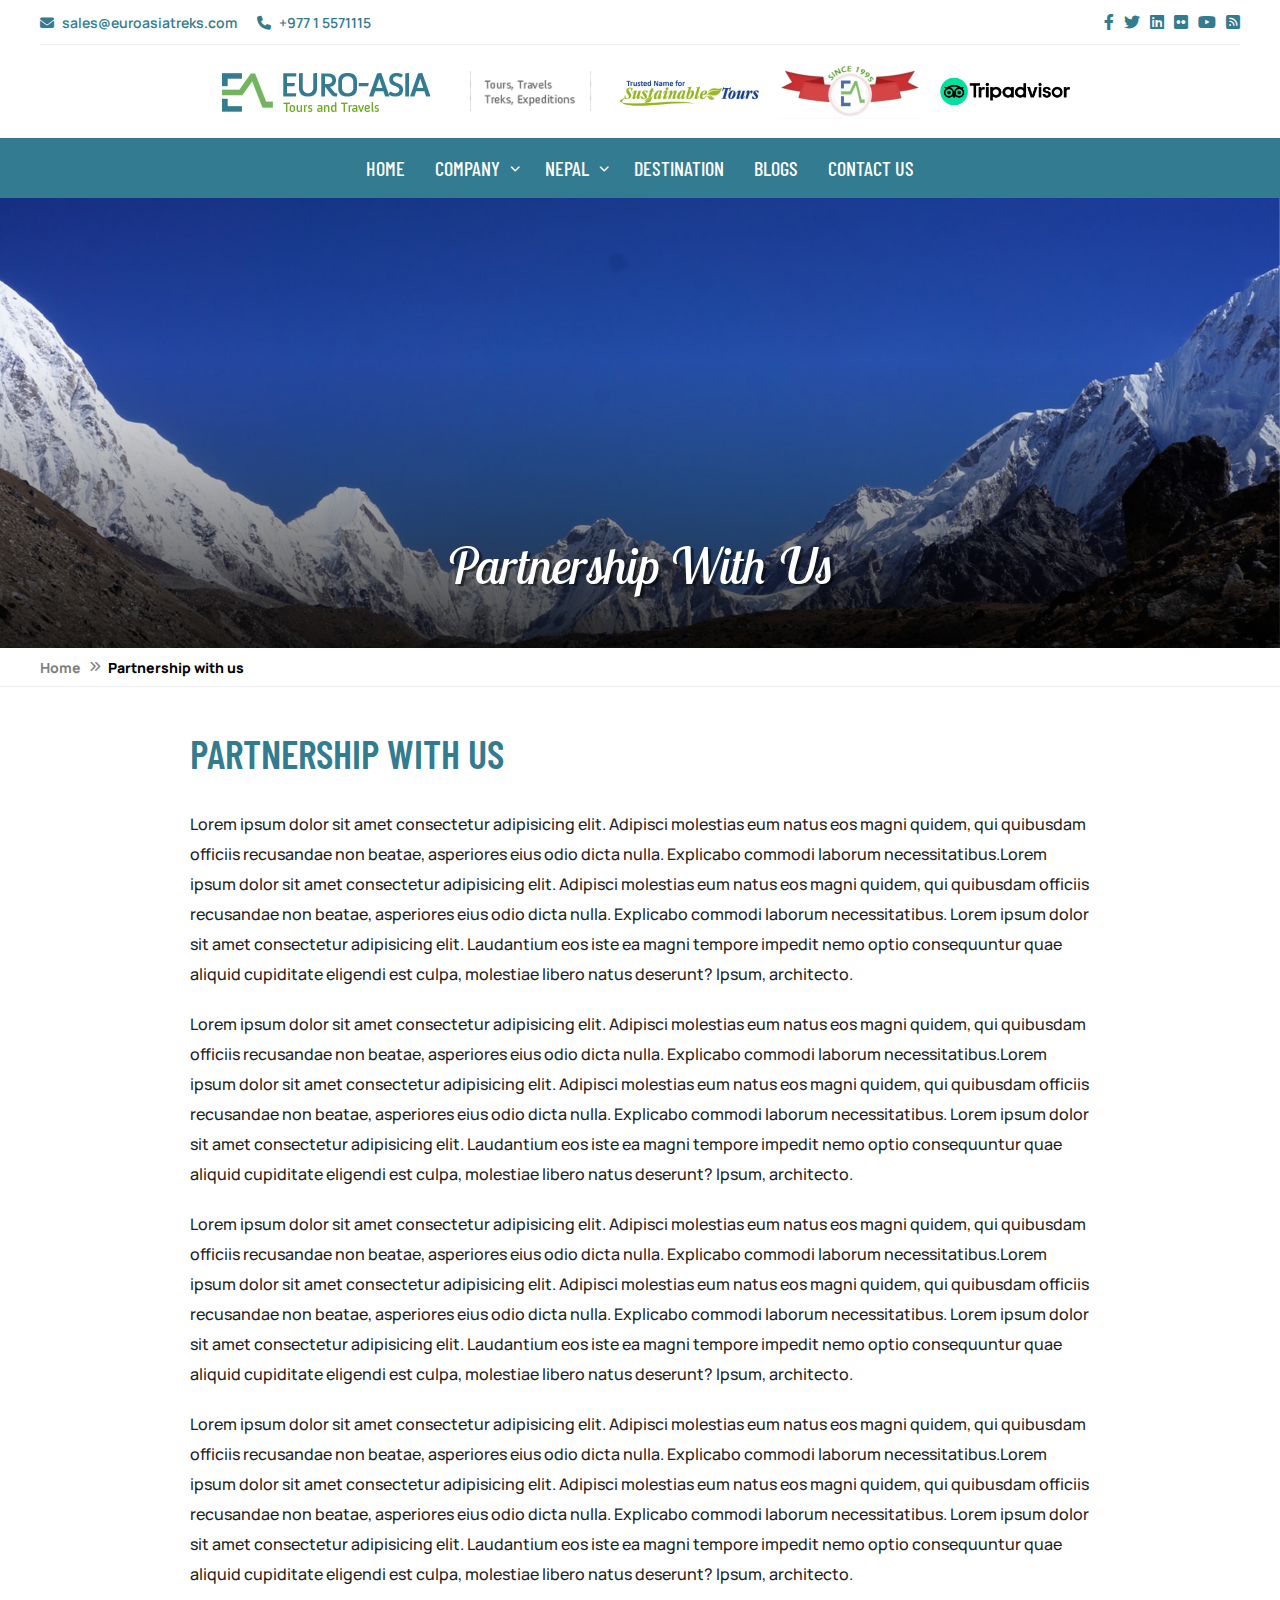
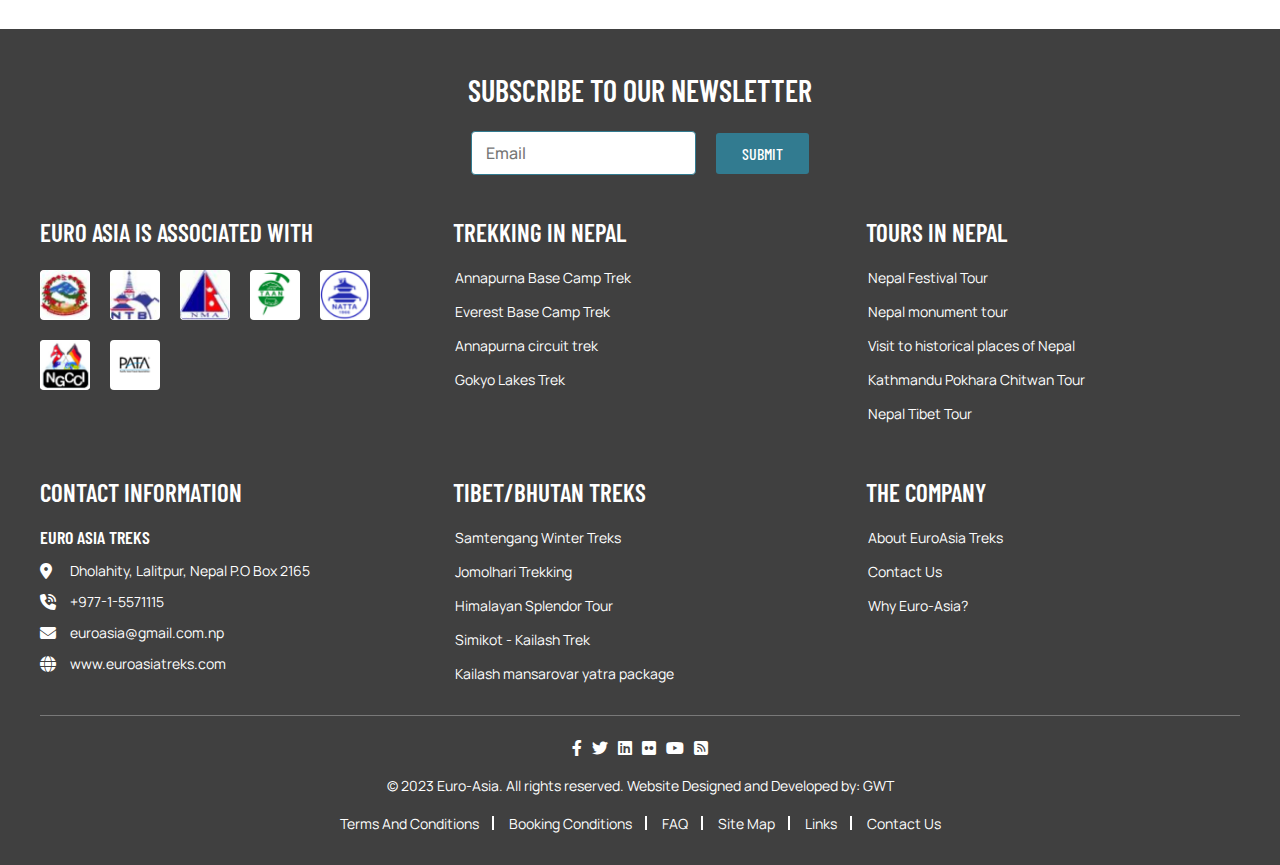
<file: partnership.html>
<!DOCTYPE html>
<html lang="en">

<head>
    <meta charset="UTF-8">
    <meta name="viewport" content="width=device-width, initial-scale=1.0">
    <title>Euroasia</title>

    <link rel="stylesheet" href="./assets/css/all.css">
    <link rel="stylesheet" href="./assets/css/fancybox.css">
    <link rel="stylesheet" href="./assets/css/owl.carousel.min.css">
    <link rel="stylesheet" href="./assets/css/owl.theme.default.min.css">
    <link rel="stylesheet" href="./assets/css/uikit.min.css">
    <link rel="stylesheet" href="./assets/css/style.css">
    <link rel="stylesheet" href="./assets/css/responsive.css">
</head>

<body>


    <div class="top-header uk-visible@s">
        <div class="uk-container">
            <div class="wrapper">
                <div class="info">
                    <div>
                        <i class="fa-solid fa-envelope"></i>
                        <a href="mailto:sales@euroasiatreks.com ">sales@euroasiatreks.com </a>
                    </div>
                    <div>
                        <i class="fa-solid fa-phone"></i>
                        <a href="tel:+97715571115">+977 1 5571115</a>
                    </div>
                </div>

                <div>
                    <div class="social_icons">
                        <ul>
                            <li><a href="#"><i class="fa-brands fa-facebook-f"></i></a></li>
                            <li><a href="#"><i class="fa-brands fa-twitter"></i></a></li>
                            <li><a href="#"><i class="fa-brands fa-linkedin"></i></a></li>
                            <li><a href="#"><i class="fa-brands fa-flickr"></i></a></li>
                            <li><a href="#"><i class="fa-brands fa-youtube"></i></a></li>
                            <li><a href="#"><i class="fa-solid fa-square-rss"></i></a></li>
                        </ul>
                    </div>
                </div>
            </div>
        </div>
    </div>

    <header id="masthead" class="site-header">
        <div class="mid-header"
            data-uk-sticky="media: (max-width: 960px);start: 300; animation: uk-animation-slide-top">
            <div class="uk-container">

                <div class="site-branding">
                    <div>

                        <a href="index.html" class="custom-logo-link"><img src="./assets/img/logo.png"
                                class="custom-logo" alt=""></a>

                    </div>

                    <div class="uk-visible@m">
                        <img alt="" src='/assets/img/logo-tag1.png'>
                    </div>
                    <div class="uk-visible@m">
                        <img alt="" src='/assets/img/logo-tag2.png'>
                    </div>
                    <div class="uk-visible@m">
                        <img alt="" src='/assets/img/logo-tag3.png'>
                    </div>
                    <div class="uk-visible@m trip__advisor">
                        <a href="#">
                            <img alt="" src='/assets/img/trip-advisor.png'>
                        </a>
                    </div>

                    <div class="ham__menu uk-hidden@m" data-uk-toggle="target: #offcanvas-overlay">

                        <svg width="24" height="24" viewBox="0 0 24 24" fill="none" xmlns="http://www.w3.org/2000/svg">
                            <path
                                d="M20 17.5C20.3852 17.5002 20.7556 17.6486 21.0344 17.9144C21.3132 18.1802 21.479 18.5431 21.4975 18.9279C21.516 19.3127 21.3858 19.6898 21.1338 19.9812C20.8818 20.2726 20.5274 20.4558 20.144 20.493L20 20.5H4C3.61478 20.4998 3.24441 20.3514 2.96561 20.0856C2.68682 19.8198 2.52099 19.4569 2.50248 19.0721C2.48396 18.6873 2.61419 18.3102 2.86618 18.0188C3.11816 17.7274 3.47258 17.5442 3.856 17.507L4 17.5H20ZM20 10.5C20.3978 10.5 20.7794 10.658 21.0607 10.9393C21.342 11.2206 21.5 11.6022 21.5 12C21.5 12.3978 21.342 12.7794 21.0607 13.0607C20.7794 13.342 20.3978 13.5 20 13.5H4C3.60218 13.5 3.22064 13.342 2.93934 13.0607C2.65804 12.7794 2.5 12.3978 2.5 12C2.5 11.6022 2.65804 11.2206 2.93934 10.9393C3.22064 10.658 3.60218 10.5 4 10.5H20ZM20 3.5C20.3978 3.5 20.7794 3.65804 21.0607 3.93934C21.342 4.22064 21.5 4.60218 21.5 5C21.5 5.39782 21.342 5.77936 21.0607 6.06066C20.7794 6.34196 20.3978 6.5 20 6.5H4C3.60218 6.5 3.22064 6.34196 2.93934 6.06066C2.65804 5.77936 2.5 5.39782 2.5 5C2.5 4.60218 2.65804 4.22064 2.93934 3.93934C3.22064 3.65804 3.60218 3.5 4 3.5H20Z"
                                fill="var(--secondary)" />
                        </svg>
                    </div>
                </div><!-- .site-branding -->
            </div>
        </div>

        <nav id="site-navigation" class="main-navigation uk-visible@m"
            data-uk-sticky="start: 300; animation: uk-animation-slide-top">


            <div class="menu-visible-main-menu-container">
                <ul id="primary-menu" class="menu">
                    <li class="menu-item menu-item-type-custom menu-item-object-custom current-menu-item menu-item-745">
                        <a href="index.html" aria-current="page">Home</a>
                    </li>
                    <li
                        class="menu-item menu-item-type-post_type menu-item-object-page menu-item-has-children menu-item-799">
                        <a href="#">Company</a>
                        <ul class="sub-menu">
                            <li class="menu-item menu-item-type-post_type menu-item-object-page menu-item-803"><a
                                    href="about.html">About Euroasia Treks</a></li>
                            <li class="menu-item menu-item-type-post_type menu-item-object-page menu-item-803"><a
                                    href="team.html">Our Team</a></li>
                            <li class="menu-item menu-item-type-post_type menu-item-object-page menu-item-803"><a
                                    href="partnership.html">Partnership with Euroasia</a></li>
                            <li class="menu-item menu-item-type-post_type menu-item-object-page menu-item-803"><a
                                    href="why.html">Why Euroasia?</a></li>
                        </ul>
                    </li>
                    <li
                        class="menu-item menu-item-type-post_type menu-item-object-page menu-item-has-children menu-item-746">
                        <a href="#">Nepal</a>
                        <ul class="sub-menu">
                            <li
                                class="menu-item menu-item-type-post_type menu-item-object-page menu-item-has-children menu-item-747">
                                <a href="nepalTrekking.html">Nepal Trekking</a>
                                <ul class="sub-menu">
                                    <li
                                        class="menu-item menu-item-type-custom menu-item-object-custom menu-item-has-children menu-item-810">
                                        <a href="everestRegion.html">Everest Region Trekking</a>
                                        <ul class="sub-menu">
                                            <li
                                                class="menu-item menu-item-type-taxonomy menu-item-object-category menu-item-748">
                                                <a href="everestBaseCamp.html">Everest Base Camp Trek</a>
                                            </li>
                                        </ul>
                                    </li>

                                </ul>
                            </li>

                        </ul>
                    </li>
                    <li class="menu-item menu-item-type-custom menu-item-object-custom menu-item-807">
                        <a href="destination.html">Destination</a>

                    </li>
                    <li class="menu-item menu-item-type-post_type menu-item-object-page menu-item-800"><a
                            href="blog.html">Blogs</a></li>

                    <li class="menu-item menu-item-type-post_type menu-item-object-page menu-item-801"><a
                            href="contactUs.html">Contact Us</a></li>
                </ul>
            </div>
        </nav>

        <div id="offcanvas-overlay" data-uk-offcanvas="overlay: true">
            <div class="uk-offcanvas-bar">
                <a href="index.html" class="custom-logo-link"><img src="./assets/img/logo.png" class="custom-logo"
                        alt=""></a>
                <button class="uk-offcanvas-close" type="button" data-uk-close></button>

                <div>


                    <div class="menu-visible-main-menu-container uk-hidden@m">
                        <ul id="primary-menu1" class="menu">
                            <li
                                class="menu-item menu-item-type-custom menu-item-object-custom current-menu-item menu-item-745">
                                <a href="index.html" aria-current="page">Home</a>
                            </li>
                            <li
                                class="menu-item menu-item-type-post_type menu-item-object-page menu-item-has-children menu-item-799">
                                <a href="#">Company</a>
                                <ul class="sub-menu">
                                    <li class="menu-item menu-item-type-post_type menu-item-object-page menu-item-803">
                                        <a href="about.html">About Euroasia Treks</a>
                                    </li>
                                    <li class="menu-item menu-item-type-post_type menu-item-object-page menu-item-803">
                                        <a href="team.html">Our Team</a>
                                    </li>
                                    <li class="menu-item menu-item-type-post_type menu-item-object-page menu-item-803">
                                        <a href="partnership.html">Partnership with Euroasia</a>
                                    </li>
                                    <li class="menu-item menu-item-type-post_type menu-item-object-page menu-item-803">
                                        <a href="why.html">Why Euroasia?</a>
                                    </li>
                                </ul>
                            </li>
                            <li
                                class="menu-item menu-item-type-post_type menu-item-object-page menu-item-has-children menu-item-746">
                                <a href="#">Nepal</a>
                                <ul class="sub-menu">
                                    <li
                                        class="menu-item menu-item-type-post_type menu-item-object-page menu-item-has-children menu-item-747">
                                        <a href="nepalTrekking.html">Nepal Trekking</a>
                                        <ul class="sub-menu">
                                            <li
                                                class="menu-item menu-item-type-custom menu-item-object-custom menu-item-has-children menu-item-810">
                                                <a href="everestRegion.html">Everest Region Trekking</a>
                                                <ul class="sub-menu">
                                                    <li
                                                        class="menu-item menu-item-type-taxonomy menu-item-object-category menu-item-748">
                                                        <a href="everestBaseCamp.html">Everest Base Camp Trek</a>
                                                    </li>
                                                </ul>
                                            </li>

                                        </ul>
                                    </li>

                                </ul>
                            </li>
                            <li class="menu-item menu-item-type-custom menu-item-object-custom menu-item-807">
                                <a href="destination.html">Destination</a>

                            </li>
                            <li class="menu-item menu-item-type-post_type menu-item-object-page menu-item-800"><a
                                    href="blog.html">Blogs</a></li>

                            <li class="menu-item menu-item-type-post_type menu-item-object-page menu-item-801"><a
                                    href="contactUs.html">Contact Us</a></li>
                        </ul>
                    </div>


                </div>

                <div class="offcanvas__images">
                    <div>
                        <img alt="" src='/assets/img/logo-tag1.png'>
                    </div>
                    <div>
                        <img alt="" src='/assets/img/logo-tag2.png'>
                    </div>
                    <div>
                        <img alt="" src='/assets/img/logo-tag3.png'>
                    </div>
                    <div class=" trip__advisor">
                        <a href="#">
                            <img alt="" src='/assets/img/trip-advisor.png'>
                        </a>
                    </div>
                </div>

                <div class="offcanvas__info uk-hidden@s">
                    <div class="wrapper">
                        <div class="info">
                            <div>
                                <i class="fa-solid fa-envelope"></i>
                                <a href="mailto:sales@euroasiatreks.com ">sales@euroasiatreks.com </a>
                            </div>
                            <div>
                                <i class="fa-solid fa-phone"></i>
                                <a href="tel:+97715571115">+977 1 5571115</a>
                            </div>
                        </div>

                        <div>
                            <div class="social_icons">
                                <ul>
                                    <li><a href="#"><i class="fa-brands fa-facebook-f"></i></a></li>
                                    <li><a href="#"><i class="fa-brands fa-twitter"></i></a></li>
                                    <li><a href="#"><i class="fa-brands fa-linkedin"></i></a></li>
                                    <li><a href="#"><i class="fa-brands fa-flickr"></i></a></li>
                                    <li><a href="#"><i class="fa-brands fa-youtube"></i></a></li>
                                    <li><a href="#"><i class="fa-solid fa-square-rss"></i></a></li>
                                </ul>
                            </div>
                        </div>
                    </div>
                </div>

            </div>
        </div>
    </header>

<main id="primary" class="site-main">

    <!-- single banner section -->
    <section class="banner__section single__banner">
        <div class="banner__content">
            <img alt="bannerimg" src='/assets/img/single-banner.png'>
            <div class="banner__txt" data-uk-scrollspy="cls: uk-animation-fade; delay: 300;repeat:true">
                <h1>Partnership with us</h1>
            </div>
            <div class="overlay"></div>
        </div>
    </section>
    <!-- single banner section -->

     <!-- breadcrumb section -->
     <div class="breadcrumb">
        <div class="uk-container">
            <ul>
                <li><a href="index.html">Home</a></li>
                <li><a href="partnership.html" class="active">Partnership with us</a></li>
            </ul>
        </div>
    </div>
    <!-- breadcrumb section -->

    <!-- default page -->
    <div class="default__page uk-section">
        <div class="uk-container uk-container-small">
            <div class="title uk-text-left">
                <h2>Partnership with us</h2>
            </div>
            <div class="content__wrapper">
                <div class="the__content ">
                    <p>Lorem ipsum dolor sit amet consectetur adipisicing elit. Adipisci molestias eum natus eos magni
                        quidem, qui quibusdam officiis recusandae non beatae, asperiores eius odio dicta nulla. Explicabo
                        commodi laborum necessitatibus.Lorem ipsum dolor sit amet consectetur adipisicing elit. Adipisci
                        molestias eum natus eos magni quidem, qui quibusdam officiis recusandae non beatae, asperiores eius
                        odio dicta nulla. Explicabo commodi laborum necessitatibus. Lorem ipsum dolor sit amet consectetur
                        adipisicing elit. Laudantium eos iste ea magni tempore impedit nemo optio consequuntur quae aliquid
                        cupiditate eligendi est culpa, molestiae libero natus deserunt? Ipsum, architecto.</p>
                    <p>Lorem ipsum dolor sit amet consectetur adipisicing elit. Adipisci molestias eum natus eos magni
                        quidem, qui quibusdam officiis recusandae non beatae, asperiores eius odio dicta nulla. Explicabo
                        commodi laborum necessitatibus.Lorem ipsum dolor sit amet consectetur adipisicing elit. Adipisci
                        molestias eum natus eos magni quidem, qui quibusdam officiis recusandae non beatae, asperiores eius
                        odio dicta nulla. Explicabo commodi laborum necessitatibus. Lorem ipsum dolor sit amet consectetur
                        adipisicing elit. Laudantium eos iste ea magni tempore impedit nemo optio consequuntur quae aliquid
                        cupiditate eligendi est culpa, molestiae libero natus deserunt? Ipsum, architecto.</p>
                    <p>Lorem ipsum dolor sit amet consectetur adipisicing elit. Adipisci molestias eum natus eos magni
                        quidem, qui quibusdam officiis recusandae non beatae, asperiores eius odio dicta nulla. Explicabo
                        commodi laborum necessitatibus.Lorem ipsum dolor sit amet consectetur adipisicing elit. Adipisci
                        molestias eum natus eos magni quidem, qui quibusdam officiis recusandae non beatae, asperiores eius
                        odio dicta nulla. Explicabo commodi laborum necessitatibus. Lorem ipsum dolor sit amet consectetur
                        adipisicing elit. Laudantium eos iste ea magni tempore impedit nemo optio consequuntur quae aliquid
                        cupiditate eligendi est culpa, molestiae libero natus deserunt? Ipsum, architecto.</p>
                    <p>Lorem ipsum dolor sit amet consectetur adipisicing elit. Adipisci molestias eum natus eos magni
                        quidem, qui quibusdam officiis recusandae non beatae, asperiores eius odio dicta nulla. Explicabo
                        commodi laborum necessitatibus.Lorem ipsum dolor sit amet consectetur adipisicing elit. Adipisci
                        molestias eum natus eos magni quidem, qui quibusdam officiis recusandae non beatae, asperiores eius
                        odio dicta nulla. Explicabo commodi laborum necessitatibus. Lorem ipsum dolor sit amet consectetur
                        adipisicing elit. Laudantium eos iste ea magni tempore impedit nemo optio consequuntur quae aliquid
                        cupiditate eligendi est culpa, molestiae libero natus deserunt? Ipsum, architecto.</p>
                </div>
            </div>
        </div>
    </div>
    <!-- default page -->

</main><!-- #main -->
<footer id="colophon" class="site-footer">
    <div class="site-info">
        <div class=" uk-container">
            <div class="wrapper">
                <div class="top__foot">
                    <div class="newsletter">
                        <h3>Subscribe to our NewsLetter</h3>
                        <div class="uk-margin-top">
                            <form action="">
                                    <div>
                                        <input type="email" id="email" placeholder="Email">
                                    </div>
                                    <button type="submit" class="btn">
                                        Submit
                                    </button>
                                </form>
                        </div>
                    </div>
                </div>
                <div class="mid__foot">
                    <div class="uk-grid uk-child-width-1-3@m uk-child-width-1-2@s" data-uk-grid>
                        <div>

                            <h3>Euro Asia is associated with</h3>
                            <div class="footer__img">

                                <img alt="" src='/assets/img/partner1.png'>
                                <img alt="" src='/assets/img/partner2.png'>
                                <img alt="" src='/assets/img/partner3.png'>
                                <img alt="" src='/assets/img/partner4.png'>
                                <img alt="" src='/assets/img/partner5.png'>
                                <img alt="" src='/assets/img/partner6.png'>
                                <img alt="" src='/assets/img/partner7.png'>

                            </div>

                        </div>

                        <div>
                            <h3>Trekking in Nepal</h3>
                            <div class="content__wrapper">
                                <ul>
                                    <li>
                                        <a href="#">
                                            Annapurna Base Camp Trek
                                        </a>
                                    </li>
                                    <li>
                                        <a href="#">
                                            Everest Base Camp Trek

                                        </a>
                                    </li>
                                    <li>
                                        <a href="#">

                                            Annapurna circuit trek
                                        </a>
                                    </li>
                                    <li>
                                        <a href="#">
                                            Gokyo Lakes Trek

                                        </a>
                                    </li>

                                </ul>
                            </div>
                        </div>

                        <div>
                            <h3>Tours in Nepal</h3>
                            <div class="content__wrapper">
                                <ul>
                                    <li>
                                        <a href="#">
                                            Nepal Festival Tour
                                        </a>
                                    </li>
                                    <li>
                                        <a href="#">
                                            Nepal monument tour
                                        </a>
                                    </li>
                                    <li>
                                        <a href="#">
                                            Visit to historical places of Nepal
                                        </a>
                                    </li>
                                    <li>
                                        <a href="#">
                                            Kathmandu Pokhara Chitwan Tour
                                        </a>
                                    </li>
                                    <li>
                                        <a href="#">
                                            Nepal Tibet Tour
                                        </a>
                                    </li>

                                </ul>
                            </div>
                        </div>

                        <div>
                            <h3>Contact Information</h3>
                            <div class="content__wrapper">
                                <h3>EURO ASIA TREKS</h3>

                                <div>
                                    <div class="info">
                                        <i class="fa-solid fa-location-dot"></i>
                                        <span>Dholahity, Lalitpur, Nepal P.O Box 2165</span>
                                    </div>

                                    <div class="info">
                                        <i class="fa-solid fa-phone-volume"></i>
                                        <a href="tel:5571115">
                                            +977-1-5571115
                                        </a>
                                    </div>
                                    <div class="info">
                                        <i class="fa-solid fa-envelope"></i>
                                        <a href="mailto:euroasia@gmail.com.np">
                                            euroasia@gmail.com.np
                                        </a>
                                    </div>
                                    <div class="info">
                                        <i class="fa-solid fa-globe"></i>
                                        <a href="www.euroasiatreks.com">
                                            www.euroasiatreks.com
                                        </a>
                                    </div>
                                </div>

                            </div>
                        </div>


                        <div>
                            <h3>Tibet/Bhutan Treks</h3>
                            <div class="content__wrapper">
                                <ul>
                                    <li>
                                        <a href="#">
                                            Samtengang Winter Treks
                                        </a>
                                    </li>
                                    <li>
                                        <a href="#">
                                            Jomolhari Trekking
                                        </a>
                                    </li>
                                    <li>
                                        <a href="#">
                                            Himalayan Splendor Tour
                                        </a>
                                    </li>
                                    <li>
                                        <a href="#">
                                            Simikot - Kailash Trek
                                        </a>
                                    </li>
                                    <li>
                                        <a href="#">
                                            Kailash mansarovar yatra package
                                        </a>
                                    </li>

                                </ul>
                            </div>
                        </div>

                        <div>
                            <h3>The Company</h3>
                            <div class="content__wrapper">
                                <ul>
                                    <li>
                                        <a href="#">
                                            About EuroAsia Treks
                                        </a>
                                    </li>
                                    <li>
                                        <a href="#">
                                            Contact Us
                                        </a>
                                    </li>
                                    <li>
                                        <a href="#">
                                            Why Euro-Asia?
                                        </a>
                                    </li>

                                </ul>
                            </div>
                        </div>

                    </div>

                </div>

                <hr>

                <div class="bottom__foot">
                    <div class="social_icons">
                        <ul>
                            <li><a href="#"><i class="fa-brands fa-facebook-f"></i></a></li>
                            <li><a href="#"><i class="fa-brands fa-twitter"></i></a></li>
                            <li><a href="#"><i class="fa-brands fa-linkedin"></i></a></li>
                            <li><a href="#"><i class="fa-brands fa-flickr"></i></a></li>
                            <li><a href="#"><i class="fa-brands fa-youtube"></i></a></li>
                            <li><a href="#"><i class="fa-solid fa-square-rss"></i></a></li>
                        </ul>
                    </div>
                    <div>
                        <span>&copy; 2023 Euro-Asia. All rights reserved. Website Designed and Developed by:
                            GWT</span>
                    </div>

                    <div class="links">
                        <ul>
                            <li>
                                <a href="#">
                                    Terms And Conditions
                                </a>
                            </li>
                            <li>
                                <a href="#">
                                    Booking Conditions
                                </a>
                            </li>
                            <li>
                                <a href="#">
                                    FAQ
                                </a>
                            </li>
                            <li>
                                <a href="#">
                                    Site Map
                                </a>
                            </li>
                            <li>
                                <a href="#">
                                    Links
                                </a>
                            </li>
                            <li>
                                <a href="#">
                                    Contact Us
                                </a>
                            </li>
                        </ul>
                    </div>
                </div>
            </div>
        </div>
        <div class="overlay__bg"></div>
    </div><!-- .site-info -->
</footer>

<script src="./assets/js/all.js"></script>
<script src="./assets/js/fancybox.umd.js"></script>
<script src="./assets/js/jquery.js"></script>
<script src="./assets/js/owl.carousel.min.js"></script>
<script src="./assets/js/readmore.min.js"></script>
<script src="./assets/js/uikit.min.js"></script>
<script src="./assets/js/main.js"></script>
</body>

</html>
</file>
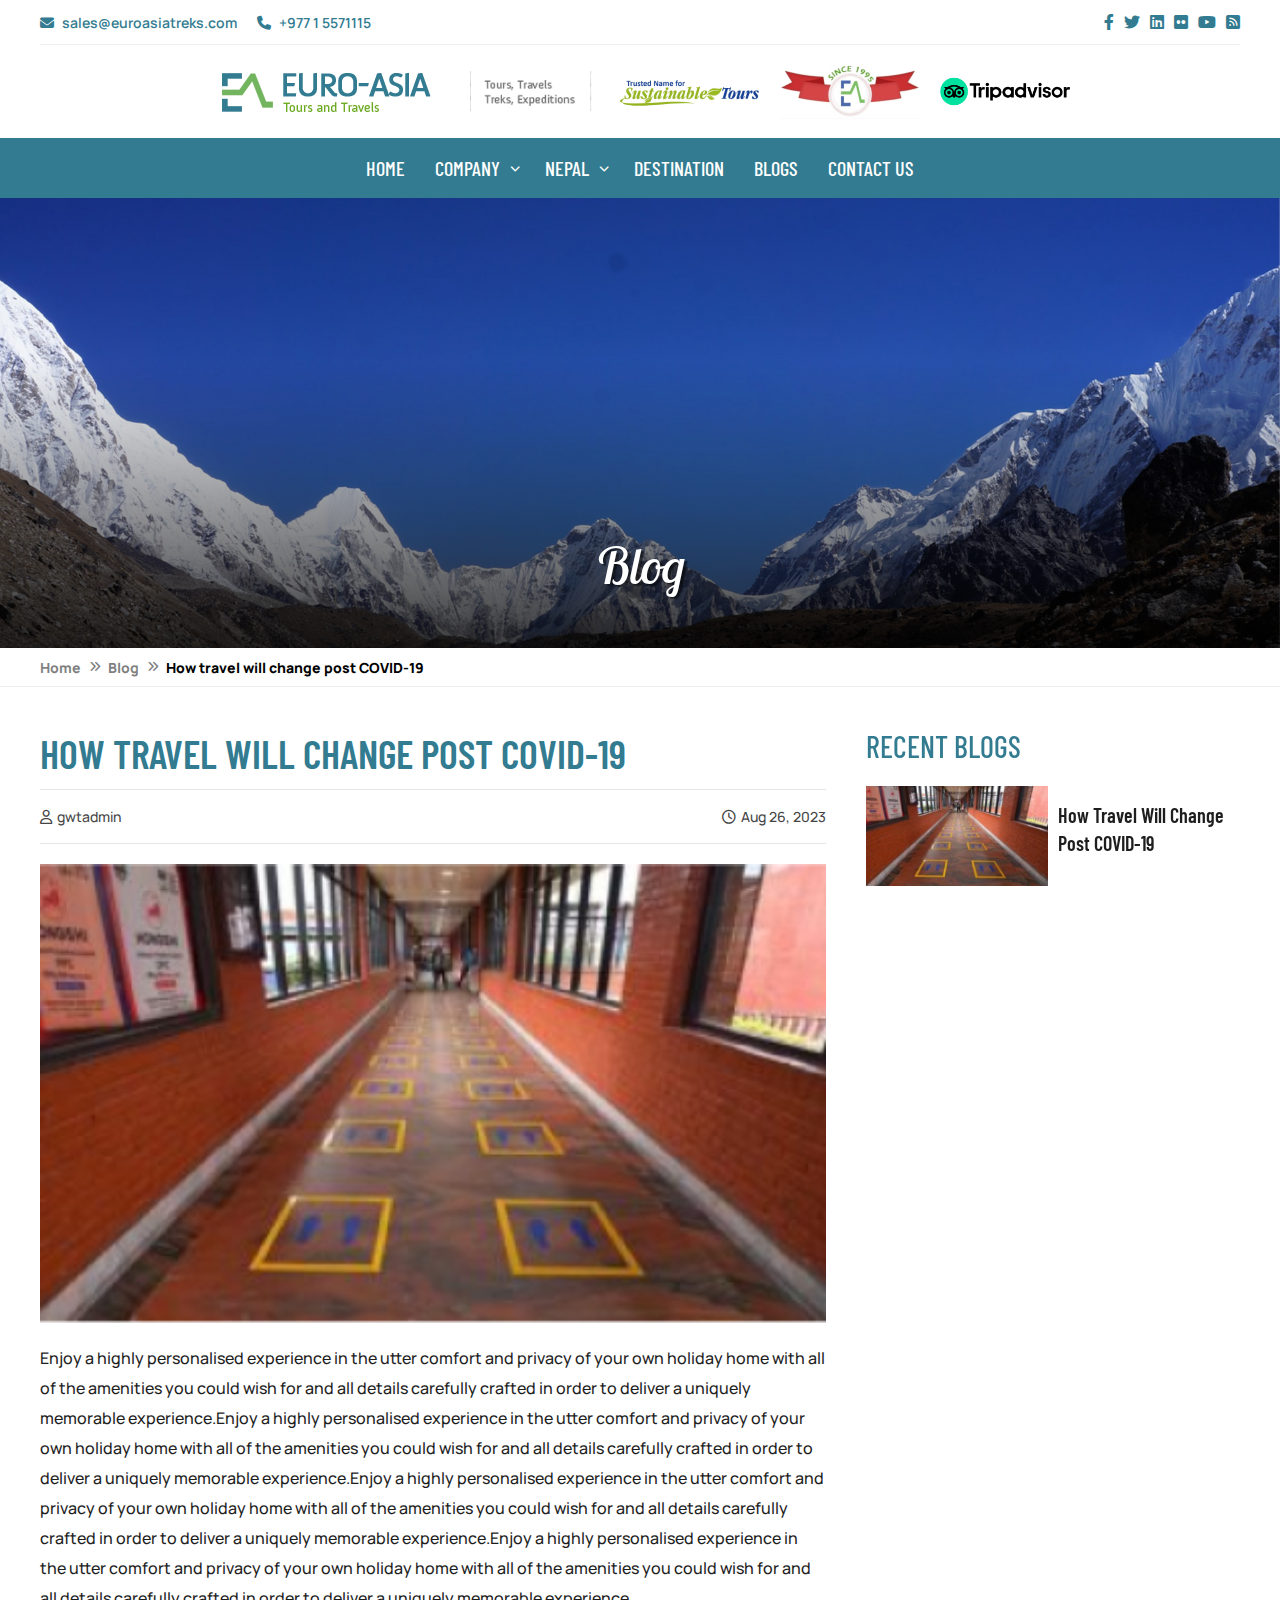
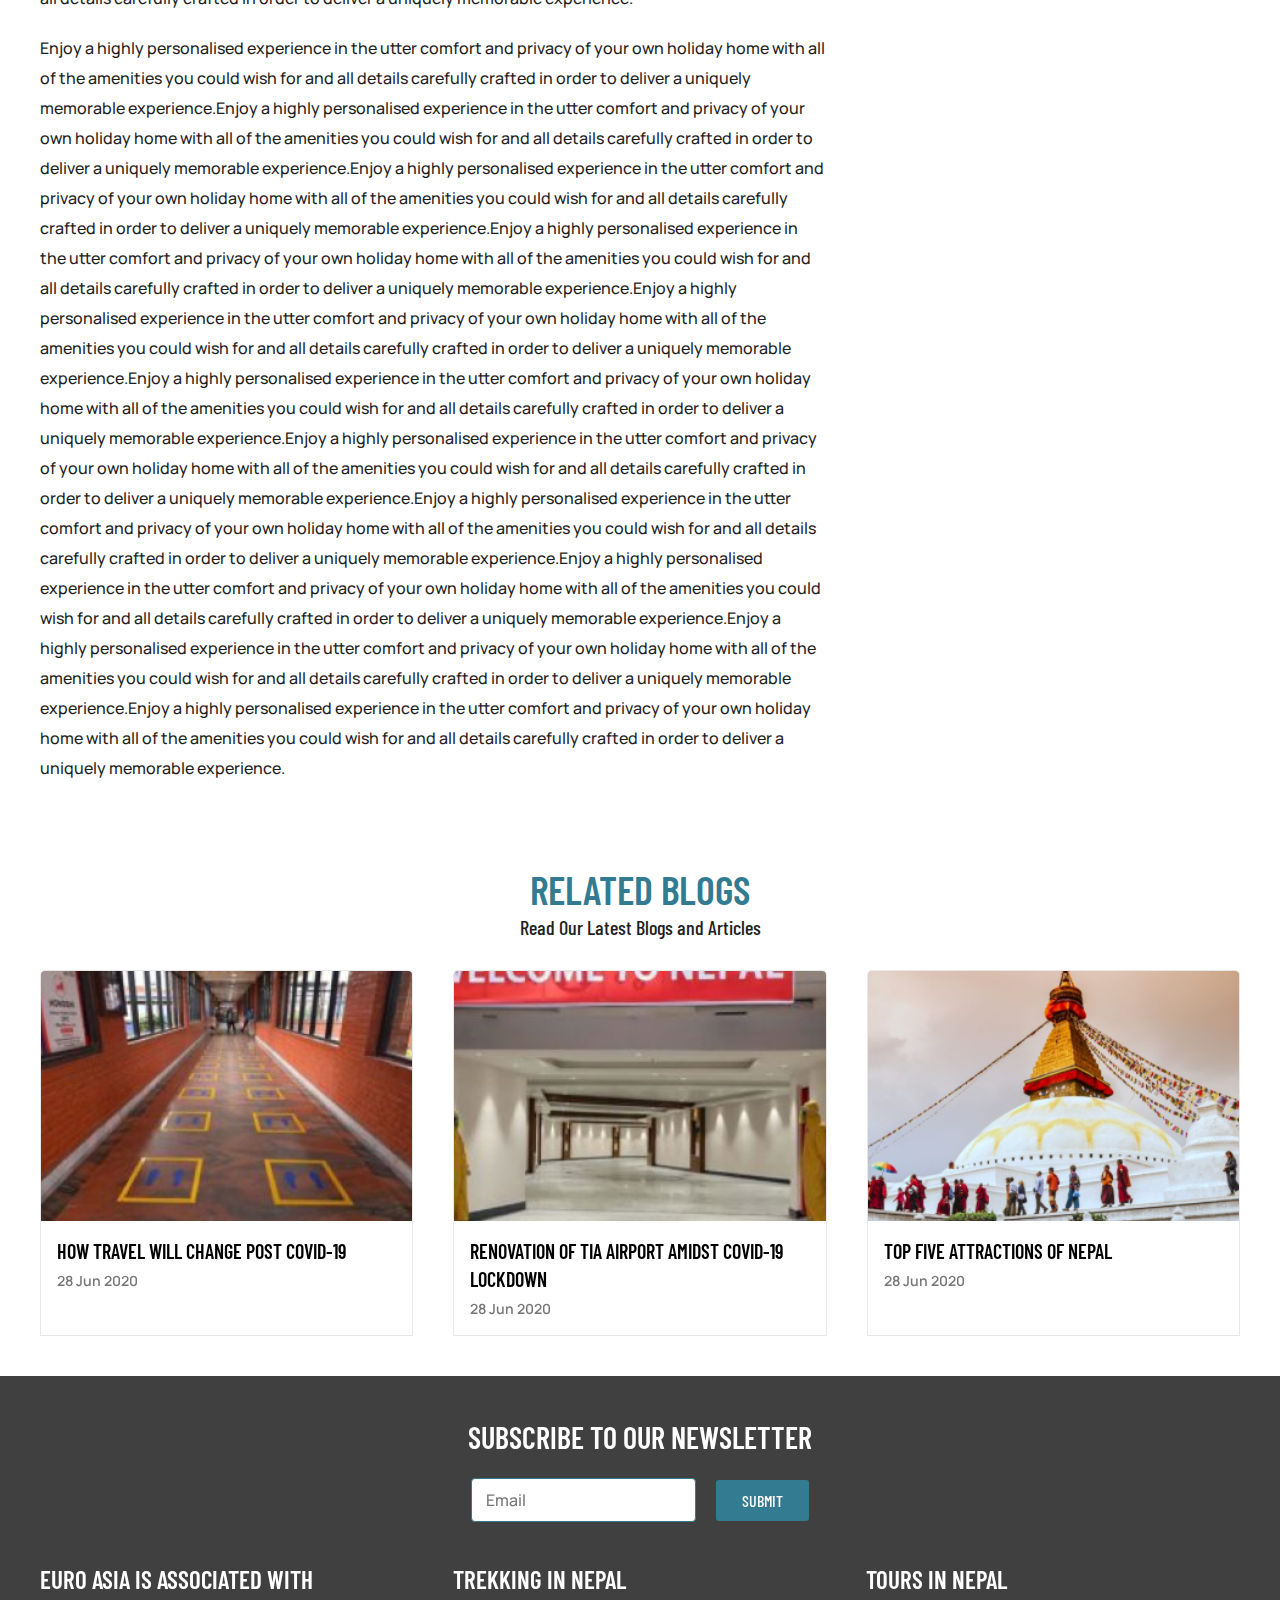
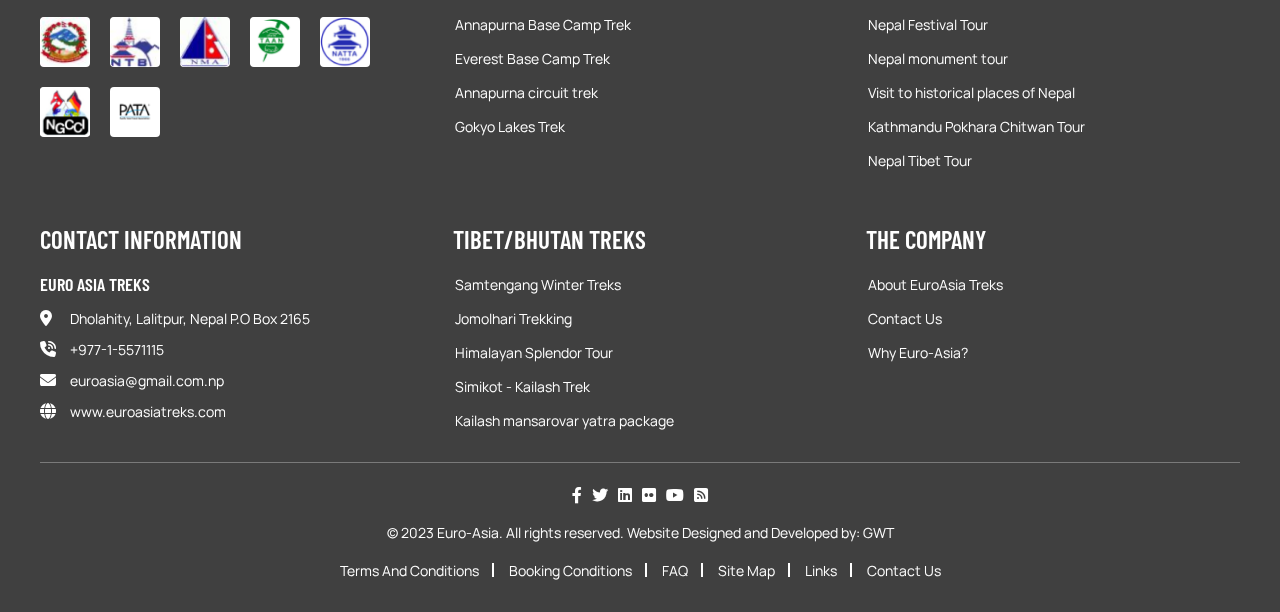
<file: singleBlog.html>
<!DOCTYPE html>
<html lang="en">

<head>
    <meta charset="UTF-8">
    <meta name="viewport" content="width=device-width, initial-scale=1.0">
    <title>Euroasia</title>

    <link rel="stylesheet" href="./assets/css/all.css">
    <link rel="stylesheet" href="./assets/css/fancybox.css">
    <link rel="stylesheet" href="./assets/css/owl.carousel.min.css">
    <link rel="stylesheet" href="./assets/css/owl.theme.default.min.css">
    <link rel="stylesheet" href="./assets/css/uikit.min.css">
    <link rel="stylesheet" href="./assets/css/style.css">
    <link rel="stylesheet" href="./assets/css/responsive.css">
</head>

<body>


    <div class="top-header uk-visible@s">
        <div class="uk-container">
            <div class="wrapper">
                <div class="info">
                    <div>
                        <i class="fa-solid fa-envelope"></i>
                        <a href="mailto:sales@euroasiatreks.com ">sales@euroasiatreks.com </a>
                    </div>
                    <div>
                        <i class="fa-solid fa-phone"></i>
                        <a href="tel:+97715571115">+977 1 5571115</a>
                    </div>
                </div>

                <div>
                    <div class="social_icons">
                        <ul>
                            <li><a href="#"><i class="fa-brands fa-facebook-f"></i></a></li>
                            <li><a href="#"><i class="fa-brands fa-twitter"></i></a></li>
                            <li><a href="#"><i class="fa-brands fa-linkedin"></i></a></li>
                            <li><a href="#"><i class="fa-brands fa-flickr"></i></a></li>
                            <li><a href="#"><i class="fa-brands fa-youtube"></i></a></li>
                            <li><a href="#"><i class="fa-solid fa-square-rss"></i></a></li>
                        </ul>
                    </div>
                </div>
            </div>
        </div>
    </div>

    <header id="masthead" class="site-header">
        <div class="mid-header"
            data-uk-sticky="media: (max-width: 960px);start: 300; animation: uk-animation-slide-top">
            <div class="uk-container">

                <div class="site-branding">
                    <div>

                        <a href="index.html" class="custom-logo-link"><img src="./assets/img/logo.png"
                                class="custom-logo" alt=""></a>

                    </div>

                    <div class="uk-visible@m">
                        <img alt="" src='/assets/img/logo-tag1.png'>
                    </div>
                    <div class="uk-visible@m">
                        <img alt="" src='/assets/img/logo-tag2.png'>
                    </div>
                    <div class="uk-visible@m">
                        <img alt="" src='/assets/img/logo-tag3.png'>
                    </div>
                    <div class="uk-visible@m trip__advisor">
                        <a href="#">
                            <img alt="" src='/assets/img/trip-advisor.png'>
                        </a>
                    </div>

                    <div class="ham__menu uk-hidden@m" data-uk-toggle="target: #offcanvas-overlay">

                        <svg width="24" height="24" viewBox="0 0 24 24" fill="none" xmlns="http://www.w3.org/2000/svg">
                            <path
                                d="M20 17.5C20.3852 17.5002 20.7556 17.6486 21.0344 17.9144C21.3132 18.1802 21.479 18.5431 21.4975 18.9279C21.516 19.3127 21.3858 19.6898 21.1338 19.9812C20.8818 20.2726 20.5274 20.4558 20.144 20.493L20 20.5H4C3.61478 20.4998 3.24441 20.3514 2.96561 20.0856C2.68682 19.8198 2.52099 19.4569 2.50248 19.0721C2.48396 18.6873 2.61419 18.3102 2.86618 18.0188C3.11816 17.7274 3.47258 17.5442 3.856 17.507L4 17.5H20ZM20 10.5C20.3978 10.5 20.7794 10.658 21.0607 10.9393C21.342 11.2206 21.5 11.6022 21.5 12C21.5 12.3978 21.342 12.7794 21.0607 13.0607C20.7794 13.342 20.3978 13.5 20 13.5H4C3.60218 13.5 3.22064 13.342 2.93934 13.0607C2.65804 12.7794 2.5 12.3978 2.5 12C2.5 11.6022 2.65804 11.2206 2.93934 10.9393C3.22064 10.658 3.60218 10.5 4 10.5H20ZM20 3.5C20.3978 3.5 20.7794 3.65804 21.0607 3.93934C21.342 4.22064 21.5 4.60218 21.5 5C21.5 5.39782 21.342 5.77936 21.0607 6.06066C20.7794 6.34196 20.3978 6.5 20 6.5H4C3.60218 6.5 3.22064 6.34196 2.93934 6.06066C2.65804 5.77936 2.5 5.39782 2.5 5C2.5 4.60218 2.65804 4.22064 2.93934 3.93934C3.22064 3.65804 3.60218 3.5 4 3.5H20Z"
                                fill="var(--secondary)" />
                        </svg>
                    </div>
                </div><!-- .site-branding -->
            </div>
        </div>

        <nav id="site-navigation" class="main-navigation uk-visible@m"
            data-uk-sticky="start: 300; animation: uk-animation-slide-top">


            <div class="menu-visible-main-menu-container">
                <ul id="primary-menu" class="menu">
                    <li class="menu-item menu-item-type-custom menu-item-object-custom current-menu-item menu-item-745">
                        <a href="index.html" aria-current="page">Home</a>
                    </li>
                    <li
                        class="menu-item menu-item-type-post_type menu-item-object-page menu-item-has-children menu-item-799">
                        <a href="#">Company</a>
                        <ul class="sub-menu">
                            <li class="menu-item menu-item-type-post_type menu-item-object-page menu-item-803"><a
                                    href="about.html">About Euroasia Treks</a></li>
                            <li class="menu-item menu-item-type-post_type menu-item-object-page menu-item-803"><a
                                    href="team.html">Our Team</a></li>
                            <li class="menu-item menu-item-type-post_type menu-item-object-page menu-item-803"><a
                                    href="partnership.html">Partnership with Euroasia</a></li>
                            <li class="menu-item menu-item-type-post_type menu-item-object-page menu-item-803"><a
                                    href="why.html">Why Euroasia?</a></li>
                        </ul>
                    </li>
                    <li
                        class="menu-item menu-item-type-post_type menu-item-object-page menu-item-has-children menu-item-746">
                        <a href="#">Nepal</a>
                        <ul class="sub-menu">
                            <li
                                class="menu-item menu-item-type-post_type menu-item-object-page menu-item-has-children menu-item-747">
                                <a href="nepalTrekking.html">Nepal Trekking</a>
                                <ul class="sub-menu">
                                    <li
                                        class="menu-item menu-item-type-custom menu-item-object-custom menu-item-has-children menu-item-810">
                                        <a href="everestRegion.html">Everest Region Trekking</a>
                                        <ul class="sub-menu">
                                            <li
                                                class="menu-item menu-item-type-taxonomy menu-item-object-category menu-item-748">
                                                <a href="everestBaseCamp.html">Everest Base Camp Trek</a>
                                            </li>
                                        </ul>
                                    </li>

                                </ul>
                            </li>

                        </ul>
                    </li>
                    <li class="menu-item menu-item-type-custom menu-item-object-custom menu-item-807">
                        <a href="destination.html">Destination</a>

                    </li>
                    <li class="menu-item menu-item-type-post_type menu-item-object-page menu-item-800"><a
                            href="blog.html">Blogs</a></li>

                    <li class="menu-item menu-item-type-post_type menu-item-object-page menu-item-801"><a
                            href="contactUs.html">Contact Us</a></li>
                </ul>
            </div>
        </nav>

        <div id="offcanvas-overlay" data-uk-offcanvas="overlay: true">
            <div class="uk-offcanvas-bar">
                <a href="index.html" class="custom-logo-link"><img src="./assets/img/logo.png" class="custom-logo"
                        alt=""></a>
                <button class="uk-offcanvas-close" type="button" data-uk-close></button>

                <div>


                    <div class="menu-visible-main-menu-container uk-hidden@m">
                        <ul id="primary-menu1" class="menu">
                            <li
                                class="menu-item menu-item-type-custom menu-item-object-custom current-menu-item menu-item-745">
                                <a href="index.html" aria-current="page">Home</a>
                            </li>
                            <li
                                class="menu-item menu-item-type-post_type menu-item-object-page menu-item-has-children menu-item-799">
                                <a href="#">Company</a>
                                <ul class="sub-menu">
                                    <li class="menu-item menu-item-type-post_type menu-item-object-page menu-item-803">
                                        <a href="about.html">About Euroasia Treks</a>
                                    </li>
                                    <li class="menu-item menu-item-type-post_type menu-item-object-page menu-item-803">
                                        <a href="team.html">Our Team</a>
                                    </li>
                                    <li class="menu-item menu-item-type-post_type menu-item-object-page menu-item-803">
                                        <a href="partnership.html">Partnership with Euroasia</a>
                                    </li>
                                    <li class="menu-item menu-item-type-post_type menu-item-object-page menu-item-803">
                                        <a href="why.html">Why Euroasia?</a>
                                    </li>
                                </ul>
                            </li>
                            <li
                                class="menu-item menu-item-type-post_type menu-item-object-page menu-item-has-children menu-item-746">
                                <a href="#">Nepal</a>
                                <ul class="sub-menu">
                                    <li
                                        class="menu-item menu-item-type-post_type menu-item-object-page menu-item-has-children menu-item-747">
                                        <a href="nepalTrekking.html">Nepal Trekking</a>
                                        <ul class="sub-menu">
                                            <li
                                                class="menu-item menu-item-type-custom menu-item-object-custom menu-item-has-children menu-item-810">
                                                <a href="everestRegion.html">Everest Region Trekking</a>
                                                <ul class="sub-menu">
                                                    <li
                                                        class="menu-item menu-item-type-taxonomy menu-item-object-category menu-item-748">
                                                        <a href="everestBaseCamp.html">Everest Base Camp Trek</a>
                                                    </li>
                                                </ul>
                                            </li>

                                        </ul>
                                    </li>

                                </ul>
                            </li>
                            <li class="menu-item menu-item-type-custom menu-item-object-custom menu-item-807">
                                <a href="destination.html">Destination</a>

                            </li>
                            <li class="menu-item menu-item-type-post_type menu-item-object-page menu-item-800"><a
                                    href="blog.html">Blogs</a></li>

                            <li class="menu-item menu-item-type-post_type menu-item-object-page menu-item-801"><a
                                    href="contactUs.html">Contact Us</a></li>
                        </ul>
                    </div>


                </div>

                <div class="offcanvas__images">
                    <div>
                        <img alt="" src='/assets/img/logo-tag1.png'>
                    </div>
                    <div>
                        <img alt="" src='/assets/img/logo-tag2.png'>
                    </div>
                    <div>
                        <img alt="" src='/assets/img/logo-tag3.png'>
                    </div>
                    <div class=" trip__advisor">
                        <a href="#">
                            <img alt="" src='/assets/img/trip-advisor.png'>
                        </a>
                    </div>
                </div>

                <div class="offcanvas__info uk-hidden@s">
                    <div class="wrapper">
                        <div class="info">
                            <div>
                                <i class="fa-solid fa-envelope"></i>
                                <a href="mailto:sales@euroasiatreks.com ">sales@euroasiatreks.com </a>
                            </div>
                            <div>
                                <i class="fa-solid fa-phone"></i>
                                <a href="tel:+97715571115">+977 1 5571115</a>
                            </div>
                        </div>

                        <div>
                            <div class="social_icons">
                                <ul>
                                    <li><a href="#"><i class="fa-brands fa-facebook-f"></i></a></li>
                                    <li><a href="#"><i class="fa-brands fa-twitter"></i></a></li>
                                    <li><a href="#"><i class="fa-brands fa-linkedin"></i></a></li>
                                    <li><a href="#"><i class="fa-brands fa-flickr"></i></a></li>
                                    <li><a href="#"><i class="fa-brands fa-youtube"></i></a></li>
                                    <li><a href="#"><i class="fa-solid fa-square-rss"></i></a></li>
                                </ul>
                            </div>
                        </div>
                    </div>
                </div>

            </div>
        </div>
    </header>

    <main id="primary" class="site-main">

        <!-- single banner section -->
        <section class="banner__section single__banner">
            <div class="banner__content">
                <img alt="bannerimg" src='/assets/img/single-banner.png'>
                <div class="banner__txt" data-uk-scrollspy="cls: uk-animation-fade; delay: 300;repeat:true">
                    <h1>Blog</h1>
                </div>
                <div class="overlay"></div>
            </div>
        </section>
        <!-- single banner section -->

        <!-- breadcrumb section -->
        <div class="breadcrumb">
            <div class="uk-container">
                <ul>
                    <li><a href="index.html">Home</a></li>
                    <li><a href="blog.html">Blog</a></li>
                    <li><a href="singleBlog.html" class="active">How travel will change post COVID-19</a></li>
                </ul>
            </div>
        </div>
        <!-- breadcrumb section -->

        <!-- blog content -->
        <section class="single__blog uk-section pb-0">
            <div class="uk-container">

                <div class="uk-grid" data-uk-grid>

                    <div class="uk-width-2-3@m">
                        <div class="single__blog__content">
                            <div class="title uk-text-left">
                                <h2>How travel will change post COVID-19</h2>
                            </div>
                            <div class="metainfo">
                                <div class="wrapper">
                                    <i class="fa-regular fa-user"></i>
                                    <p>gwtadmin</p>
                                </div>
                                <div class="wrapper">
                                    <i class="fa-regular fa-clock"></i>
                                    <p>Aug 26, 2023</p>
                                </div>
                            </div>
                            <div class="single__blog__img">
                                <img alt="bannerimg" src='/assets/img/blog1.png'>
                            </div>
                            <div class="the__content">
                                <p>Enjoy a highly personalised experience in the utter comfort and privacy of your own
                                    holiday home
                                    with all of the amenities you could wish for and all details carefully crafted in
                                    order
                                    to
                                    deliver a uniquely memorable experience.Enjoy a highly personalised experience in
                                    the
                                    utter
                                    comfort and privacy of your own holiday home with all of the amenities you could
                                    wish
                                    for and
                                    all details carefully crafted in order to deliver a uniquely memorable
                                    experience.Enjoy
                                    a highly
                                    personalised experience in the utter comfort and privacy of your own holiday home
                                    with
                                    all of
                                    the amenities you could wish for and all details carefully crafted in order to
                                    deliver a
                                    uniquely memorable experience.Enjoy a highly personalised experience in the utter
                                    comfort and
                                    privacy of your own holiday home with all of the amenities you could wish for and
                                    all
                                    details
                                    carefully crafted in order to deliver a uniquely memorable experience.</p>
                                <p>Enjoy a highly personalised experience in the utter comfort and privacy of your own
                                    holiday home
                                    with all of the amenities you could wish for and all details carefully crafted in
                                    order
                                    to
                                    deliver a uniquely memorable experience.Enjoy a highly personalised experience in
                                    the
                                    utter
                                    comfort and privacy of your own holiday home with all of the amenities you could
                                    wish
                                    for and
                                    all details carefully crafted in order to deliver a uniquely memorable
                                    experience.Enjoy
                                    a highly
                                    personalised experience in the utter comfort and privacy of your own holiday home
                                    with
                                    all of
                                    the amenities you could wish for and all details carefully crafted in order to
                                    deliver a
                                    uniquely memorable experience.Enjoy a highly personalised experience in the utter
                                    comfort and
                                    privacy of your own holiday home with all of the amenities you could wish for and
                                    all
                                    details
                                    carefully crafted in order to deliver a uniquely memorable experience.Enjoy a highly
                                    personalised experience in the utter comfort and privacy of your own holiday home
                                    with
                                    all of
                                    the amenities you could wish for and all details carefully crafted in order to
                                    deliver a
                                    uniquely memorable experience.Enjoy a highly personalised experience in the utter
                                    comfort and
                                    privacy of your own holiday home with all of the amenities you could wish for and
                                    all
                                    details
                                    carefully crafted in order to deliver a uniquely memorable experience.Enjoy a highly
                                    personalised experience in the utter comfort and privacy of your own holiday home
                                    with
                                    all of
                                    the amenities you could wish for and all details carefully crafted in order to
                                    deliver a
                                    uniquely memorable experience.Enjoy a highly personalised experience in the utter
                                    comfort and
                                    privacy of your own holiday home with all of the amenities you could wish for and
                                    all
                                    details
                                    carefully crafted in order to deliver a uniquely memorable experience.Enjoy a highly
                                    personalised experience in the utter comfort and privacy of your own holiday home
                                    with
                                    all of
                                    the amenities you could wish for and all details carefully crafted in order to
                                    deliver a
                                    uniquely memorable experience.Enjoy a highly personalised experience in the utter
                                    comfort and
                                    privacy of your own holiday home with all of the amenities you could wish for and
                                    all
                                    details
                                    carefully crafted in order to deliver a uniquely memorable experience.Enjoy a highly
                                    personalised experience in the utter comfort and privacy of your own holiday home
                                    with
                                    all of
                                    the amenities you could wish for and all details carefully crafted in order to
                                    deliver a
                                    uniquely memorable experience.</p>
                            </div>
                        </div>
                    </div>
                    <div class="uk-width-1-3@m">
                        <div class="single__blog__sidebar sticky__class">
                            <div class="recent__blog">
                                <h2>Recent Blogs</h2>
                                <ul data-uk-scrollspy="target:li;cls: uk-animation-fade; delay: 300">
                                    <li>
                                        <div class="recent__img">
                                            <a href="singleBlog.html">
                                                <img alt="bannerimg" src='/assets/img/blog1.png'>
                                            </a>
                                        </div>
                                        <div class="recentblog__content">
                                            <a href="singleBlog.html">
                                                <h3>How travel will change post COVID-19</h3>
                                            </a>
                                        </div>
                                    </li>
                                    <li>
                                        <div class="recent__img">
                                            <a href="singleBlog.html">
                                                <img alt="bannerimg" src='/assets/img/blog2.png'>
                                            </a>
                                        </div>
                                        <div class="recentblog__content">
                                            <a href="singleBlog.html">
                                                <h3>renovation of TIA airport AMIDST COVID-19 LOCKDOWN</h3>
                                            </a>
                                        </div>
                                    </li>
                                    <li>
                                        <div class="recent__img">
                                            <a href="singleBlog.html">
                                                <img alt="bannerimg" src='/assets/img/blog3.png'>
                                            </a>
                                        </div>
                                        <div class="recentblog__content">
                                            <a href="singleBlog.html">
                                                <h3>top five attractions of nepal</h3>
                                            </a>
                                        </div>
                                    </li>
                                </ul>

                            </div>
                        </div>
                    </div>
                </div>

            </div>
        </section>
        <!-- blog content -->

        <!-- blog section -->
        <section class="blog__section uk-section">
            <div class="uk-container">

                <div class="title">
                    <h2>Related Blogs</h2>
                    <p>Read Our Latest Blogs and Articles</p>
                </div>

                <div class="content__wrapper">
                    <div class="owl-carousel related-carousel owl-theme">
                        <div>
                            <div class="wrapper img__container">
                                <div class="img img__wrapper">
                                    <a href="singleBlog.html">
                                        <img src='/assets/img/blog1.png' alt="">
                                    </a>
                                </div>
                                <div class="content">
                                    <a href="singleBlog.html">
                                        <h3>
                                            How travel will change post covid-19
                                        </h3>
                                    </a>
                                    <p>28 Jun 2020</p>
                                </div>
                            </div>
                        </div>
                        <div>
                            <div class="wrapper img__container">
                                <div class="img img__wrapper">
                                    <a href="singleBlog.html">
                                        <img src='/assets/img/blog2.png' alt="">
                                    </a>
                                </div>
                                <div class="content">
                                    <a href="singleBlog.html">
                                        <h3>
                                            Renovation of TIA Airport amidst Covid-19 lockdown
                                        </h3>
                                    </a>
                                    <p>28 Jun 2020</p>
                                </div>
                            </div>
                        </div>
                        <div>
                            <div class="wrapper img__container">
                                <div class="img img__wrapper">
                                    <a href="singleBlog.html">
                                        <img src='/assets/img/blog3.png' alt="">
                                    </a>
                                </div>
                                <div class="content">
                                    <a href="singleBlog.html">
                                        <h3>
                                            Top Five Attractions of Nepal
                                        </h3>
                                    </a>
                                    <p>28 Jun 2020</p>
                                </div>
                            </div>
                        </div>
                    </div>
                </div>
            </div>
        </section>
        <!-- blog section -->

    </main><!-- #main -->
    <footer id="colophon" class="site-footer">
        <div class="site-info">
            <div class=" uk-container">
                <div class="wrapper">
                    <div class="top__foot">
                        <div class="newsletter">
                            <h3>Subscribe to our NewsLetter</h3>
                            <div class="uk-margin-top">
                                <form action="">
                                    <div>
                                        <input type="email" id="email" placeholder="Email">
                                    </div>
                                    <button type="submit" class="btn">
                                        Submit
                                    </button>
                                </form>
                            </div>
                        </div>
                    </div>
                    <div class="mid__foot">
                        <div class="uk-grid uk-child-width-1-3@m uk-child-width-1-2@s" data-uk-grid>
                            <div>

                                <h3>Euro Asia is associated with</h3>
                                <div class="footer__img">

                                    <img alt="" src='/assets/img/partner1.png'>
                                    <img alt="" src='/assets/img/partner2.png'>
                                    <img alt="" src='/assets/img/partner3.png'>
                                    <img alt="" src='/assets/img/partner4.png'>
                                    <img alt="" src='/assets/img/partner5.png'>
                                    <img alt="" src='/assets/img/partner6.png'>
                                    <img alt="" src='/assets/img/partner7.png'>

                                </div>

                            </div>

                            <div>
                                <h3>Trekking in Nepal</h3>
                                <div class="content__wrapper">
                                    <ul>
                                        <li>
                                            <a href="#">
                                                Annapurna Base Camp Trek
                                            </a>
                                        </li>
                                        <li>
                                            <a href="#">
                                                Everest Base Camp Trek

                                            </a>
                                        </li>
                                        <li>
                                            <a href="#">

                                                Annapurna circuit trek
                                            </a>
                                        </li>
                                        <li>
                                            <a href="#">
                                                Gokyo Lakes Trek

                                            </a>
                                        </li>

                                    </ul>
                                </div>
                            </div>

                            <div>
                                <h3>Tours in Nepal</h3>
                                <div class="content__wrapper">
                                    <ul>
                                        <li>
                                            <a href="#">
                                                Nepal Festival Tour
                                            </a>
                                        </li>
                                        <li>
                                            <a href="#">
                                                Nepal monument tour
                                            </a>
                                        </li>
                                        <li>
                                            <a href="#">
                                                Visit to historical places of Nepal
                                            </a>
                                        </li>
                                        <li>
                                            <a href="#">
                                                Kathmandu Pokhara Chitwan Tour
                                            </a>
                                        </li>
                                        <li>
                                            <a href="#">
                                                Nepal Tibet Tour
                                            </a>
                                        </li>

                                    </ul>
                                </div>
                            </div>

                            <div>
                                <h3>Contact Information</h3>
                                <div class="content__wrapper">
                                    <h3>EURO ASIA TREKS</h3>

                                    <div>
                                        <div class="info">
                                            <i class="fa-solid fa-location-dot"></i>
                                            <span>Dholahity, Lalitpur, Nepal P.O Box 2165</span>
                                        </div>

                                        <div class="info">
                                            <i class="fa-solid fa-phone-volume"></i>
                                            <a href="tel:5571115">
                                                +977-1-5571115
                                            </a>
                                        </div>
                                        <div class="info">
                                            <i class="fa-solid fa-envelope"></i>
                                            <a href="mailto:euroasia@gmail.com.np">
                                                euroasia@gmail.com.np
                                            </a>
                                        </div>
                                        <div class="info">
                                            <i class="fa-solid fa-globe"></i>
                                            <a href="www.euroasiatreks.com">
                                                www.euroasiatreks.com
                                            </a>
                                        </div>
                                    </div>

                                </div>
                            </div>


                            <div>
                                <h3>Tibet/Bhutan Treks</h3>
                                <div class="content__wrapper">
                                    <ul>
                                        <li>
                                            <a href="#">
                                                Samtengang Winter Treks
                                            </a>
                                        </li>
                                        <li>
                                            <a href="#">
                                                Jomolhari Trekking
                                            </a>
                                        </li>
                                        <li>
                                            <a href="#">
                                                Himalayan Splendor Tour
                                            </a>
                                        </li>
                                        <li>
                                            <a href="#">
                                                Simikot - Kailash Trek
                                            </a>
                                        </li>
                                        <li>
                                            <a href="#">
                                                Kailash mansarovar yatra package
                                            </a>
                                        </li>

                                    </ul>
                                </div>
                            </div>

                            <div>
                                <h3>The Company</h3>
                                <div class="content__wrapper">
                                    <ul>
                                        <li>
                                            <a href="#">
                                                About EuroAsia Treks
                                            </a>
                                        </li>
                                        <li>
                                            <a href="#">
                                                Contact Us
                                            </a>
                                        </li>
                                        <li>
                                            <a href="#">
                                                Why Euro-Asia?
                                            </a>
                                        </li>

                                    </ul>
                                </div>
                            </div>

                        </div>

                    </div>

                    <hr>

                    <div class="bottom__foot">
                        <div class="social_icons">
                            <ul>
                                <li><a href="#"><i class="fa-brands fa-facebook-f"></i></a></li>
                                <li><a href="#"><i class="fa-brands fa-twitter"></i></a></li>
                                <li><a href="#"><i class="fa-brands fa-linkedin"></i></a></li>
                                <li><a href="#"><i class="fa-brands fa-flickr"></i></a></li>
                                <li><a href="#"><i class="fa-brands fa-youtube"></i></a></li>
                                <li><a href="#"><i class="fa-solid fa-square-rss"></i></a></li>
                            </ul>
                        </div>
                        <div>
                            <span>&copy; 2023 Euro-Asia. All rights reserved. Website Designed and Developed by:
                                GWT</span>
                        </div>

                        <div class="links">
                            <ul>
                                <li>
                                    <a href="#">
                                        Terms And Conditions
                                    </a>
                                </li>
                                <li>
                                    <a href="#">
                                        Booking Conditions
                                    </a>
                                </li>
                                <li>
                                    <a href="#">
                                        FAQ
                                    </a>
                                </li>
                                <li>
                                    <a href="#">
                                        Site Map
                                    </a>
                                </li>
                                <li>
                                    <a href="#">
                                        Links
                                    </a>
                                </li>
                                <li>
                                    <a href="#">
                                        Contact Us
                                    </a>
                                </li>
                            </ul>
                        </div>
                    </div>
                </div>
            </div>
            <div class="overlay__bg"></div>
        </div><!-- .site-info -->
    </footer>

    <script src="./assets/js/all.js"></script>
    <script src="./assets/js/fancybox.umd.js"></script>
    <script src="./assets/js/jquery.js"></script>
    <script src="./assets/js/owl.carousel.min.js"></script>
    <script src="./assets/js/readmore.min.js"></script>
    <script src="./assets/js/uikit.min.js"></script>
    <script src="./assets/js/main.js"></script>
</body>

</html>
</file>
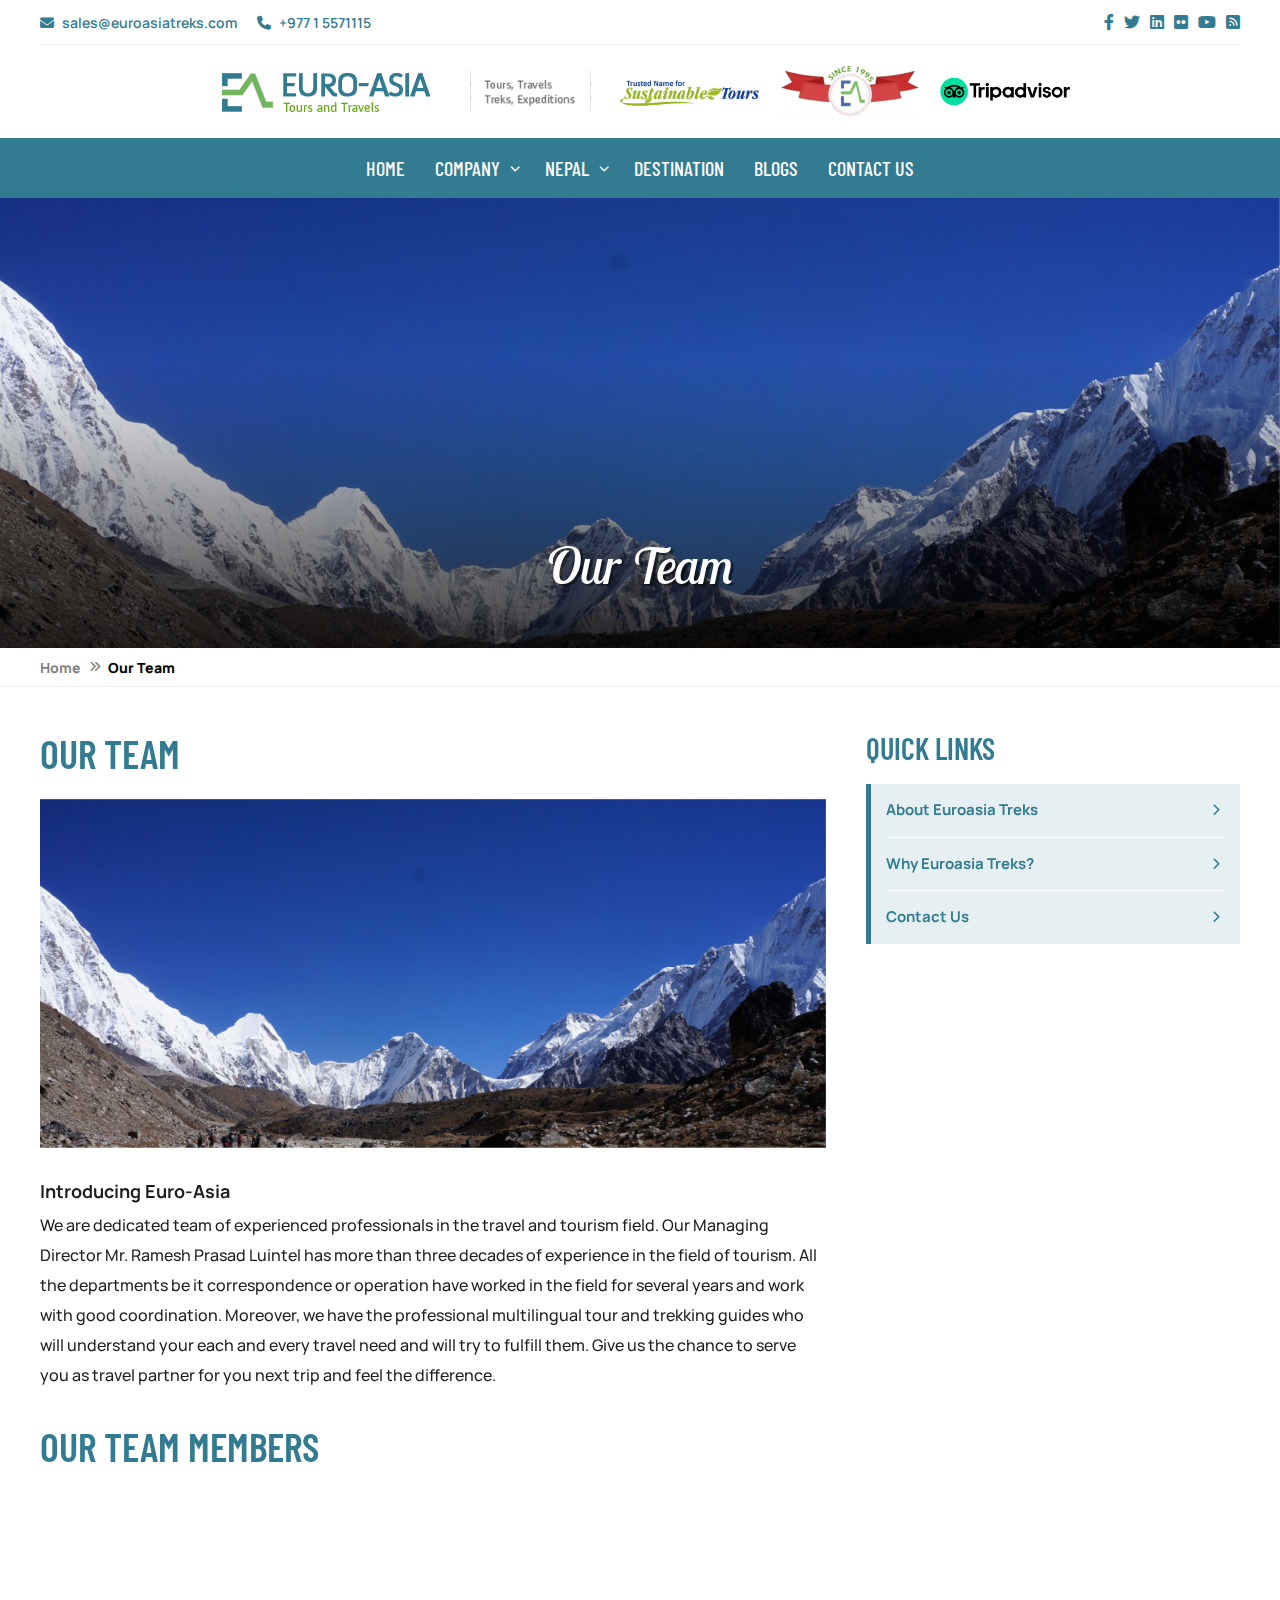
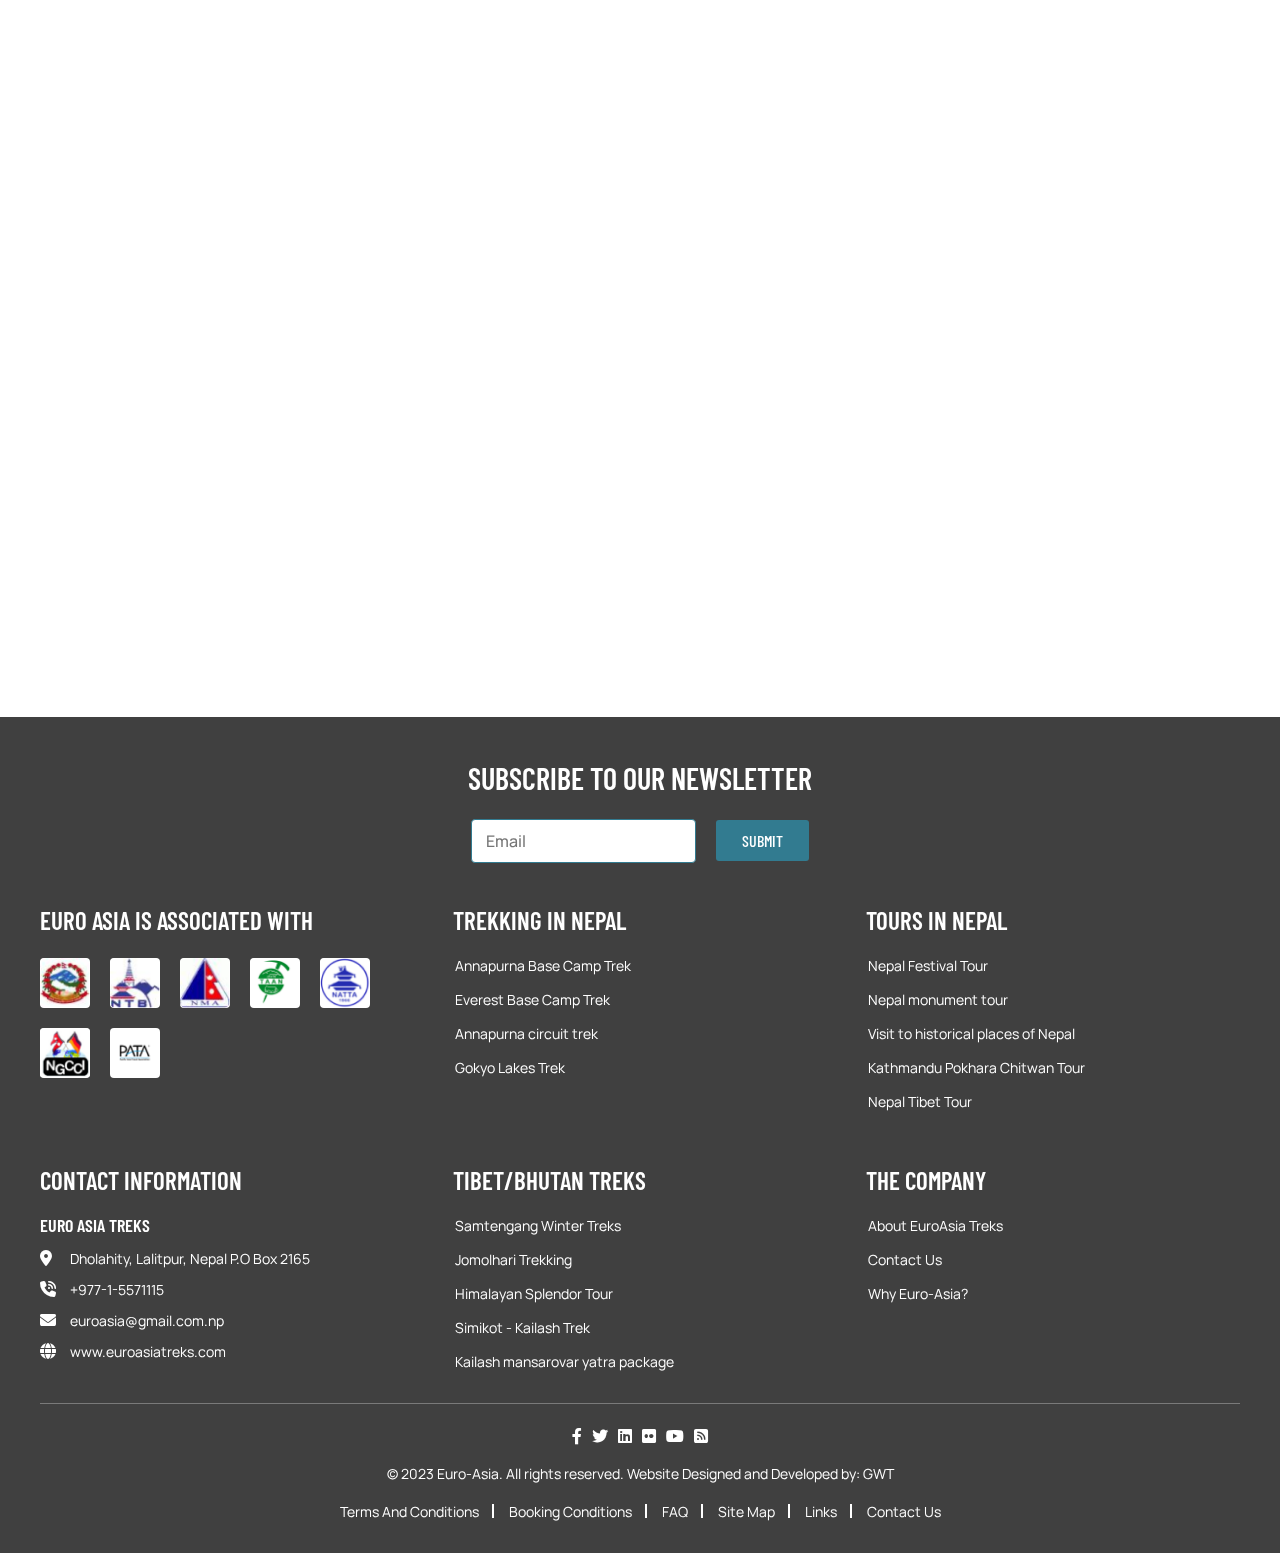
<file: team.html>
<!DOCTYPE html>
<html lang="en">

<head>
    <meta charset="UTF-8">
    <meta name="viewport" content="width=device-width, initial-scale=1.0">
    <title>Euroasia</title>

    <link rel="stylesheet" href="./assets/css/all.css">
    <link rel="stylesheet" href="./assets/css/fancybox.css">
    <link rel="stylesheet" href="./assets/css/owl.carousel.min.css">
    <link rel="stylesheet" href="./assets/css/owl.theme.default.min.css">
    <link rel="stylesheet" href="./assets/css/uikit.min.css">
    <link rel="stylesheet" href="./assets/css/style.css">
    <link rel="stylesheet" href="./assets/css/responsive.css">
</head>

<body>


    <div class="top-header uk-visible@s">
        <div class="uk-container">
            <div class="wrapper">
                <div class="info">
                    <div>
                        <i class="fa-solid fa-envelope"></i>
                        <a href="mailto:sales@euroasiatreks.com ">sales@euroasiatreks.com </a>
                    </div>
                    <div>
                        <i class="fa-solid fa-phone"></i>
                        <a href="tel:+97715571115">+977 1 5571115</a>
                    </div>
                </div>

                <div>
                    <div class="social_icons">
                        <ul>
                            <li><a href="#"><i class="fa-brands fa-facebook-f"></i></a></li>
                            <li><a href="#"><i class="fa-brands fa-twitter"></i></a></li>
                            <li><a href="#"><i class="fa-brands fa-linkedin"></i></a></li>
                            <li><a href="#"><i class="fa-brands fa-flickr"></i></a></li>
                            <li><a href="#"><i class="fa-brands fa-youtube"></i></a></li>
                            <li><a href="#"><i class="fa-solid fa-square-rss"></i></a></li>
                        </ul>
                    </div>
                </div>
            </div>
        </div>
    </div>

    <header id="masthead" class="site-header">
        <div class="mid-header"
            data-uk-sticky="media: (max-width: 960px);start: 300; animation: uk-animation-slide-top">
            <div class="uk-container">

                <div class="site-branding">
                    <div>

                        <a href="index.html" class="custom-logo-link"><img src="./assets/img/logo.png"
                                class="custom-logo" alt=""></a>

                    </div>

                    <div class="uk-visible@m">
                        <img alt="" src='/assets/img/logo-tag1.png'>
                    </div>
                    <div class="uk-visible@m">
                        <img alt="" src='/assets/img/logo-tag2.png'>
                    </div>
                    <div class="uk-visible@m">
                        <img alt="" src='/assets/img/logo-tag3.png'>
                    </div>
                    <div class="uk-visible@m trip__advisor">
                        <a href="#">
                            <img alt="" src='/assets/img/trip-advisor.png'>
                        </a>
                    </div>

                    <div class="ham__menu uk-hidden@m" data-uk-toggle="target: #offcanvas-overlay">

                        <svg width="24" height="24" viewBox="0 0 24 24" fill="none" xmlns="http://www.w3.org/2000/svg">
                            <path
                                d="M20 17.5C20.3852 17.5002 20.7556 17.6486 21.0344 17.9144C21.3132 18.1802 21.479 18.5431 21.4975 18.9279C21.516 19.3127 21.3858 19.6898 21.1338 19.9812C20.8818 20.2726 20.5274 20.4558 20.144 20.493L20 20.5H4C3.61478 20.4998 3.24441 20.3514 2.96561 20.0856C2.68682 19.8198 2.52099 19.4569 2.50248 19.0721C2.48396 18.6873 2.61419 18.3102 2.86618 18.0188C3.11816 17.7274 3.47258 17.5442 3.856 17.507L4 17.5H20ZM20 10.5C20.3978 10.5 20.7794 10.658 21.0607 10.9393C21.342 11.2206 21.5 11.6022 21.5 12C21.5 12.3978 21.342 12.7794 21.0607 13.0607C20.7794 13.342 20.3978 13.5 20 13.5H4C3.60218 13.5 3.22064 13.342 2.93934 13.0607C2.65804 12.7794 2.5 12.3978 2.5 12C2.5 11.6022 2.65804 11.2206 2.93934 10.9393C3.22064 10.658 3.60218 10.5 4 10.5H20ZM20 3.5C20.3978 3.5 20.7794 3.65804 21.0607 3.93934C21.342 4.22064 21.5 4.60218 21.5 5C21.5 5.39782 21.342 5.77936 21.0607 6.06066C20.7794 6.34196 20.3978 6.5 20 6.5H4C3.60218 6.5 3.22064 6.34196 2.93934 6.06066C2.65804 5.77936 2.5 5.39782 2.5 5C2.5 4.60218 2.65804 4.22064 2.93934 3.93934C3.22064 3.65804 3.60218 3.5 4 3.5H20Z"
                                fill="var(--secondary)" />
                        </svg>
                    </div>
                </div><!-- .site-branding -->
            </div>
        </div>

        <nav id="site-navigation" class="main-navigation uk-visible@m"
            data-uk-sticky="start: 300; animation: uk-animation-slide-top">


            <div class="menu-visible-main-menu-container">
                <ul id="primary-menu" class="menu">
                    <li class="menu-item menu-item-type-custom menu-item-object-custom current-menu-item menu-item-745">
                        <a href="index.html" aria-current="page">Home</a>
                    </li>
                    <li
                        class="menu-item menu-item-type-post_type menu-item-object-page menu-item-has-children menu-item-799">
                        <a href="#">Company</a>
                        <ul class="sub-menu">
                            <li class="menu-item menu-item-type-post_type menu-item-object-page menu-item-803"><a
                                    href="about.html">About Euroasia Treks</a></li>
                            <li class="menu-item menu-item-type-post_type menu-item-object-page menu-item-803"><a
                                    href="team.html">Our Team</a></li>
                            <li class="menu-item menu-item-type-post_type menu-item-object-page menu-item-803"><a
                                    href="partnership.html">Partnership with Euroasia</a></li>
                            <li class="menu-item menu-item-type-post_type menu-item-object-page menu-item-803"><a
                                    href="why.html">Why Euroasia?</a></li>
                        </ul>
                    </li>
                    <li
                        class="menu-item menu-item-type-post_type menu-item-object-page menu-item-has-children menu-item-746">
                        <a href="#">Nepal</a>
                        <ul class="sub-menu">
                            <li
                                class="menu-item menu-item-type-post_type menu-item-object-page menu-item-has-children menu-item-747">
                                <a href="nepalTrekking.html">Nepal Trekking</a>
                                <ul class="sub-menu">
                                    <li
                                        class="menu-item menu-item-type-custom menu-item-object-custom menu-item-has-children menu-item-810">
                                        <a href="everestRegion.html">Everest Region Trekking</a>
                                        <ul class="sub-menu">
                                            <li
                                                class="menu-item menu-item-type-taxonomy menu-item-object-category menu-item-748">
                                                <a href="everestBaseCamp.html">Everest Base Camp Trek</a>
                                            </li>
                                        </ul>
                                    </li>

                                </ul>
                            </li>

                        </ul>
                    </li>
                    <li class="menu-item menu-item-type-custom menu-item-object-custom menu-item-807">
                        <a href="destination.html">Destination</a>

                    </li>
                    <li class="menu-item menu-item-type-post_type menu-item-object-page menu-item-800"><a
                            href="blog.html">Blogs</a></li>

                    <li class="menu-item menu-item-type-post_type menu-item-object-page menu-item-801"><a
                            href="contactUs.html">Contact Us</a></li>
                </ul>
            </div>
        </nav>

        <div id="offcanvas-overlay" data-uk-offcanvas="overlay: true">
            <div class="uk-offcanvas-bar">
                <a href="index.html" class="custom-logo-link"><img src="./assets/img/logo.png" class="custom-logo"
                        alt=""></a>
                <button class="uk-offcanvas-close" type="button" data-uk-close></button>

                <div>


                    <div class="menu-visible-main-menu-container uk-hidden@m">
                        <ul id="primary-menu1" class="menu">
                            <li
                                class="menu-item menu-item-type-custom menu-item-object-custom current-menu-item menu-item-745">
                                <a href="index.html" aria-current="page">Home</a>
                            </li>
                            <li
                                class="menu-item menu-item-type-post_type menu-item-object-page menu-item-has-children menu-item-799">
                                <a href="#">Company</a>
                                <ul class="sub-menu">
                                    <li class="menu-item menu-item-type-post_type menu-item-object-page menu-item-803">
                                        <a href="about.html">About Euroasia Treks</a>
                                    </li>
                                    <li class="menu-item menu-item-type-post_type menu-item-object-page menu-item-803">
                                        <a href="team.html">Our Team</a>
                                    </li>
                                    <li class="menu-item menu-item-type-post_type menu-item-object-page menu-item-803">
                                        <a href="partnership.html">Partnership with Euroasia</a>
                                    </li>
                                    <li class="menu-item menu-item-type-post_type menu-item-object-page menu-item-803">
                                        <a href="why.html">Why Euroasia?</a>
                                    </li>
                                </ul>
                            </li>
                            <li
                                class="menu-item menu-item-type-post_type menu-item-object-page menu-item-has-children menu-item-746">
                                <a href="#">Nepal</a>
                                <ul class="sub-menu">
                                    <li
                                        class="menu-item menu-item-type-post_type menu-item-object-page menu-item-has-children menu-item-747">
                                        <a href="nepalTrekking.html">Nepal Trekking</a>
                                        <ul class="sub-menu">
                                            <li
                                                class="menu-item menu-item-type-custom menu-item-object-custom menu-item-has-children menu-item-810">
                                                <a href="everestRegion.html">Everest Region Trekking</a>
                                                <ul class="sub-menu">
                                                    <li
                                                        class="menu-item menu-item-type-taxonomy menu-item-object-category menu-item-748">
                                                        <a href="everestBaseCamp.html">Everest Base Camp Trek</a>
                                                    </li>
                                                </ul>
                                            </li>

                                        </ul>
                                    </li>

                                </ul>
                            </li>
                            <li class="menu-item menu-item-type-custom menu-item-object-custom menu-item-807">
                                <a href="destination.html">Destination</a>

                            </li>
                            <li class="menu-item menu-item-type-post_type menu-item-object-page menu-item-800"><a
                                    href="blog.html">Blogs</a></li>

                            <li class="menu-item menu-item-type-post_type menu-item-object-page menu-item-801"><a
                                    href="contactUs.html">Contact Us</a></li>
                        </ul>
                    </div>


                </div>

                <div class="offcanvas__images">
                    <div>
                        <img alt="" src='/assets/img/logo-tag1.png'>
                    </div>
                    <div>
                        <img alt="" src='/assets/img/logo-tag2.png'>
                    </div>
                    <div>
                        <img alt="" src='/assets/img/logo-tag3.png'>
                    </div>
                    <div class=" trip__advisor">
                        <a href="#">
                            <img alt="" src='/assets/img/trip-advisor.png'>
                        </a>
                    </div>
                </div>

                <div class="offcanvas__info uk-hidden@s">
                    <div class="wrapper">
                        <div class="info">
                            <div>
                                <i class="fa-solid fa-envelope"></i>
                                <a href="mailto:sales@euroasiatreks.com ">sales@euroasiatreks.com </a>
                            </div>
                            <div>
                                <i class="fa-solid fa-phone"></i>
                                <a href="tel:+97715571115">+977 1 5571115</a>
                            </div>
                        </div>

                        <div>
                            <div class="social_icons">
                                <ul>
                                    <li><a href="#"><i class="fa-brands fa-facebook-f"></i></a></li>
                                    <li><a href="#"><i class="fa-brands fa-twitter"></i></a></li>
                                    <li><a href="#"><i class="fa-brands fa-linkedin"></i></a></li>
                                    <li><a href="#"><i class="fa-brands fa-flickr"></i></a></li>
                                    <li><a href="#"><i class="fa-brands fa-youtube"></i></a></li>
                                    <li><a href="#"><i class="fa-solid fa-square-rss"></i></a></li>
                                </ul>
                            </div>
                        </div>
                    </div>
                </div>

            </div>
        </div>
    </header>
    <main id="primary" class="site-main">

        <!-- single banner section -->
        <section class="banner__section single__banner">
            <div class="banner__content">
                <img alt="bannerimg" src='/assets/img/single-banner.png'>
                <div class="banner__txt" data-uk-scrollspy="cls: uk-animation-fade; delay: 300;repeat:true">
                    <h1>Our Team</h1>
                </div>

                <div class="overlay"></div>
            </div>
        </section>
        <!-- single banner section -->

        <!-- breadcrumb section -->
        <div class="breadcrumb">
            <div class="uk-container">
                <ul>
                    <li><a href="index.html">Home</a></li>
                    <li><a href="team.html" class="active">Our Team</a></li>
                </ul>
            </div>
        </div>
        <!-- breadcrumb section -->

        <!-- team section -->
        <section class="team__section uk-section">
            <div class="uk-container">

                <div class="uk-grid" data-uk-grid>
                    <div class="uk-width-2-3@m">

                        <div class="sticky__class">

                            <div class="title uk-text-left">
                                <h2>our team</h2>
                            </div>

                            <div class="page__img">
                                <img alt="bannerimg" src='/assets/img/single-banner.png'>
                            </div>

                            <div class="content__wrapper">
                                <div class="the__content">
                                    <strong>Introducing Euro-Asia</strong>
                                    <p>We are dedicated team of experienced professionals in the travel and tourism
                                        field.
                                        Our Managing Director Mr. Ramesh Prasad Luintel has more than three decades of
                                        experience in the field of tourism. All the departments be it correspondence or
                                        operation have worked in the field for several years and work with good
                                        coordination. Moreover, we have the professional multilingual tour and trekking
                                        guides who will understand your each and every travel need and will try to
                                        fulfill
                                        them. Give us the chance to serve you as travel partner for you next trip and
                                        feel
                                        the difference.</p>

                                </div>
                            </div>

                            <div class="content__wrapper">
                                <div class="title uk-text-left">
                                    <h2>our team members</h2>
                                </div>

                                <div class="team__members">
                                    <ul data-uk-scrollspy="target:>li;cls: uk-animation-fade; delay: 300">
                                        <li>
                                            <div class="team__img">
                                                <img alt="" src='/assets/img/team.jpg'>
                                                <h3>Ramesh Luintel</h3>
                                                <span>Managing Director</span>
                                            </div>
                                            <div class="team__content ">
                                                <div class="the__content">
                                                    <p>Ramesh Luintel looks after overall management of the company as
                                                        managing
                                                        director. With more than three decades of experience in travel
                                                        and
                                                        tourism sector, he along his Euro-Asia team continues to exhibit
                                                        natural
                                                        and cultural magnificence that Himalayan countries Nepal, Tibet
                                                        and
                                                        Bhutan has to offer. He has attended number of national and
                                                        International fairs for sales promotion, marketing at
                                                        international
                                                        level and to meet various travel business entrepreneurs along
                                                        the globe.
                                                        His multilingual proficiency helps to interact and deal with
                                                        foreign
                                                        clients with ease.Alongside, Mr. Lunitel is also involved in
                                                        various
                                                        social activities that help local community to raise their
                                                        standard of
                                                        living and create a world better place to live in. His active
                                                        involvement in various non-profit organizations, rotary clubs
                                                        shows that
                                                        he is socially responsible and believes in giving it back to the
                                                        society.</p>
                                                </div>
                                            </div>
                                        </li>
                                        <li>
                                            <div class="team__img">
                                                <img alt="" src='/assets/img/team2.jpg'>
                                                <h3>Suresh Khadka</h3>
                                                <span>Tour Executive</span>
                                            </div>
                                            <div class="team__content">

                                                <div class=" the__content">
                                                    <p>Mr. Khadka holds nearly two decades of experience in different
                                                        variations
                                                        of tourism sector and he has been working with us as tour
                                                        executive
                                                        since 2007. He is expertise in ticketing and planning the trips
                                                        as per
                                                        client's requirements.</p>
                                                </div>
                                            </div>
                                        </li>
                                        <li>
                                            <div class="team__img">
                                                <img alt="" src='/assets/img/team3.jpg'>
                                                <h3>Miss Rojina Luintel</h3>
                                                <span>Marketing Executive</span>
                                            </div>
                                            <div class="team__content">
                                                <div class="the__content">
                                                    <p>Miss Rojina luintel looks after marketing by handling all the
                                                        social
                                                        medias of the company. She also performs content management for
                                                        the
                                                        official site.</p>
                                                </div>
                                            </div>
                                        </li>
                                    </ul>
                                </div>
                            </div>
                        </div>
                    </div>

                    <div class="uk-width-1-3@m">
                        <div class="sticky__class">

                            <div class="sticky__content quick__links">
                                <h3>Quick Links</h3>
                                <div class="list">
                                    <ul>
                                        <li>
                                            <a href="#">
                                                About Euroasia Treks
                                            </a>
                                        </li>
                                        <li>
                                            <a href="#">
                                                Why Euroasia Treks?
                                            </a>
                                        </li>
                                        <li>
                                            <a href="#">
                                                Contact Us
                                            </a>
                                        </li>
                                    </ul>
                                </div>
                            </div>


                        </div>
                    </div>
                </div>
            </div>
        </section>
        <!-- team section -->

    </main><!-- #main -->
    <footer id="colophon" class="site-footer">
        <div class="site-info">
            <div class=" uk-container">
                <div class="wrapper">
                    <div class="top__foot">
                        <div class="newsletter">
                            <h3>Subscribe to our NewsLetter</h3>
                            <div class="uk-margin-top">
                                <form action="">
                                    <div>
                                        <input type="email" id="email" placeholder="Email">
                                    </div>
                                    <button type="submit" class="btn">
                                        Submit
                                    </button>
                                </form>
                            </div>
                        </div>
                    </div>
                    <div class="mid__foot">
                        <div class="uk-grid uk-child-width-1-3@m uk-child-width-1-2@s" data-uk-grid>
                            <div>

                                <h3>Euro Asia is associated with</h3>
                                <div class="footer__img">

                                    <img alt="" src='/assets/img/partner1.png'>
                                    <img alt="" src='/assets/img/partner2.png'>
                                    <img alt="" src='/assets/img/partner3.png'>
                                    <img alt="" src='/assets/img/partner4.png'>
                                    <img alt="" src='/assets/img/partner5.png'>
                                    <img alt="" src='/assets/img/partner6.png'>
                                    <img alt="" src='/assets/img/partner7.png'>

                                </div>

                            </div>

                            <div>
                                <h3>Trekking in Nepal</h3>
                                <div class="content__wrapper">
                                    <ul>
                                        <li>
                                            <a href="#">
                                                Annapurna Base Camp Trek
                                            </a>
                                        </li>
                                        <li>
                                            <a href="#">
                                                Everest Base Camp Trek

                                            </a>
                                        </li>
                                        <li>
                                            <a href="#">

                                                Annapurna circuit trek
                                            </a>
                                        </li>
                                        <li>
                                            <a href="#">
                                                Gokyo Lakes Trek

                                            </a>
                                        </li>

                                    </ul>
                                </div>
                            </div>

                            <div>
                                <h3>Tours in Nepal</h3>
                                <div class="content__wrapper">
                                    <ul>
                                        <li>
                                            <a href="#">
                                                Nepal Festival Tour
                                            </a>
                                        </li>
                                        <li>
                                            <a href="#">
                                                Nepal monument tour
                                            </a>
                                        </li>
                                        <li>
                                            <a href="#">
                                                Visit to historical places of Nepal
                                            </a>
                                        </li>
                                        <li>
                                            <a href="#">
                                                Kathmandu Pokhara Chitwan Tour
                                            </a>
                                        </li>
                                        <li>
                                            <a href="#">
                                                Nepal Tibet Tour
                                            </a>
                                        </li>

                                    </ul>
                                </div>
                            </div>

                            <div>
                                <h3>Contact Information</h3>
                                <div class="content__wrapper">
                                    <h3>EURO ASIA TREKS</h3>

                                    <div>
                                        <div class="info">
                                            <i class="fa-solid fa-location-dot"></i>
                                            <span>Dholahity, Lalitpur, Nepal P.O Box 2165</span>
                                        </div>

                                        <div class="info">
                                            <i class="fa-solid fa-phone-volume"></i>
                                            <a href="tel:5571115">
                                                +977-1-5571115
                                            </a>
                                        </div>
                                        <div class="info">
                                            <i class="fa-solid fa-envelope"></i>
                                            <a href="mailto:euroasia@gmail.com.np">
                                                euroasia@gmail.com.np
                                            </a>
                                        </div>
                                        <div class="info">
                                            <i class="fa-solid fa-globe"></i>
                                            <a href="www.euroasiatreks.com">
                                                www.euroasiatreks.com
                                            </a>
                                        </div>
                                    </div>

                                </div>
                            </div>


                            <div>
                                <h3>Tibet/Bhutan Treks</h3>
                                <div class="content__wrapper">
                                    <ul>
                                        <li>
                                            <a href="#">
                                                Samtengang Winter Treks
                                            </a>
                                        </li>
                                        <li>
                                            <a href="#">
                                                Jomolhari Trekking
                                            </a>
                                        </li>
                                        <li>
                                            <a href="#">
                                                Himalayan Splendor Tour
                                            </a>
                                        </li>
                                        <li>
                                            <a href="#">
                                                Simikot - Kailash Trek
                                            </a>
                                        </li>
                                        <li>
                                            <a href="#">
                                                Kailash mansarovar yatra package
                                            </a>
                                        </li>

                                    </ul>
                                </div>
                            </div>

                            <div>
                                <h3>The Company</h3>
                                <div class="content__wrapper">
                                    <ul>
                                        <li>
                                            <a href="#">
                                                About EuroAsia Treks
                                            </a>
                                        </li>
                                        <li>
                                            <a href="#">
                                                Contact Us
                                            </a>
                                        </li>
                                        <li>
                                            <a href="#">
                                                Why Euro-Asia?
                                            </a>
                                        </li>

                                    </ul>
                                </div>
                            </div>

                        </div>

                    </div>

                    <hr>

                    <div class="bottom__foot">
                        <div class="social_icons">
                            <ul>
                                <li><a href="#"><i class="fa-brands fa-facebook-f"></i></a></li>
                                <li><a href="#"><i class="fa-brands fa-twitter"></i></a></li>
                                <li><a href="#"><i class="fa-brands fa-linkedin"></i></a></li>
                                <li><a href="#"><i class="fa-brands fa-flickr"></i></a></li>
                                <li><a href="#"><i class="fa-brands fa-youtube"></i></a></li>
                                <li><a href="#"><i class="fa-solid fa-square-rss"></i></a></li>
                            </ul>
                        </div>
                        <div>
                            <span>&copy; 2023 Euro-Asia. All rights reserved. Website Designed and Developed by:
                                GWT</span>
                        </div>

                        <div class="links">
                            <ul>
                                <li>
                                    <a href="#">
                                        Terms And Conditions
                                    </a>
                                </li>
                                <li>
                                    <a href="#">
                                        Booking Conditions
                                    </a>
                                </li>
                                <li>
                                    <a href="#">
                                        FAQ
                                    </a>
                                </li>
                                <li>
                                    <a href="#">
                                        Site Map
                                    </a>
                                </li>
                                <li>
                                    <a href="#">
                                        Links
                                    </a>
                                </li>
                                <li>
                                    <a href="#">
                                        Contact Us
                                    </a>
                                </li>
                            </ul>
                        </div>
                    </div>
                </div>
            </div>
            <div class="overlay__bg"></div>
        </div><!-- .site-info -->
    </footer>

    <script src="./assets/js/all.js"></script>
    <script src="./assets/js/fancybox.umd.js"></script>
    <script src="./assets/js/jquery.js"></script>
    <script src="./assets/js/owl.carousel.min.js"></script>
    <script src="./assets/js/readmore.min.js"></script>
    <script src="./assets/js/uikit.min.js"></script>
    <script src="./assets/js/main.js"></script>
</body>

</html>
</file>
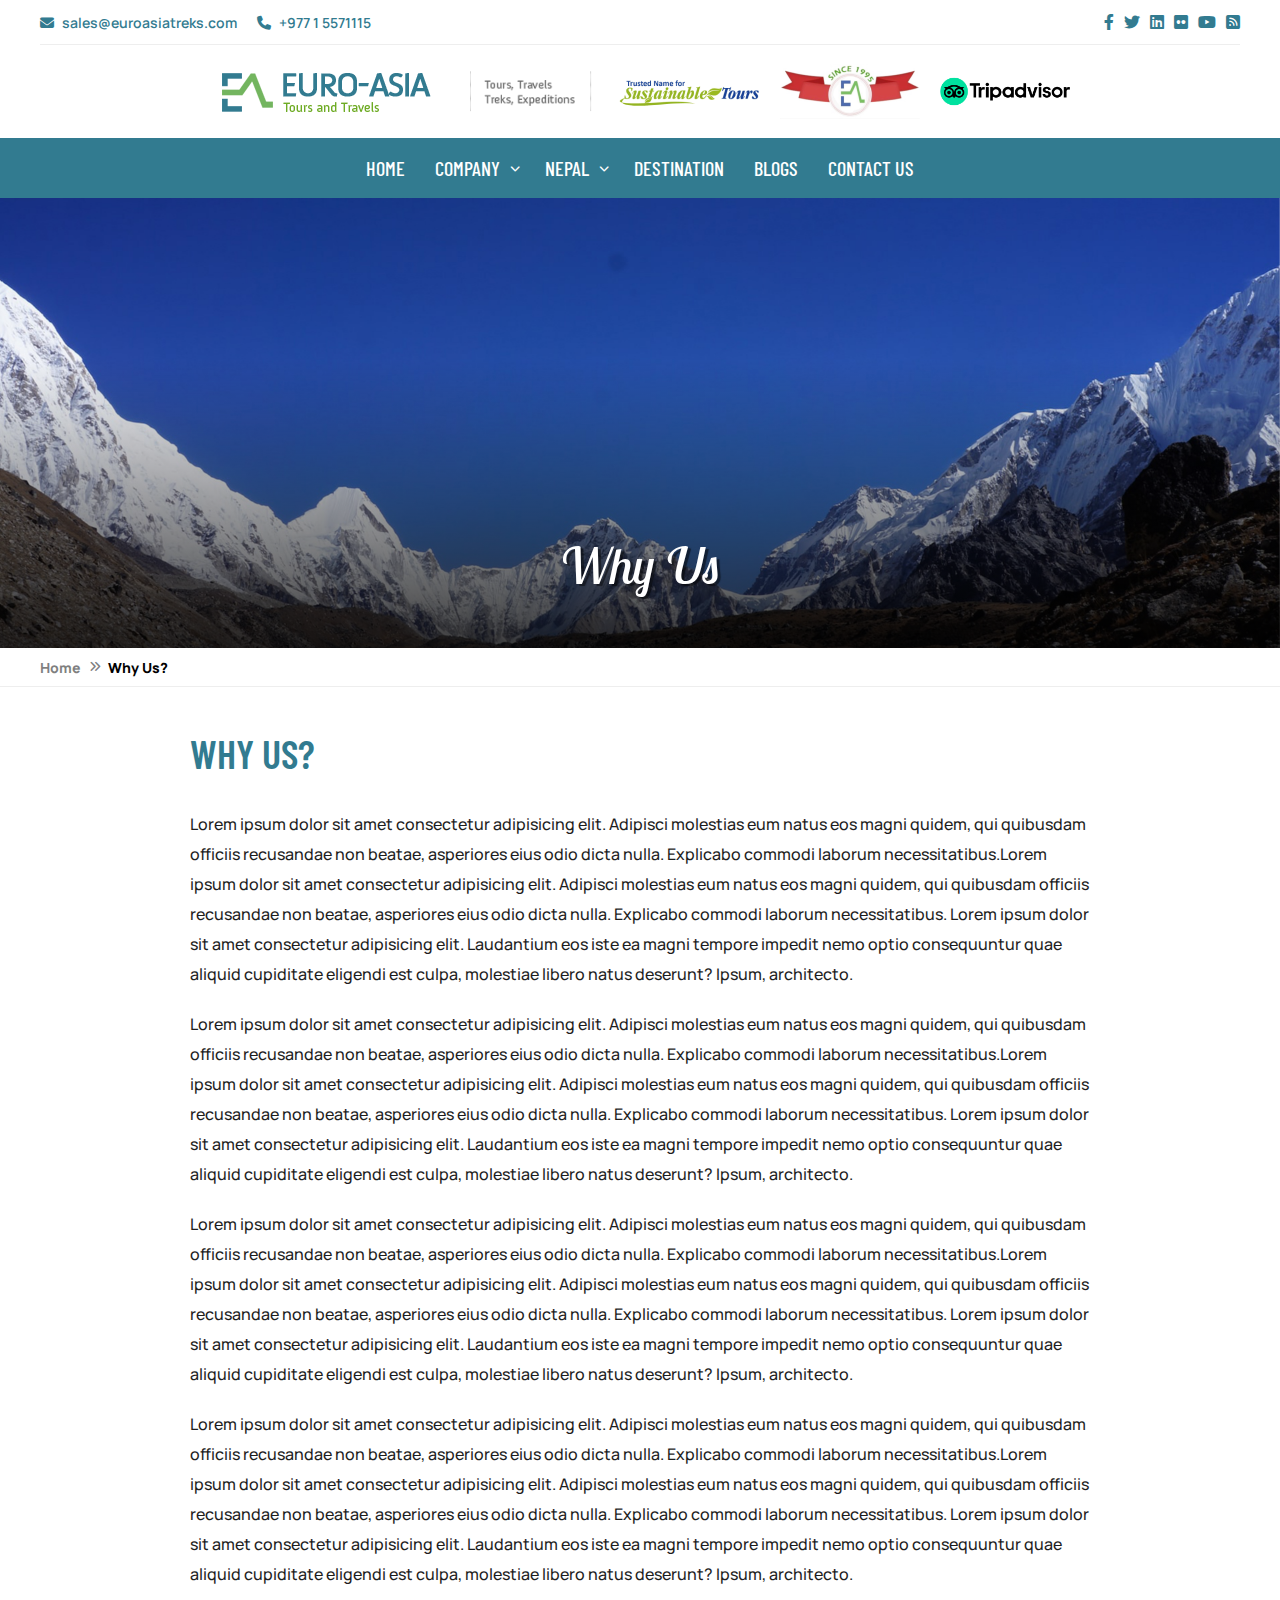
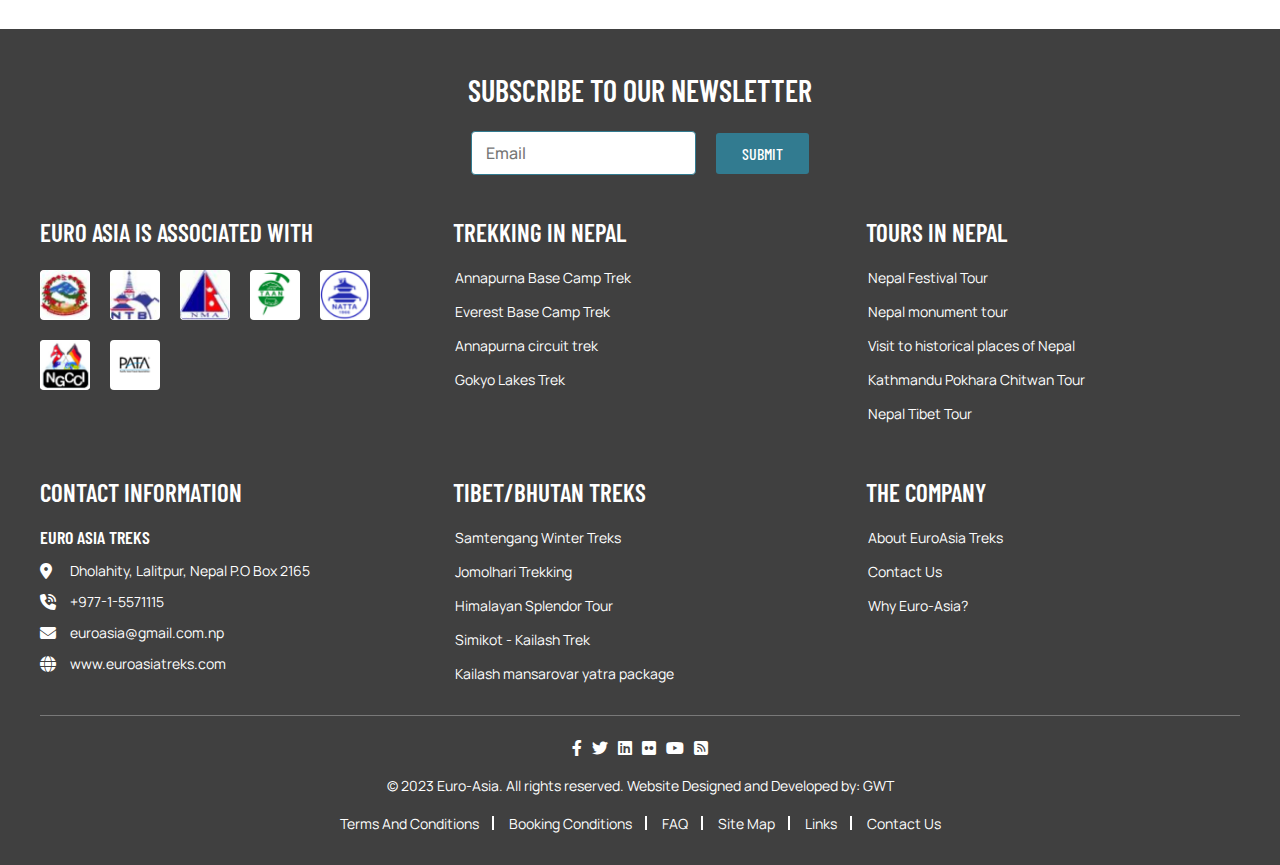
<file: why.html>
<!DOCTYPE html>
<html lang="en">

<head>
    <meta charset="UTF-8">
    <meta name="viewport" content="width=device-width, initial-scale=1.0">
    <title>Euroasia</title>

    <link rel="stylesheet" href="./assets/css/all.css">
    <link rel="stylesheet" href="./assets/css/fancybox.css">
    <link rel="stylesheet" href="./assets/css/owl.carousel.min.css">
    <link rel="stylesheet" href="./assets/css/owl.theme.default.min.css">
    <link rel="stylesheet" href="./assets/css/uikit.min.css">
    <link rel="stylesheet" href="./assets/css/style.css">
    <link rel="stylesheet" href="./assets/css/responsive.css">
</head>

<body>


    <div class="top-header uk-visible@s">
        <div class="uk-container">
            <div class="wrapper">
                <div class="info">
                    <div>
                        <i class="fa-solid fa-envelope"></i>
                        <a href="mailto:sales@euroasiatreks.com ">sales@euroasiatreks.com </a>
                    </div>
                    <div>
                        <i class="fa-solid fa-phone"></i>
                        <a href="tel:+97715571115">+977 1 5571115</a>
                    </div>
                </div>

                <div>
                    <div class="social_icons">
                        <ul>
                            <li><a href="#"><i class="fa-brands fa-facebook-f"></i></a></li>
                            <li><a href="#"><i class="fa-brands fa-twitter"></i></a></li>
                            <li><a href="#"><i class="fa-brands fa-linkedin"></i></a></li>
                            <li><a href="#"><i class="fa-brands fa-flickr"></i></a></li>
                            <li><a href="#"><i class="fa-brands fa-youtube"></i></a></li>
                            <li><a href="#"><i class="fa-solid fa-square-rss"></i></a></li>
                        </ul>
                    </div>
                </div>
            </div>
        </div>
    </div>

    <header id="masthead" class="site-header">
        <div class="mid-header"
            data-uk-sticky="media: (max-width: 960px);start: 300; animation: uk-animation-slide-top">
            <div class="uk-container">

                <div class="site-branding">
                    <div>

                        <a href="index.html" class="custom-logo-link"><img src="./assets/img/logo.png"
                                class="custom-logo" alt=""></a>

                    </div>

                    <div class="uk-visible@m">
                        <img alt="" src='/assets/img/logo-tag1.png'>
                    </div>
                    <div class="uk-visible@m">
                        <img alt="" src='/assets/img/logo-tag2.png'>
                    </div>
                    <div class="uk-visible@m">
                        <img alt="" src='/assets/img/logo-tag3.png'>
                    </div>
                    <div class="uk-visible@m trip__advisor">
                        <a href="#">
                            <img alt="" src='/assets/img/trip-advisor.png'>
                        </a>
                    </div>

                    <div class="ham__menu uk-hidden@m" data-uk-toggle="target: #offcanvas-overlay">

                        <svg width="24" height="24" viewBox="0 0 24 24" fill="none" xmlns="http://www.w3.org/2000/svg">
                            <path
                                d="M20 17.5C20.3852 17.5002 20.7556 17.6486 21.0344 17.9144C21.3132 18.1802 21.479 18.5431 21.4975 18.9279C21.516 19.3127 21.3858 19.6898 21.1338 19.9812C20.8818 20.2726 20.5274 20.4558 20.144 20.493L20 20.5H4C3.61478 20.4998 3.24441 20.3514 2.96561 20.0856C2.68682 19.8198 2.52099 19.4569 2.50248 19.0721C2.48396 18.6873 2.61419 18.3102 2.86618 18.0188C3.11816 17.7274 3.47258 17.5442 3.856 17.507L4 17.5H20ZM20 10.5C20.3978 10.5 20.7794 10.658 21.0607 10.9393C21.342 11.2206 21.5 11.6022 21.5 12C21.5 12.3978 21.342 12.7794 21.0607 13.0607C20.7794 13.342 20.3978 13.5 20 13.5H4C3.60218 13.5 3.22064 13.342 2.93934 13.0607C2.65804 12.7794 2.5 12.3978 2.5 12C2.5 11.6022 2.65804 11.2206 2.93934 10.9393C3.22064 10.658 3.60218 10.5 4 10.5H20ZM20 3.5C20.3978 3.5 20.7794 3.65804 21.0607 3.93934C21.342 4.22064 21.5 4.60218 21.5 5C21.5 5.39782 21.342 5.77936 21.0607 6.06066C20.7794 6.34196 20.3978 6.5 20 6.5H4C3.60218 6.5 3.22064 6.34196 2.93934 6.06066C2.65804 5.77936 2.5 5.39782 2.5 5C2.5 4.60218 2.65804 4.22064 2.93934 3.93934C3.22064 3.65804 3.60218 3.5 4 3.5H20Z"
                                fill="var(--secondary)" />
                        </svg>
                    </div>
                </div><!-- .site-branding -->
            </div>
        </div>

        <nav id="site-navigation" class="main-navigation uk-visible@m"
            data-uk-sticky="start: 300; animation: uk-animation-slide-top">


            <div class="menu-visible-main-menu-container">
                <ul id="primary-menu" class="menu">
                    <li class="menu-item menu-item-type-custom menu-item-object-custom current-menu-item menu-item-745">
                        <a href="index.html" aria-current="page">Home</a>
                    </li>
                    <li
                        class="menu-item menu-item-type-post_type menu-item-object-page menu-item-has-children menu-item-799">
                        <a href="#">Company</a>
                        <ul class="sub-menu">
                            <li class="menu-item menu-item-type-post_type menu-item-object-page menu-item-803"><a
                                    href="about.html">About Euroasia Treks</a></li>
                            <li class="menu-item menu-item-type-post_type menu-item-object-page menu-item-803"><a
                                    href="team.html">Our Team</a></li>
                            <li class="menu-item menu-item-type-post_type menu-item-object-page menu-item-803"><a
                                    href="partnership.html">Partnership with Euroasia</a></li>
                            <li class="menu-item menu-item-type-post_type menu-item-object-page menu-item-803"><a
                                    href="why.html">Why Euroasia?</a></li>
                        </ul>
                    </li>
                    <li
                        class="menu-item menu-item-type-post_type menu-item-object-page menu-item-has-children menu-item-746">
                        <a href="#">Nepal</a>
                        <ul class="sub-menu">
                            <li
                                class="menu-item menu-item-type-post_type menu-item-object-page menu-item-has-children menu-item-747">
                                <a href="nepalTrekking.html">Nepal Trekking</a>
                                <ul class="sub-menu">
                                    <li
                                        class="menu-item menu-item-type-custom menu-item-object-custom menu-item-has-children menu-item-810">
                                        <a href="everestRegion.html">Everest Region Trekking</a>
                                        <ul class="sub-menu">
                                            <li
                                                class="menu-item menu-item-type-taxonomy menu-item-object-category menu-item-748">
                                                <a href="everestBaseCamp.html">Everest Base Camp Trek</a>
                                            </li>
                                        </ul>
                                    </li>

                                </ul>
                            </li>

                        </ul>
                    </li>
                    <li class="menu-item menu-item-type-custom menu-item-object-custom menu-item-807">
                        <a href="destination.html">Destination</a>

                    </li>
                    <li class="menu-item menu-item-type-post_type menu-item-object-page menu-item-800"><a
                            href="blog.html">Blogs</a></li>

                    <li class="menu-item menu-item-type-post_type menu-item-object-page menu-item-801"><a
                            href="contactUs.html">Contact Us</a></li>
                </ul>
            </div>
        </nav>

        <div id="offcanvas-overlay" data-uk-offcanvas="overlay: true">
            <div class="uk-offcanvas-bar">
                <a href="index.html" class="custom-logo-link"><img src="./assets/img/logo.png" class="custom-logo"
                        alt=""></a>
                <button class="uk-offcanvas-close" type="button" data-uk-close></button>

                <div>


                    <div class="menu-visible-main-menu-container uk-hidden@m">
                        <ul id="primary-menu1" class="menu">
                            <li
                                class="menu-item menu-item-type-custom menu-item-object-custom current-menu-item menu-item-745">
                                <a href="index.html" aria-current="page">Home</a>
                            </li>
                            <li
                                class="menu-item menu-item-type-post_type menu-item-object-page menu-item-has-children menu-item-799">
                                <a href="#">Company</a>
                                <ul class="sub-menu">
                                    <li class="menu-item menu-item-type-post_type menu-item-object-page menu-item-803">
                                        <a href="about.html">About Euroasia Treks</a>
                                    </li>
                                    <li class="menu-item menu-item-type-post_type menu-item-object-page menu-item-803">
                                        <a href="team.html">Our Team</a>
                                    </li>
                                    <li class="menu-item menu-item-type-post_type menu-item-object-page menu-item-803">
                                        <a href="partnership.html">Partnership with Euroasia</a>
                                    </li>
                                    <li class="menu-item menu-item-type-post_type menu-item-object-page menu-item-803">
                                        <a href="why.html">Why Euroasia?</a>
                                    </li>
                                </ul>
                            </li>
                            <li
                                class="menu-item menu-item-type-post_type menu-item-object-page menu-item-has-children menu-item-746">
                                <a href="#">Nepal</a>
                                <ul class="sub-menu">
                                    <li
                                        class="menu-item menu-item-type-post_type menu-item-object-page menu-item-has-children menu-item-747">
                                        <a href="nepalTrekking.html">Nepal Trekking</a>
                                        <ul class="sub-menu">
                                            <li
                                                class="menu-item menu-item-type-custom menu-item-object-custom menu-item-has-children menu-item-810">
                                                <a href="everestRegion.html">Everest Region Trekking</a>
                                                <ul class="sub-menu">
                                                    <li
                                                        class="menu-item menu-item-type-taxonomy menu-item-object-category menu-item-748">
                                                        <a href="everestBaseCamp.html">Everest Base Camp Trek</a>
                                                    </li>
                                                </ul>
                                            </li>

                                        </ul>
                                    </li>

                                </ul>
                            </li>
                            <li class="menu-item menu-item-type-custom menu-item-object-custom menu-item-807">
                                <a href="destination.html">Destination</a>

                            </li>
                            <li class="menu-item menu-item-type-post_type menu-item-object-page menu-item-800"><a
                                    href="blog.html">Blogs</a></li>

                            <li class="menu-item menu-item-type-post_type menu-item-object-page menu-item-801"><a
                                    href="contactUs.html">Contact Us</a></li>
                        </ul>
                    </div>


                </div>

                <div class="offcanvas__images">
                    <div>
                        <img alt="" src='/assets/img/logo-tag1.png'>
                    </div>
                    <div>
                        <img alt="" src='/assets/img/logo-tag2.png'>
                    </div>
                    <div>
                        <img alt="" src='/assets/img/logo-tag3.png'>
                    </div>
                    <div class=" trip__advisor">
                        <a href="#">
                            <img alt="" src='/assets/img/trip-advisor.png'>
                        </a>
                    </div>
                </div>

                <div class="offcanvas__info uk-hidden@s">
                    <div class="wrapper">
                        <div class="info">
                            <div>
                                <i class="fa-solid fa-envelope"></i>
                                <a href="mailto:sales@euroasiatreks.com ">sales@euroasiatreks.com </a>
                            </div>
                            <div>
                                <i class="fa-solid fa-phone"></i>
                                <a href="tel:+97715571115">+977 1 5571115</a>
                            </div>
                        </div>

                        <div>
                            <div class="social_icons">
                                <ul>
                                    <li><a href="#"><i class="fa-brands fa-facebook-f"></i></a></li>
                                    <li><a href="#"><i class="fa-brands fa-twitter"></i></a></li>
                                    <li><a href="#"><i class="fa-brands fa-linkedin"></i></a></li>
                                    <li><a href="#"><i class="fa-brands fa-flickr"></i></a></li>
                                    <li><a href="#"><i class="fa-brands fa-youtube"></i></a></li>
                                    <li><a href="#"><i class="fa-solid fa-square-rss"></i></a></li>
                                </ul>
                            </div>
                        </div>
                    </div>
                </div>

            </div>
        </div>
    </header>

<main id="primary" class="site-main">

    <!-- single banner section -->
    <section class="banner__section single__banner">
        <div class="banner__content">
            <img alt="bannerimg" src='/assets/img/single-banner.png'>
            <div class="banner__txt" data-uk-scrollspy="cls: uk-animation-fade; delay: 300;repeat:true">
                <h1>Why Us</h1>
            </div>
            <div class="overlay"></div>
        </div>
    </section>
    <!-- single banner section -->

     <!-- breadcrumb section -->
     <div class="breadcrumb">
        <div class="uk-container">
            <ul>
                <li><a href="index.html">Home</a></li>
                <li><a href="why.html" class="active">Why Us?</a></li>
            </ul>
        </div>
    </div>
    <!-- breadcrumb section -->

    <!-- default page -->
    <div class="default__page uk-section">
        <div class="uk-container uk-container-small">
            <div class="title uk-text-left">
                <h2>Why Us?</h2>
            </div>
            <div class="content__wrapper">
                <div class="the__content ">
                    <p>Lorem ipsum dolor sit amet consectetur adipisicing elit. Adipisci molestias eum natus eos magni
                        quidem, qui quibusdam officiis recusandae non beatae, asperiores eius odio dicta nulla. Explicabo
                        commodi laborum necessitatibus.Lorem ipsum dolor sit amet consectetur adipisicing elit. Adipisci
                        molestias eum natus eos magni quidem, qui quibusdam officiis recusandae non beatae, asperiores eius
                        odio dicta nulla. Explicabo commodi laborum necessitatibus. Lorem ipsum dolor sit amet consectetur
                        adipisicing elit. Laudantium eos iste ea magni tempore impedit nemo optio consequuntur quae aliquid
                        cupiditate eligendi est culpa, molestiae libero natus deserunt? Ipsum, architecto.</p>
                    <p>Lorem ipsum dolor sit amet consectetur adipisicing elit. Adipisci molestias eum natus eos magni
                        quidem, qui quibusdam officiis recusandae non beatae, asperiores eius odio dicta nulla. Explicabo
                        commodi laborum necessitatibus.Lorem ipsum dolor sit amet consectetur adipisicing elit. Adipisci
                        molestias eum natus eos magni quidem, qui quibusdam officiis recusandae non beatae, asperiores eius
                        odio dicta nulla. Explicabo commodi laborum necessitatibus. Lorem ipsum dolor sit amet consectetur
                        adipisicing elit. Laudantium eos iste ea magni tempore impedit nemo optio consequuntur quae aliquid
                        cupiditate eligendi est culpa, molestiae libero natus deserunt? Ipsum, architecto.</p>
                    <p>Lorem ipsum dolor sit amet consectetur adipisicing elit. Adipisci molestias eum natus eos magni
                        quidem, qui quibusdam officiis recusandae non beatae, asperiores eius odio dicta nulla. Explicabo
                        commodi laborum necessitatibus.Lorem ipsum dolor sit amet consectetur adipisicing elit. Adipisci
                        molestias eum natus eos magni quidem, qui quibusdam officiis recusandae non beatae, asperiores eius
                        odio dicta nulla. Explicabo commodi laborum necessitatibus. Lorem ipsum dolor sit amet consectetur
                        adipisicing elit. Laudantium eos iste ea magni tempore impedit nemo optio consequuntur quae aliquid
                        cupiditate eligendi est culpa, molestiae libero natus deserunt? Ipsum, architecto.</p>
                    <p>Lorem ipsum dolor sit amet consectetur adipisicing elit. Adipisci molestias eum natus eos magni
                        quidem, qui quibusdam officiis recusandae non beatae, asperiores eius odio dicta nulla. Explicabo
                        commodi laborum necessitatibus.Lorem ipsum dolor sit amet consectetur adipisicing elit. Adipisci
                        molestias eum natus eos magni quidem, qui quibusdam officiis recusandae non beatae, asperiores eius
                        odio dicta nulla. Explicabo commodi laborum necessitatibus. Lorem ipsum dolor sit amet consectetur
                        adipisicing elit. Laudantium eos iste ea magni tempore impedit nemo optio consequuntur quae aliquid
                        cupiditate eligendi est culpa, molestiae libero natus deserunt? Ipsum, architecto.</p>
                </div>
            </div>
        </div>
    </div>
    <!-- default page -->

</main><!-- #main -->
<footer id="colophon" class="site-footer">
    <div class="site-info">
        <div class=" uk-container">
            <div class="wrapper">
                <div class="top__foot">
                    <div class="newsletter">
                        <h3>Subscribe to our NewsLetter</h3>
                        <div class="uk-margin-top">
                            <form action="">
                                    <div>
                                        <input type="email" id="email" placeholder="Email">
                                    </div>
                                    <button type="submit" class="btn">
                                        Submit
                                    </button>
                                </form>
                        </div>
                    </div>
                </div>
                <div class="mid__foot">
                    <div class="uk-grid uk-child-width-1-3@m uk-child-width-1-2@s" data-uk-grid>
                        <div>

                            <h3>Euro Asia is associated with</h3>
                            <div class="footer__img">

                                <img alt="" src='/assets/img/partner1.png'>
                                <img alt="" src='/assets/img/partner2.png'>
                                <img alt="" src='/assets/img/partner3.png'>
                                <img alt="" src='/assets/img/partner4.png'>
                                <img alt="" src='/assets/img/partner5.png'>
                                <img alt="" src='/assets/img/partner6.png'>
                                <img alt="" src='/assets/img/partner7.png'>

                            </div>

                        </div>

                        <div>
                            <h3>Trekking in Nepal</h3>
                            <div class="content__wrapper">
                                <ul>
                                    <li>
                                        <a href="#">
                                            Annapurna Base Camp Trek
                                        </a>
                                    </li>
                                    <li>
                                        <a href="#">
                                            Everest Base Camp Trek

                                        </a>
                                    </li>
                                    <li>
                                        <a href="#">

                                            Annapurna circuit trek
                                        </a>
                                    </li>
                                    <li>
                                        <a href="#">
                                            Gokyo Lakes Trek

                                        </a>
                                    </li>

                                </ul>
                            </div>
                        </div>

                        <div>
                            <h3>Tours in Nepal</h3>
                            <div class="content__wrapper">
                                <ul>
                                    <li>
                                        <a href="#">
                                            Nepal Festival Tour
                                        </a>
                                    </li>
                                    <li>
                                        <a href="#">
                                            Nepal monument tour
                                        </a>
                                    </li>
                                    <li>
                                        <a href="#">
                                            Visit to historical places of Nepal
                                        </a>
                                    </li>
                                    <li>
                                        <a href="#">
                                            Kathmandu Pokhara Chitwan Tour
                                        </a>
                                    </li>
                                    <li>
                                        <a href="#">
                                            Nepal Tibet Tour
                                        </a>
                                    </li>

                                </ul>
                            </div>
                        </div>

                        <div>
                            <h3>Contact Information</h3>
                            <div class="content__wrapper">
                                <h3>EURO ASIA TREKS</h3>

                                <div>
                                    <div class="info">
                                        <i class="fa-solid fa-location-dot"></i>
                                        <span>Dholahity, Lalitpur, Nepal P.O Box 2165</span>
                                    </div>

                                    <div class="info">
                                        <i class="fa-solid fa-phone-volume"></i>
                                        <a href="tel:5571115">
                                            +977-1-5571115
                                        </a>
                                    </div>
                                    <div class="info">
                                        <i class="fa-solid fa-envelope"></i>
                                        <a href="mailto:euroasia@gmail.com.np">
                                            euroasia@gmail.com.np
                                        </a>
                                    </div>
                                    <div class="info">
                                        <i class="fa-solid fa-globe"></i>
                                        <a href="www.euroasiatreks.com">
                                            www.euroasiatreks.com
                                        </a>
                                    </div>
                                </div>

                            </div>
                        </div>


                        <div>
                            <h3>Tibet/Bhutan Treks</h3>
                            <div class="content__wrapper">
                                <ul>
                                    <li>
                                        <a href="#">
                                            Samtengang Winter Treks
                                        </a>
                                    </li>
                                    <li>
                                        <a href="#">
                                            Jomolhari Trekking
                                        </a>
                                    </li>
                                    <li>
                                        <a href="#">
                                            Himalayan Splendor Tour
                                        </a>
                                    </li>
                                    <li>
                                        <a href="#">
                                            Simikot - Kailash Trek
                                        </a>
                                    </li>
                                    <li>
                                        <a href="#">
                                            Kailash mansarovar yatra package
                                        </a>
                                    </li>

                                </ul>
                            </div>
                        </div>

                        <div>
                            <h3>The Company</h3>
                            <div class="content__wrapper">
                                <ul>
                                    <li>
                                        <a href="#">
                                            About EuroAsia Treks
                                        </a>
                                    </li>
                                    <li>
                                        <a href="#">
                                            Contact Us
                                        </a>
                                    </li>
                                    <li>
                                        <a href="#">
                                            Why Euro-Asia?
                                        </a>
                                    </li>

                                </ul>
                            </div>
                        </div>

                    </div>

                </div>

                <hr>

                <div class="bottom__foot">
                    <div class="social_icons">
                        <ul>
                            <li><a href="#"><i class="fa-brands fa-facebook-f"></i></a></li>
                            <li><a href="#"><i class="fa-brands fa-twitter"></i></a></li>
                            <li><a href="#"><i class="fa-brands fa-linkedin"></i></a></li>
                            <li><a href="#"><i class="fa-brands fa-flickr"></i></a></li>
                            <li><a href="#"><i class="fa-brands fa-youtube"></i></a></li>
                            <li><a href="#"><i class="fa-solid fa-square-rss"></i></a></li>
                        </ul>
                    </div>
                    <div>
                        <span>&copy; 2023 Euro-Asia. All rights reserved. Website Designed and Developed by:
                            GWT</span>
                    </div>

                    <div class="links">
                        <ul>
                            <li>
                                <a href="#">
                                    Terms And Conditions
                                </a>
                            </li>
                            <li>
                                <a href="#">
                                    Booking Conditions
                                </a>
                            </li>
                            <li>
                                <a href="#">
                                    FAQ
                                </a>
                            </li>
                            <li>
                                <a href="#">
                                    Site Map
                                </a>
                            </li>
                            <li>
                                <a href="#">
                                    Links
                                </a>
                            </li>
                            <li>
                                <a href="#">
                                    Contact Us
                                </a>
                            </li>
                        </ul>
                    </div>
                </div>
            </div>
        </div>
        <div class="overlay__bg"></div>
    </div><!-- .site-info -->
</footer>

<script src="./assets/js/all.js"></script>
<script src="./assets/js/fancybox.umd.js"></script>
<script src="./assets/js/jquery.js"></script>
<script src="./assets/js/owl.carousel.min.js"></script>
<script src="./assets/js/readmore.min.js"></script>
<script src="./assets/js/uikit.min.js"></script>
<script src="./assets/js/main.js"></script>
</body>

</html>
</file>
<file: assets/css/style.css>
@import url("https://fonts.googleapis.com/css2?family=Barlow+Condensed:wght@300;400;500;600;700;800;900&family=Lobster+Two:wght@400;700&family=Manrope:wght@300;400;500;600;700;800&family=Satisfy&display=swap");
:root {
  --primary: #73b55f;
  --secondary: #327b90;
  --transition: all 0.3s linear;
  --primary-font: "Barlow Condensed", sans-serif;
  --secondary-font: "Manrope", sans-serif;
  --banner-font: "Lobster Two", cursive;
}

* {
  margin: 0;
  padding: 0;
  -webkit-box-sizing: border-box;
  box-sizing: border-box;
}
::selection {
  background-color: var(--secondary);
}
html {
  scroll-behavior: smooth;
}
body {
  overflow-x: hidden;
}

a,
span,
p,
body {
  font-family: var(--secondary-font);
}

h1,
h2,
h3,
h4,
h5,
h6 {
  font-family: var(--primary-font);
  color: var(--secondary);
  margin: 0;
  text-transform: uppercase;
}
p {
  margin: 0;
  color: #000;
}

a,
a:hover,
a:active {
  color: #333;
  text-decoration: none;
}

img {
  width: 100%;
  height: auto;
  -o-object-fit: cover;
  object-fit: cover;
}

ul {
  list-style-type: none;
  padding: 0;
  margin: 0;
}
.pt-0 {
  padding-top: 0;
}
.pb-0 {
  padding-bottom: 0;
}
.social_icons ul {
  display: flex;
  gap: 10px;
}
/* ---- */
.site-branding {
  display: flex;
  justify-content: center;
  align-items: center;
  padding: 10px 0;
  gap: 20px;
}

.top-header .wrapper {
  display: flex;
  justify-content: space-between;
  align-items: center;
  padding: 10px 0;
  border-bottom: 1px solid #eee;
}

.top-header .wrapper .info {
  display: flex;
  gap: 20px;
}
.top-header .wrapper .info i {
  margin-right: 5px;
}
.top-header .wrapper .info a,
.top-header .wrapper .info i {
  font-size: 14px;
  color: var(--secondary);
  font-weight: 600;
}
.top-header .wrapper .social_icons i {
  color: var(--secondary);
  transition: var(--transition);
}
.top-header .wrapper .social_icons i:hover {
  color: var(--primary);
}
.mid-header {
  background: #fff;
  z-index: 999;
}
.mid-header.uk-active {
  /* box-shadow: 0px 4px 50px rgba(85, 85, 85, 0.3); */
  border-bottom: 1px solid #eee;
}
/* ---- */
#primary-menu {
  display: flex;
  justify-content: center;
  background: var(--secondary);
}

#primary-menu > li > a {
  color: #fff;
  text-transform: uppercase;
  font-size: 20px;
  padding: 15px;
  display: block;
  z-index: 1;
  position: relative;
  overflow: hidden;
  transition: var(--transition);
  font-family: var(--primary-font);
  font-weight: 500;
}
#primary-menu > li > a::before {
  content: "";
  position: absolute;
  left: 0;
  top: 0;
  display: block;
  background: #fff;
  height: 0;
  width: 100%;
  -webkit-transition: 0.5s;
  transition: 0.5s;
  z-index: -1;
}

#primary-menu > li > a:hover::before {
  height: 100%;
}
#primary-menu > li > a:hover {
  height: 100%;
  color: var(--secondary) !important;
}

@keyframes fade-nav-up {
  0% {
    opacity: 0;
    top: 150%;
  }
  100% {
    opacity: 1;
    top: 100%;
  }
}
.main-navigation {
  z-index: 999;
}
.main-navigation ul > li,
.main-navigation ul > li > ul > li {
  position: relative;
  text-align: left;
}
.main-navigation > div > ul > li.menu-item-has-children > ul li a {
  display: block;
  padding: 12px 20px;
  color: #555555;
  white-space: nowrap;
  position: relative;
  line-height: 16px;
  font-size: 16px;
  font-weight: 500;
  margin: 0 !important;
  font-family: var(--primary-font);
}

.main-navigation ul > li > ul {
  position: absolute;
  top: 120%;
  width: 230px;
  opacity: 0;
  visibility: hidden;
  background: #fff;
  -webkit-box-shadow: 0 6px 12px rgba(0, 0, 0, 0.175);
  box-shadow: 0 6px 12px rgba(0, 0, 0, 0.175);
  border: none;
  z-index: 2;
}

.main-navigation ul > li:hover > ul {
  opacity: 1;
  visibility: visible;
  top: 100%;
}
.main-navigation > div > ul > li.menu-item-has-children:hover > ul {
  animation: fade-nav-up 0.3s ease-in-out forwards;
}

.main-navigation ul > li > ul > li > ul {
  position: absolute;
  left: 120%;
  top: 0;
  background: #fff;
  -webkit-box-shadow: 0 6px 12px rgba(0, 0, 0, 0.175);
  box-shadow: 0 6px 12px rgba(0, 0, 0, 0.175);
  border: none;
  z-index: 2;
}

.main-navigation ul > li > ul > li:hover > ul {
  left: 100%;
  top: 0;
}

.main-navigation > div > ul > li.menu-item-has-children > ul li a:hover {
  background: none repeat scroll 0 0 var(--primary);
  text-decoration: none;
  color: #fff;
}

.main-navigation > div > ul > li.menu-item-has-children > ul li:hover {
  background: var(--primary);
  border-top: 1px solid #fff;
}
.main-navigation > div > ul > li.menu-item-has-children > ul li:hover > a {
  color: #fff;
}

.main-navigation > div > ul > li.menu-item-has-children > a {
  padding-right: 30px !important;
}
.main-navigation > div > ul > li.menu-item-has-children > a::after {
  content: "\f078";
  font-family: "Font Awesome 6 Free";
  font-weight: 900;
  font-size: 10px;
  position: absolute;
  top: 50%;
  transform: translateY(-50%);
  right: 10px;
  color: #fff;
  transition: var(--transition);
}
.main-navigation > div > ul > li.menu-item-has-children:hover > a::after {
  color: var(--secondary);
}

.main-navigation > div > ul > li.menu-item-has-children:hover > a::before {
  height: 100% !important;
}
.main-navigation > div > ul > li.menu-item-has-children:hover > a {
  color: var(--secondary) !important;
}

.main-navigation
  > div
  > ul
  > li.menu-item-has-children
  > ul
  > li.menu-item-has-children
  > a::after,
.main-navigation
  > div
  > ul
  > li.menu-item-has-children
  > ul
  > li.menu-item-has-children
  > ul
  > li.menu-item-has-children
  > a::after {
  content: "\f054";
  font-family: "Font Awesome 6 Free";
  font-weight: 900;
  display: block !important;
  font-size: 10px;
}

.main-navigation
  > div
  > ul
  > li.menu-item-has-children
  > ul
  > li.menu-item-has-children
  > a,
.main-navigation
  > div
  > ul
  > li.menu-item-has-children
  > ul
  > li.menu-item-has-children
  > ul
  > li.menu-item-has-children
  > a {
  display: flex;
  justify-content: space-between;
}

.ham__menu {
  cursor: pointer;
}
.ham__menu:hover svg path[fill] {
  fill: var(--primary);
}
#offcanvas-overlay .uk-offcanvas-bar {
  background: #fff;
  /* border-right: 5px solid var(--secondary); */
  padding: 20px 0;
}
#offcanvas-overlay .uk-offcanvas-bar .custom-logo {
  width: 200px;
  margin: 0 auto;
  display: block;
  padding-bottom: 20px;
}
.uk-offcanvas-overlay::before {
  background: rgba(0, 0, 0, 0.5);
  backdrop-filter: blur(3px);
}
#offcanvas-overlay #primary-menu1 > li > a {
  color: #333;
  font-family: var(--primary-font);
  text-transform: uppercase;
  font-size: 18px;
  padding: 10px 20px;
  display: block;
  font-weight: 600;
}
#offcanvas-overlay .uk-offcanvas-close {
  color: #555;
}
#offcanvas-overlay #primary-menu1 > li > ul,
#offcanvas-overlay #primary-menu1 > li > ul > li > ul {
  display: none;
  border-top: 1px solid rgba(255, 255, 255, 0.25);
}

#offcanvas-overlay #primary-menu1 li {
  position: relative;
  cursor: pointer;
}
#offcanvas-overlay #primary-menu1 > li {
  border-bottom: 1px solid rgba(0, 0, 0, 0.05);
}
#offcanvas-overlay #primary-menu1 > li:first-child {
  border-top: 1px solid rgba(0, 0, 0, 0.05);
}

#offcanvas-overlay #primary-menu1 > li > a:hover,
#offcanvas-overlay #primary-menu1 > li > a:focus,
#offcanvas-overlay #primary-menu1 > li:hover > a,
#offcanvas-overlay #primary-menu1 > li:focus > a {
  background: var(--primary);
  color: #fff;
}
#offcanvas-overlay #primary-menu1 > li > a:focus > span > i {
  color: #fff;
}
#offcanvas-overlay #primary-menu1 > li:hover > a,
#offcanvas-overlay #primary-menu1 > li:hover > span > i {
  color: #fff;
}
#offcanvas-overlay #primary-menu1 > li > ul > li:hover {
  background: rgba(255, 255, 255, 0.1);
}
#offcanvas-overlay #primary-menu1 li.menu-item-has-children span {
  color: #333;
  position: absolute;
  top: 22px;
  -webkit-transform: translateY(-50%);
  -ms-transform: translateY(-50%);
  transform: translateY(-50%);
  right: 10px;
}
#offcanvas-overlay #primary-menu1 li.menu-item-has-children > ul {
  background: #fff;
}
#offcanvas-overlay #primary-menu1 > li.menu-item-has-children > span {
  top: 25px;
}

#offcanvas-overlay #primary-menu1 > li.menu-item-has-children ul li a {
  font-size: 16px;
  color: #333;
  font-weight: 400;
  font-family: var(--primary-font);
  padding: 10px 30px;
  display: block;
  border-bottom: 1px solid rgba(0, 0, 0, 0.05);
}
#offcanvas-overlay #primary-menu1 > li.menu-item-has-children ul li a:hover {
  background: rgba(115, 181, 95, 0.2);
}
#offcanvas-overlay
  #primary-menu1
  > li.menu-item-has-children
  ul
  li.menu-item-has-children
  ul
  li
  a {
  padding-left: 40px;
}
#offcanvas-overlay
  #primary-menu1
  > li.menu-item-has-children
  ul
  > li.menu-item-has-children
  > a {
  font-weight: 600;
  /* margin-left: 5px; */
}
#offcanvas-overlay
  #primary-menu1
  > li.menu-item-has-children
  ul
  li.menu-item-has-children
  ul
  li.menu-item-has-children
  ul
  li
  a {
  padding-left: 60px;
}

#offcanvas-overlay .offcanvas__images img {
  width: 120px;
}
#offcanvas-overlay .offcanvas__images {
  padding: 20px;
  display: flex;
  flex-wrap: wrap;
  gap: 30px;
  align-items: center;
  justify-content: center;
  border-bottom: 1px solid rgba(0, 0, 0, 0.05);
}
#offcanvas-overlay .offcanvas__info {
  padding: 10px 20px;
}
#offcanvas-overlay .offcanvas__info .wrapper i,
#offcanvas-overlay .offcanvas__info .wrapper a {
  color: #1e1e1e;
  margin: 10px 0;
  transition: var(--transition);
}

/* ---- */
.banner__section img {
  height: calc(100vh - 184px);
  width: 100vw;
}
.single__banner img {
  height: 50vh;
  width: 100vw;
}

.banner__section .banner__txt {
  position: absolute;
  bottom: 5%;
  left: 50%;
  transform: translate(-50%, -50%);
  z-index: 10;
}

.banner__section .banner__txt h1 {
  font-size: 50px;
  color: #fff;
  text-shadow: 3px 2px 1px rgba(0, 0, 0, 0.5);
  font-family: var(--banner-font);
  font-style: italic;
  text-align: center;
  text-transform: capitalize;
}

.banner__section .banner__content {
  position: relative;
}

.banner__section .banner__content .overlay {
  position: absolute;
  top: 0;
  left: 0;
  width: 100%;
  height: 100%;
  background: linear-gradient(
    180deg,
    rgba(0, 0, 0, 0) 35.94%,
    rgba(0, 0, 0, 0.75) 100%
  );
}

/*  */

.owl-nav {
  width: 100%;
  position: absolute;
  top: 40%;
  left: 0;
}

.owl-nav button.owl-next,
.owl-nav button.owl-prev {
  font-size: 60px !important;
  color: #fff !important;
  position: absolute;
  transition: var(--transition);
}
.owl-nav button.owl-prev {
  left: 0;
}
.owl-nav button.owl-next {
  right: 0;
}
.owl-theme .owl-nav .disabled {
  cursor: not-allowed !important;
}

.owl-theme .owl-nav [class*="owl-"]:hover {
  background: var(--secondary) !important;
}
/* ---- */
.title {
  text-align: center;
  margin: 0 auto;
}
.title h2 {
  text-transform: uppercase;
  font-weight: 600;
  font-size: 40px;
}

.title p {
  font-weight: 500;
  color: #1e1e1e;
  text-transform: initial;
  font-size: 20px;
  font-family: var(--primary-font);
  line-height: 25px;
  margin: 0 auto;
  text-align: center;
}
.small__title p {
  width: 25%;
}
.light__title h2,
.light__title p {
  color: #fff;
}

.title__wrapper {
  display: flex;
  justify-content: space-between;
  align-items: center;
  flex-wrap: wrap;
  gap: 20px;
}
.title__wrapper .title {
  text-align: left;
  margin: 0;
}

.btn,
input[type="submit"] {
  display: inline-block;
  width: -webkit-fit-content;
  width: -moz-fit-content;
  width: fit-content;
  padding: 10px 25px;
  color: #fff;
  text-transform: uppercase;
  font-size: 16px;
  font-weight: 500;
  position: relative;
  overflow: hidden;
  cursor: pointer;
  background-color: var(--secondary);
  border-radius: 3px;
  font-family: var(--primary-font);
  z-index: 1;
  border: 1px solid transparent;
  transition: var(--transition);
}

.dark__transparent__btn {
  background-color: transparent;
  border: 1px solid #333333;
  color: #333333;
  font-size: 14px;
  font-weight: 600;
}
.light__transparent__btn {
  background-color: transparent;
  border: 1px solid var(--secondary);
  color: var(--secondary);
  font-size: 16px;
  font-weight: 600;
}

.btn:after {
  content: " ";
  height: 0%;
  width: 100%;
  background: var(--primary);
  position: absolute;
  -webkit-transition: all 0.4s ease-in-out;
  -o-transition: all 0.4s ease-in-out;
  transition: all 0.4s ease-in-out;
  right: 0;
  z-index: -1;
  bottom: 0;
}

.btn:hover::after {
  bottom: auto;
  top: 0;
  height: 100%;
}
.btn:hover {
  color: #fff;
}
.btn:hover {
  border: 1px solid var(--primary);
}
.light__btn:hover {
  border: 1px solid #fff;
}
input[type="submit"] {
  padding: 11px 14px;
}
input[type="submit"]:hover {
  background: var(--primary);
}
.trip__advisor {
  width: 130px;
}
/* ---- */
.img__container .img__wrapper {
  overflow: hidden;
  border-radius: 4px 4px 0 0;
}
.img__container .img__wrapper img {
  transform: scale(1.1);
  transition: transform 3s linear;
  border-radius: 4px 4px 0 0;
}
.img__container:hover img {
  transform: scale(1);
}

.content__wrapper {
  margin-top: 30px;
  position: relative;
}

.overlay__bg {
  position: absolute;
  top: 0;
  right: 0;
  z-index: -1;
}

.badge__container {
  position: relative;
}
.badge__container .badge {
  background: var(--primary);
  padding: 5px 15px;
  position: absolute;
  top: 15px;
  right: 15px;
  border-radius: 4px;
}
.badge__container .badge span {
  color: #fff;
  text-transform: uppercase;
  font-family: var(--primary-font);
  font-size: 16px;
  font-weight: 600;
}
.center__btn {
  margin: 40px auto;
  text-align: center;
}

:focus-visible {
  outline: none;
}

input:not([type="submit"]),
textarea,
select {
  padding: 10px 14px;
  background-color: #fff;
  border: 1px solid var(--secondary);
  outline: none;
  width: 100%;
  font-family: var(--secondary-font);
  font-weight: 500;
  font-size: 16px;
  border-radius: 4px;
}
/*  */

.search__section {
  background: #266071;
  padding: 15px 0px;
}
.search__section .search__wrapper {
  display: flex;
  gap: 20px;
  justify-content: space-between;
  align-items: center;
}
.search__section h2 {
  color: #fff;
  font-weight: 600;
  font-size: 18px;
  letter-spacing: 1px;
}
.search__section .wrapper {
  border-right: 1px solid #ffffff40;
  padding-right: 40px;
}
.search__section label {
  font-family: var(--primary-font);
  font-size: 22px;
  font-weight: 600;
  color: #fff;
}
.search__section select {
  background: #266071;
  border: none;
  color: #fff;
  cursor: pointer;
  font-family: var(--secondary-font);
  font-size: 14px;
  font-weight: 500;
  width: 100%;
  padding: 0;
}
.search__section select option{
  background: #fff;
  color: #1e1e1e;
}

/* select:hover,
select:focus {
  background: var(--secondary);
} */
option:disabled {
  color: rgba(255, 255, 255, 0.5) !important;
}

/*  */

.about__section .content__wrapper .about__info {
  margin-top: 40px;
  display: flex;
  justify-content: end;
}
.about__section .content__wrapper .about__info .wrapper {
  display: flex;
  justify-content: end;
  flex-direction: column;
  align-items: center;
}
.about__section .content__wrapper .about__info .info {
  display: flex;
  gap: 30px;
  justify-content: end;
  width: 70%;
  margin-bottom: 30px;
}

.about__section .content__wrapper .about__info .info span {
  color: var(--secondary);
  font-weight: 700;
  font-size: 18px;
}
.about__section .content__wrapper .about__info .info p {
  text-transform: uppercase;
  font-weight: 600;
  font-size: 16px;
  font-family: var(--primary-font);
  line-height: 20px;
}

.about__section .content__wrapper .about__img {
  position: relative;
}
.about__section .content__wrapper .about__img img {
  height: 360px;
}
.about__section .content__wrapper .about__img::before {
  content: url(../img/about-tag.png);
  display: block;
  width: 140px;
  height: 140px;
  position: absolute;
  top: -70px;
  right: -70px;
  animation: rotate 30s infinite linear;
}

@keyframes rotate {
  from {
    transform: rotate(0deg);
  }
  to {
    transform: rotate(360deg);
  }
}
@keyframes zoom {
  from {
    transform: scale(1);
  }
  to {
    transform: scale(1.1);
  }
}

/* ---- */
.selling__trips__section .wrapper {
  display: flex;
  flex-direction: column;
}
.selling__trips__section .wrapper .img {
  border-radius: 5px 5px 0 0;
}
.selling__trips__section .wrapper .img img {
  border-radius: 5px 5px 0 0;
  height: 250px;
}

.selling__trips__section .wrapper .content {
  border: 1px solid #00000017;
  border-top: none;
  padding: 12px 15px;
  flex: 1;
  display: flex;
  flex-direction: column;
  justify-content: space-between;
}
.selling__trips__section .wrapper .content h3 {
  color: #1e1e1e;
  font-size: 20px;
  font-weight: 600;

  display: inline-block;
  transition: var(--transition);
}

.selling__trips__section .wrapper:hover h3 {
  color: var(--secondary);
}

.selling__trips__section .wrapper .content p {
  color: #666666;
  font-size: 14px;
  margin: 10px 0;
  display: -webkit-box;
  -webkit-box-orient: vertical;
  -webkit-line-clamp: 3;
  overflow: hidden;
  -o-text-overflow: ellipsis;
  text-overflow: ellipsis;
}
.selling__trips__section .wrapper .content .content-info {
  display: flex;
  row-gap: 10px;
  column-gap: 20px;
  align-items: center;
  flex-wrap: wrap;
}
.selling__trips__section .wrapper .content .content-info .title {
  color: #1e1e1e;
  font-weight: 500;
  font-size: 12px;
  text-transform: capitalize;
}

.selling__trips__section .wrapper .content .content-info .txt {
  font-weight: 700;
  font-size: 14px;
  color: var(--secondary);
  text-transform: uppercase;
  margin-left: 5px;
}

.selling__trips__section
  .wrapper
  .content
  .content-info
  > div:not(:last-child) {
  border-right: 1px solid #00000066;
  padding-right: 20px;
}

.selling__trips__section .wrapper .content .content-info .rating__box {
  margin-left: 5px;
  display: flex;
  gap: 5px;
}
.selling__trips__section .wrapper .content .content-info .rating {
  height: 10px;
  width: 10px;
  background: #c0c0c0;
}
.selling__trips__section .wrapper .content .content-info .rating.active {
  background: var(--secondary);
}
.selling__trips__section .wrapper .content .view__btn {
  margin-top: 20px;
}
.selling__trips__section .wrapper .content .view__btn .btn {
  width: 100%;
  text-align: center;
}

/*  */
.destination__section {
  position: relative;
  overflow: hidden;
}
.destination__section .title {
  position: relative;
  z-index: 1;
}

.destination__section::before {
  content: "";
  position: absolute;
  height: 100%;
  width: 100%;
  background: linear-gradient(
    180deg,
    #ffffff 37.88%,
    rgba(255, 255, 255, 0.0001) 70%,
    rgba(0, 0, 0, 0.75) 100%
  );
  top: 0;
  left: 0;
  z-index: 1;
}
.destination__section::after {
  content: "";
  position: absolute;
  height: 100%;
  width: 100%;
  background-image: url(../img/destination-bg.png);
  top: 0;
  left: 0;
  z-index: 0;
  background-attachment: fixed;
  background-repeat: no-repeat;
  background-size: cover;
}
.destination__section .content__wrapper .wrapper {
  position: relative;
}
.destination__section .content__wrapper .wrapper img {
  border-radius: 4px 4px 0 0;
  height: 500px;
}

.destination__section .content__wrapper .wrapper::before {
  content: "";
  position: absolute;
  width: 100%;
  height: 100%;
  top: 0;
  left: 0;
  background: linear-gradient(
    180deg,
    rgba(0, 0, 0, 0) 55.66%,
    rgba(0, 0, 0, 0.75) 100%
  );
  pointer-events: none;
  z-index: 1;
}
.destination__section .content__wrapper .wrapper .content {
  position: absolute;
  bottom: 0;
  left: 0;
  padding: 30px;
  pointer-events: none;
  z-index: 2;
}
.destination__section .content__wrapper .wrapper .content h3 {
  color: #fff;
  font-size: 50px;
  font-weight: 700;
}

.destination__section .content__wrapper .wrapper .content p {
  font-weight: 600;
  color: #e4e3e3;
  font-size: 16px;
}

/*  */

.trip__style__section .wrapper {
  position: relative;
}

.trip__style__section .wrapper .img img,
.trip__style__section .wrapper .img {
  border-radius: 4px;
}
.trip__style__section .wrapper .img img {
  height: 370px;
}
.trip__style__section .wrapper .overlay {
  position: absolute;
  top: 0;
  left: 0;
  width: 100%;
  height: 100%;
  background: linear-gradient(180deg, rgba(0, 0, 0, 0) 61.11%, #000000 100%);
  border-radius: 4px;
  pointer-events: none;
}

.trip__style__section .wrapper .type {
  position: absolute;
  bottom: 0;
  left: 50%;
  transform: translateX(-50%);
  text-align: center;
  width: 100%;
}

.trip__style__section .wrapper .type .icon {
  border-radius: 50%;
  border: 1px solid #fff;
  width: 50px;
  height: 50px;
  line-height: 50px;
  display: flex;
  justify-content: center;
  align-items: center;
  margin: 0 auto;
}

.trip__style__section .wrapper .type .icon img {
  width: 30px;
}

.trip__style__section .wrapper .type h3 {
  color: #fff;
  margin: 5px 0;
  font-weight: 700;

  font-size: 22px;
  margin-bottom: 20px;
}
.trip__style__section .wrapper:hover .type img {
  animation: rotate 30s infinite linear;
}

/*  */

.testimonial__section {
  background: var(--primary);
  position: relative;
}
.testimonial__section .overlay__bg,
.testimonial__section .overlay__bg img {
  height: 100%;
  width: 100%;
  z-index: 0;
  pointer-events: none;
}
.testimonial__section .center__btn {
  margin-bottom: 0;
}

.testimonial__section .content__wrapper .testimonial-carousel {
  padding: 0 50px;
}
.testimonial__section .owl-nav button.owl-next,
.testimonial__section .owl-nav button.owl-prev {
  top: 50%;
  transform: translateY(-30%);
}
/*  */

.blog__section .content__wrapper .wrapper .content {
  padding: 1rem;
  transition: var(--transition);
}

.blog__section .content__wrapper .wrapper:hover .content {
  box-shadow: 0 0 9px rgba(0, 0, 0, 0.25);
}

.blog__section .content__wrapper .wrapper .content h3 {
  font-weight: 600;
  color: #000;
  font-size: 20px;
  transition: var(--transition);
  margin-bottom: 5px;
}
.blog__section .content__wrapper .wrapper .content p {
  font-weight: 600;
  font-size: 14px;
  color: #777777;
}
.blog__section .content__wrapper .wrapper:hover .content h3 {
  color: var(--secondary);
}

.blog__section .content__wrapper .wrapper .img img {
  height: 250px;
}

/*  */

.site-footer {
  background-image: url(../img/footer-bg.png);
  position: relative;
  padding: 40px 0;
  background-position: center;
  background-size: cover;
  padding-bottom: 30px;
  background-attachment: fixed;
}
.site-footer hr {
  border-top: 1px solid rgba(255, 255, 255, 0.3);
}
.site-footer .wrapper {
  position: relative;
  z-index: 2;
}

.site-footer .footer__img {
  display: flex;
  gap: 20px;
  flex-wrap: wrap;
  margin-top: 20px;
}
.site-footer .footer__img img {
  width: 50px;
  background: #fff;
  border-radius: 4px;
}
.site-footer .wrapper h3 {
  color: #fff;
  font-weight: 600;
  font-size: 25px;
}
.site-footer .wrapper .top__foot {
  margin-bottom: 40px;
}
.site-footer .wrapper .top__foot h3 {
  font-size: 30px;
  text-align: center;
}
.site-footer .wrapper .top__foot .newsletter form {
  display: flex;
  gap: 20px;
  justify-content: center;
  align-items: center;
}
.site-footer .wrapper .mid__foot ul > li {
  margin-bottom: 10px;
}
.site-footer .wrapper .mid__foot ul > li > a {
  color: #fff;
  font-weight: 400;
  font-size: 14px;
  margin-left: -20px;
  transition: var(--transition);
  display: inline-block;
}
.site-footer .wrapper .mid__foot ul > li > a::before {
  content: "\f101";
  font-family: "Font Awesome 6 Free";
  font-weight: 900;
  position: relative;
  left: -20px;
  opacity: 0;
  visibility: hidden;
  -webkit-transition: var(--transition);
  -o-transition: var(--transition);
  transition: var(--transition);
  margin-right: 5px;
}
.site-footer .wrapper .mid__foot ul > li > a:hover::before {
  left: 0;
  opacity: 1;
  visibility: visible;
}
.site-footer .wrapper .mid__foot ul > li > a:hover {
  margin-left: 0;
}

.site-footer .wrapper .mid__foot .content__wrapper {
  margin-top: 15px;
}
.site-footer .wrapper .mid__foot .content__wrapper h3 {
  margin-top: 15px;
  font-size: 18px;
  margin-bottom: 10px;
}
.site-footer .wrapper .mid__foot .content__wrapper .info {
  display: grid;
  grid-template-columns: 30px 1fr;
  align-items: center;
  margin-bottom: 10px;
}
.site-footer .wrapper .mid__foot .content__wrapper .info span,
.site-footer .wrapper .mid__foot .content__wrapper .info a {
  color: #fff;
  font-weight: 400;
  font-size: 14px;
  transition: var(--transition);
  display: inline-block;
}

.site-footer .wrapper .mid__foot .content__wrapper .info i,
.site-footer .wrapper .bottom__foot .social_icons i {
  color: #fff;
}
.site-footer .wrapper .bottom__foot {
  text-align: center;
}
.site-footer .wrapper .bottom__foot .social_icons ul {
  justify-content: center;
}
.site-footer .wrapper .bottom__foot span {
  color: #fff;
  font-size: 14px;
  font-weight: 400;
  margin-top: 15px;
  margin-bottom: 15px;
  display: block;
}
.site-footer .wrapper .bottom__foot .links ul {
  display: flex;
  justify-content: center;
  flex-wrap: wrap;
  row-gap: 10px;
}
.site-footer .wrapper .bottom__foot .links ul > li {
  position: relative;
}
.site-footer .wrapper .bottom__foot .links ul > li:not(:last-child)::after {
  border-right: 1px solid #fff;
  content: "";
  position: absolute;
  top: 50%;
  right: 0;
  background: #fff;
  height: 14px;
  width: 1px;
  transform: translateY(-50%);
}
.site-footer .wrapper .bottom__foot .links ul > li > a {
  color: #fff;
  font-weight: 400;
  font-size: 14px;
  padding: 0 15px;
}
.site-footer .overlay__bg {
  width: 100%;
  height: 100%;
  background: rgba(0, 0, 0, 0.75);
  z-index: 1;
}

/*  */

.tripfact__section {
  padding: 40px 0;
}
.tripfact__section .uk-grid-divider > :not(.uk-first-column)::before {
  border-left: 1px solid #eee;
}
.tripfact__section ul {
  list-style: none;
  display: grid;
  grid-template-columns: repeat(3, minmax(0, 1fr));
  gap: 20px;
}
.tripfact__section ul li {
  display: flex;
  gap: 10px;
  align-items: center;
}
.tripfact__section ul li img {
  width: 30px;
}

.tripfact__section ul li span {
  font-family: var(--primary-font);
  font-size: 16px;
  font-weight: 600;
  text-transform: uppercase;
  color: var(--secondary);
}
.tripfact__section ul li p {
  font-size: 14px;
  font-weight: 600;
}
.tripfact__section .trip__grade h2 {
  color: var(--secondary);
  font-size: 22px;
  font-weight: 500;
}
.tripfact__section .trip__grade h2 span {
  color: #252525;
  font-family: var(--primary-font);
}
.tripfact__section .trip__grade img {
  width: 200px;
  margin: 30px auto;
  display: block;
}
.tripfact__section .trip__cost h2 {
  color: var(--secondary);
  font-size: 26px;
  font-weight: 600;
}
.tripfact__section .trip__cost h2 span {
  font-size: 20px;
  text-transform: capitalize;
  font-family: var(--primary-font);
}
.tripfact__section .trip__cost p {
  font-size: 14px;
  font-weight: 700;
  color: #333333;
}
.tripfact__section .trip__cost img {
  width: 180px;
  margin: 10px 0;
  display: block;
}

.tripNav__section {
  background-color: #f2f2f2;
  position: sticky;
  z-index: 998;
  top: 60px;
}

.itenery_nav_scroll {
  overflow-x: auto;
}
/* .itenery_nav_scroll::-webkit-scrollbar {
  width: 8px;
  height: 5px;
}

.itenery_nav_scroll::-webkit-scrollbar-thumb {
  background-color:transparent;
  border-radius: 4px;
} */

.tripNav__section ul {
  list-style: none;
  display: -webkit-box;
  display: -ms-flexbox;
  display: flex;
  align-items: center;
  justify-content: flex-start;
}

.tripNav__section ul li a {
  color: #333;
  position: relative;
  -webkit-transition: all 0.3s ease;
  -o-transition: all 0.3s ease;
  transition: all 0.3s ease;
  padding: 20px 15px;
  display: block;
  white-space: nowrap;
  font-weight: 600;
  font-size: 18px;
  font-family: var(--primary-font);
}
.tripNav__section ul li.uk-active a,
.tripNav__section ul li:hover a {
  color: var(--secondary);
}

.tripNav__section ul li a span {
  position: relative;
  z-index: 2;
  font-family: var(--primary-font);
}

.tripNav__section ul li a::after {
  content: " ";
  -webkit-transition: all 0.3s ease;
  -o-transition: all 0.3s ease;
  transition: all 0.3s ease;
  position: absolute;
  z-index: 1;
  right: 0;
  bottom: 0;
  width: 0%;
  height: 2px;
  background-color: var(--secondary);
}

.tripNav__section ul li.uk-active a::after {
  width: 100%;
}
.tripNav__section ul li a:hover::after {
  right: auto;
  left: 0;
  width: 100%;
}
.tripList__section {
  padding: 30px 0;
  padding-bottom: 0;
}
.tripList__section .trip__content__wrapper {
  margin-bottom: 40px;
}
.tripList__section .trip__content__wrapper h4 {
  color: var(--secondary);
  font-size: 28px;
  font-weight: 600;
  margin-bottom: 15px;
}
.tripList__section .trip__overview p:not(:last-child) {
  margin-bottom: 20px;
}

.tripList__section .trip__overview p {
  font-weight: 400;
  font-size: 16px;
  line-height: 30px;
}
.tripList__section .trip__highlight ul li:not(:last-child) {
  padding-bottom: 15px;
}

.tripList__section .trip__content__wrapper ul li {
  margin: 0;
  color: #252525;
  font-size: 16px;
  font-weight: 500;
}

.tripList__section .trip__highlight ul li {
  background: url(../img/tick.png) no-repeat left 3px top 6px;
  background-size: 16px !important;
  vertical-align: middle;
  padding-left: 25px;
}

.tripList__section .itinerary__overview ul li {
  font-weight: 700;
  padding: 15px 0;
}
.tripList__section .itinerary__overview ul li:first-child {
  padding-top: 0;
}
.tripList__section .itinerary__overview ul li:not(:last-child) {
  border-bottom: 1px solid #eeeeee;
}
.tripList__section .itinerary__overview ul li span {
  font-weight: 500;
}
.tripList__section .detailed__itinerary {
  margin-top: 20px;
}
.tripList__section .detailed__itinerary ul {
  position: relative;
}
.tripList__section .detailed__itinerary ul li {
  padding-bottom: 20px;
  position: relative;
}
.tripList__section .detailed__itinerary ul li::after {
  content: "";
  position: absolute;
  top: 0;
  left: 30px;
  width: 0;
  height: 100%;
  border: 1px dashed #333;
  z-index: 10;
}
.tripList__section .detailed__itinerary ul li:first-child::after {
  height: 100%;
  top: 51px;
}
.tripList__section .detailed__itinerary ul li:last-child::after {
  height: 24px;
  top: 0;
}
.tripList__section .detailed__itinerary ul li > div {
  background: #e6f3f7;
  padding: 20px 40px;
  border-radius: 4px;
  position: relative;
  padding-left: 40px;
}
.tripList__section .detailed__itinerary ul li:nth-of-type(odd) > div {
  background: #f2f2f2;
}
/* .tripList__section .detailed__itinerary ul li > div:not(:last-child) {
  margin-bottom: 20px;
} */

.tripList__section .detailed__itinerary ul li::before {
  content: "";
  background: var(--secondary);
  width: 12px;
  height: 12px;
  border-radius: 50%;
  position: absolute;
  left: 25px;
  top: 44px;
  transform: translateY(-50%);
  transition: var(--transition);
  z-index: 100;
}
.tripList__section .detailed__itinerary ul li:first-child::before {
  content: url(../img/itinerary-icon1.png);
  background: transparent;
  left: 18px;
  width: auto;
  height: auto;
}
.tripList__section .detailed__itinerary ul li:last-child::before {
  content: url(../img/itinerary-icon2.png);
  background: transparent;
  left: 20px;
  width: auto;
  height: auto;
}

.tripList__section .detailed__itinerary ul li .content__title .title__txt span {
  color: #333;
  font-weight: 500;
  font-size: 20px;
  font-family: var(--primary-font);
}
.tripList__section .detailed__itinerary ul li:hover .content__title,
.tripList__section
  .detailed__itinerary
  ul
  li:hover
  .content__title
  .title__txt
  span {
  color: var(--secondary);
}
.tripList__section .detailed__itinerary ul li p {
  color: #333;
  font-size: 15px;
  font-weight: 400;
}
.tripList__section .detailed__itinerary ul li p:not(:last-child) {
  margin-bottom: 10px;
}
.tripList__section .detailed__itinerary ul li .content__desc {
  margin-top: 10px;
  padding-left: 82px;
  /* display: none; */
  max-height: 0;
  overflow: hidden;
  transition: max-height 0.3s ease;
  /* transition: var(--transition); */
}

.tripList__section .detailed__itinerary ul li.active .content__desc {
  max-height: 1000px !important; /* Update this value to a reasonable maximum height for your content */
}

.tripList__section .detailed__itinerary ul li .content__title::before {
  content: "\f107";
  font-family: "FONT AWESOME 5 FREE";
  font-weight: 900;
  font-size: 16px;
  background: none;
  -webkit-transition: all 0.3s ease;
  -o-transition: all 0.3s ease;
  transition: all 0.3s ease;
  position: absolute;
  right: -20px;
  width: auto;
  height: auto;
  top: 50%;
  transform: translateY(-50%);
}

.tripList__section .detailed__itinerary ul li .content__title::before {
  background-image: none;
}

.tripList__section .detailed__itinerary ul li.active .content__title::before {
  transform: translateY(-50%) rotate(-180deg);
}

.tripList__section .detailed__itinerary ul li .content__title {
  display: grid;
  gap: 0;
  align-items: center;
  color: #333;
  font-weight: 500;
  font-size: 20px;
  text-transform: capitalize;
  cursor: pointer;
  grid-template-columns: 80px 1fr;
  position: relative;
}

.tripList__section .detailed__itinerary ul li .days {
  /* position: absolute; */
  display: flex;
  flex-direction: column;
  /* top: 50%;
  transform: translateY(-50%);
  left: 65px; */
  transition: var(--transition);
  align-items: center;
}
.tripList__section .detailed__itinerary ul li.uk-open::before,
.tripList__section .detailed__itinerary ul li.uk-open:first-child::before,
.tripList__section .detailed__itinerary ul li.uk-open:last-child::before {
  top: 44px;
}

.tripList__section .detailed__itinerary ul li .days span {
  font-family: var(--primary-font);
  color: #333;
  font-weight: 600;
  font-size: 14px;
  text-transform: uppercase;
  text-align: center;
  line-height: 18px;
}

.tripList__section .detailed__itinerary ul li .days span:last-child {
  font-size: 20px;
}

.tripList__section .trip__price ul li {
  background-size: 16px !important;
  vertical-align: middle;
  padding-left: 35px;
  font-weight: 400;
}
.tripList__section .trip__price:not(:last-child) {
  margin-bottom: 30px;
}
.tripList__section .trip__price ul li:not(:last-child) {
  padding-bottom: 15px;
}
.tripList__section .include__price ul li {
  background: url(../img/include.png) no-repeat left 3px top 8px;
}
.tripList__section .exclude__price ul li {
  background: url(../img/exclude.png) no-repeat left 3px top 6px;
}

.tripList__section .trip__gallery img {
  border-radius: 4px;
}

.tripList__section .sticky__sidebar {
  position: sticky;
  top: 160px;
}
.tripList__section .sticky__sidebar .inclusive__cost {
  background: #fff;
  border: 1px solid var(--secondary);
  border-radius: 4px;
  padding: 20px;
  text-align: center;
}

.tripList__section .inclusive__cost p {
  color: #333;
  font-weight: 500;
  font-size: 14px;
}
.tripList__section .inclusive__cost h4 {
  color: var(--secondary);
  font-weight: 700;
  font-size: 25px;
}
.tripList__section .sticky__sidebar h5 {
  color: #000;
  font-weight: 700;
  font-size: 18px;
  text-align: center;
  margin: 10px 0;
}

.tripList__section .sticky__sidebar .inclusive__cost .btn {
  width: 100%;
  margin: 5px 0;
  padding: 10px;
}
.tripList__section .sticky__sidebar .download__pdf .btn {
  width: 100%;
  text-align: center;
}
.btn__wrapper {
  display: flex;
  gap: 10px;
  justify-content: center;
}
.tripList__section .sticky__sidebar .trip__map h4 {
  color: var(--secondary);
  font-size: 28px;
  font-weight: 600;
  margin: 15px 0;
}

.tripList__section .trip__review {
  padding: 30px;
  background: #e6f3f7;
}



.review__form form label {
  font-weight: 500;
  font-size: 20px;
  font-family: var(--primary-font);
}
.review__form form input[type="checkbox"] {
  width: auto;
  cursor: pointer;
}
.review__form input,.review__form select,.review__form textarea{
  margin-bottom: 20px;
}

.review__form form .wpcf7-list-item {
  margin: 0;
}
.review__form form .wpcf7-checkbox {
  margin-top: 10px;
  display: block;
}

.wpcf7-not-valid-tip {
  font-size: 14px;
}
.single__blog .single__blog__content h1 {
  font-weight: 600;
}
.single__blog .single__blog__content .single__blog__img {
  margin: 20px 0;
}
.single__blog .single__blog__content .metainfo {
  padding: 16px 0;
  margin: 10px 0;
  display: flex;
  justify-content: space-between;
  align-items: center;
  border-top: 1px solid rgba(0, 0, 0, 0.1);
  border-bottom: 1px solid rgba(0, 0, 0, 0.1);
}
.single__blog .single__blog__content .metainfo .wrapper {
  display: flex;
  align-items: center;
  justify-content: center;
  gap: 5px;
}
.single__blog .single__blog__content .metainfo .wrapper p {
  font-weight: 500;
}
.single__blog .single__blog__content .metainfo .wrapper p,
.single__blog .single__blog__content .metainfo .wrapper i {
  font-size: 14px;
  color: #454545;
}

.the__content p {
  line-height: 30px;
  color: #1e1e1e;
  font-weight: 500;
}
.the__content strong {
  font-size: 18px;
  margin-bottom: 5px;
  display: block;
  color: #1e1e1e;
}
.the__content p:not(:last-child) {
  margin-bottom: 20px;
}

.sticky__class {
  position: sticky;
  top: 70px;
}
.single__blog .single__blog__sidebar .recent__blog h2 {
  font-weight: 500;
  font-size: 30px;
}
.single__blog .single__blog__sidebar .recent__blog ul li:first-child {
  margin-top: 20px;
}
.single__blog .single__blog__sidebar .recent__blog ul li {
  display: grid;
  grid-template-columns: repeat(2, 1fr);
  gap: 10px;
  margin-bottom: 20px;
  align-items: center;
}
.single__blog .single__blog__sidebar .recent__blog .recent__img img {
  height: 100px;
  width: 100%;
}
.single__blog .single__blog__sidebar .recent__blog .recentblog__content h3 {
  color: #1e1e1e;
  text-transform: capitalize;
  font-size: 20px;
  transition: var(--transition);
  font-weight: 600;
}
.single__blog
  .single__blog__sidebar
  .recent__blog
  .recentblog__content
  h3:hover {
  color: var(--secondary);
}

/* 404 page not found */
.error-404 {
  padding-bottom: 20px;
}

.error-404 .wrapper h1,
.error-404 .wrapper h2 {
  margin: 0;
}

.error-404 .wrapper h1 {
  font-size: 20em;
  position: relative;
  color: black;
  font-weight: bold;
  background-image: url(../img/footer-bg.png);
  -webkit-background-clip: text;
  -webkit-text-fill-color: transparent;
  -webkit-transition: 0.5s;
  -o-transition: 0.5s;
  transition: 0.5s;
  background-position: top;
}

.error-404 .wrapper h1:hover {
  letter-spacing: 5px;
}

.error-404 .wrapper h2 {
  text-transform: uppercase;
  font-size: 40px;
  font-weight: 700;
}

/* 404 page not found */

.contact__section .contact__form form p {
  margin-bottom: 20px;
}

.contact__section .contact__form form label {
  font-weight: 500;
  font-size: 20px;
  font-family: var(--primary-font);
}
.contact__section .contact__form form .wrapper{
  margin-bottom: 20px;
}

.contact__section .content__info .info {
  display: grid;
  grid-template-columns: 50px 1fr;
  align-items: center;
  padding: 20px 0;
  border-bottom: 1px solid #eee;
}
.contact__section .content__info .info h4 {
  font-weight: 500;
  font-size: 20px;
  margin-bottom: 5px;
}
.contact__section .content__info .info span,
.contact__section .content__info .info a {
  color: #1e1e1e;
  font-weight: 500;
  font-size: 16px;
  transition: var(--transition);
  display: inline-block;
}
.contact__section .content__info .info span:hover,
.contact__section .content__info .info a:hover {
  color: var(--secondary);
}

.contact__section .content__info .info i {
  color: var(--secondary);
  font-size: 30px;
}
.contact__section .content__info h3 {
  color: #1e1e1e;
  font-weight: 600;
  margin-bottom: 10px;
  margin-top: 15px;
  font-size: 22px;
}
.contact__section .sticky__sidebar {
  position: sticky;
  top: 70px;
}
/* .map__section{
  margin-bottom: 30px;
} */
.map__section iframe {
  width: 100%;
  height: 450px;
  border: 0;
}
.breadcrumb {
  padding: 7px 0;
  background-color: #fff;
  border-bottom: 1px solid #eee;
  /* background-color: var(--secondary--color); */
}
.breadcrumb ul {
  display: flex;
  flex-wrap: wrap;
}
.breadcrumb ul li {
  position: relative;
}
.breadcrumb ul li:not(:last-child) {
  padding-right: 20px;
}
.breadcrumb ul li:not(:first-child) {
  padding-left: 7px;
}
.breadcrumb ul li::after {
  content: "\f101";
  font-family: "Font Awesome 6 Free";
  font-size: 12px;
  font-weight: 900;
  position: absolute;
  top: 50%;
  -webkit-transform: translateY(-50%);
  -ms-transform: translateY(-50%);
  transform: translateY(-50%);
  right: 0;
  color: rgba(0, 0, 0, 0.5);
}

.breadcrumb ul li:last-child:after {
  content: " ";
}

.breadcrumb ul li a {
  font-size: 14px;
  color: rgba(0, 0, 0, 0.5);
  transition: var(--secondary);
  font-weight: 900;
}
.breadcrumb ul li a.active {
  color: rgba(0, 0, 0, 1);
}
.breadcrumb ul li a:hover {
  color: var(--secondary);
}

.owl-theme .owl-dots .owl-dot span,
.owl-theme .owl-dots .owl-dot:hover span {
  background: transparent;
  border: 1px solid var(--secondary);
}

.owl-theme .owl-dots .owl-dot.active span {
  background: var(--secondary);
  width: 30px;
}
/* .related-carousel .owl-stage{
  padding-bottom: 10px;
} */

.related-carousel .wrapper:hover .content {
  box-shadow: none !important;
}
.related-carousel .owl-stage,
.related-carousel .owl-stage .owl-item {
  height: 100%;
}
.related-carousel .owl-stage .owl-item > div {
  height: 100%;
}

.related-carousel .wrapper {
  border: 1px solid #00000017;
  border-radius: 5px 5px 0 0;
  height: 100%;
}

.related-carousel .wrapper .content {
  border: none;
}

.download-container p {
  font-size: 18px !important;
  color: #1e1e1e;
  font-weight: 700;
  margin-bottom: 10px;
  padding-right: 20px;
}

.download-container form input[type="submit"] {
  margin-top: 10px;
}

.destination__page.destination__section::after,
.destination__page.destination__section::before {
  display: none;
}
.sticky__class .sticky__content:not(:first-child) {
  margin-top: 30px;
}
.sticky__class h3 {
  font-weight: 600;
  font-size: 30px;
  margin-bottom: 15px;
}
.sticky__class .quick__links .list {
  background: #327b901f;
  padding: 0 15px;
  border-left: 5px solid var(--secondary);
}

.sticky__class .quick__links .list ul li a {
  font-size: 15px;
  color: var(--secondary);
  padding: 15px 0;
  display: block;
  font-weight: 700;
  position: relative;
  transition: var(--transition);
}

.sticky__class .quick__links .list ul li:not(:last-child) {
  border-bottom: 1px solid #fff;
}

.sticky__class .quick__links .list ul > li > a::before,
.sticky__class .quick__links .list ul > li > a::after {
  content: "\f054";
  font-family: "Font Awesome 6 Free";
  font-weight: 900;
  position: absolute;
  transition: var(--transition);
  font-size: 12px;
  top: 50%;
  right: 5px;
  transform: translateY(-50%);
}

.sticky__class .quick__links .list ul > li > a::after {
  opacity: 0;
  visibility: hidden;
}
.sticky__class .quick__links .list ul > li > a:hover {
  color: #1e1e1e;
}
.sticky__class .quick__links .list ul > li > a:hover::after {
  right: 0;
  opacity: 1;
  visibility: visible;
}

.page__img {
  margin-top: 20px;
}

.team__members {
  margin-top: 20px;
}

.team__members ul li {
  background: #e6f3f7;

  border-radius: 4px;
  display: flex;
  align-items: stretch;
}
.team__members ul li:nth-of-type(odd) {
  background: #f2f2f2;
}
.team__members ul li:not(:last-child) {
  margin-bottom: 30px;
}

.team__members .team__img {
  text-align: center;
  padding: 25px 20px;
  display: flex;
  flex-direction: column;
  justify-content: center;
  border-right: 1px solid rgba(0, 0, 0, 0.1);
  margin-right: 20px;
  align-items: center;
  width: 30%;
}

.team__members .team__img h3 {
  margin: 10px;
  font-size: 20px;
  margin-bottom: 0;
}
.team__members .team__img span {
  color: #1e1e1e;
  font-size: 14px;
  font-weight: 600;
}

.team__members .team__content {
  padding: 25px 15px 25px 0;
  width: 70%;
  display: flex;
  flex-direction: column;
  justify-content: center;
}

.team__members .team__content .the__content {
  overflow: hidden;
}

a[data-readmore-toggle] {
  color: var(--secondary);
  font-weight: bold;
  display: block;
  font-size: 14px;
  margin-top: 10px;
}
.form__bg {
  padding: 30px;
  background: #e6f3f7;
}

.form__wrapper form label {
  font-weight: 500;
  font-size: 20px;
  font-family: var(--primary-font);
  color: #1e1e1e;
}

input[type="radio"] {
  border-radius: 50%;
  width: 20px;
  height: 20px;
  padding: 0;
  margin: 0;
  margin-right: 5px;
}

.radio__btn {
  display: -webkit-box;
  display: -ms-flexbox;
  display: flex;
  -webkit-box-align: center;
  -ms-flex-align: center;
  align-items: center;
  gap: 20px;
  margin-top: 20px;
}
.radio__btn label {
  cursor: pointer;
}

.uk-checkbox:checked,
.uk-checkbox:indeterminate,
.uk-radio:checked,
.uk-checkbox:checked:focus,
.uk-checkbox:indeterminate:focus,
.uk-radio:checked:focus {
  background-color: var(--secondary);
}
</file>
<file: assets/css/responsive.css>
/* ------reponsive------- */

@media (max-width: 1600px) {
  .small__title p {
    width: 40%;
  }
}
@media (max-width: 1200px) {
  .small__title p {
    width: 60%;
  }
  .main-navigation
    > div
    > ul
    > li.menu-item-has-children
    > ul
    > li.menu-item-has-children
    > ul
    > li.menu-item-has-children
    > ul {
    left: 40px;
    top: 40px;
  }
  .tripfact__section ul {
    grid-template-columns: repeat(2, minmax(0, 1fr));
  }
}
@media (min-width: 960px) {
  .uk-section {
    padding-top: 40px;
    padding-bottom: 40px;
  }
}
@media (max-width: 960px) {
  .site-branding {
    justify-content: space-between;
  }
  .banner__section .banner__txt {
    width: 80%;
  }
  .destination__section .content__wrapper .wrapper {
    margin: 0 30px;
  }
  .about__section .content__wrapper .about__info {
    justify-content: center;
    margin-top: 20px;
  }
  .about__section .content__wrapper .about__img {
    width: 50%;
    margin: 0 auto;
    margin-top: 20px;
  }
  .about__section .content__wrapper .about__img img {
    height: auto;
  }
  .trip__style__section .wrapper,
  .blog__section .wrapper {
    width: 50%;
    margin: 0 auto;
  }

  .search__section .search__wrapper {
    flex-wrap: wrap;
    justify-content: flex-start;
  }
  .search__section .wrapper {
    width: 100%;
    border-right: none;
    padding-right: 0;
  }

  .search__section .search__wrapper .find__your__trip {
    width: 100%;
    text-align: center;
  }

  .tripNav__section {
    top: 79px;
  }
  .tripfact__section ul {
    grid-template-columns: repeat(3, minmax(0, 1fr));
  }
  .tripfact__section .tripfact__content {
    width: 100%;
    flex: auto;
    margin-bottom: 30px;
  }
  .tripList__section .sidecontent {
    order: 1;
  }
  .tripList__section .sidecontent .sticky__sidebar {
    display: grid;
    gap: 30px;
    grid-template-columns: repeat(2, minmax(0, 1fr));
    align-items: center;
  }
  .tripList__section .maincontent {
    order: 2;
  }

  .single__blog .single__blog__sidebar .recent__blog {
    width: 50%;
    margin: 0 auto;
  }
  .related-carousel .wrapper {
    width: 100%;
  }
}

@media (max-width: 767px) {
  .small__title p {
    width: 80%;
  }

  .about__section .content__wrapper .about__img,
  .trip__style__section .wrapper,
  .blog__section .wrapper,
  .single__blog .single__blog__sidebar .recent__blog {
    width: 75%;
  }

  .related-carousel .wrapper {
    width: 100%;
  }
}
@media (min-width: 640px) {
  .resp_title {
    display: none;
  }
  .trip__content__wrapper h4 {
    pointer-events: none;
  }
  .toggleContent {
    display: block !important;
  }
}
@media (max-width: 640px) {
  .small__title p {
    width: 90%;
  }
  p {
    font-size: 14px !important;
  }
  .title h2 {
    font-size: 29px;
  }
  .title p {
    font-size: 17px !important;
  }
  .banner__section .banner__txt {
    width: 90%;
  }
  .banner__section .banner__txt h1 {
    font-size: 40px;
  }
  .content__wrapper {
    margin-top: 15px;
  }

  .destination__section .content__wrapper .wrapper {
    margin: 0 15px;
  }
  .about__section .content__wrapper .about__info .info {
    width: 90%;
  }

  .destination__section .content__wrapper .wrapper .content h3 {
    font-size: 40px;
  }
  .about__section .content__wrapper .about__img,
  .single__blog .single__blog__sidebar .recent__blog,
  .trip__style__section .wrapper,
  .blog__section .wrapper {
    width: 100%;
  }
  .site-footer .wrapper .top__foot .newsletter .mc4wp-form-fields {
    flex-direction: column;
  }
  .tripfact__section {
    padding-bottom: 0;
  }
  .tripfact__section .trip__grade h2 {
    text-align: center;
  }
  .tripList__section .trip__content__wrapper {
    margin: 0;
    border-bottom: 1px solid #eee;
  }
  .tripList__section .trip__content__wrapper h4 {
    font-size: 24px;
    cursor: pointer;
    margin: 0;
    padding: 15px 10px;
    position: relative;
  }
  .tripList__section .trip__content__wrapper h4::before {
    content: "\f107";
    font-family: "FONT AWESOME 5 FREE";
    font-weight: 900;
    font-size: 16px;
    background: none;
    -webkit-transition: all 0.3s ease;
    -o-transition: all 0.3s ease;
    transition: all 0.3s ease;
    position: absolute;
    right: 10px;
    top: 50%;
    transform: translateY(-50%);
    width: auto;
    height: auto;
  }
  .tripList__section .trip__content__wrapper.activecontent h4::before {
    transform: translateY(-50%) rotate(-180deg);
  }
  .tripList__section .trip__content__wrapper .toggleContent,
  .tripList__section .trip__content__wrapper .title__wrapper {
    display: none;
  }
  .tripList__section .trip__content__wrapper .toggleContent {
    margin: 15px 0;
    margin-bottom: 20px;
  }
  .tripList__section .trip__content__wrapper h4:hover,
  .tripList__section .trip__content__wrapper.activecontent h4 {
    background: rgba(50, 123, 144, 0.1);
  }
  .tripfact__section ul {
    grid-template-columns: repeat(2, minmax(0, 1fr));
  }
  .tripList__section .sidecontent .sticky__sidebar {
    grid-template-columns: repeat(1, minmax(0, 1fr));
  }
  .tripList__section .trip__content__wrapper ul li {
    font-size: 14px;
  }
  .tripList__section .trip__content__wrapper h4 {
    font-size: 20px;
  }
  .tripList__section .detailed__itinerary ul li > div {
    padding: 20px;
    padding-left: 12px;
  }
  .tripList__section .detailed__itinerary ul li::after {
    left: 10px;
  }
  .tripList__section .detailed__itinerary ul li::before {
    left: 5px;
  }
  .tripList__section .detailed__itinerary ul li:first-child::before {
    left: 0;
  }
  .tripList__section .detailed__itinerary ul li:last-child::before {
    left: 2px;
  }
  .tripList__section .detailed__itinerary ul li .content__title {
    align-items: baseline;
  }
  .tripList__section .detailed__itinerary ul li .content__title::before {
    right: -15px;
  }
  .tripList__section .detailed__itinerary ul li .content__title {
    grid-template-columns: 70px 1fr;
  }
  .tripList__section .detailed__itinerary ul li .content__desc {
    padding-left: 68px;
  }
  .tripList__section .trip__review {
    padding: 15px;
  }
  .fixed__trip__price {
    background: #fff;
    padding: 20px;
    border: 1px solid #eee;
    position: fixed;
    bottom: 0;
    left: 0;
    width: 100%;
    z-index: 100;
  }
  .fixed__trip__price .inclusive__cost {
    display: flex;
    justify-content: space-between;
    gap: 20px;
    align-items: center;
  }
  .fixed__trip__price .btn__wrapper {
    height: max-content;
  }
  .review__form form p {
    grid-column: span 12;
  }
  .review__form form {
    display: flex;
    grid-gap: 20px;
    flex-direction: column;
  }
  .error-404 .wrapper h1 {
    font-size: 12em;
  }
  .error-404 .wrapper h2 {
    font-size: 25px;
  }
  .related-carousel .wrapper {
    width: 100%;
  }
  .single-post .site-footer {
    padding-bottom: 140px;
  }
  .the__content strong {
    font-size: 16px;
  }
  .team__members ul li {
    flex-direction: column;
  }

  .team__members .team__img {
    width: 50%;
    margin: 0 auto;
    border-right: none;
    border-bottom: 1px solid rgba(0, 0, 0, 0.1);
  }

  .team__members .team__content {
    padding: 25px;
    width: 100%;
  }
}

@media (max-width: 480px) {
  .fixed__trip__price {
    padding: 10px 20px;
  }
  .fixed__trip__price .btn__wrapper {
    flex-direction: column;
    justify-content: center;
    align-items: center;
  }
  .team__members .team__img {
    width: 90%;
    margin: 0 auto;
  }
}
</file>
